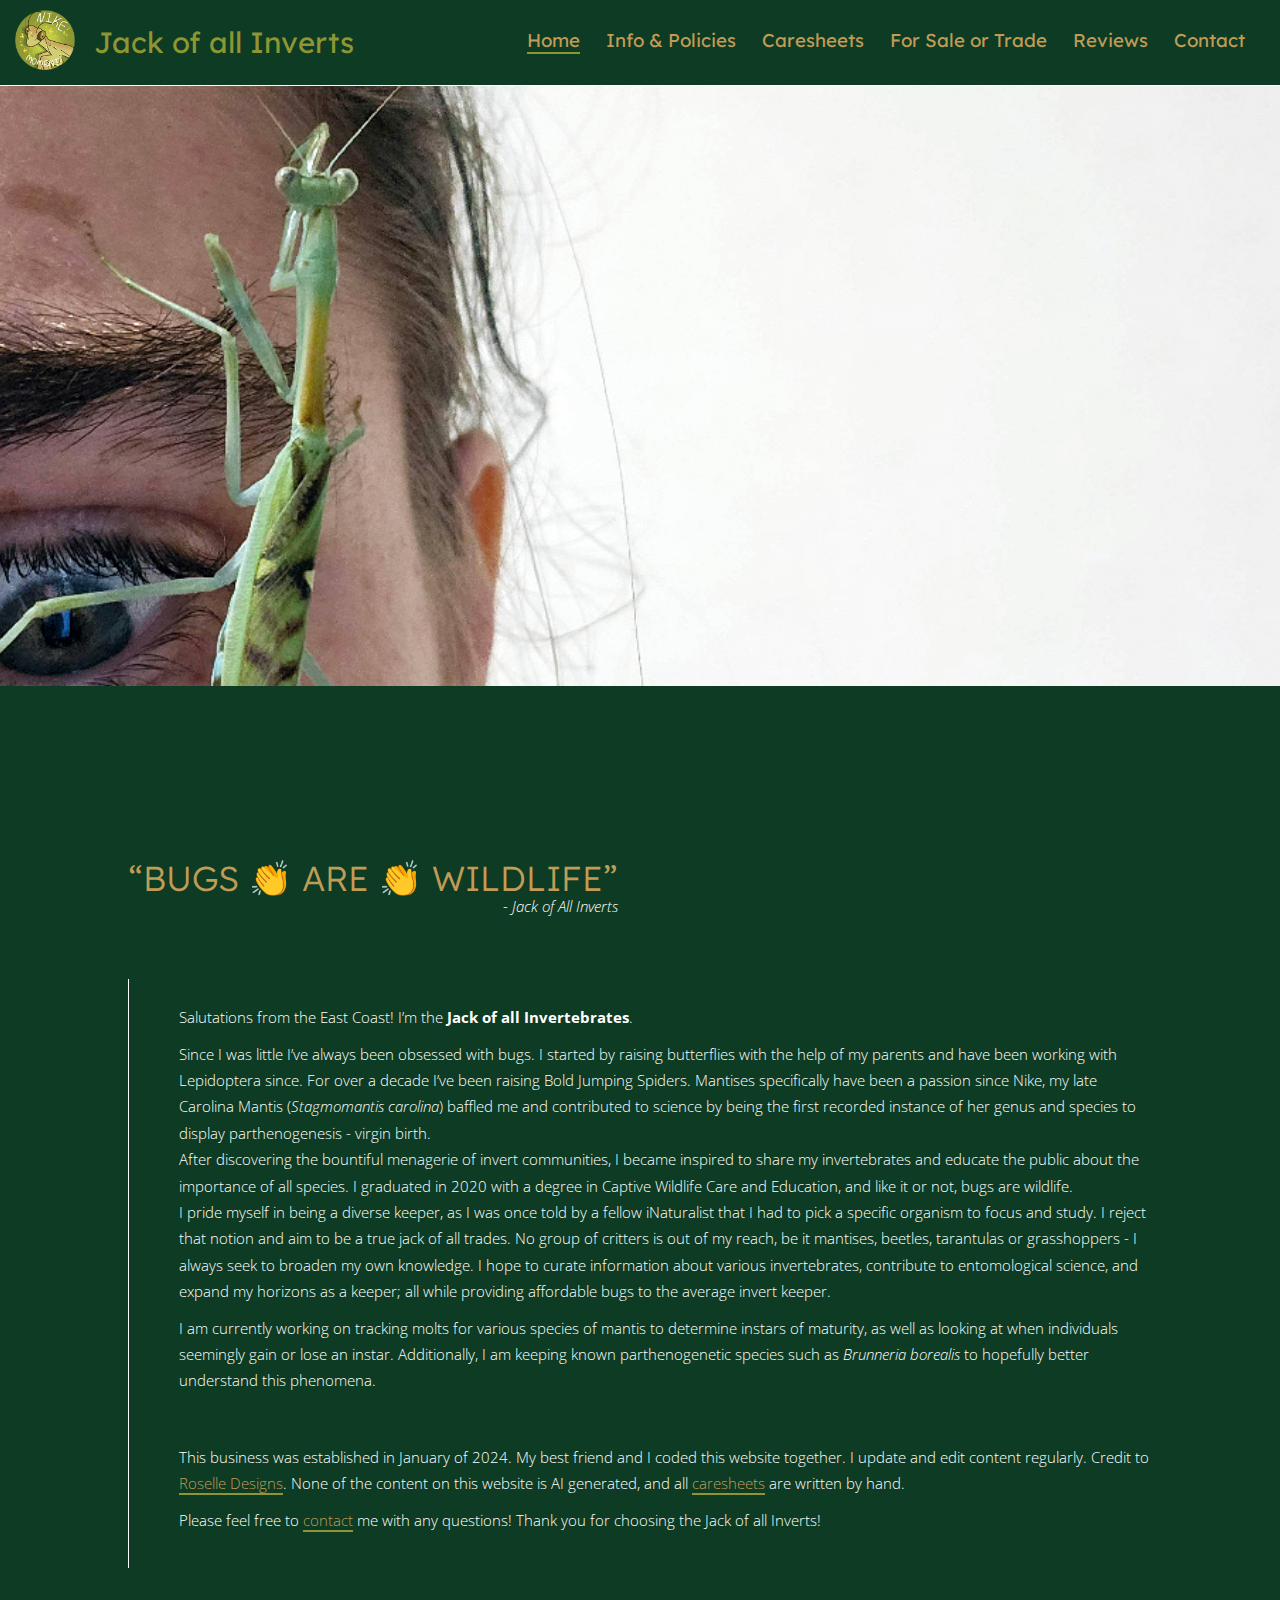
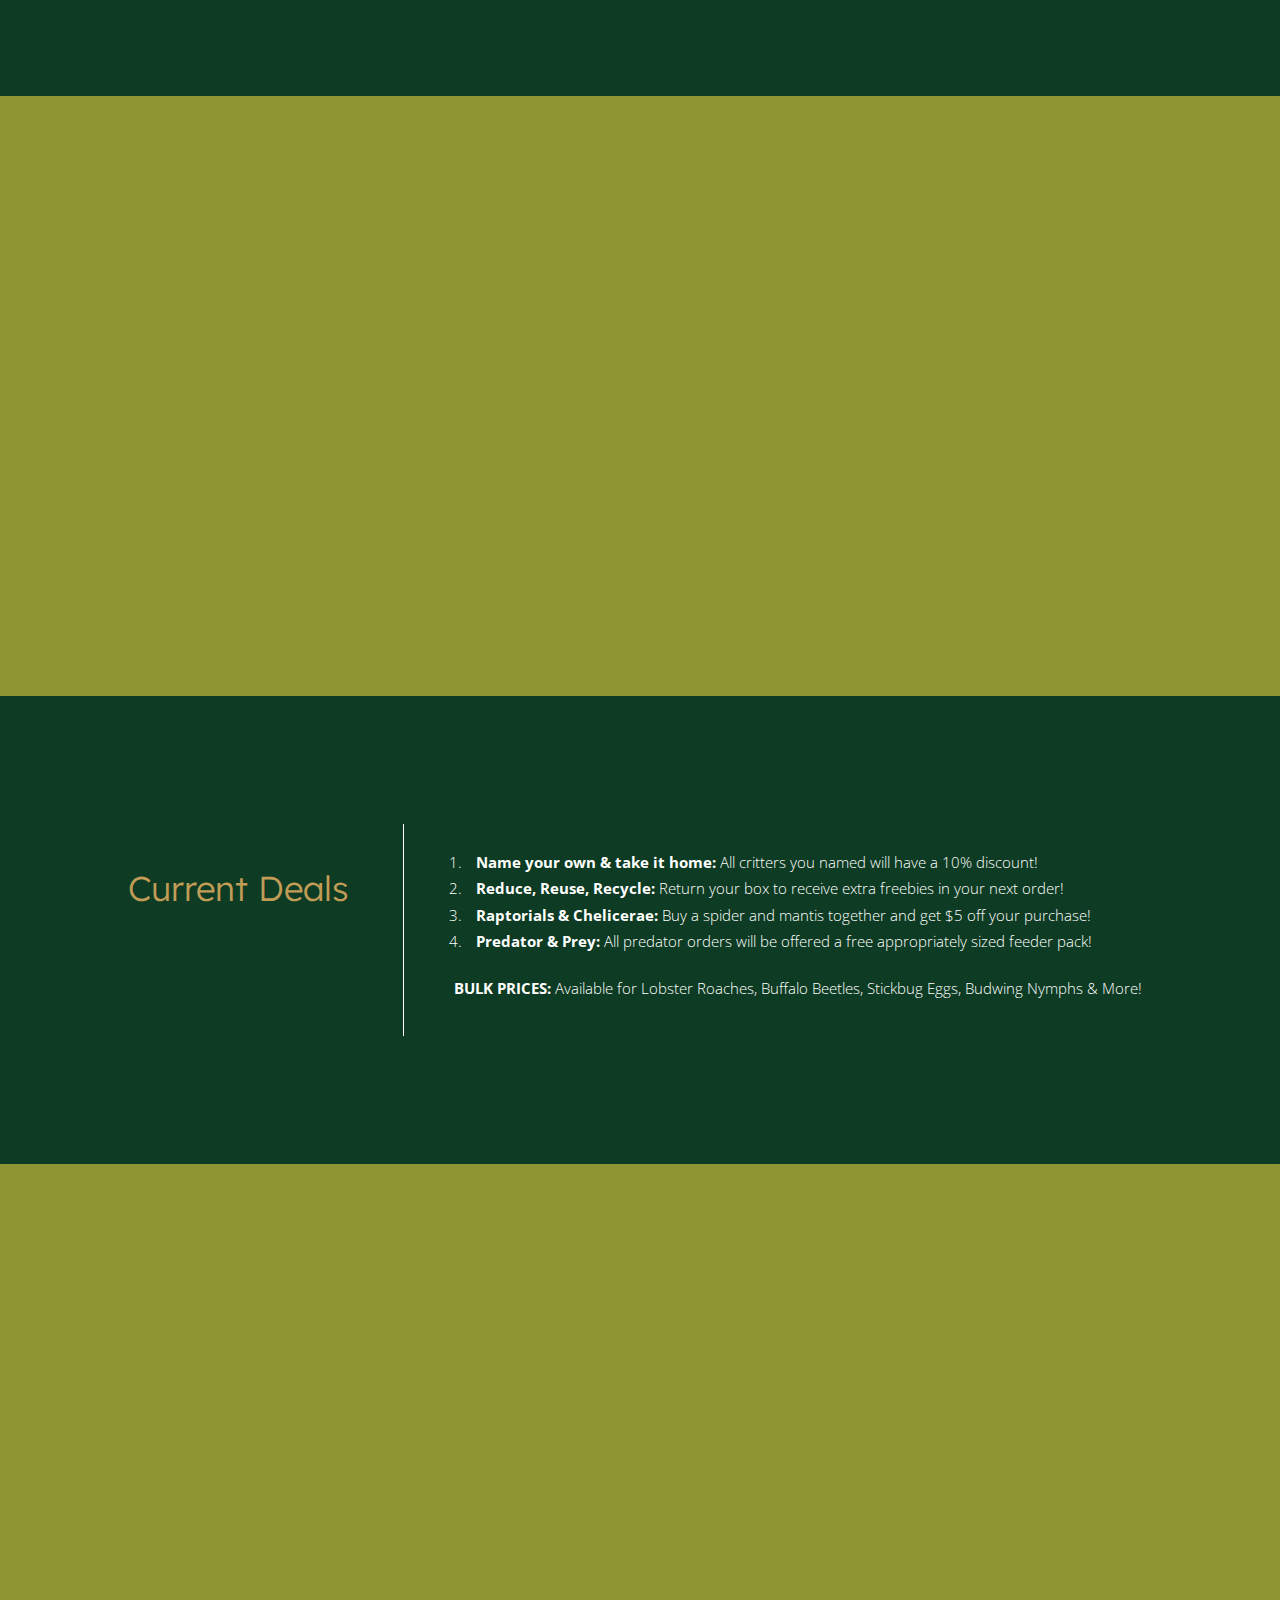
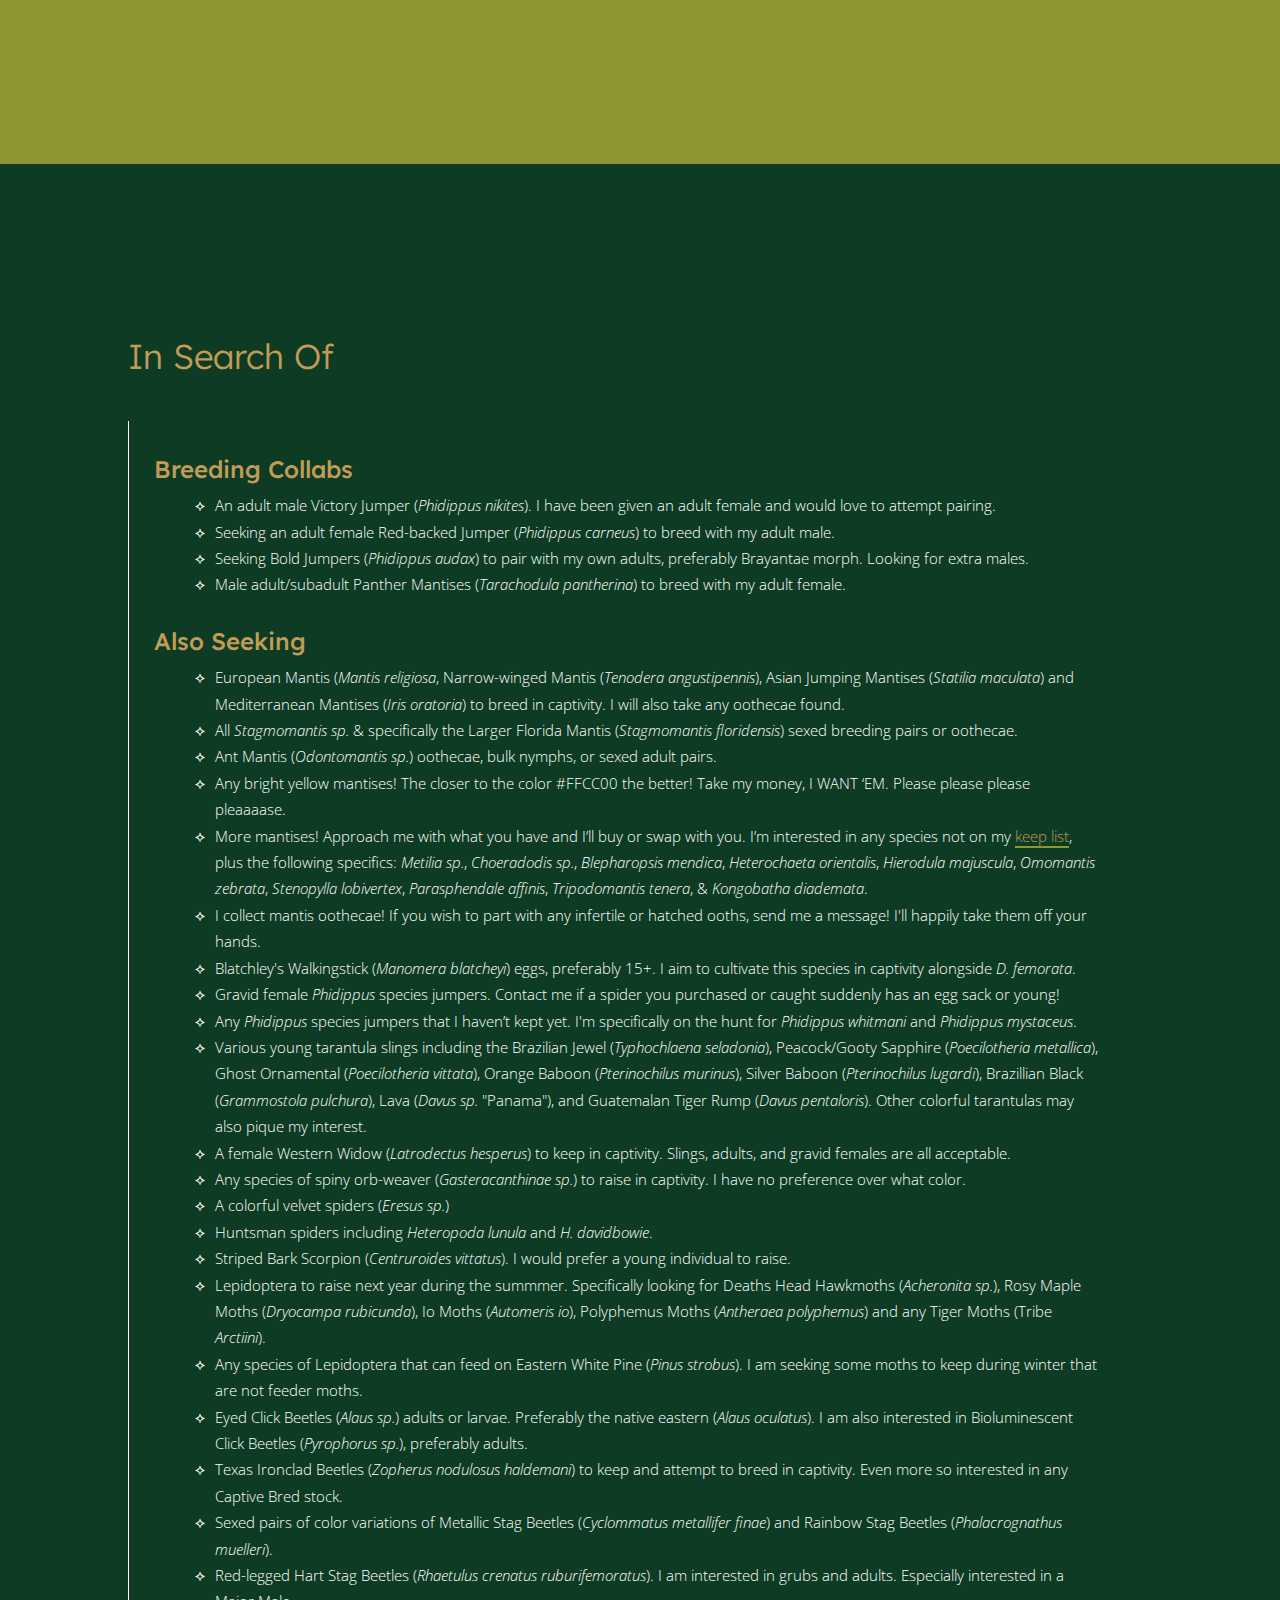
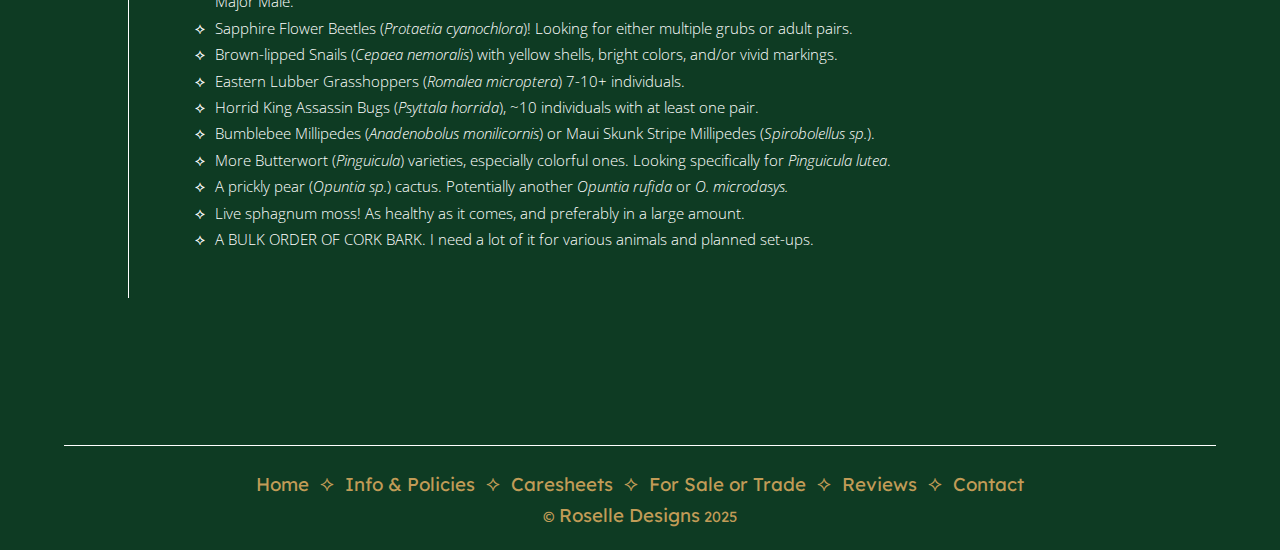
<file: index.html>
<!DOCTYPE html>
<html xmlns="http://www.w3.org/1999/xhtml" lang="en"><head>
<!-- Google tag (gtag.js) -->
<script async src="https://www.googletagmanager.com/gtag/js?id=G-YMGBQCGGQN"></script>
<script>
  window.dataLayer = window.dataLayer || [];
  function gtag(){dataLayer.push(arguments);}
  gtag('js', new Date());

  gtag('config', 'G-YMGBQCGGQN');
</script>
<link rel="icon" type="image/png" href="images/favicon.ico" />
<meta http-equiv="Content-Type" content="text/html; charset=utf-8" />
<meta name="keywords" content="entomology, mantis, mantids, praying mantis, invertebrates, stick insects, phasmids,  spiders, spider, jumping spider, arachnids, beetles, stag beetle, flower beetle, feeder insects, insects, moths, fruit flies, isopods, bugs, bugs for sale, insects for sale, mantis for sale, mantises for sale, invertebrates for sale, nymphs for sale, mantis breeding, insect breeding, spider breeding, mantis oothecae, oothecae, mantis egg case, mantis nymph, beetle for sale, beetles for sale, isopods for sale, feeder insects for sale, ghost mantis, Phyllocrania paradoxa, Parasphendale agrionina, budwing mantis, european mantis, Mantis religiosa, ant mantis, asian ant mantis, carolina mantis, Stagmomantis, dead leaf mantis, walking stick, moths for sale, butterflies for sale, bold jumping spider, regal jumping spider, black widow, spiders for sale, roaches, cockroaches, roaches for sale, flower mantis, pet insects, pet bugs, invertebrate curation, invert keeper, insect cups, JOAI, Jack of all Invertebrates, Jack of all Inverts"> 
<meta name="viewport" content="width=device-width, initial-scale=1.0" />
<title>Jack of all Inverts</title>
<link rel="stylesheet" href="scripts/styles.css" />
<link rel="stylesheet" href="https://maxcdn.bootstrapcdn.com/bootstrap/3.4.1/css/bootstrap.min.css">
  <script src="https://ajax.googleapis.com/ajax/libs/jquery/3.5.1/jquery.min.js"></script>
  <script src="https://maxcdn.bootstrapcdn.com/bootstrap/3.4.1/js/bootstrap.min.js"></script>
</head>
<body>
<script src="scripts/mobilenav.js"></script> 
<header>
<a href="index.html" style="border-bottom:0px solid transparent;"><div class="logo"><img src="images/nikemoment.png" alt="Nike moment!" /></div>
<h1>Jack of all Inverts</h1></a>
	<div class="menuicon">
	  <a href="#" onclick="navToggle()">
    	<div>
			<div class="menuiconbars"></div>
			<div class="menuiconbars"></div>
			<div class="menuiconbars"></div>
        </div>
      </a>
    </div>

<nav id="nav">
<ul>
<li><p><a class="active" href="index.html">Home</a></p></li>
<li><p><a href="info.html">Info &amp; Policies</a></p></li>
<li><p><a href="caresheets.html">Caresheets</a></p></li>
<li><p><a href="forsale.html">For Sale or Trade</a></p></li>
<!--<li><p><a href="vendor.html">Expo Vendor</a></p></li>-->
<li><p><a href="reviews.html">Reviews</a></p></li>
<li><p><a href="contact.html">Contact</a></p></li>
</ul>
</nav>
</header>

<main id="main" style="width:100%;">
<div class="content" style="padding:0px;">
<div class="parallax parallax-1"></div>
<div class="bigspace">
    <div class="title">
        <h2>“BUGS 👏 ARE 👏 WILDLIFE”</h2>
        <p style="text-align:right;"><em>- Jack of All Inverts</em></p>
    </div>
    <div class="smallspace">
    <p>Salutations from the East Coast! I’m the <b>Jack of all Invertebrates</b>.</p>
	<p>Since I was little I’ve always been obsessed with bugs. I started by raising butterflies with the help of my parents and have been working with Lepidoptera since. For over a decade I’ve been raising Bold Jumping Spiders. Mantises specifically have been a passion since Nike, my late Carolina Mantis (<em>Stagmomantis carolina</em>) baffled me and contributed to science by being the first recorded instance of her genus and species to display parthenogenesis - virgin birth.</br>After discovering the bountiful menagerie of invert communities, I became inspired to share my invertebrates and educate the public about the importance of all species. I graduated in 2020 with a degree in Captive Wildlife Care and Education, and like it or not, bugs are wildlife.</br>I pride myself in being a diverse keeper, as I was once told by a fellow iNaturalist that I had to pick a specific organism to focus and study. I reject that notion and aim to be a true jack of all trades. No group of critters is out of my reach, be it mantises, beetles, tarantulas or grasshoppers - I always seek to broaden my own knowledge. I hope to curate information about various invertebrates, contribute to entomological science, and expand my horizons as a keeper; all while providing affordable bugs to the average invert keeper.</p>
	<p>I am currently working on tracking molts for various species of mantis to determine instars of maturity, as well as looking at when individuals seemingly gain or lose an instar. Additionally, I am keeping known parthenogenetic species such as <em>Brunneria borealis</em> to hopefully better understand this phenomena.</p><br><br>
	<p>This business was established in January of 2024. My best friend and I coded this website together. I update and edit content regularly. Credit to <a href="https://jennasr123.github.io" target="_blank">Roselle Designs</a>. None of the content on this website is AI generated, and all <a href="caresheets.html">caresheets</a> are written by hand.</p>
	<p>Please feel free to <a href="contact.html">contact</a> me with any questions! Thank you for choosing the Jack of all Inverts!</p> 
    </div>
</div>

<div class="parallax parallax-2"></div>
<div class="bigspace">
    <div class="title">
    	<h2 id="deals">Current Deals</h2>
    </div>
    <div class="smallspace">
    	<ol>
		<li><b>Name your own &amp; take it home:</b> All critters you named will have a 10% discount!</li>
		<li><b>Reduce, Reuse, Recycle:</b> Return your box to receive extra freebies in your next order!</li>
		<li><b>Raptorials &amp; Chelicerae:</b> Buy a spider and mantis together and get $5 off your purchase!</li>
		<li><b>Predator &amp; Prey:</b> All predator orders will be offered a free appropriately sized feeder pack!</li>
		<!--<li><b>Anniversary Raffle:</b> Place an order to be entered into a raffle for two free budwing nymphs!</li>
		<li><b>All the Single Ladies:</b> Adult Female Budwing Mantises: 3 for $40, 5 for $60, or 10 for $100!</li>
		<li><b>Lobster Luncheon:</b> Lobster roach feeder packs will be doubled in number.</li>
		<li><b>Fall Favors:</b> Buy a bag of leaves for only $5, and a box of leaves for only $30! Happy Fall!</li>-->
		</ol>
		<p><b>BULK PRICES:</b> Available for Lobster Roaches, Buffalo Beetles, Stickbug Eggs, Budwing Nymphs & More!</p>
    </div>
</div>

<div class="parallax parallax-3"></div>
<div class="bigspace" id="iso">
    <div class="title">
		<h2>In Search Of</h2>
    </div>
    <div class="smallspace">
		<h4 class="home">Breeding Collabs</h4>
		<ul>
			<li>An adult male Victory Jumper (<em>Phidippus nikites</em>). I have been given an adult female and would love to attempt pairing. </li>
			<li>Seeking an adult female Red-backed Jumper (<em>Phidippus carneus</em>) to breed with my adult male.</li>
			<li>Seeking Bold Jumpers (<em>Phidippus audax</em>) to pair with my own adults, preferably Brayantae morph. Looking for extra males.</li>
			<li>Male adult/subadult Panther Mantises (<em>Tarachodula pantherina</em>) to breed with my adult female.</li>
			<!--<li>If you have a male budwing (<em>Parasphendale agrionina</em>) and wish to breed, I will send you one of my unpaired adult females.</li>
			<li>Seeking back-up adult male Ghost Mantises (<em>Phyllocrania paradoxa</em>) to breed with my adult females.</li>-->
			<!--<li></li>-->
		</ul>
		<h4 class="home">Also Seeking</h4>
		<ul>
			<li>European Mantis (<em>Mantis religiosa</em>, Narrow-winged Mantis (<em>Tenodera angustipennis</em>), Asian Jumping Mantises (<em>Statilia maculata</em>) and Mediterranean Mantises (<em>Iris oratoria</em>) to breed in captivity. I will also take any oothecae found.</li>
			<li>All <i>Stagmomantis sp.</i> &amp; specifically the Larger Florida Mantis (<em>Stagmomantis floridensis</em>) sexed breeding pairs or oothecae.</li>
			<li>Ant Mantis (<em>Odontomantis sp.</em>) oothecae, bulk nymphs, or sexed adult pairs.</li>
			<li>Any bright yellow mantises! The closer to the color #FFCC00 the better! Take my money, I WANT ‘EM. Please please please pleaaaase.</li>
			<li>More mantises! Approach me with what you have and I’ll buy or swap with you. I’m interested in any species not on my <a href="https://docs.google.com/document/d/1q2HhY3-uGEqWz6zS2XLzhXyWFi6TNfshbVwtmuZMn_8/edit">keep list</a>, plus the following specifics: <em>Metilia sp.</em>, <em>Choeradodis sp.</em>, <em>Blepharopsis mendica</em>, <em>Heterochaeta orientalis</em>, <em>Hierodula majuscula</em>, <em>Omomantis zebrata</em>, <em>Stenopylla lobivertex</em>, <em>Parasphendale affinis</em>, <em>Tripodomantis tenera</em>, &amp; <em>Kongobatha diademata</em>.</li>
			<li>I collect mantis oothecae! If you wish to part with any infertile or hatched ooths, send me a message! I'll happily take them off your hands.</li>
			<li>Blatchley's Walkingstick (<em>Manomera blatcheyi</em>) eggs, preferably 15+. I aim to cultivate this species in captivity alongside <em>D. femorata</em>.</li>
			<!--<li>More isopods for the collection! Specifically looking for more <em>Porcellionides pruniosus</em> "Red Koi" (20+ ct), <em>Armadillidium Badium</em> "BumbleBee", &amp; <em>Armadillidium vulgare</em> "Pennypack Gold”. I am also seeking more <em>Porcellio bolivari</em> to get mine breeding faster. I'd also take anything colorful or unique!</li>-->
			<li>Gravid female <em>Phidippus</em> species jumpers. Contact me if a spider you purchased or caught suddenly has an egg sack or young!</li>
			<li>Any <em>Phidippus</em> species jumpers that I haven’t kept yet. I'm specifically on the hunt for <em>Phidippus whitmani</em> and <em>Phidippus mystaceus</em>.</li>
			<li>Various young tarantula slings including the Brazilian Jewel (<em>Typhochlaena seladonia</em>), Peacock/Gooty Sapphire (<em>Poecilotheria metallica</em>), Ghost Ornamental (<em>Poecilotheria vittata</em>), Orange Baboon (<em>Pterinochilus murinus</em>), Silver Baboon (<em>Pterinochilus lugardi</em>), Brazillian Black (<em>Grammostola pulchura</em>),  Lava (<em>Davus sp.</em> "Panama"), and Guatemalan Tiger Rump (<em>Davus pentaloris</em>). Other colorful tarantulas may also pique my interest.</li>
			<li>A female Western Widow (<em>Latrodectus hesperus</em>) to keep in captivity. Slings, adults, and gravid females are all acceptable.</li>
			<li>Any species of spiny orb-weaver (<em>Gasteracanthinae sp.</em>) to raise in captivity. I have no preference over what color.</li>
			<li>A colorful velvet spiders (<em>Eresus sp.</em>)</li>
			<li>Huntsman spiders including <em>Heteropoda lunula</em> and <em>H. davidbowie</em>.</li>
			<li>Striped Bark Scorpion (<em>Centruroides vittatus</em>). I would prefer a young individual to raise.</li>
			<li>Lepidoptera to raise next year during the summmer. Specifically looking for Deaths Head Hawkmoths (<em>Acheronita sp.</em>), Rosy Maple Moths (<em>Dryocampa rubicunda</em>), Io Moths (<em>Automeris io</em>), Polyphemus Moths (<em>Antheraea polyphemus</em>) and any Tiger Moths (Tribe <em>Arctiini</em>).</li>
			<li>Any species of Lepidoptera that can feed on Eastern White Pine (<em>Pinus strobus</em>). I am seeking some moths to keep during winter that are not feeder moths.</li>
			<li>Eyed Click Beetles (<em>Alaus sp.</em>) adults or larvae. Preferably the native eastern (<em>Alaus oculatus</em>). I am also interested in Bioluminescent Click Beetles (<em>Pyrophorus sp.</em>), preferably adults.</li>
			<li>Texas Ironclad Beetles (<em>Zopherus nodulosus haldemani</em>) to keep and attempt to breed in captivity. Even more so interested in any Captive Bred stock.</li>
			<li>Sexed pairs of color variations of Metallic Stag Beetles (<em>Cyclommatus metallifer finae</em>) and Rainbow Stag Beetles (<em>Phalacrognathus muelleri</em>).</li>
			<li>Red-legged Hart Stag Beetles (<em>Rhaetulus crenatus ruburifemoratus</em>). I am interested in grubs and adults. Especially interested in a Major Male.</li>
			<li>Sapphire Flower Beetles (<em>Protaetia cyanochlora</em>)! Looking for either multiple grubs or adult pairs.</li>
			<li>Brown-lipped Snails (<em>Cepaea nemoralis</em>) with yellow shells, bright colors, and/or vivid markings.</li>
			<li>Eastern Lubber Grasshoppers (<em>Romalea microptera</em>) 7-10+ individuals.</li>
			<li>Horrid King Assassin Bugs (<em>Psyttala horrida</em>), ~10 individuals with at least one pair.</li>
			<li>Bumblebee Millipedes (<em>Anadenobolus monilicornis</em>) or Maui Skunk Stripe Millipedes (<em>Spirobolellus sp.</em>). 
			<li>More Butterwort (<em>Pinguicula</em>) varieties, especially colorful ones. Looking specifically for <em>Pinguicula lutea</em>.</li>
			<li>A prickly pear (<em>Opuntia sp.</em>) cactus. Potentially another <em>Opuntia rufida</em> or <em>O. microdasys.</em></li>
			<li>Live sphagnum moss! As healthy as it comes, and preferably in a large amount.</li>
			<li>A BULK ORDER OF CORK BARK. I need a lot of it for various animals and planned set-ups.</li>
		</ul>
    </div>
</div>


</div>
<footer>
<ul>
<li><p><a class="active" href="index.html">Home</a></p></li> &#10209;
<li><p><a href="info.html">Info &amp; Policies</a></p></li> &#10209;
<li><p><a href="caresheets.html">Caresheets</a></p></li> &#10209;
<li><p><a href="forsale.html">For Sale or Trade</a></p></li> &#10209;
<!--<li><p><a href="vendor.html">Expo Vendor</a></p></li> &#10209;-->
<li><p><a href="reviews.html">Reviews</a></p></li> &#10209;
<li><p><a href="contact.html">Contact</a></p></li>
</ul>
<p>&#169; <a href="https://jennasr123.github.io" target="_blank">Roselle Designs</a> 2025</p>
</footer>
</main>

</body>
</html>
</file>
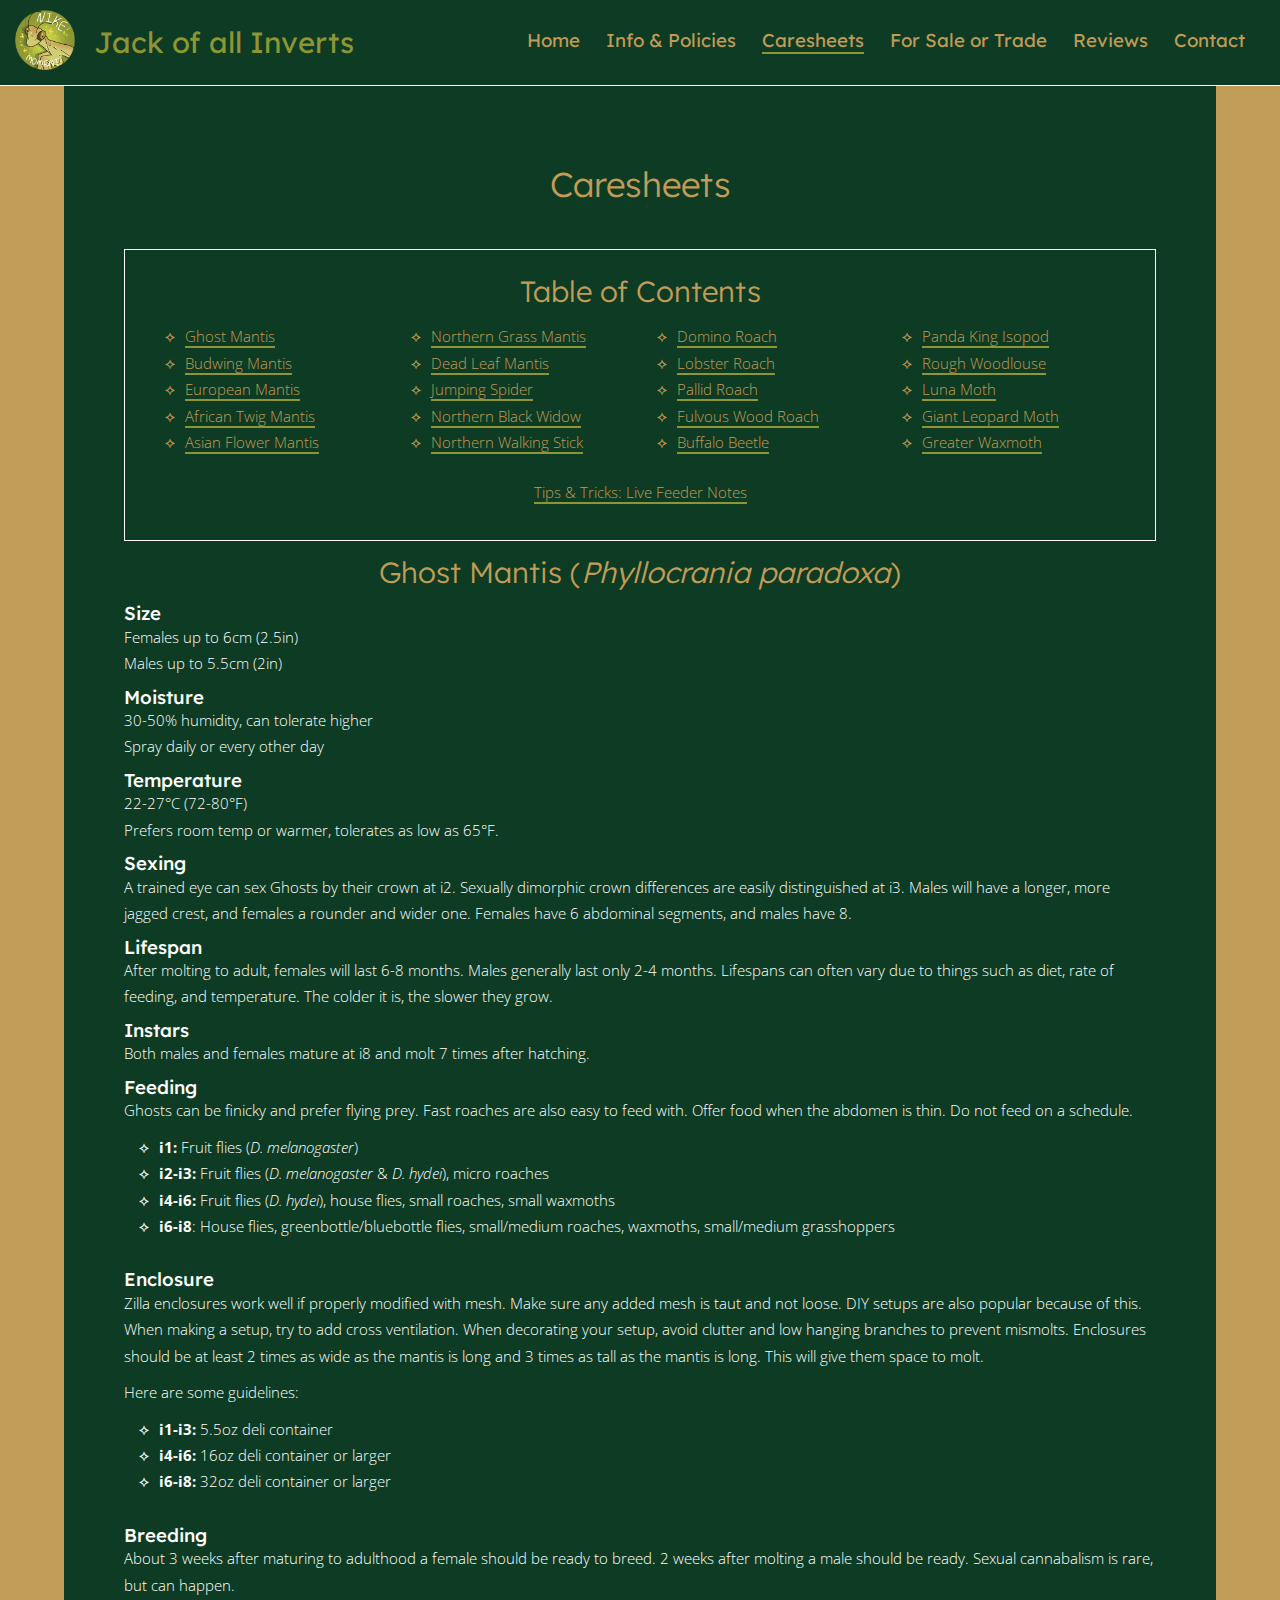
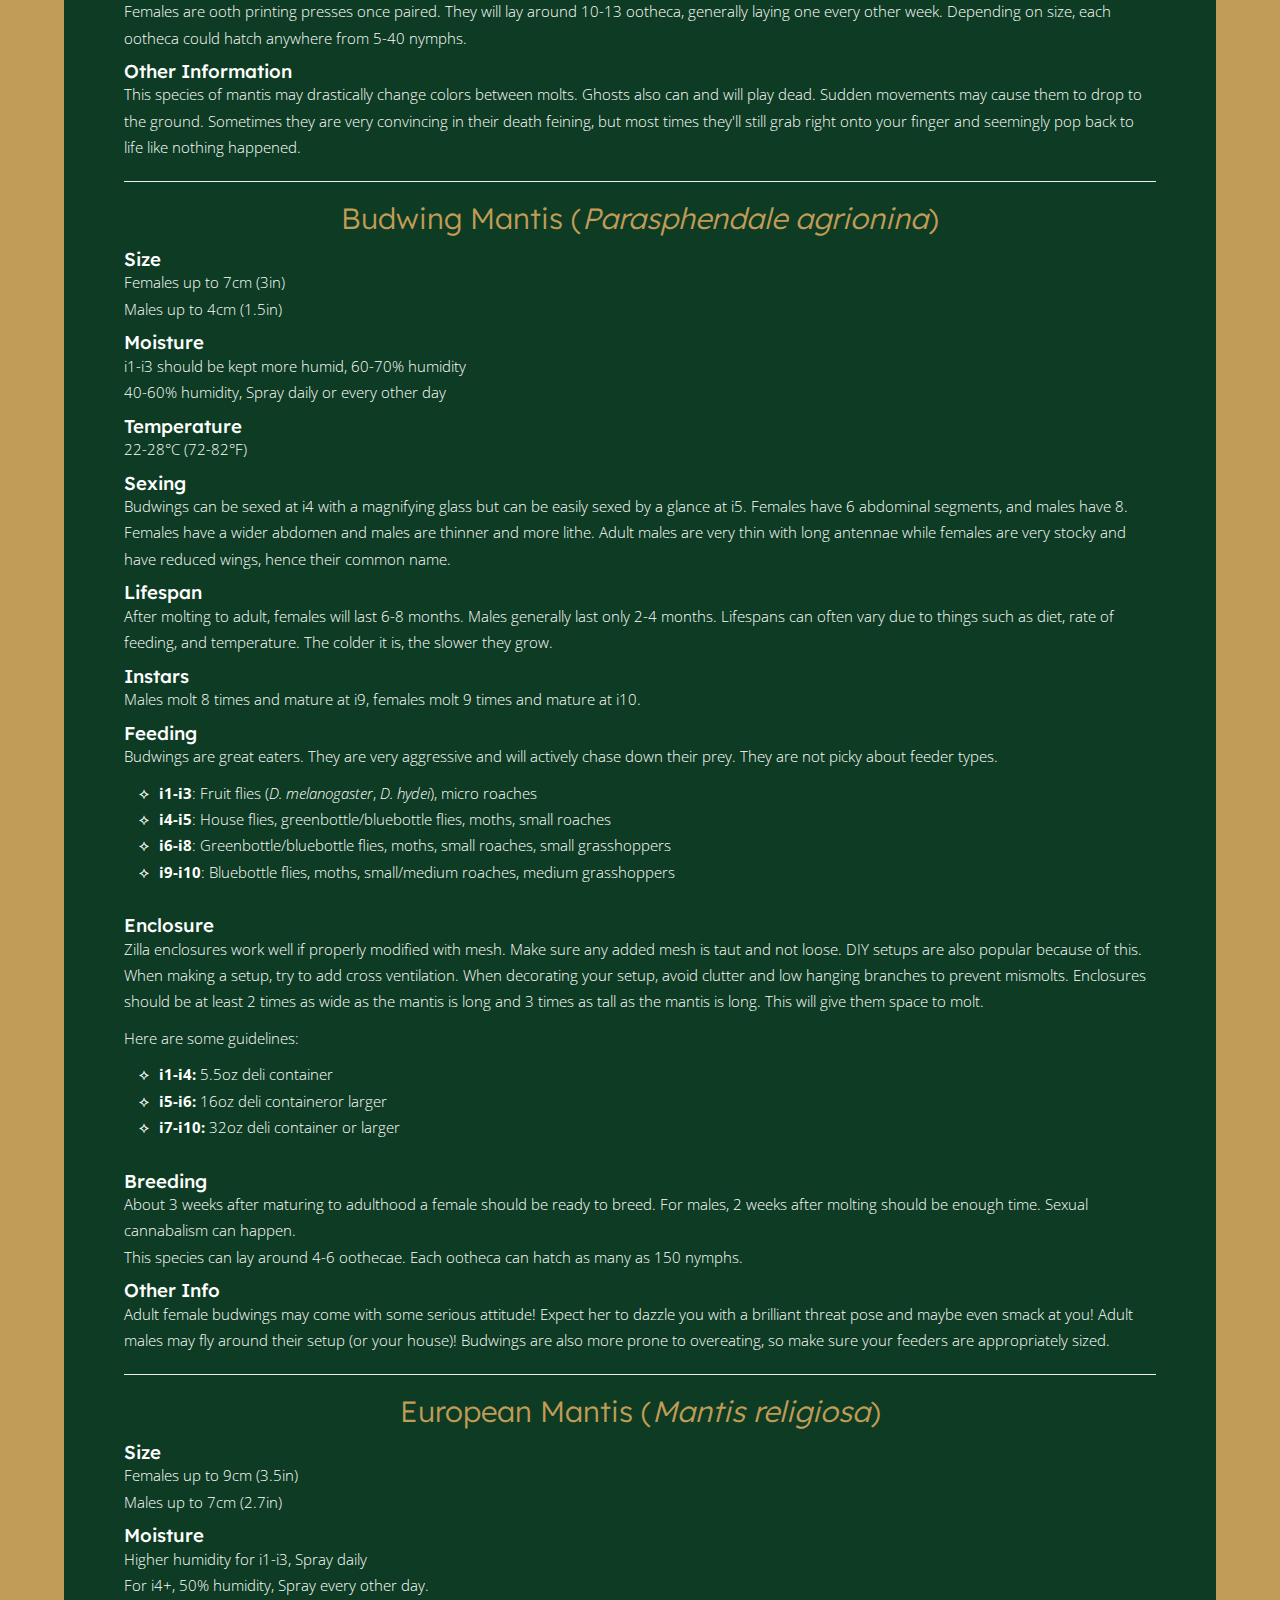
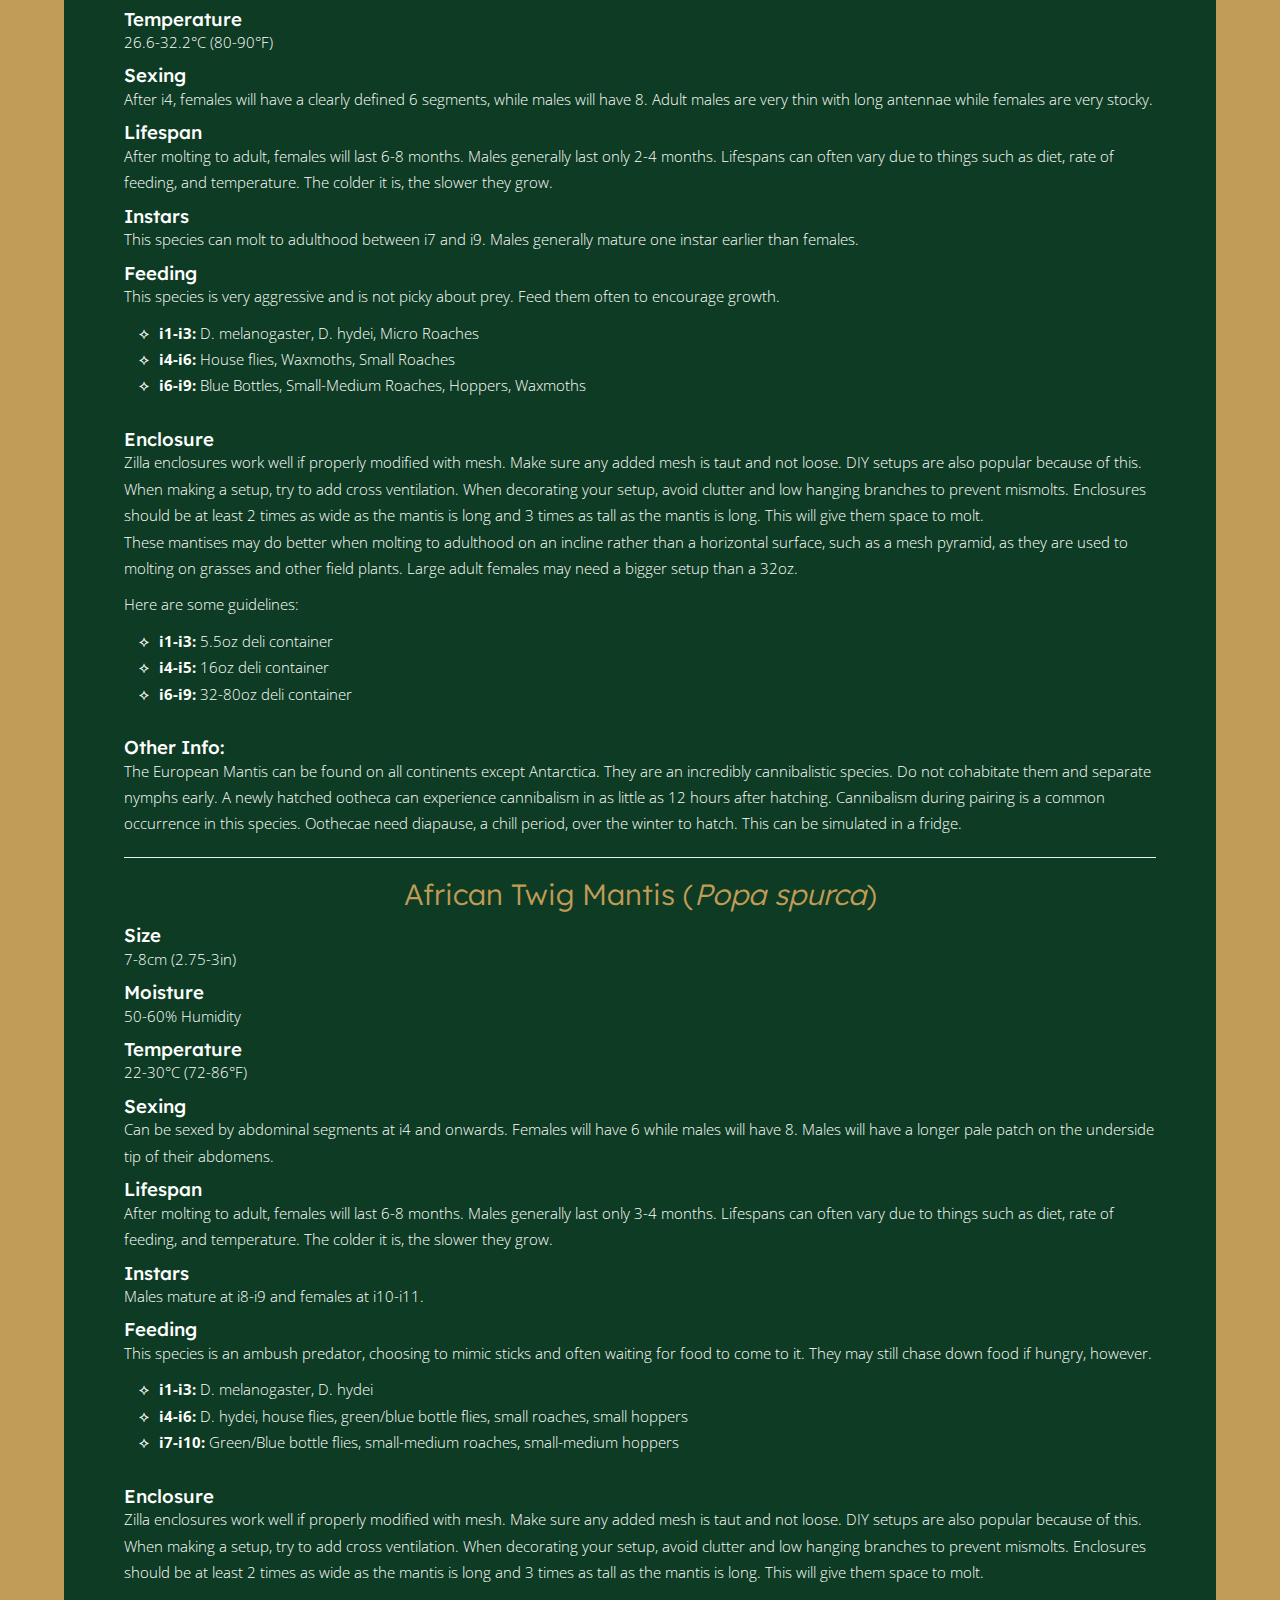
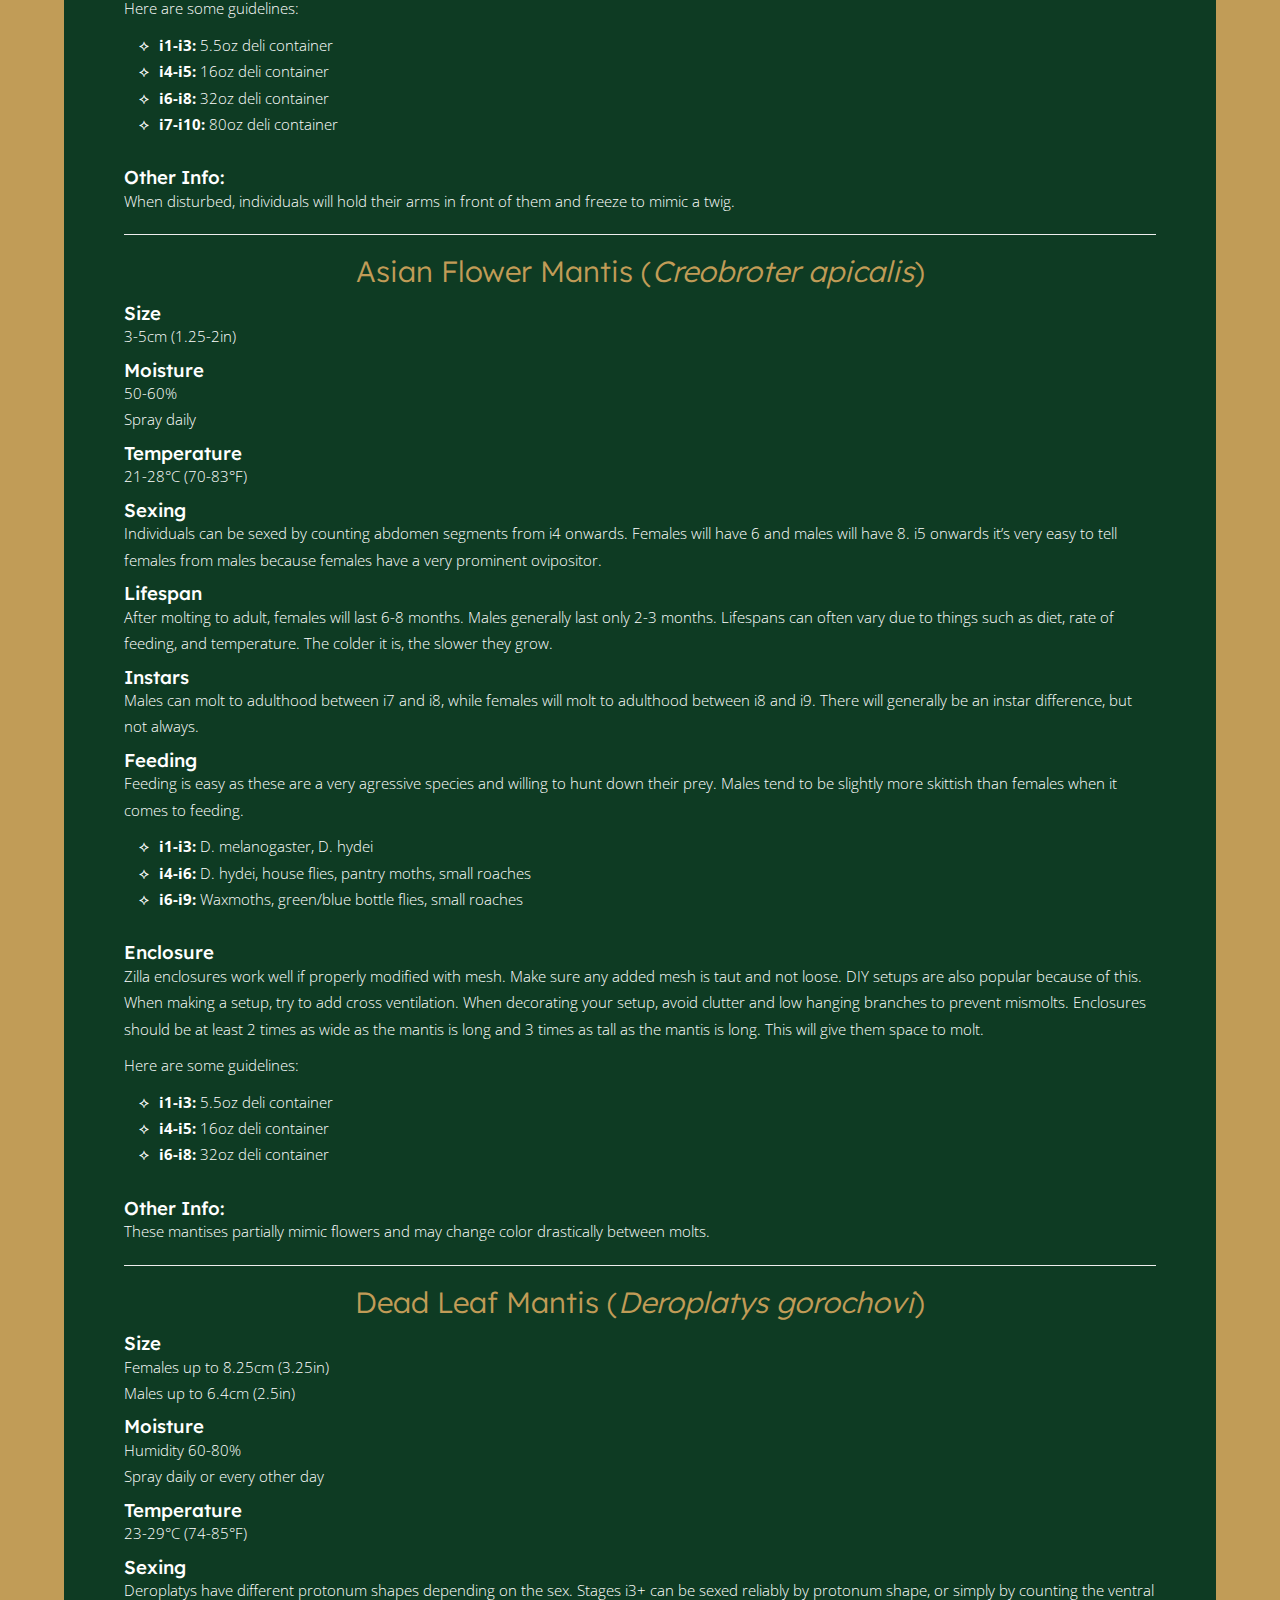
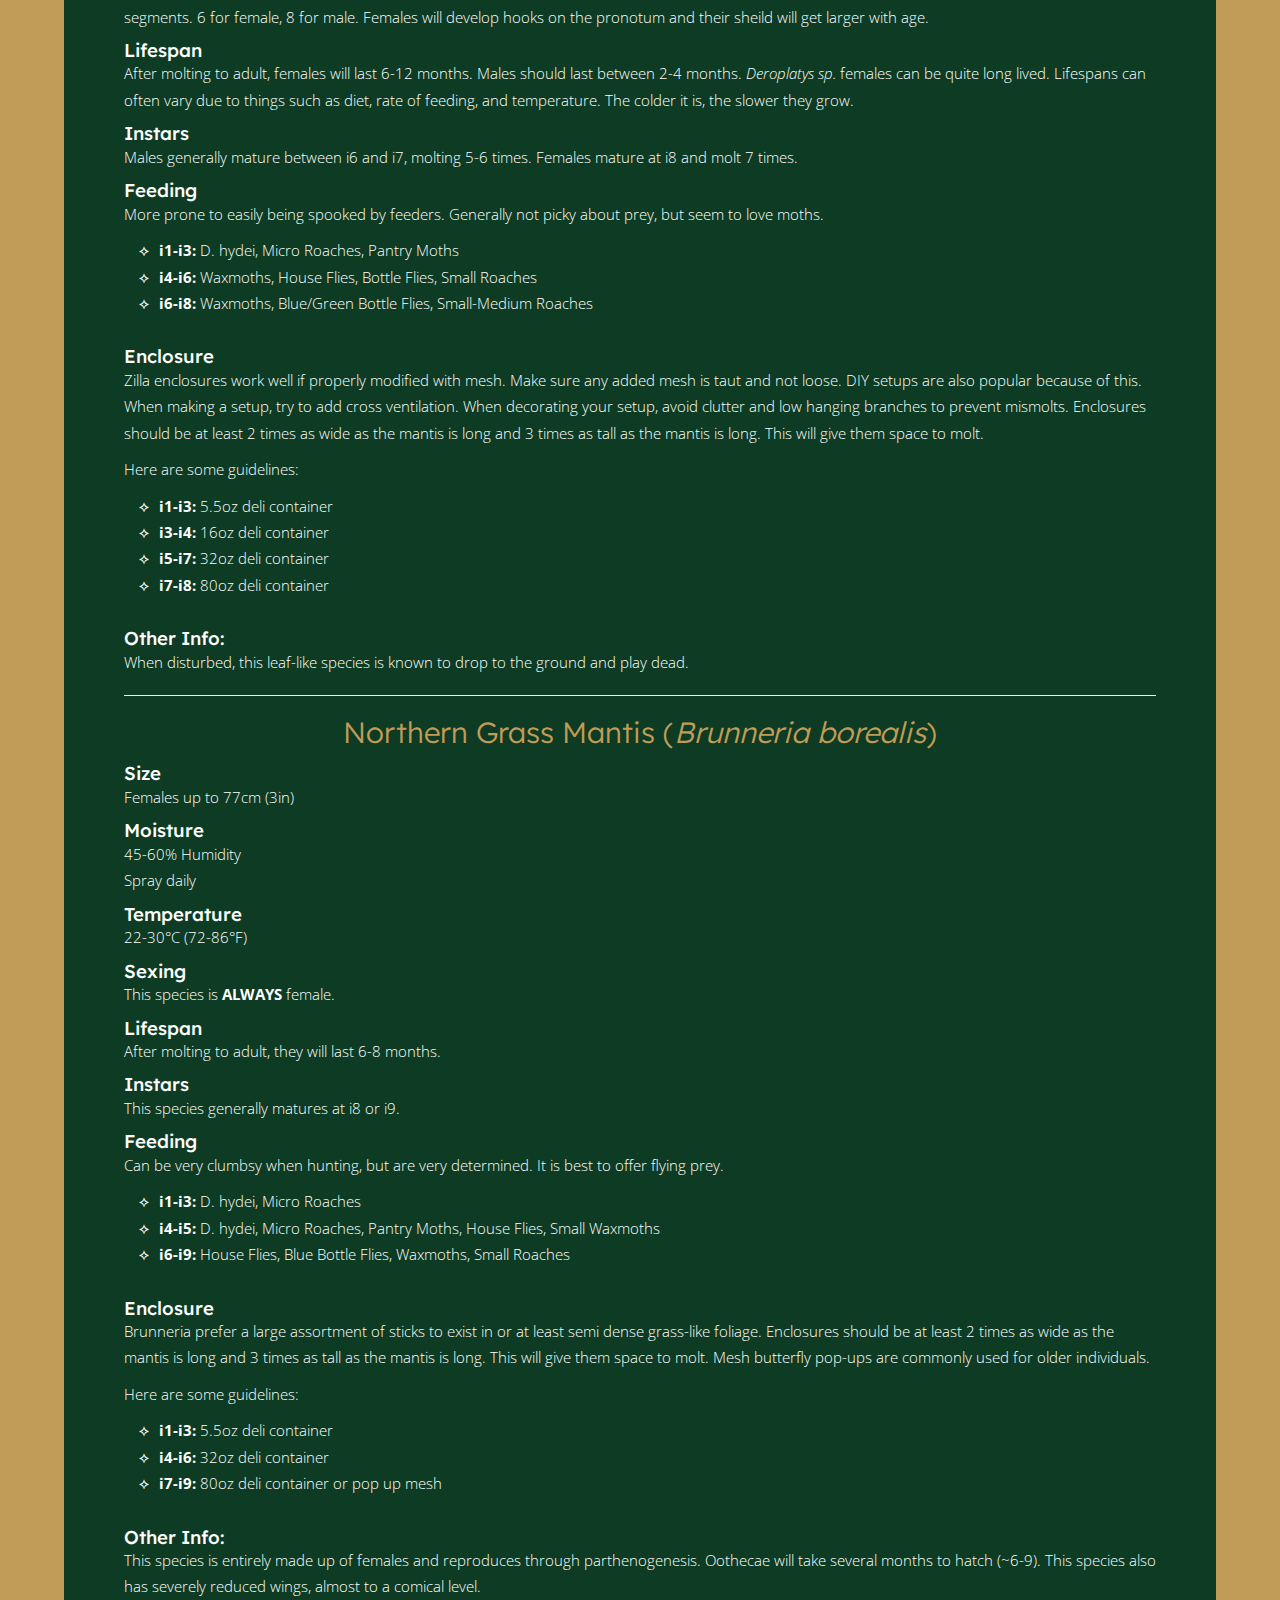
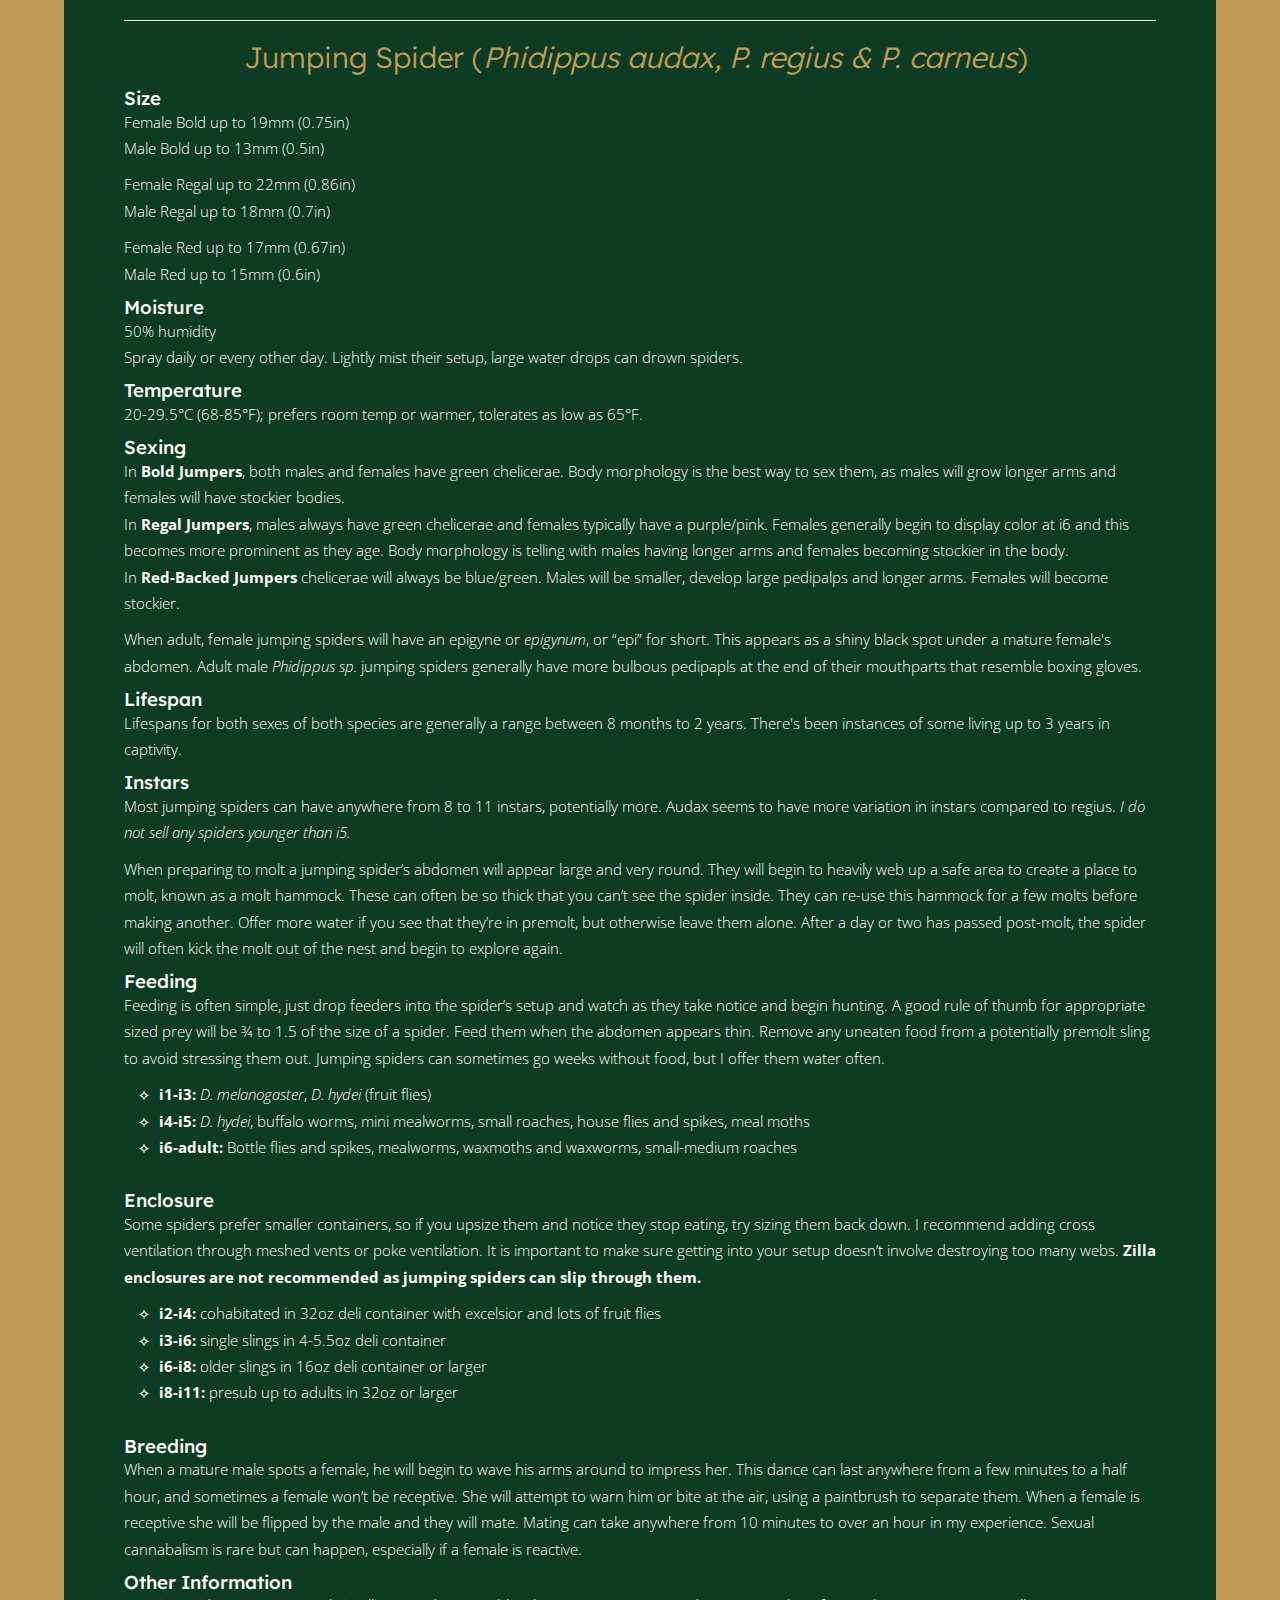
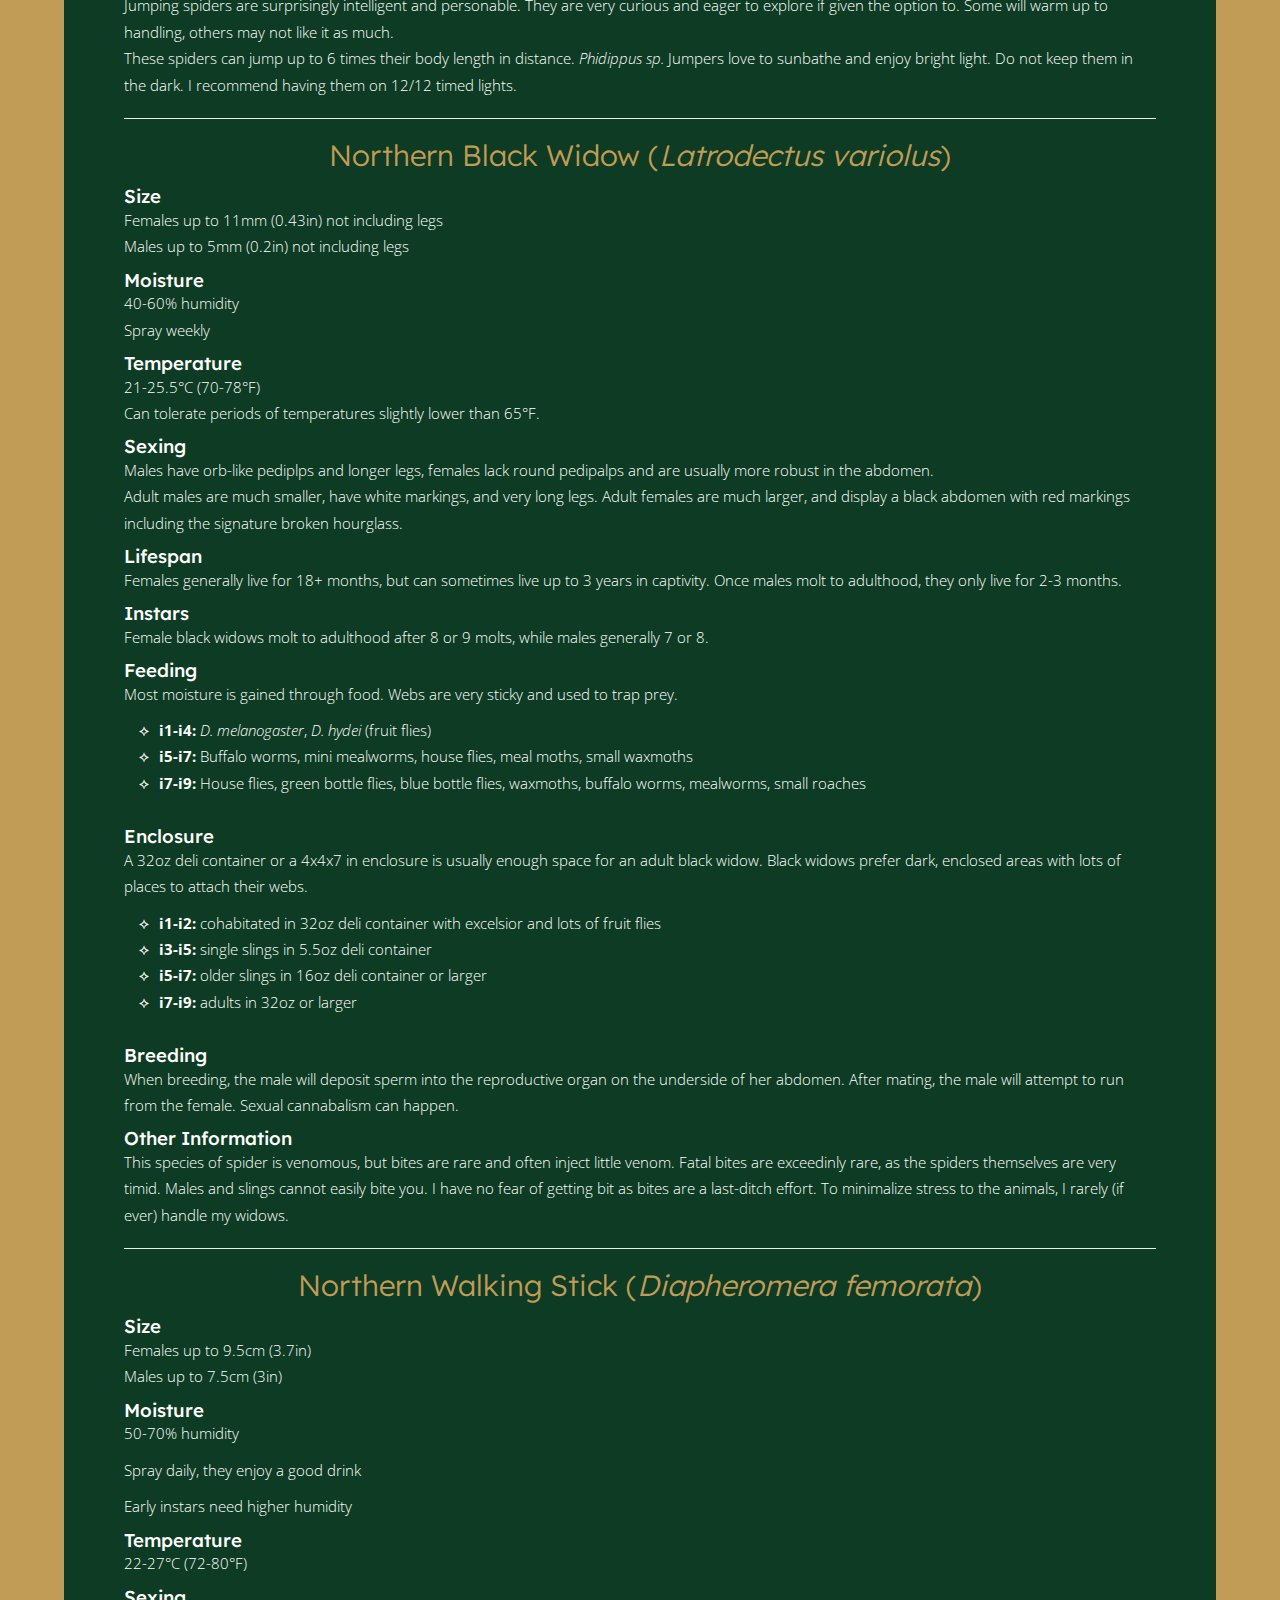
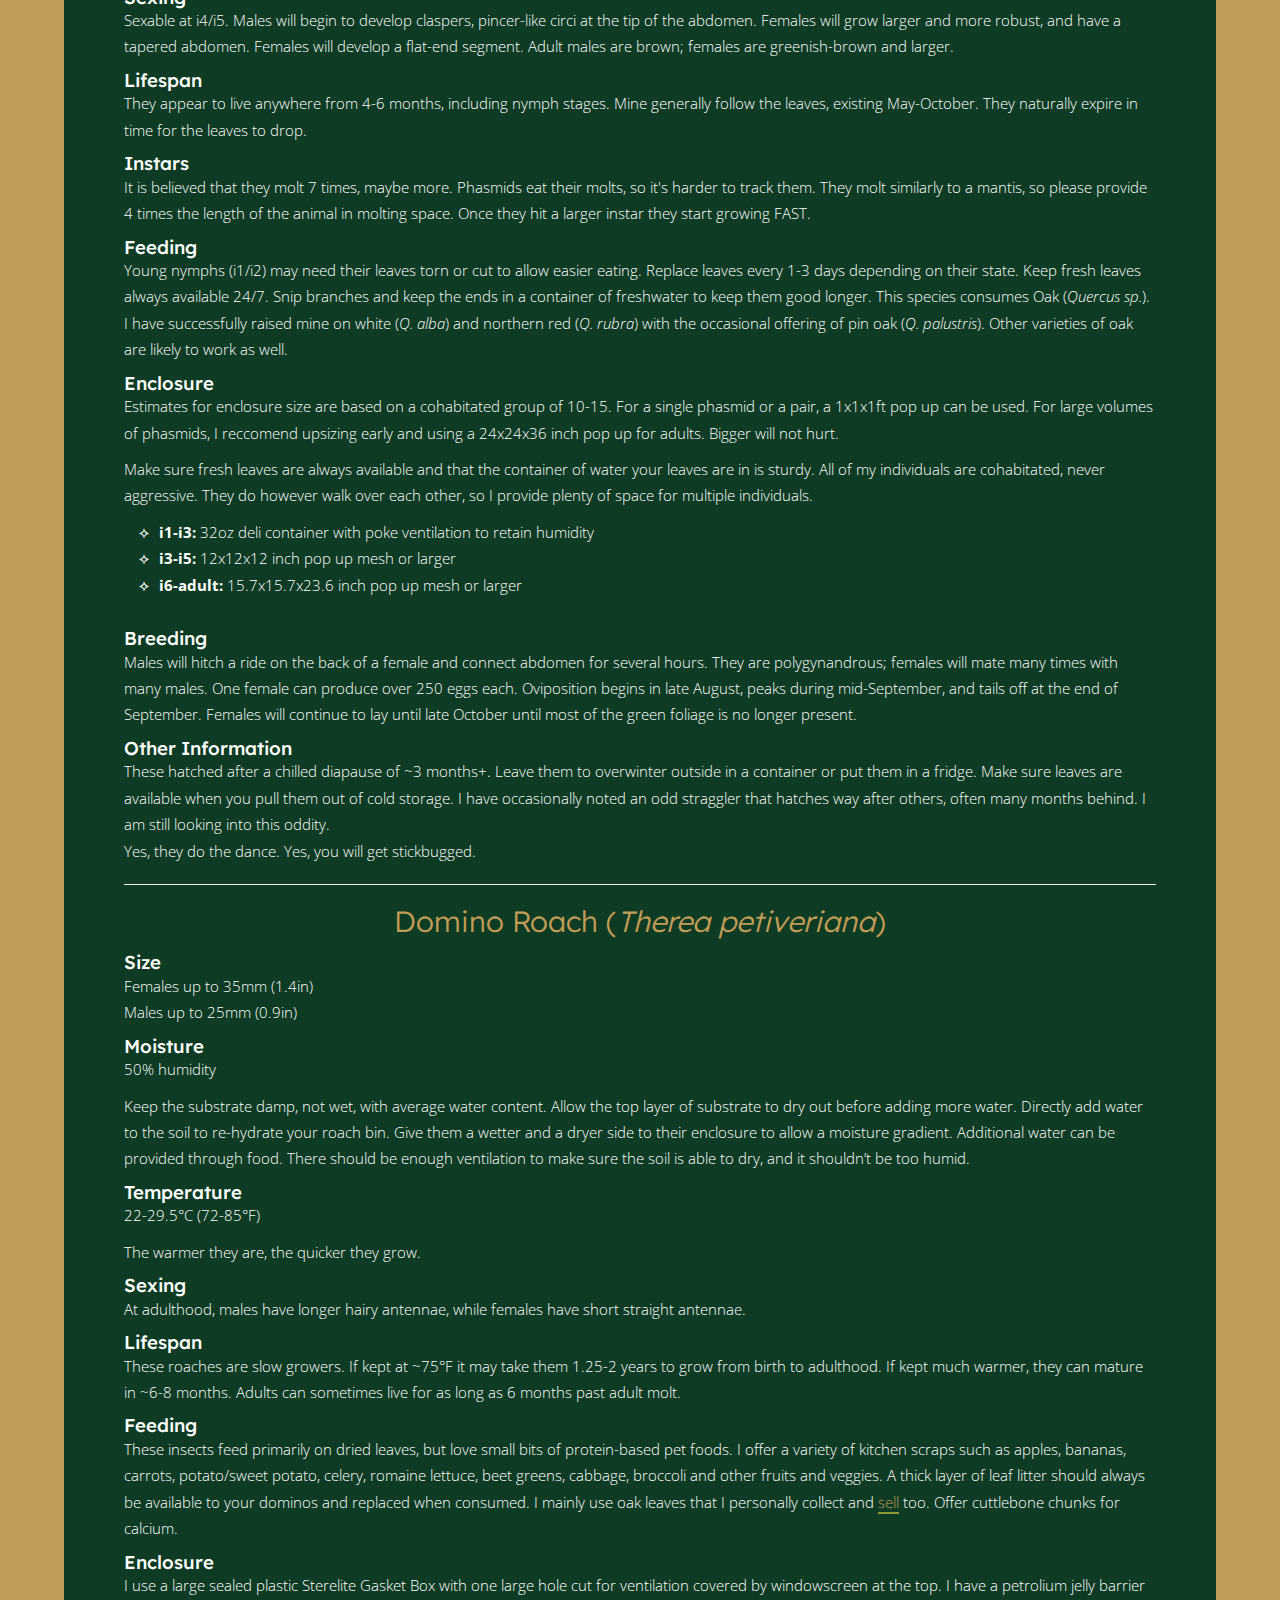
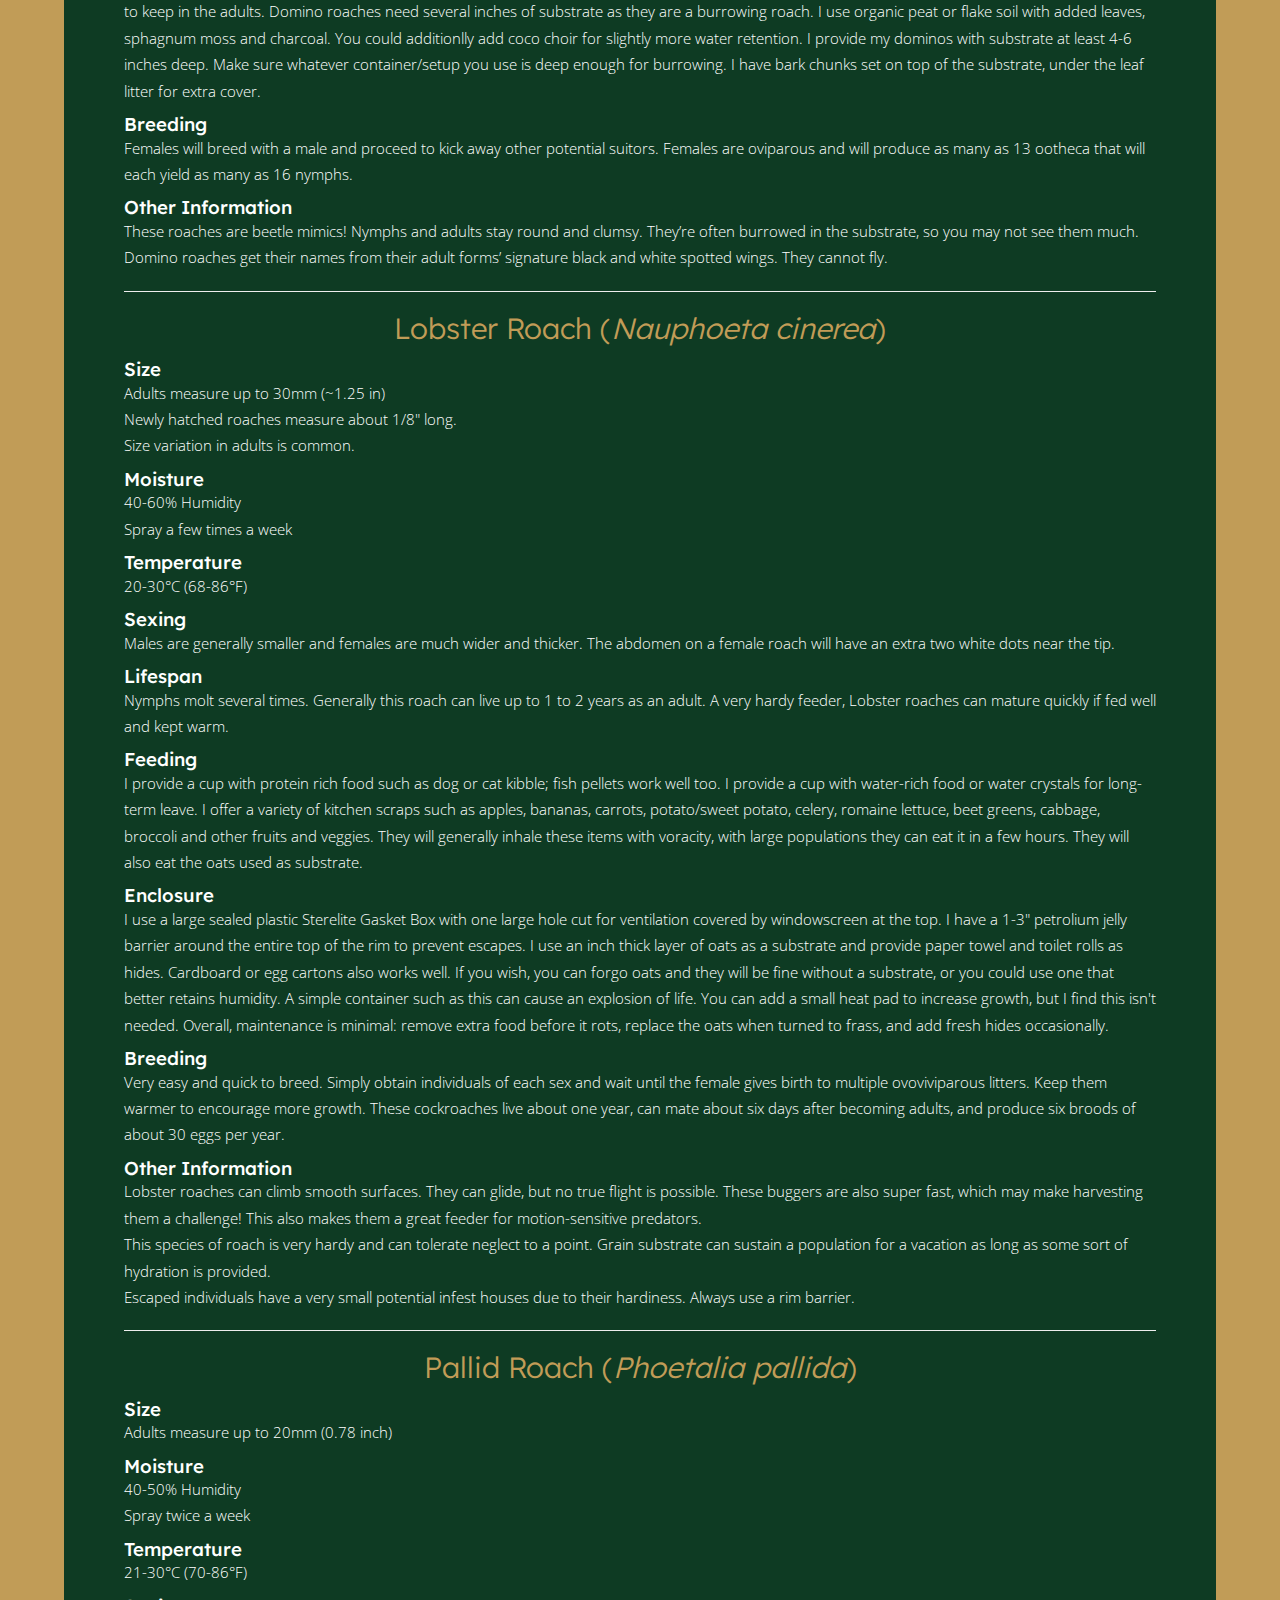
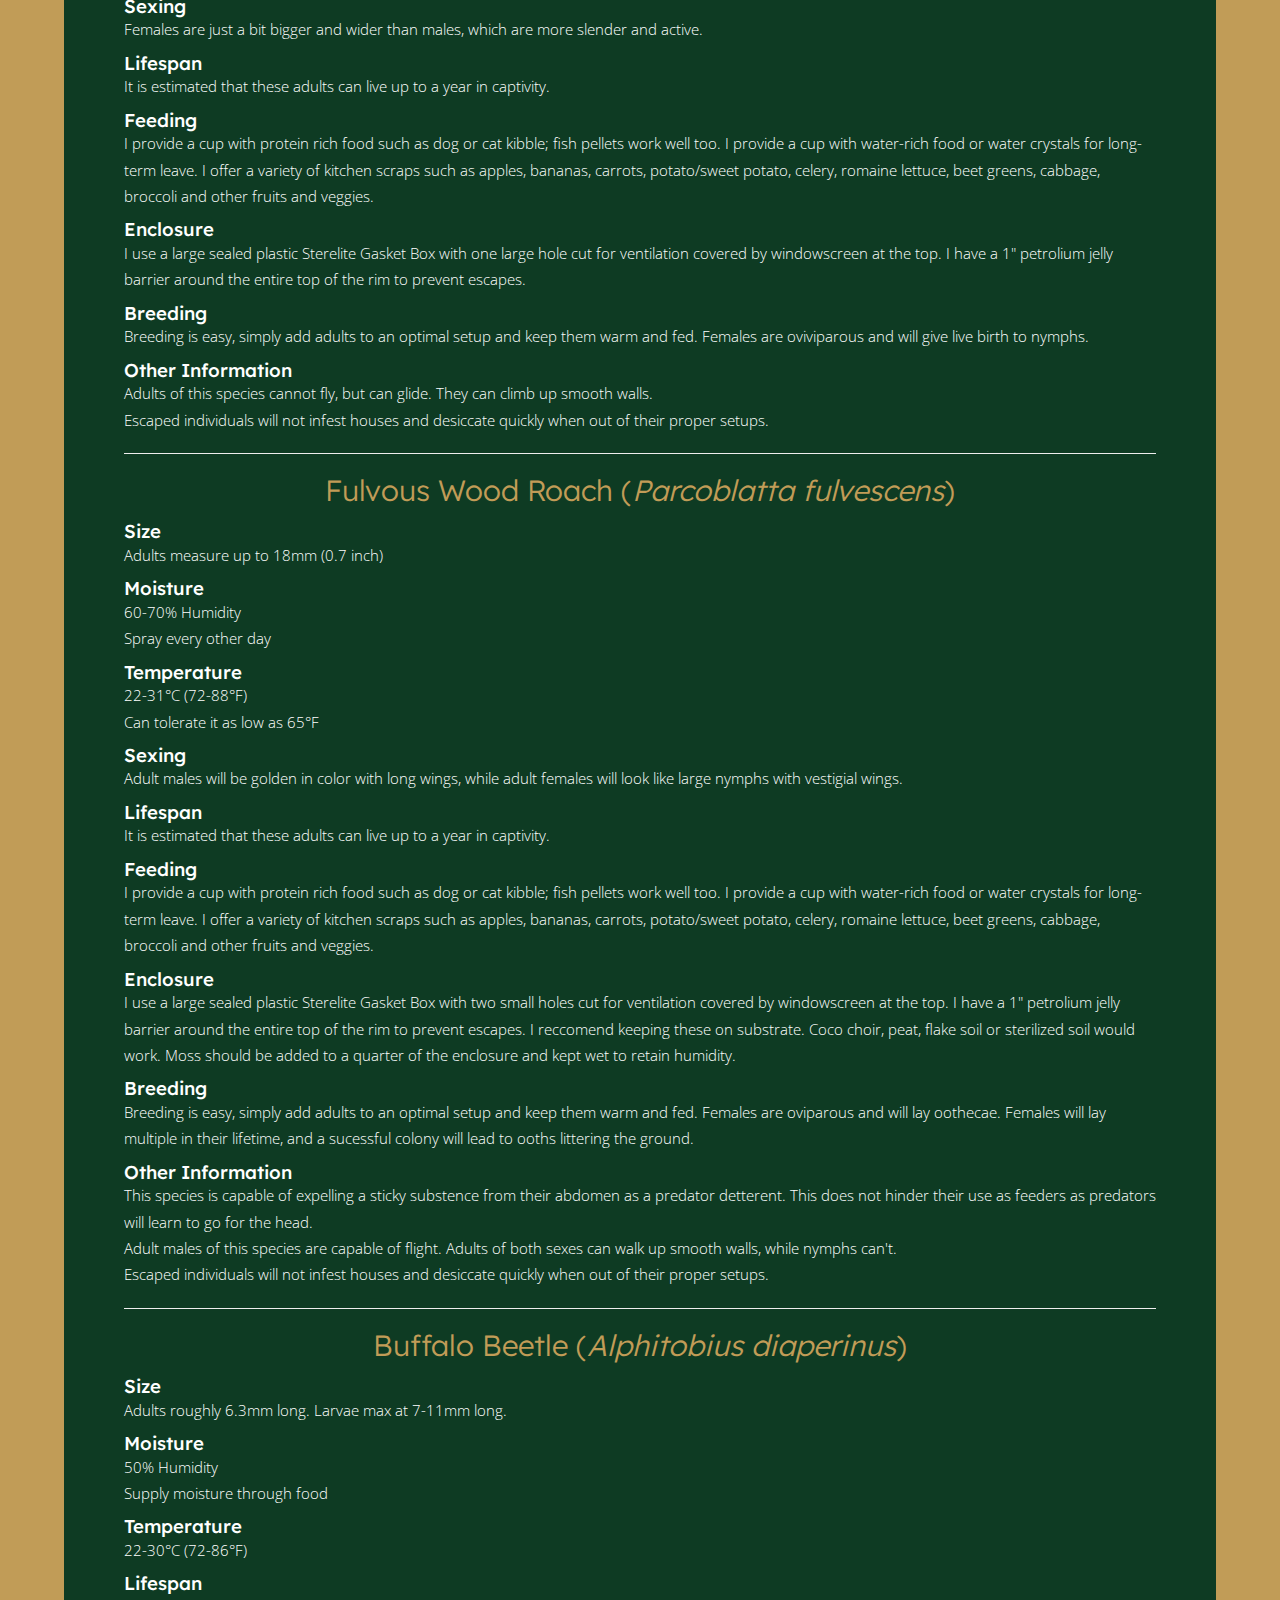
<file: caresheets.html>
<!DOCTYPE html>
<html xmlns="http://www.w3.org/1999/xhtml" lang="en">
<head>
<!-- Google tag (gtag.js) -->
<script async src="https://www.googletagmanager.com/gtag/js?id=G-YMGBQCGGQN"></script>
<script>
  window.dataLayer = window.dataLayer || [];
  function gtag(){dataLayer.push(arguments);}
  gtag('js', new Date());

  gtag('config', 'G-YMGBQCGGQN');
</script>
<link rel="icon" type="image/png" href="images/favicon.ico">
<meta http-equiv="Content-Type" content="text/html; charset=utf-8" />
<meta name="keywords" content="entomology, mantis, mantids, praying mantis, invertebrates, stick insects, phasmids,  spiders, spider, jumping spider, arachnids, beetles, stag beetle, flower beetle, feeder insects, insects, moths, fruit flies, isopods, bugs, bugs for sale, insects for sale, mantis for sale, mantises for sale, invertebrates for sale, nymphs for sale, mantis breeding, insect breeding, spider breeding, mantis oothecae, oothecae, mantis egg case, mantis nymph, beetle for sale, beetles for sale, isopods for sale, feeder insects for sale, ghost mantis, Phyllocrania paradoxa, Parasphendale agrionina, budwing mantis, european mantis, Mantis religiosa, ant mantis, asian ant mantis, carolina mantis, Stagmomantis, dead leaf mantis, walking stick, moths for sale, butterflies for sale, bold jumping spider, regal jumping spider, black widow, spiders for sale, roaches, cockroaches, roaches for sale, flower mantis, pet insects, pet bugs, invertebrate curation, invert keeper, insect cups, JOAI, Jack of all Invertebrates, Jack of all Inverts"> 
<meta name="viewport" content="width=device-width, initial-scale=1.0">
<title>Caresheets | Jack of all Inverts</title>
<link rel="stylesheet" href="scripts/styles.css">
<link rel="stylesheet" href="https://maxcdn.bootstrapcdn.com/bootstrap/3.4.1/css/bootstrap.min.css">
  <script src="https://ajax.googleapis.com/ajax/libs/jquery/3.5.1/jquery.min.js"></script>
  <script src="https://maxcdn.bootstrapcdn.com/bootstrap/3.4.1/js/bootstrap.min.js"></script>
	</head>
<body><script src="scripts/mobilenav.js"></script>
<header>
    <div class="logo"><a style="border-bottom:0px solid transparent;" href="index.html"><img src="images/nikemoment.png" alt="Nike Moment!"></a></div>
    <h1><a style="border-bottom:0px solid transparent;" href="index.html">Jack of all Inverts</a></h1>
    <div class="menuicon">
	  <a href="#" onclick="navToggle()">
    	<div>
			<div class="menuiconbars"></div>
			<div class="menuiconbars"></div>
			<div class="menuiconbars"></div>
        </div>
      </a>
    </div>
    <nav id="nav">
<ul>
<li><p><a href="index.html">Home</a></p></li>
<li><p><a href="info.html">Info &amp; Policies</a></p></li>
<li><p><a class="active" href="caresheets.html">Caresheets</a></p></li>
<li><p><a href="forsale.html">For Sale or Trade</a></p></li>
<!--<li><p><a href="vendor.html">Expo Vendor</a></p></li>-->
<li><p><a href="reviews.html">Reviews</a></p></li>
<li><p><a href="contact.html">Contact</a></p></li>
</ul>
    </nav>
</header>
<main id="main">
    <div class="content sidepage caresheets">
        <h2>Caresheets</h2>
        <div class="toc">
            <h3 style="text-align:center;">Table of Contents</h3>
            <div class="row">
                <div class="column">
                    <ul>
                        <li><a href="#ghost">Ghost Mantis</a></li>
                        <li><a href="#budwing">Budwing Mantis</a></li>
						<li><a href="#european">European Mantis</a></li>
						<li><a href="#twig">African Twig Mantis</a></li>
						<li><a href="#flower">Asian Flower Mantis</a></li>
                    </ul>
                </div>
                <div class="column">
                    <ul>
						<li><a href="#grass">Northern Grass Mantis</a></li>
						<li><a href="#deadleaf">Dead Leaf Mantis</a></li>
						<li><a href="#jumper">Jumping Spider</a></li>
						<li><a href="#blackwidow">Northern Black Widow</a></li>	
						<li><a href="#walkingstick">Northern Walking Stick</a></li>							
                    </ul>
                </div>
                <div class="column">
                    <ul>
						<li><a href="#domino">Domino Roach</a></li>
						<li><a href="#lobster">Lobster Roach</a></li>
						<li><a href="#pallid">Pallid Roach</a></li>	
						<li><a href="#fulvous">Fulvous Wood Roach</a></li>
						<li><a href="#buffalo">Buffalo Beetle</a></li>	
						
                    </ul>
                </div>
                <div class="column">
                    <ul>
						<li><a href="#pandaking">Panda King Isopod</a></li>
						<li><a href="#pscaber">Rough Woodlouse</a></li>	
						<li><a href="#luna">Luna Moth</a></li>
						<li><a href="#leopard">Giant Leopard Moth</a></li>
						<li><a href="#waxmoth">Greater Waxmoth</a></li>
                    </ul>
                </div>
            </div>
			<p align="center"><a href="#feedernotes">Tips & Tricks: Live Feeder Notes</a>
        </div>
<h3 id="ghost">Ghost Mantis (<i>Phyllocrania paradoxa</i>)</h3>
<h5>Size</h5>
<p>Females up to 6cm (2.5in)<br />Males up to 5.5cm (2in)</p>
<h5>Moisture</h5>
<p>30-50% humidity, can tolerate higher</br>Spray daily or every other day</p>
<h5>Temperature</h5>
<p>22-27°C (72-80°F)<br>Prefers room temp or warmer, tolerates as low as 65°F.</p>
<h5>Sexing</h5>
<p>A trained eye can sex Ghosts by their crown at i2. Sexually dimorphic crown differences are easily distinguished at i3. Males will have a longer, more jagged crest, and females a rounder and wider one. Females have 6 abdominal segments, and males have 8.</p>
<h5>Lifespan</h5>
<p>After molting to adult, females will last 6-8 months. Males generally last only 2-4 months. Lifespans can often vary due to things such as diet, rate of feeding, and temperature. The colder it is, the slower they grow.</p>
<h5>Instars</h5>
<p>Both males and females mature at i8 and molt 7 times after hatching.</p>
<h5>Feeding</h5>
<p>Ghosts can be finicky and prefer flying prey. Fast roaches are also easy to feed with. Offer food when the abdomen is thin. Do not feed on a schedule.&nbsp;</p>
<ul>
    <li><strong>i1:&nbsp;</strong>Fruit flies (<em>D. melanogaster</em>)</li>
    <li><strong>i2-i3:</strong> Fruit flies (<em>D. melanogaster</em> &amp; <em>D. hydei</em>), micro roaches</li>
    <li><strong>i4-i6:</strong> Fruit flies (<em>D. hydei</em>), house flies, small roaches, small waxmoths</li>
    <li><strong>i6-i8</strong>: House flies, greenbottle/bluebottle flies, small/medium roaches, waxmoths, small/medium grasshoppers</li>
</ul>
<h5>Enclosure</h5>
<p>Zilla enclosures work well if properly modified with mesh. Make sure any added mesh is taut and not loose. DIY setups are also popular because of this. When making a setup, try to add cross ventilation. When decorating your setup, avoid clutter and low hanging branches to prevent mismolts. Enclosures should be at least 2 times as wide as the mantis is long and 3 times as tall as the mantis is long. This will give them space to molt.</p>
<p>Here are some guidelines:</p>
<ul>
    <li><strong>i1-i3:&nbsp;</strong>5.5oz deli container</li>
    <li><strong>i4-i6:&nbsp;</strong>16oz deli container or larger</li>
    <li><strong>i6-i8:</strong> 32oz deli container or larger</li>
</ul>
<h5>Breeding</h5>
<p>About 3 weeks after maturing to adulthood a female should be ready to breed. 2 weeks after molting a male should be ready. Sexual cannabalism is rare, but can happen.<br>Females are ooth printing presses once paired. They will lay around 10-13 ootheca, generally laying one every other week. Depending on size, each ootheca could hatch anywhere from 5-40 nymphs.</p>
<h5>Other Information</h5>
<p>This species of mantis may drastically change colors between molts. Ghosts also can and will play dead. Sudden movements may cause them to drop to the ground. Sometimes they are very convincing in their death feining, but most times they'll still grab right onto your finger and seemingly pop back to life like nothing happened.</p>
		<hr>
<h3 id="budwing">Budwing Mantis (<i>Parasphendale agrionina</i>)</h3>
<h5>Size</h5>
<p>Females up to 7cm (3in)</br>Males up to 4cm (1.5in)</p>
<h5>Moisture</h5>
<p>i1-i3 should be kept more humid, 60-70% humidity</br>40-60% humidity, Spray daily or every other day</p>
<h5>Temperature</h5>
<p>22-28°C (72-82°F)</p>
<h5>Sexing</h5>
<p>Budwings can be sexed at i4 with a magnifying glass but can be easily sexed by a glance at i5. Females have 6 abdominal segments, and males have 8. Females have a wider abdomen and males are thinner and more lithe. Adult males are very thin with long antennae while females are very stocky and have reduced wings, hence their common name.</p>
<h5>Lifespan</h5>
<p>After molting to adult, females will last 6-8 months. Males generally last only 2-4 months. Lifespans can often vary due to things such as diet, rate of feeding, and temperature. The colder it is, the slower they grow.</p>
<h5>Instars</h5>
<p>Males molt 8 times and mature at i9, females molt 9 times and mature at i10.&nbsp;</p>
<h5>Feeding</h5>
<p>Budwings are great eaters. They are very aggressive and will actively chase down their prey. They are not picky about feeder types.</p>
<ul>
    <li><strong>i1-i3</strong>: Fruit flies (<em>D. melanogaster</em>, <em>D. hydei</em>), micro roaches</li>
    <li><strong>i4-i5</strong>: House flies, greenbottle/bluebottle flies, moths, small roaches</li>
    <li><strong>i6-i8</strong>: Greenbottle/bluebottle flies, moths, small roaches, small grasshoppers</li>
    <li><strong>i9-i10</strong>: Bluebottle flies, moths, small/medium roaches, medium grasshoppers</li>
</ul>
<h5>Enclosure</h5>
<p>Zilla enclosures work well if properly modified with mesh. Make sure any added mesh is taut and not loose. DIY setups are also popular because of this. When making a setup, try to add cross ventilation. When decorating your setup, avoid clutter and low hanging branches to prevent mismolts. Enclosures should be at least 2 times as wide as the mantis is long and 3 times as tall as the mantis is long. This will give them space to molt.</p>
<p>Here are some guidelines:</p>
<ul>
    <li><strong>i1-i4:</strong> 5.5oz deli container</li>
    <li><strong>i5-i6:</strong> 16oz deli containeror larger</li>
    <li><strong>i7-i10:</strong> 32oz deli container or larger</li>
</ul>
<h5>Breeding</h5>
<p>About 3 weeks after maturing to adulthood a female should be ready to breed. For males, 2 weeks after molting should be enough time. Sexual cannabalism can happen.</br>This species can lay around 4-6 oothecae. Each ootheca can hatch as many as 150 nymphs.</p>
<h5>Other Info</h5>
<p>Adult female budwings may come with some serious attitude! Expect her to dazzle you with a brilliant threat pose and maybe even smack at you! Adult males may fly around their setup (or your house)! Budwings are also more prone to overeating, so make sure your feeders are appropriately sized. </p>
<hr>
<h3 id="european">European Mantis (<i>Mantis religiosa</i>)</h3>
<h5>Size</h5>
<p>Females up to 9cm (3.5in)<br />Males up to 7cm (2.7in)</p>
<h5>Moisture</h5>
<p>Higher humidity for i1-i3, Spray daily </br>For i4+, 50% humidity, Spray every other day.</p>
<h5>Temperature</h5>
<p>26.6-32.2°C (80-90°F)</p>
<h5>Sexing</h5>
<p>After i4, females will have a clearly defined 6 segments, while males will have 8. Adult males are very thin with long antennae while females are very stocky.</p>
<h5>Lifespan</h5>
<p>After molting to adult, females will last 6-8 months. Males generally last only 2-4 months. Lifespans can often vary due to things such as diet, rate of feeding, and temperature. The colder it is, the slower they grow.</p>
<h5>Instars</h5>
<p>This species can molt to adulthood between i7 and i9. Males generally mature one instar earlier than females.</p>
<h5>Feeding</h5>
<p>This species is very aggressive and is not picky about prey. Feed them often to encourage growth.</p>
<ul>
    <li><strong>i1-i3:</strong> D. melanogaster, D. hydei, Micro Roaches</li>
    <li><strong>i4-i6:</strong> House flies, Waxmoths, Small Roaches</li>
    <li><strong>i6-i9:</strong> Blue Bottles, Small-Medium Roaches, Hoppers, Waxmoths</li>
</ul>
<h5>Enclosure</h5>
<p>Zilla enclosures work well if properly modified with mesh. Make sure any added mesh is taut and not loose. DIY setups are also popular because of this. When making a setup, try to add cross ventilation. When decorating your setup, avoid clutter and low hanging branches to prevent mismolts. Enclosures should be at least 2 times as wide as the mantis is long and 3 times as tall as the mantis is long. This will give them space to molt.</br>These mantises may do better when molting to adulthood on an incline rather than a horizontal surface, such as a mesh pyramid, as they are used to molting on grasses and other field plants. Large adult females may need a bigger setup than a 32oz.</p>
<p>Here are some guidelines:</p>
<ul>
    <li><strong>i1-i3:</strong> 5.5oz deli container</li>
    <li><strong>i4-i5:</strong> 16oz deli container</li>
    <li><strong>i6-i9:</strong> 32-80oz deli container</li>
</ul>
<h5>Other Info:</h5>
<p>The European Mantis can be found on all continents except Antarctica. They are an incredibly cannibalistic species. Do not cohabitate them and separate nymphs early. A newly hatched ootheca can experience cannibalism in as little as 12 hours after hatching. Cannibalism during pairing is a common occurrence in this species. Oothecae need diapause, a chill period, over the winter to hatch. This can be simulated in a fridge.</p>
<hr>
<h3 id="twig">African Twig Mantis (<i>Popa spurca</i>)</h3>
<h5>Size</h5>
<p>7-8cm (2.75-3in)</p>
<h5>Moisture</h5>
<p>50-60% Humidity</br></p>
<h5>Temperature</h5>
<p>22-30°C (72-86°F)</p>
<h5>Sexing</h5>
<p>Can be sexed by abdominal segments at i4 and onwards. Females will have 6 while males will have 8. Males will have a longer pale patch on the underside tip of their abdomens.</p>
<h5>Lifespan</h5>
<p>After molting to adult, females will last 6-8 months. Males generally last only 3-4 months. Lifespans can often vary due to things such as diet, rate of feeding, and temperature. The colder it is, the slower they grow.</p>
<h5>Instars</h5>
<p>Males mature at i8-i9 and females at i10-i11.</p>
<h5>Feeding</h5>
<p>This species is an ambush predator, choosing to mimic sticks and often waiting for food to come to it. They may still chase down food if hungry, however.</p>
<ul>
    <li><strong>i1-i3:</strong> D. melanogaster, D. hydei</li>
    <li><strong>i4-i6:</strong> D. hydei, house flies, green/blue bottle flies, small roaches, small hoppers</li>
    <li><strong>i7-i10:</strong> Green/Blue bottle flies, small-medium roaches, small-medium hoppers</li>
</ul>
<h5>Enclosure</h5>
<p>Zilla enclosures work well if properly modified with mesh. Make sure any added mesh is taut and not loose. DIY setups are also popular because of this. When making a setup, try to add cross ventilation. When decorating your setup, avoid clutter and low hanging branches to prevent mismolts. Enclosures should be at least 2 times as wide as the mantis is long and 3 times as tall as the mantis is long. This will give them space to molt.</p>
<p>Here are some guidelines:</p>
<ul>
    <li><strong>i1-i3:</strong> 5.5oz deli container</li>
	<li><strong>i4-i5:</strong> 16oz deli container</li>
    <li><strong>i6-i8:</strong> 32oz deli container</li>
    <li><strong>i7-i10:</strong> 80oz deli container</li>
</ul>
<h5>Other Info:</h5>
<p>When disturbed, individuals will hold their arms in front of them and freeze to mimic a twig.</p>
<hr>
<h3 id="flower">Asian Flower Mantis (<i>Creobroter apicalis</i>)</h3>
<h5>Size</h5>
<p>3-5cm (1.25-2in)</p>
<h5>Moisture</h5>
<p>50-60% </br> Spray daily</p>
<h5>Temperature</h5>
<p>21-28°C (70-83°F)</p>
<h5>Sexing</h5>
<p>Individuals can be sexed by counting abdomen segments from i4 onwards. Females will have 6 and males will have 8. i5 onwards it’s very easy to tell females from males because females have a very prominent ovipositor.</p>
<h5>Lifespan</h5>
<p>After molting to adult, females will last 6-8 months. Males generally last only 2-3 months. Lifespans can often vary due to things such as diet, rate of feeding, and temperature. The colder it is, the slower they grow.</p>
<h5>Instars</h5>
<p>Males can molt to adulthood between i7 and i8, while females will molt to adulthood between i8 and i9. There will generally be an instar difference, but not always.</p>
<h5>Feeding</h5>
<p>Feeding is easy as these are a very agressive species and willing to hunt down their prey. Males tend to be slightly more skittish than females when it comes to feeding. </p>
<ul>
    <li><strong>i1-i3:</strong> D. melanogaster, D. hydei</li>
    <li><strong>i4-i6:</strong> D. hydei, house flies, pantry moths, small roaches</li>
    <li><strong>i6-i9:</strong> Waxmoths, green/blue bottle flies, small roaches</li>
</ul>
<h5>Enclosure</h5>
<p>Zilla enclosures work well if properly modified with mesh. Make sure any added mesh is taut and not loose. DIY setups are also popular because of this. When making a setup, try to add cross ventilation. When decorating your setup, avoid clutter and low hanging branches to prevent mismolts. Enclosures should be at least 2 times as wide as the mantis is long and 3 times as tall as the mantis is long. This will give them space to molt.</p>
<p>Here are some guidelines:</p>
<ul>
    <li><strong>i1-i3:</strong> 5.5oz deli container</li>
    <li><strong>i4-i5:</strong> 16oz deli container</li>
    <li><strong>i6-i8:</strong> 32oz deli container</li>
</ul>
<h5>Other Info:</h5>
<p>These mantises partially mimic flowers and may change color drastically between molts.</p>
<hr>
<h3 id="deadleaf">Dead Leaf Mantis (<i>Deroplatys gorochovi</i>)</h3>
<h5>Size</h5>
<p>Females up to 8.25cm (3.25in)<br />Males up to 6.4cm (2.5in)</p>
<h5>Moisture</h5>
<p>Humidity 60-80% </br>Spray daily or every other day</p>
<h5>Temperature</h5>
<p>23-29°C (74-85°F)</p>
<h5>Sexing</h5>
<p>Deroplatys have different protonum shapes depending on the sex. Stages i3+ can be sexed reliably by protonum shape, or simply by counting the ventral segments. 6 for female, 8 for male. Females will develop hooks on the pronotum and their sheild will get larger with age.</p>
<h5>Lifespan</h5>
<p>After molting to adult, females will last 6-12 months. Males should last between 2-4 months. <em>Deroplatys sp.</em> females can be quite long lived. Lifespans can often vary due to things such as diet, rate of feeding, and temperature. The colder it is, the slower they grow.</p>
<h5>Instars</h5>
<p>Males generally mature between i6 and i7, molting 5-6 times. Females mature at i8 and molt 7 times. </p>
<h5>Feeding</h5>
<p>More prone to easily being spooked by feeders. Generally not picky about prey, but seem to love moths.</p>
<ul>
    <li><strong>i1-i3:</strong> D. hydei, Micro Roaches, Pantry Moths</li>
    <li><strong>i4-i6:</strong> Waxmoths, House Flies, Bottle Flies, Small Roaches</li>
    <li><strong>i6-i8:</strong> Waxmoths, Blue/Green Bottle Flies, Small-Medium Roaches</li>
</ul>
<h5>Enclosure</h5>
<p>Zilla enclosures work well if properly modified with mesh. Make sure any added mesh is taut and not loose. DIY setups are also popular because of this. When making a setup, try to add cross ventilation. When decorating your setup, avoid clutter and low hanging branches to prevent mismolts. Enclosures should be at least 2 times as wide as the mantis is long and 3 times as tall as the mantis is long. This will give them space to molt.</p>
<p>Here are some guidelines:</p>
<ul>
    <li><strong>i1-i3:</strong> 5.5oz deli container</li>
    <li><strong>i3-i4:</strong> 16oz deli container</li>
    <li><strong>i5-i7:</strong> 32oz deli container</li>
	<li><strong>i7-i8:</strong> 80oz deli container</li>
</ul>
<h5>Other Info:</h5>
<p>When disturbed, this leaf-like species is known to drop to the ground and play dead.</p>
<hr>
<h3 id="grass">Northern Grass Mantis (<i>Brunneria borealis</i>)</h3>
<h5>Size</h5>
<p>Females up to 77cm (3in)</p>
<h5>Moisture</h5>
<p>45-60% Humidity</br>Spray daily</p>
<h5>Temperature</h5>
<p>22-30°C (72-86°F)</p>
<h5>Sexing</h5>
<p>This species is <b>ALWAYS</b> female.</p>
<h5>Lifespan</h5>
<p>After molting to adult, they will last 6-8 months.</p>
<h5>Instars</h5>
<p>This species generally matures at i8 or i9.</p>
<h5>Feeding</h5>
<p>Can be very clumbsy when hunting, but are very determined. It is best to offer flying prey.</p>
<ul>
    <li><strong>i1-i3:</strong> D. hydei, Micro Roaches</li>
    <li><strong>i4-i5:</strong> D. hydei, Micro Roaches, Pantry Moths, House Flies, Small Waxmoths</li>
    <li><strong>i6-i9:</strong> House Flies, Blue Bottle Flies, Waxmoths, Small Roaches</li>
</ul>
<h5>Enclosure</h5>
<p>Brunneria prefer a large assortment of sticks to exist in or at least semi dense grass-like foliage. Enclosures should be at least 2 times as wide as the mantis is long and 3 times as tall as the mantis is long. This will give them space to molt. Mesh butterfly pop-ups are commonly used for older individuals.</p>
<p>Here are some guidelines:</p>
<ul>
    <li><strong>i1-i3:</strong> 5.5oz deli container</li>
	<li><strong>i4-i6:</strong> 32oz deli container</li>
    <li><strong>i7-i9:</strong> 80oz deli container or pop up mesh</li>
</ul>
<h5>Other Info:</h5>
<p>This species is entirely made up of females and reproduces through parthenogenesis. Oothecae will take several months to hatch (~6-9). This species also has severely reduced wings, almost to a comical level.</p>
<hr>
<h3 id="jumper">Jumping Spider (<i>Phidippus audax, P. regius & P. carneus</i>)<i>&nbsp;</i></h3>
<h5>Size</h5>
<p>Female Bold up to 19mm (0.75in)<br />Male Bold up to 13mm (0.5in)</p>
<p>Female Regal up to 22mm (0.86in)<br />Male Regal up to 18mm (0.7in)</p>
<p>Female Red up to 17mm (0.67in)<br />Male Red up to 15mm (0.6in)
<h5>Moisture</h5>
<p>50% humidity<br />Spray daily or every other day. Lightly mist their setup, large water drops can drown spiders.</p>
<h5>Temperature</h5>
<p>20-29.5°C (68-85°F); prefers room temp or warmer, tolerates as low as 65°F.</p>
<h5>Sexing</h5>
<p>In <strong>Bold Jumpers</strong>, both males and females have green chelicerae. Body morphology is the best way to sex them, as males will grow longer arms and females will have stockier bodies.</br>In <strong>Regal Jumpers</strong>, males always have green chelicerae and females typically have a purple/pink. Females generally begin to display color at i6 and this becomes more prominent as they age. Body morphology is telling with males having longer arms and females becoming stockier in the body.</br>In <b>Red-Backed Jumpers</b> chelicerae will always be blue/green. Males will be smaller, develop large pedipalps and longer arms. Females will become stockier.</p>
<p>When adult, female jumping spiders will have an epigyne or&nbsp;<i>epigynum</i>, or “epi” for short. This appears as a shiny black spot under a mature female's abdomen. Adult male <em>Phidippus sp.</em> jumping spiders generally have more bulbous pedipapls at the end of their mouthparts that resemble boxing gloves.</p>
<h5>Lifespan</h5>
<p>Lifespans for both sexes of both species are generally a range between 8 months to 2 years. There's been instances of some living up to 3 years in captivity.</p>
<h5>Instars</h5>
<p>Most jumping spiders can have anywhere from 8 to 11 instars, potentially more. Audax seems to have more variation in instars compared to regius.&nbsp;<i>I do not sell any spiders younger than i5.</i></p>
<p>When preparing to molt a jumping spider’s abdomen will appear large and very round. They will begin to heavily web up a safe area to create a place to molt, known as a molt hammock. These can often be so thick that you can’t see the spider inside. They can re-use this hammock for a few molts before making another. Offer more water if you see that they’re in premolt, but otherwise leave them alone. After a day or two has passed post-molt, the spider will often kick the molt out of the nest and begin to explore again.</p>
<h5>Feeding</h5>
<p>Feeding is often simple, just drop feeders into the spider’s setup and watch as they take notice and begin hunting. A good rule of thumb for appropriate sized prey will be ¾ to 1.5 of the size of a spider. Feed them when the abdomen appears thin. Remove any uneaten food from a potentially premolt sling to avoid stressing them out. Jumping spiders can sometimes go weeks without food, but I offer them water often.</p>
<ul>
    <li><strong>i1-i3:</strong>&nbsp;<i>D. melanogaster</i>,&nbsp;<i>D. hydei</i> (fruit flies)</li>
    <li><strong>i4-i5:&nbsp;</strong><i>D. hydei</i>,<strong>&nbsp;</strong>buffalo worms, mini mealworms, small roaches, house flies and spikes, meal moths</li>
    <li><strong>i6-adult:&nbsp;</strong>Bottle flies and spikes, mealworms, waxmoths and waxworms, small-medium roaches</li>
</ul>
<h5>Enclosure</h5>
<p>Some spiders prefer smaller containers, so if you upsize them and notice they stop eating, try sizing them back down. I recommend adding cross ventilation through meshed vents or poke ventilation. It is important to make sure getting into your setup doesn’t involve destroying too many webs.&nbsp;<strong>Zilla enclosures are not recommended as jumping spiders can slip through them.</strong></p>
<ul>
    <li><strong>i2-i4:</strong> cohabitated in 32oz deli container with excelsior and lots of fruit flies</li>
    <li><strong>i3-i6:</strong> single slings in 4-5.5oz deli container</li>
    <li><strong>i6-i8:</strong> older slings in 16oz deli container or larger</li>
    <li><strong>i8-i11:</strong> presub up to adults in 32oz or larger</li>
</ul>
<h5>Breeding</h5>
<p>When a mature male spots a female, he will begin to wave his arms around to impress her. This dance can last anywhere from a few minutes to a half hour, and sometimes a female won’t be receptive. She will attempt to warn him or bite at the air, using a paintbrush to separate them. When a female is receptive she will be flipped by the male and they will mate. Mating can take anywhere from 10 minutes to over an hour in my experience. Sexual cannabalism is rare but can happen, especially if a female is reactive.</p>
<h5>Other Information</h5>
<p>Jumping spiders are surprisingly intelligent and personable. They are very curious and eager to explore if given the option to. Some will warm up to handling, others may not like it as much.<br>These spiders can jump up to 6 times their body length in distance.&nbsp;<i>Phidippus sp.&nbsp;</i>Jumpers love to sunbathe and enjoy bright light. Do not keep them in the dark. I recommend having them on 12/12 timed lights.</p>
<hr>
<h3 id="blackwidow">Northern Black Widow (<i>Latrodectus variolus</i>)</h3>
<h5>Size</h5>
<p>Females up to 11mm (0.43in) not including legs</br>Males up to 5mm (0.2in) not including legs</p>
<h5>Moisture</h5>
<p>40-60% humidity </br> Spray weekly</p>
<h5>Temperature</h5>
<p>21-25.5°C (70-78°F)<br>Can tolerate periods of temperatures slightly lower than 65°F.</p>
<h5>Sexing</h5>
<p>Males have orb-like pediplps and longer legs, females lack round pedipalps and are usually more robust in the abdomen.<br>Adult males are much smaller, have white markings, and very long legs. Adult females are much larger, and display a black abdomen with red markings including the signature broken hourglass.</p>
<h5>Lifespan</h5>
<p>Females generally live for 18+ months, but can sometimes live up to 3 years in captivity. Once males molt to adulthood, they only live for 2-3 months.</p>
<h5>Instars</h5>
<p>Female black widows molt to adulthood after 8 or 9 molts, while males generally 7 or 8. </p>
<h5>Feeding</h5>
<p>Most moisture is gained through food. Webs are very sticky and used to trap prey.</p>
<ul>
    <li><strong>i1-i4:</strong>&nbsp;<i>D. melanogaster</i>,&nbsp;<i>D. hydei</i> (fruit flies)</li>
    <li><strong>i5-i7: </strong>Buffalo worms, mini mealworms, house flies, meal moths, small waxmoths</li>
    <li><strong>i7-i9: </strong>House flies, green bottle flies, blue bottle flies, waxmoths, buffalo worms, mealworms, small roaches</li>
</ul>
<h5>Enclosure</h5>
<p>A 32oz deli container or a 4x4x7 in enclosure is usually enough space for an adult black widow. Black widows prefer dark, enclosed areas with lots of places to attach their webs.</p>
<ul>
    <li><strong>i1-i2:</strong> cohabitated in 32oz deli container with excelsior and lots of fruit flies</li>
    <li><strong>i3-i5:</strong> single slings in 5.5oz deli container</li>
    <li><strong>i5-i7:</strong> older slings in 16oz deli container or larger</li>
    <li><strong>i7-i9:</strong> adults in 32oz or larger</li>
</ul>
<h5>Breeding</h5>
<p>When breeding, the male will deposit sperm into the reproductive organ on the underside of her abdomen. After mating, the male will attempt to run from the female. Sexual cannabalism can happen.</p>
<h5>Other Information</h5>
<p>This species of spider is venomous, but bites are rare and often inject little venom. Fatal bites are exceedinly rare, as the spiders themselves are very timid. Males and slings cannot easily bite you. I have no fear of getting bit as bites are a last-ditch effort. To minimalize stress to the animals, I rarely (if ever) handle my widows.</p>
<hr>
<h3 id="walkingstick">Northern Walking Stick (<i>Diapheromera femorata</i>)</h3>
<h5>Size</h5>
<p>Females up to 9.5cm (3.7in)<br />Males up to 7.5cm (3in)</p>
<h5>Moisture</h5>
<p>50-70% humidity</p>
<p>Spray daily, they enjoy a good drink</p>
<p>Early instars need higher humidity&nbsp;</p>
<h5>Temperature</h5>
<p>22-27°C (72-80°F)</p>
<h5>Sexing</h5>
<p>Sexable at i4/i5. Males will begin to develop claspers, pincer-like circi at the tip of the abdomen. Females will grow larger and more robust, and have a tapered abdomen. Females will develop a flat-end segment. Adult males are brown; females are greenish-brown and larger.</p>
<h5>Lifespan</h5>
<p>They appear to live anywhere from 4-6 months, including nymph stages. Mine generally follow the leaves, existing May-October. They naturally expire in time for the leaves to drop.</p>
<h5>Instars</h5>
<p>It is believed that they molt 7 times, maybe more. Phasmids eat their molts, so it's harder to track them. They molt similarly to a mantis, so please provide 4 times the length of the animal in molting space. Once they hit a larger instar they start growing FAST.</p>
<h5>Feeding</h5>
<p>Young nymphs (i1/i2) may need their leaves torn or cut to allow easier eating. Replace leaves every 1-3 days depending on their state. Keep fresh leaves always available 24/7. Snip branches and keep the ends in a container of freshwater to keep them good longer. This species consumes Oak (<i>Quercus sp.</i>). I have successfully raised mine on white (<i>Q. alba</i>) and northern red (<i>Q. rubra</i>) with the occasional offering of pin oak (<i>Q. palustris</i>). Other varieties of oak are likely to work as well.&nbsp;</p>
<h5>Enclosure</h5>
<p>Estimates for enclosure size are based on a cohabitated group of 10-15. For a single phasmid or a pair, a 1x1x1ft pop up can be used. For large volumes of phasmids, I reccomend upsizing early and using a 24x24x36 inch pop up for adults. Bigger will not hurt.</p>
<p>Make sure fresh leaves are always available and that the container of water your leaves are in is sturdy. All of my individuals are cohabitated, never aggressive. They do however walk over each other, so I provide plenty of space for multiple individuals.&nbsp;</p>
<ul>
    <li><strong>i1-i3:</strong> 32oz deli container with poke ventilation to retain humidity</li>
    <li><strong>i3-i5:</strong> 12x12x12 inch pop up mesh or larger</li>
    <li><strong>i6-adult:</strong> 15.7x15.7x23.6 inch pop up mesh or larger</li>
</ul>
<h5>Breeding</h5>
<p>Males will hitch a ride on the back of a female and connect abdomen for several hours. They are polygynandrous; females will mate many times with many males. One female can produce over 250 eggs each. Oviposition begins in late August, peaks during mid-September, and tails off at the end of September. Females will continue to lay until late October until most of the green foliage is no longer present.</p>
<h5>Other Information</h5>
<p>These hatched after a chilled diapause of ~3 months+. Leave them to overwinter outside in a container or put them in a fridge. Make sure leaves are available when you pull them out of cold storage. I have occasionally noted an odd straggler that hatches way after others, often many months behind. I am still looking into this oddity.<br>Yes, they do the dance. Yes, you will get stickbugged.</p>
<hr>
<h3 id="domino">Domino Roach (<i>Therea petiveriana</i>)</h3>
<h5>Size</h5>
<p>Females up to 35mm (1.4in)<br>Males up to 25mm (0.9in)</p>
<h5>Moisture</h5>
<p>50% humidity</p>
<p>Keep the substrate damp, not wet, with average water content. Allow the top layer of substrate to dry out before adding more water. Directly add water to the soil to re-hydrate your roach bin. Give them a wetter and a dryer side to their enclosure to allow a moisture gradient. Additional water can be provided through food. There should be enough ventilation to make sure the soil is able to dry, and it shouldn’t be too humid.</p>
<h5>Temperature</h5>
<p>22-29.5°C (72-85°F)</p>
<p>The warmer they are, the quicker they grow.</p>
<h5>Sexing</h5>
<p>At adulthood, males have longer hairy antennae, while females have short straight antennae.</p>
<h5>Lifespan</h5>
<p>These roaches are slow growers. If kept at ~75°F it may take them 1.25-2 years to grow from birth to adulthood. If kept much warmer, they can mature in ~6-8 months. Adults can sometimes live for as long as 6 months past adult molt.</p>
<h5>Feeding</h5>
<p>These insects feed primarily on dried leaves, but love small bits of protein-based pet foods. I offer a variety of kitchen scraps such as apples, bananas, carrots, potato/sweet potato, celery, romaine lettuce, beet greens, cabbage, broccoli and other fruits and veggies. A thick layer of leaf litter should always be available to your dominos and replaced when consumed. I mainly use oak leaves that I personally collect and <a href="forsale.html#supplies">sell</a> too. Offer cuttlebone chunks for calcium. </p>
<h5>Enclosure</h5>
<p>I use a large sealed plastic Sterelite Gasket Box with one large hole cut for ventilation covered by windowscreen at the top. I have a petrolium jelly barrier to keep in the adults. Domino roaches need several inches of substrate as they are a burrowing roach. I use organic peat or flake soil with added leaves, sphagnum moss and charcoal. You could additionlly add coco choir for slightly more water retention. I provide my dominos with substrate at least 4-6 inches deep. Make sure whatever container/setup you use is deep enough for burrowing. I have bark chunks set on top of the substrate, under the leaf litter for extra cover.</p>
<h5>Breeding</h5>
<p>Females will breed with a male and proceed to kick away other potential suitors. Females are oviparous and will produce as many as 13 ootheca that will each yield as many as 16 nymphs.</p>
<h5>Other Information</h5>
<p>These roaches are beetle mimics! Nymphs and adults stay round and clumsy. They’re often burrowed in the substrate, so you may not see them much. Domino roaches get their names from their adult forms’ signature black and white spotted wings. They cannot fly.</p>
<hr>
<h3 id="lobster">Lobster Roach (<i>Nauphoeta cinerea</i>)</h3>
<h5>Size</h5>
<p>Adults measure up to 30mm (~1.25 in)</br>Newly hatched roaches measure about 1/8" long.</br>Size variation in adults is common.</p>
<h5>Moisture</h5>
<p>40-60% Humidity</br>Spray a few times a week</p>
<h5>Temperature</h5>
<p>20-30°C (68-86°F)</p>
<h5>Sexing</h5>
<p>Males are generally smaller and females are much wider and thicker. The abdomen on a female roach will have an extra two white dots near the tip.</p>
<h5>Lifespan</h5>
<p>Nymphs molt several times. Generally this roach can live up to 1 to 2 years as an adult. A very hardy feeder, Lobster roaches can mature quickly if fed well and kept warm. </p>
<h5>Feeding</h5>
<p>I provide a cup with protein rich food such as dog or cat kibble; fish pellets work well too. I provide a cup with water-rich food or water crystals for long-term leave. I offer a variety of kitchen scraps such as apples, bananas, carrots, potato/sweet potato, celery, romaine lettuce, beet greens, cabbage, broccoli and other fruits and veggies. They will generally inhale these items with voracity, with large populations they can eat it in a few hours. They will also eat the oats used as substrate.</p>
<h5>Enclosure</h5>
<p>I use a large sealed plastic Sterelite Gasket Box with one large hole cut for ventilation covered by windowscreen at the top. I have a 1-3" petrolium jelly barrier around the entire top of the rim to prevent escapes. I use an inch thick layer of oats as a substrate and provide paper towel and toilet rolls as hides. Cardboard or egg cartons also works well. If you wish, you can forgo oats and they will be fine without a substrate, or you could use one that better retains humidity. A simple container such as this can cause an explosion of life. You can add a small heat pad to increase growth, but I find this isn't needed. Overall, maintenance is minimal: remove extra food before it rots, replace the oats when turned to frass, and add fresh hides occasionally.</p>
<h5>Breeding</h5>
<p>Very easy and quick to breed. Simply obtain individuals of each sex and wait until the female gives birth to multiple ovoviviparous litters. Keep them warmer to encourage more growth. These cockroaches live about one year, can mate about six days after becoming adults, and produce six broods of about 30 eggs per year.</p>
<h5>Other Information</h5>
<p>Lobster roaches can climb smooth surfaces. They can glide, but no true flight is possible. These buggers are also super fast, which may make harvesting them a challenge! This also makes them a great feeder for motion-sensitive predators.</br>This species of roach is very hardy and can tolerate neglect to a point. Grain substrate can sustain a population for a vacation as long as some sort of hydration is provided.</br>Escaped individuals have a very small potential infest houses due to their hardiness. Always use a rim barrier.</p>
<hr>
<h3 id="pallid">Pallid Roach (<i>Phoetalia pallida</i>)</h3>
<h5>Size</h5>
<p>Adults measure up to 20mm (0.78 inch)</p>
<h5>Moisture</h5>
<p>40-50% Humidity</br>Spray twice a week</p>
<h5>Temperature</h5>
<p>21-30°C (70-86°F)</p>
<h5>Sexing</h5>
<p>Females are just a bit bigger and wider than males, which are more slender and active.</p>
<h5>Lifespan</h5>
<p>It is estimated that these adults can live up to a year in captivity.</p>
<h5>Feeding</h5>
<p>I provide a cup with protein rich food such as dog or cat kibble; fish pellets work well too. I provide a cup with water-rich food or water crystals for long-term leave. I offer a variety of kitchen scraps such as apples, bananas, carrots, potato/sweet potato, celery, romaine lettuce, beet greens, cabbage, broccoli and other fruits and veggies.</p>
<h5>Enclosure</h5>
<p>I use a large sealed plastic Sterelite Gasket Box with one large hole cut for ventilation covered by windowscreen at the top. I have a 1" petrolium jelly barrier around the entire top of the rim to prevent escapes.</p>
<h5>Breeding</h5>
<p>Breeding is easy, simply add adults to an optimal setup and keep them warm and fed. Females are oviviparous and will give live birth to nymphs.</p>
<h5>Other Information</h5>
<p>Adults of this species cannot fly, but can glide. They can climb up smooth walls.</br>Escaped individuals will not infest houses and desiccate quickly when out of their proper setups.</p>
<hr>
<h3 id="fulvous">Fulvous Wood Roach (<i>Parcoblatta fulvescens</i>)</h3>
<h5>Size</h5>
<p>Adults measure up to 18mm (0.7 inch)</p>
<h5>Moisture</h5>
<p>60-70% Humidity</br>Spray every other day</p>
<h5>Temperature</h5>
<p>22-31°C (72-88°F)</br>Can tolerate it as low as 65°F</p>
<h5>Sexing</h5>
<p>Adult males will be golden in color with long wings, while adult females will look like large nymphs with vestigial wings.</p>
<h5>Lifespan</h5>
<p>It is estimated that these adults can live up to a year in captivity.</p>
<h5>Feeding</h5>
<p>I provide a cup with protein rich food such as dog or cat kibble; fish pellets work well too. I provide a cup with water-rich food or water crystals for long-term leave. I offer a variety of kitchen scraps such as apples, bananas, carrots, potato/sweet potato, celery, romaine lettuce, beet greens, cabbage, broccoli and other fruits and veggies.</p>
<h5>Enclosure</h5>
<p>I use a large sealed plastic Sterelite Gasket Box with two small holes cut for ventilation covered by windowscreen at the top. I have a 1" petrolium jelly barrier around the entire top of the rim to prevent escapes. I reccomend keeping these on substrate. Coco choir, peat, flake soil or sterilized soil would work. Moss should be added to a quarter of the enclosure and kept wet to retain humidity.</p>
<h5>Breeding</h5>
<p>Breeding is easy, simply add adults to an optimal setup and keep them warm and fed. Females are oviparous and will lay oothecae. Females will lay multiple in their lifetime, and a sucessful colony will lead to ooths littering the ground.</p>
<h5>Other Information</h5>
<p>This species is capable of expelling a sticky substence from their abdomen as a predator detterent. This does not hinder their use as feeders as predators will learn to go for the head.<br>Adult males of this species are capable of flight. Adults of both sexes can walk up smooth walls, while nymphs can't.</br>Escaped individuals will not infest houses and desiccate quickly when out of their proper setups.</p>
<hr>
<h3 id="buffalo">Buffalo Beetle (<i>Alphitobius diaperinus</i>)</h3>
<h5>Size</h5>
<p>Adults roughly 6.3mm long. Larvae max at 7-11mm long.</p>
<h5>Moisture</h5>
<p>50% Humidity</br>Supply moisture through food</p>
<h5>Temperature</h5>
<p>22-30°C (72-86°F)</p>
<h5>Lifespan</h5>
<p>Adults may live from 3 months up to a year. Larvae may take 40-100 dys to mature depending on conditions.</p>
<h5>Instars</h5>
<p>There are believed to be between 6 and 11 larval instars.</p>
<h5>Feeding</h5>
<p>I keep them on oats, but often provide fruits and veggies, pet kibble/fish food. Remove uneaten food before it molds. They will eat the corpses of dead inverts.</p>
<h5>Enclosure</h5>
<p>I keep them alone in a ventilated plastic shoebox with oat substrate and various layers of carboard for larvae and pupae to live in. I also keep these in my Lobster and Pallid roach enclosures, and plan to keep them with Dubia too. These guys help eat up uneaten food, insect corpses and fungi.</p>
<h5>Breeding</h5>
<p>Adult femlales will lay roughly 200 eggs. Young will be produced fast in optimal conditions. Feed them often or simply forget about them as CUC in a setup and wait for millions of worms.</p>
<h5>Other Information</h5>
<p>This species is a great clean up crew for oviviparious (live birth) roaches. Do <b>NOT</b> use with oviparious (ooth-bearing) roaches, as buffalo worms will eat oothecae.</br>This species is versitle and has been found in a variety of environments. It has even been found living in bat caves.</p>
<hr>
<h3 id="pandaking">Panda King Isopod (<i>Cubaris sp.&nbsp;</i>“Panda King”)</h3>
<h5>Size</h5>
<p>1-2 cm</p>
<h5>Moisture</h5>
<p>80% humidity, allow a gradient of moisture from wet to dry soil</p>
<h5>Temperature</h5>
<p>22-26°C (72-78°F)</p>
<h5>Sexing</h5>
<p>Females will have a brood pouch and when pregnant, young can easily be seen from within.</p>
<h5>Lifespan</h5>
<p>It is estimated that the full life of an isopod can be between 2-3 years.</p>
<h5>Instars</h5>
<p>Isopods molt in two parts, and will keep growing and molting until death. Young isopods will molt quicker than older individuals. They will eat their molts after.</p>
<h5>Feeding</h5>
<p>I always provide my isopods with leaves and rotting wood as a staple, but often provide fruits and veggies, pet kibble, fish food, and sometimes dried fish or shrimp. I offer cuttlebone chunks or ground eggshells for calcium. Remove uneaten food before it molds. You don’t need to feel isopods daily, but it’s a good idea to add supplemental foods other than leaf litter at least once a week.&nbsp;</p>
<h5>Enclosure</h5>
<p>For all of my isopods, I generally use a mix of organic peat, decayed wood, flake soil, sphagnum moss, garden compost, chopped and whole leaves, as well as calcium carbohydrate or eggshells. Coco coir can be used as a filler for water retention, but is mostly inedible fiber. Ensure that your isopods have access to moist hides and substrate to provide the necessary moisture. For hides, I use chunks of cork or oak bark. Ventilation should be present but minimal to maintain proper moisture.</p>
<h5>Breeding</h5>
<p>If kept warm and wet enough, panda kings will produce steadily. They are a quicker breeding Cubaris and can quickly proliferate. In a year I went from 35 to 300 individuals.</p>
<h5>Other Information</h5>
<p>The best beginner cubaris, in my opinion. This is a popular species in the hobby due to its panda-like markings, cute face, and its ability to conglobate (roll into a ball!)&nbsp;<br>I keep these with my fulvous roaches. They share a bin, and both are very prolific.</p>
<hr>
<h3 id="pscaber">Common Rough Woodlouse (<i>Porcellio scaber</i>)</h3>
<h5>Size</h5>
<p>Up to 20mm (0.79in) in length</p>
<h5>Moisture</h5>
<p>50-60% Humidity</br>Drought tolerent</p>
<h5>Temperature</h5>
<p>18.3-26.6°C (65-80°F)</p>
<h5>Sexing</h5>
<p>Females will have a brood pouch and when pregnant, young can easily be seen from within. Calico individuals are often female due to genetics.</p>
<h5>Lifespan</h5>
<p>Young of this species can mature in as little as 3 months. Adult individuals may live for 2-3 years in captivity.</p>
<h5>Instars</h5>
<p>Isopods molt in two parts, and will keep growing and molting until death. Young isopods will molt quicker than older individuals. They eat their molts.</p>
<h5>Feeding</h5>
<p>This is a <b>very</b> protein hungry species. They may very well prefer animal products to plant ones. I always provide my isopods with leaves and rotting wood as a staple, but often provide fruits and veggies, pet kibble, fish food, and sometimes dried fish or shrimp. Particuarly robust colonies could even be used to skeletonize small mammals.</p>
<h5>Enclosure</h5>
<p>For all of my isopods, I generally use a mix of organic peat, decayed wood, flake soil, sphagnum moss, garden compost, chopped and whole leaves, as well as calcium carbohydrate or eggshells. Coco coir can be used as a filler for water retention, but is mostly inedible fiber. Ensure that your isopods have access to moist hides and substrate to provide the necessary moisture. For hides, I use chunks of cork or oak bark. Ventilation should be present.</p>
<h5>Breeding</h5>
<p>If kept well fed, <em>P. scaber</em> will produce quickly. In 2 years from keeping ~40 individuals I had surpassed counts of 600. Females carry 25-90 fertilized eggs in a pouch on their abdomen. When the babies have developed, they will leave the pouch and huddle around the parent.</p>
<h5>Other Information</h5>
<p>This species is great for beginners due to their hardiness. It is easy to cultivate and available in a wide variety of color morphs. Research is still being done into their genetics and new combinations are discovered often. This is a cosmopolitan species that has found its way around much of the globe.</p>
<hr>
<h3 id="luna">Luna Moth (<i>Actias luna</i>)</h3>
<h5>Size</h5>
<p>Caterpillars up to 90mm (3.5in)</br>Moth wingspan up to 114mm (4.5in)</p>
<h5>Moisture</h5>
<p>50% humidity</br>No spraying needed, all moisture needed is provided through fresh leaves.</p>
<h5>Temperature</h5>
<p>65-77°F (18-25°C)</p>
<h5>Sexing</h5>
<p>You cannot sex a caterpillar, but can sex a pupae with effort and a trained eye. Males will have bigger antennae and females will have a notch on the abdomen.</br>Sexual dimorphism in adults is present as males will have fuzzier antenna and a thinner frame while females will appear very rotund.</p>
<h5>Lifespan</h5>
<p>The life cycle of a Luna moth can be between 6 months to 1 year, depending on if diapaused. Luna moth adults only live for about one week and do not eat.</p>
<h5>Instars</h5>
<p>Slow growing, molting 5 times as a caterpillar throughout the year until fall. Prepupal caterpillars will show a proment line down the center and may often pick up a reddish tone. Fully grown caterpillars will spin a silk cocoon between leaves, go dormant for winter, and eclose the following spring.</p>
<h5>Feeding</h5>
<p>From hatch they will devour host species such as Sweet Gum, Hickory, Black Walnut , Sumac, and Persimmon. Clean any buildup of waste when you add new feed. Replace feed every 1-2 days. Try to stick to one host species as they can be finniky about transitioning.</p>
<h5>Enclosure</h5>
<p>Eggs can be hatched in a sealed container. Browse should be introduced once caterpillars hatch. Young caterpillars can be housed in a 32oz deli container, but once they start to rapidly gain mass, it's time to move them into a mesh pop up. Avoid overcrowding in later instars. Ends of branches can be snipped and placed in water to remain fresh.</p>
<h5>Breeding</h5>
<p>Males will fly to find females sniffing with their antennae as the females remain seditary and call for a mate. He will connect to her, abdomen to abdomen and remain often for several hours. Then the female will lay several hundred blood-cell like eggs.</p>
<h5>Other Information</h5>
<p>Pupae can be overwintered to hatch the following season by exposing the pupae to temperatures under 40°F.</p>
<hr>
<h3 id="leopard">Giant Leopard Moth (<i>Hypercompe scribonia</i>)</h3>
<h5>Size</h5>
<p>Caterpillars up to 7.6cm (3in)</br>Male moths up to 51mm (2 in)</br>Female moths up to 30mm (1.2 in)</p>
<h5>Moisture</h5>
<p>50% humidity</br>No spraying needed, all moisture needed is provided through fresh leaves.</p>
<h5>Temperature</h5>
<p>72-78°F (22-26°C)</p>
<h5>Sexing</h5>
<p>You cannot sex a caterpillar, but can sex a pupae with effort and a trained eye. Sexual dimorphism in adults is mainly in size, but males will have fuzzier antenna and a thinner frame.</p>
<h5>Lifespan</h5>
<p>In total: 8 months-2 years, including potential winter diapause. Caterpillars will eat speadily for several months. Adult moths generally live only 8–10 days and do not feed.</p>
<h5>Instars</h5>
<p>Slow growing, molting many times as a caterpillar throughout the year until fall. Nearly grown caterpillars will overwinter, then pupate and eclose the following spring.</p>
<h5>Feeding</h5>
<p>From hatch they will devour various species of plants as they are polyphagous. I have offered them dandelion, plantain, wild lettuce, maple, and willow. There are many available host species, see&nbsp;<a target="_blank" rel="noopener noreferrer" href="https://entnemdept.ufl.edu/creatures/MISC/MOTHS/Hypercompe_scribonia.htm">here</a>. Clean any buildup of waste when you add new feed. Replace feed every 1-2 days.</p>
<h5>Enclosure</h5>
<p>Young caterpillars can be housed in a 32oz deli container, but once they start to lose their orange banding it's time to move them into a mesh pop up. Avoid overcrowding in later instars. Ends of branches can be snipped and placed in water to remain fresh.</p>
<h5>Breeding</h5>
<p>This species can remain in copulation for periods of over 24 hours. After this, the female will lay several hundred small pearly eggs.</p>
<h5>Other Information</h5>
<p>Also known as the giant wooly bear, this species’ caterpillars are black and fuzzy with red bands. The adults of this species do not eat, they simply seek females/call males, mate and lay eggs. Every year there is one brood of this species in the north, and two in the south.</p>
<hr>
<h3 id="waxmoth">Greater Waxmoth (<i>Galleria mellonella</i>)</h3>
<h5>Size</h5>
<p>Caterpillars range from 3 to 30mm long</br>Moths range from 10 to 19mm long</br>Size of moths is dependent on amount of diet consumed</p>
<h5>Moisture</h5>
<p>29-33%</br>Do not add additional moisture</p>
<h5>Temperature</h5>
<p>85-91°F (29-33°C)</br>Do not chill or heat past 105°F (40.5°C)</br>Room temperature (73°F/23°C) cultures may not grow properly</p>
<h5>Sexing</h5>
<p>Female moths are typically larger than males, and males are usually lighter in color. Male moths have an indentation on the front of the wing</p>
<p>Pupae can be sexed near the tip of their abdomen by either a small slit (female) or a pair of rounded knobs (male)</p>
<h5>Lifespan</h5>
<p>Males live for an average of 21 days while females live for 12 days on average. Time spent as a caterpillar depends on temperature, but they can mature in as little as 28 days.</p>
<h5>Instars</h5>
<p>Caterpillars will grow and molt several times. Pupae can develop in as little as 8 days in a warm climate.</p>
<h5>Feeding</h5>
<p>Keep food constantly present to grow the biggest feeders</p>
<p>Adult moths do not eat as they have reduced mouthparts</p>
<h5>Growth</h5>
<p>If kept hot, these moths can go from egg to moth in about a month with the larval stage only being 20 days</p>
<h5>Enclosure</h5>
<p>A 32oz deli container with a metal mesh lid, packed half way with substrate with added egg cartons, paper towel rolls, or waxpaper</p>
<h5>Breeding</h5>
<p>Male moths will beat their wings to attract females, calling with sound waves. They will remain connected often for several hours. One gravid female can lay over 1000 eggs, but more often somewhere around 500</p>
<h5>Other Information</h5>
<p>In the wild, <em>G. mellonella</em> larvae parasitize the honeybee, living inside of the hive and feeding off the bee's resources. Despite the opportunity to, they never eat bee larvae.</p>
<h5>Waxworm Diet Recipe</h5>
<p><b>Ingredients:</b> Rolled Oats, Gerber Rice Baby Food, Wheat Germ, Beeswax, Bee Pollen, Corn Syrup, Honey</p>
<p><b>Directions:</b></p>
<ol>
	<li>Mix your dry ingredients in equal parts (Rolled Oats, Wheat Germ, and Rice Baby Food).</li>
	<li>Add optional additives to your liking. Beeswax and Bee Pollen are what I add.</li>
	<li>Stir until everything is evenly mixed.</li>
	<li>Add both wet ingredients and stir in or mash in until the consistency can pack down, but doesn&#39;t tightly cling to your hands. It should be faintly sticky and clumping, but not dripping.</li>
	<li>Move medium into a 32oz deli container with a METAL mesh lid, or another DIY plastic container. I&#39;ve found the hard way that waxworms can eat through fabric lids and even mesh pop ups.</li>
	<li>Pack it down and poke holes into it with a toothpick. This allows the moths to lay eggs easier.</li>
	<li>Add paper towel rolls, egg cartons or wax paper to provide places for caterpillars to cocoon.</li>
	<li>Add 10+ or so moths/pupae of both sexes to your cup. If you have larvae, you can add those instead.</li>
	<li>Set your 32oz on a heat pad set at ~85-95&deg;F. They are designed to live inside beehives. Note that 114&deg;F is too hot and will begin to kill them and that temperatures too low will stunt growth. Temperatures 65&deg;F and under should be avoided. Do <strong>NOT</strong> put your waxworms in the fridge if you intend to raise moths.</li>
	<li>Keep feeding your waxworms constantly to get the biggest moths (&frac34; an inch), or cut them off of food early to get miniature moths &frac14; the size. This allows them to be diverse feeders for various predators of many instars.</li>
</ol><hr>
<h3 id="feedernotes">TIPS & TRICKS: LIVE FEEDER NOTES</h3>
<ul>
    <li><strong>DO NOT FEED YOUR MANTISES RAW/COOKED MEAT, DAIRY, FRUIT, DRIED INSECTS OR INEDIBLE OBJECTS.</strong> Mantises are <u>obligate insectivores</u> and will only eat pre-killed or live insects.</li>
	<li><strong>I do not approve of wild caught food as it carries a risk of parasites, pesticides and illness.</strong> In my opinion, it is not ever worth the risk.</li>
    <li><strong>I recommend offering a varied diet to any animal you care for.&nbsp;</strong>For my own feeders, I use 3 different species of roaches, 2 species of moth, and the occasional larvae. For very young slings or nymphs I use both species of fruit flies. My spiders will have mealworms in dietary rotation as well.</li>
	<li><strong>If you care for over 20+ predatory inverts, I recommend owning a small roach colony.</strong> I also recommend making your own fruit fly cultures if you have plans to breed or own multiple young nymphs or slings.</li>
	<li><strong>I recommend using a ketchup bottle to dispense fruit flies</strong> when feeding many young slings or mantis nymphs. It cuts down on escapees, makes distribution easier, and overall makes the endeavor much faster.</li>
	<li><strong>Flies (House or Bottle) are a lovely feeder choice for most predatory inverts</strong>, but I personally dislike them escaping on me. Pupae can be fridged for >1 Month. Feed emerged flies a 1:1 powdered milk and sugar mix alongside water.</li>
	<li><strong>If you hate flies but need flying feeders, buy some waxmoths.</strong> Just remember to keep them warm, fed, and out of the fridge at all times. In comparison to flies, they smell fantastic.</li>
	<li><strong>Certain species/individuals may take to different feeders better.</strong> Personally I have noted that the faster a roach is, the more enticing it is to predators. Dubia roaches can be sedentary and thus unappetizing.</li>
	<li><strong>In the event you have a picky mantis, you may need to try gut feeding.</strong> To do so, rip a feeder in half and expose the white of the guts to your mantis's mouth. After a moment they will realize its food, and will likely grab the prey item.</li>
	<li><strong>Roaches can be kept inside containers with a 1" petroleum jelly rim.</strong> Use this trick against roaches that can climb smooth surfaces. Remember to evenly coat it around the rim of the container!</li>
    <li><strong>I do not recommend using crickets as a feeder</strong>. Crickets purchased from pet stores are often unclean and carry bacteria or other illness due to improper housing and cannibalistic corpse consumption. I do not approve of using them as feeders&nbsp;<strong>unless you breed the crickets yourself and can ensure they’re clean.</strong></li>
    <li><strong>I do not approve of black soldier flies (aka calciworms) as feeders, as they are often fed compost including coffee grounds.</strong> Coffee contains caffeine which is toxic to most invertebrates. There have been several reports of mantises getting sick after consuming them.</li>
	<li>Spiders eat by liquifing the insides of prey while mantises consume prey more like a blender. Because of this, higher chitin prey items are not reccomended for mantises as they may lead to blockages.</li>
	<li><strong>Isopods are not good feeders</strong>. They are low in nutrients and very high in chitin.</li>
    <li><strong>I do not approve of using mealworms, buffalo worms or spikes/maggots as a long term feeder for mantises.</strong> They are too fatty to be considered a balanced diet on their own. Imagine eating only McDonald's your whole life. If you offer these items, use them sparingly like a treat or use them when in a pinch.&nbsp;
	<ul><li><i>Note: Mealworms are perfectly fine when used long-term for spiders, but I still recommend feeder variation.</i></li></ul></li>
</ul>
    </div>
    <footer>
        <ul>
<li><p><a href="index.html">Home</a></p></li> &#10209;
<li><p><a href="info.html">Info &amp; Policies</a></p></li> &#10209;
<li><p><a class="active" href="caresheets.html">Caresheets</a></p></li> &#10209;
<li><p><a href="forsale.html">For Sale or Trade</a></p></li> &#10209;
<!--<li><p><a href="vendor.html">Expo Vendor</a></p></li> &#10209;-->
<li><p><a href="reviews.html">Reviews</a></p></li> &#10209;
<li><p><a href="contact.html">Contact</a></p></li>
</ul>
<p>&#169; <a href="https://jennasr123.github.io" target="_blank">Roselle Designs</a> 2025</p>
    </footer>
</main>
</body>
</html>
</file>
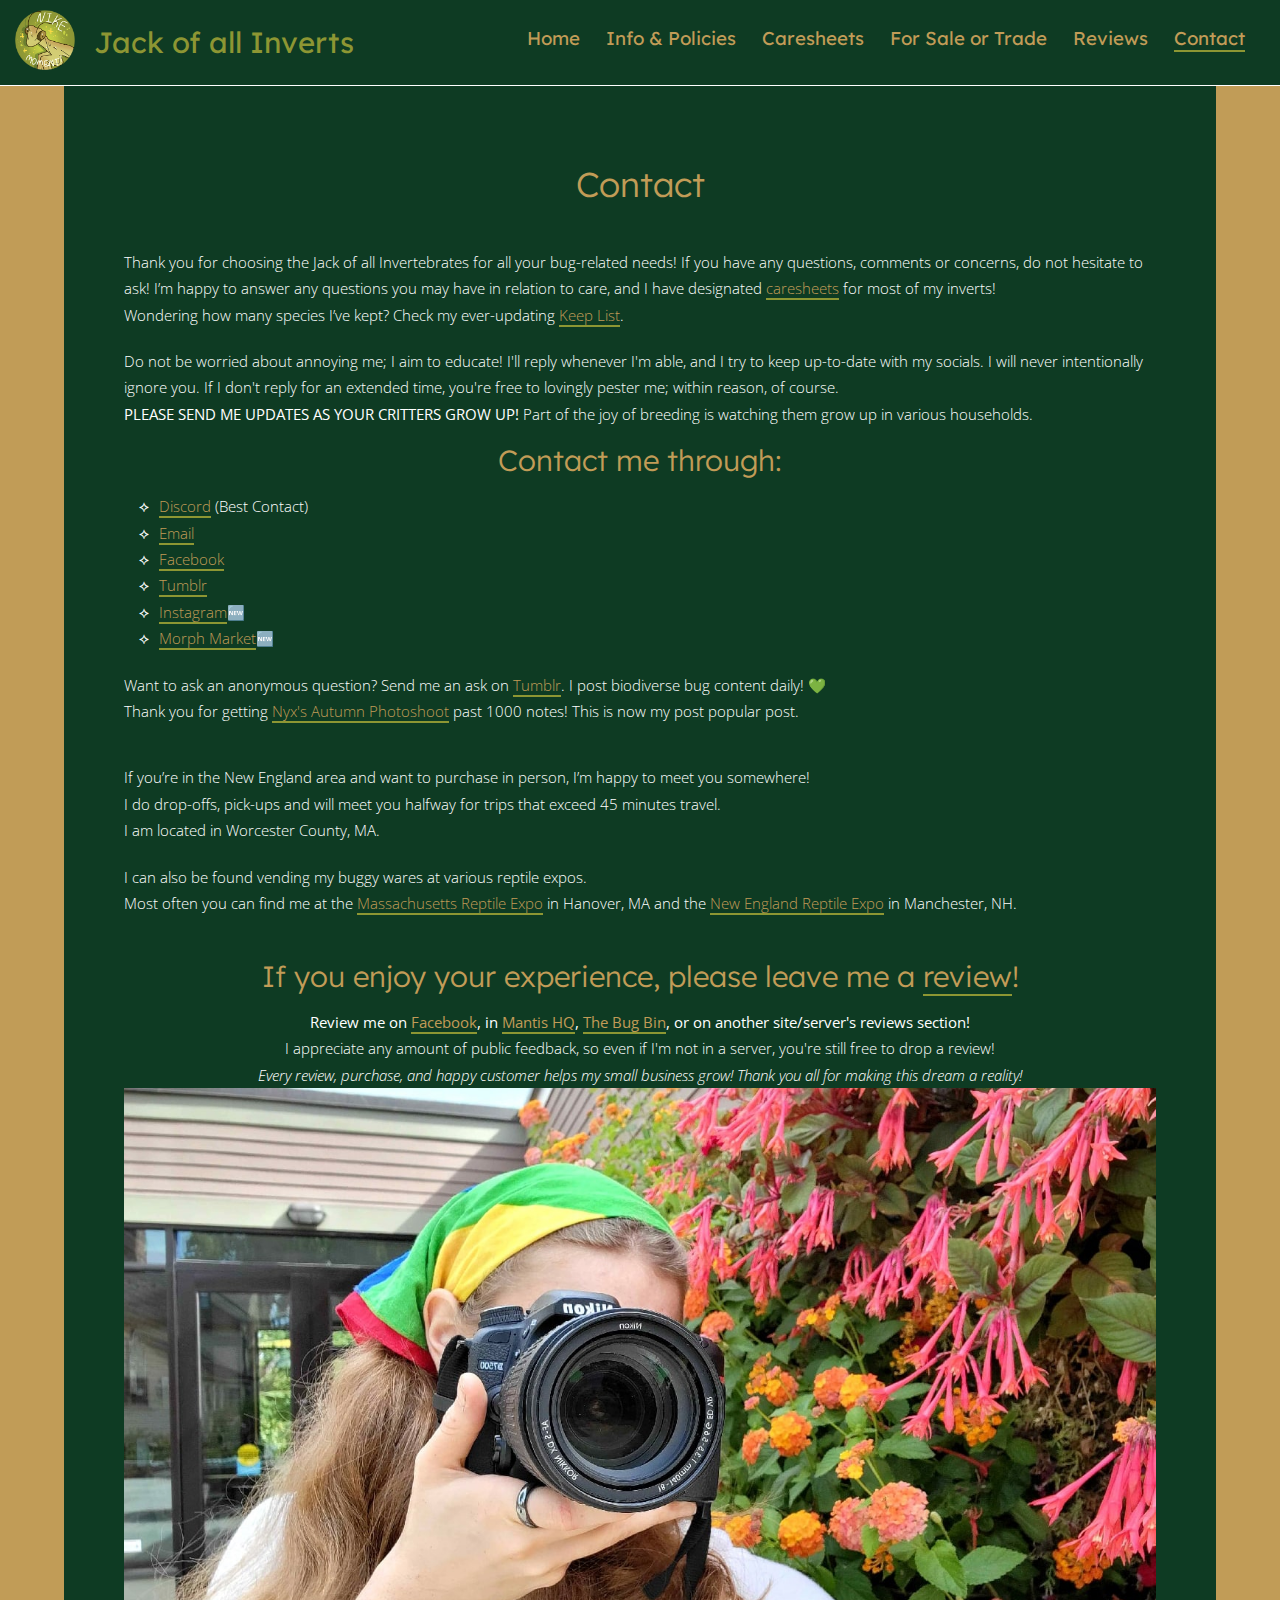
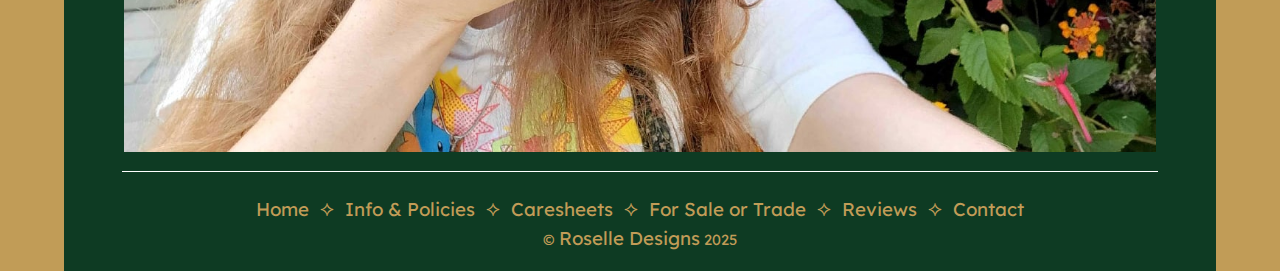
<file: contact.html>
<!DOCTYPE html>
<html xmlns="http://www.w3.org/1999/xhtml" lang="en">
<head>
<!-- Google tag (gtag.js) -->
<script async src="https://www.googletagmanager.com/gtag/js?id=G-YMGBQCGGQN"></script>
<script>
  window.dataLayer = window.dataLayer || [];
  function gtag(){dataLayer.push(arguments);}
  gtag('js', new Date());

  gtag('config', 'G-YMGBQCGGQN');
</script>
<link rel="icon" type="image/png" href="images/favicon.ico">
<meta http-equiv="Content-Type" content="text/html; charset=utf-8" />
<meta name="keywords" content="entomology, mantis, mantids, praying mantis, invertebrates, stick insects, phasmids,  spiders, spider, jumping spider, arachnids, beetles, stag beetle, flower beetle, feeder insects, insects, moths, fruit flies, isopods, bugs, bugs for sale, insects for sale, mantis for sale, mantises for sale, invertebrates for sale, nymphs for sale, mantis breeding, insect breeding, spider breeding, mantis oothecae, oothecae, mantis egg case, mantis nymph, beetle for sale, beetles for sale, isopods for sale, feeder insects for sale, ghost mantis, Phyllocrania paradoxa, Parasphendale agrionina, budwing mantis, european mantis, Mantis religiosa, ant mantis, asian ant mantis, carolina mantis, Stagmomantis, dead leaf mantis, walking stick, moths for sale, butterflies for sale, bold jumping spider, regal jumping spider, black widow, spiders for sale, roaches, cockroaches, roaches for sale, flower mantis, pet insects, pet bugs, invertebrate curation, invert keeper, insect cups, JOAI, Jack of all Invertebrates, Jack of all Inverts"> 
<meta name="viewport" content="width=device-width, initial-scale=1.0">
<title>Contact | Jack of all Inverts</title>
<link rel="stylesheet" href="scripts/styles.css">
</head>
<body>
<script src="scripts/mobilenav.js"></script> 
<header>
<a href="index.html" style="border-bottom:0px solid transparent;"><div class="logo"><img src="images/nikemoment.png" alt="Nike Moment!"/></div>
<h1>Jack of all Inverts</h1></a>
	<div class="menuicon">
	  <a href="#" onclick="navToggle()">
    	<div>
		<div class="menuiconbars"></div>
		<div class="menuiconbars"></div>
		<div class="menuiconbars"></div>
        </div>
      </a>
    </div>

<nav id="nav">
<ul>
<li><p><a href="index.html">Home</a></p></li>
<li><p><a href="info.html">Info &amp; Policies</a></p></li>
<li><p><a href="caresheets.html">Caresheets</a></p></li>
<li><p><a href="forsale.html">For Sale or Trade</a></p></li>
<!--<li><p><a href="vendor.html">Expo Vendor</a></p></li>-->
<li><p><a href="reviews.html">Reviews</a></p></li>
<li><p><a class="active" href="contact.html">Contact</a></p></li>
</ul>
</nav>
</header>

<main id="main">
<div class="content sidepage">
	<h2>Contact</h2>
    <p>Thank you for choosing the Jack of all Invertebrates for all your bug-related needs! If you have any questions, comments or concerns, do not hesitate to ask! I’m happy to answer any questions you may have in relation to care, and I have designated <a href="caresheets.html">caresheets</a> for most of my inverts!</p>
	<p>Wondering how many species I’ve kept? Check my ever-updating <a target="_blank" rel="noopener noreferrer" href="https://docs.google.com/document/u/0/d/1q2HhY3-uGEqWz6zS2XLzhXyWFi6TNfshbVwtmuZMn_8/edit">Keep List</a>.</p><br>
	<p>Do not be worried about annoying me; I aim to educate! I'll reply whenever I'm able, and I try to keep up-to-date with my socials. I will never intentionally ignore you. If I don't reply for an extended time, you're free to lovingly pester me; within reason, of course.<br><b>PLEASE SEND ME UPDATES AS YOUR CRITTERS GROW UP!</b> Part of the joy of breeding is watching them grow up in various households.</p>
	<h3>Contact me through:</h3>
	<ul>
    <li><a target="_blank" href="https://discordapp.com/users/898269923581788181">Discord</a> (Best Contact)</li>
	<li><a href="mailto:jackofallinverts@gmail.com">Email</a></li>
	<li><a target="_blank" href="https://www.facebook.com/profile.php?id=61556781502294">Facebook</a></li>
	<li><a target="_blank" href="https://www.tumblr.com/jack-of-all-inverts">Tumblr</a></li>
	<li><a target="_blank" href="https://www.instagram.com/jackofallinverts/">Instagram</a>🆕</li>
	<li><a target="_blank" href="https://www.morphmarket.com/stores/jackofallinverts/">Morph Market</a>🆕</li>
	<!--<li><a target="_blank" href="https://www.inaturalist.org/people/flamingninetales77">iNaturalist</a></li>-->
</ul>
<p>Want to ask an anonymous question? Send me an ask on <a target="_blank" rel="noopener noreferrer" href="https://www.tumblr.com/jack-of-all-inverts">Tumblr</a>. I post biodiverse bug content daily! 💚</br>Thank you for getting <a target="_blank" rel="noopener noreferrer" href="https://www.tumblr.com/jack-of-all-inverts/763202036013645825/autumn-photoshoot-featuring-nyx-my-subadult-darth">Nyx's Autumn Photoshoot</a> past 1000 notes! This is now my post popular post.</p></br>
<br>
<p>If you’re in the New England area and want to purchase in person, I’m happy to meet you somewhere!</br>I do drop-offs, pick-ups and will meet you halfway for trips that exceed 45 minutes travel.</br>I am located in Worcester County, MA.</p></br>
	<p>I can also be found vending my buggy wares at various reptile expos.</br>Most often you can find me at the <a target="_blank" rel="noopener noreferrer" href="https://www.massreptileexpo.com/"> Massachusetts Reptile Expo</a> in Hanover, MA and the <a target="_blank" rel="noopener noreferrer" href="https://reptileexpo.com/all-shows/newhampshire/">New England Reptile Expo</a> in Manchester, NH.<br><!--<b>➡️ My next expo is planned for Sunday, February 2nd, 2025 at the Doubletree Hotel in Manchester, NH.</b>--><br></p>
	<h3>If you enjoy your experience, please leave me a <a href="reviews.html">review</a>!</h3>
	<p align="center"><strong>Review me on <a target="_blank" rel="noopener noreferrer" href="https://www.facebook.com/JackofallInverts/">Facebook</a>, in <a target="_blank" rel="noopener noreferrer" href="https://discord.gg/mantis">Mantis HQ</a>, <a target="_blank" rel="noopener noreferrer" href="http://discord.gg/bugs">The Bug Bin</a>, or on another site/server's reviews section! </strong></p>
<p align="center">I appreciate any amount of public feedback, so even if I'm not in a server, you're still free to drop a review!</p>
<p align="center"><i>Every review, purchase, and happy customer helps my small business grow! Thank you all for making this dream a reality!</i></p>
<p align="center"><img src="images/Photogenicphotographer.jpg" alt="Summer">
</div>
<footer>
<ul>
<li><p><a href="index.html">Home</a></p></li> &#10209;
<li><p><a href="info.html">Info &amp; Policies</a></p></li> &#10209;
<li><p><a href="caresheets.html">Caresheets</a></p></li> &#10209;
<li><p><a href="forsale.html">For Sale or Trade</a></p></li> &#10209;
<!--<li><p><a href="vendor.html">Expo Vendor</a></p></li> &#10209;-->
<li><p><a href="reviews.html">Reviews</a></p></li> &#10209;
<li><p><a class="active" href="contact.html">Contact</a></p></li>
</ul>
<p>&#169; <a href="https://jennasr123.github.io" target="_blank">Roselle Designs</a> 2025</p>
</footer>
</main>
</body>
</html>
</file>
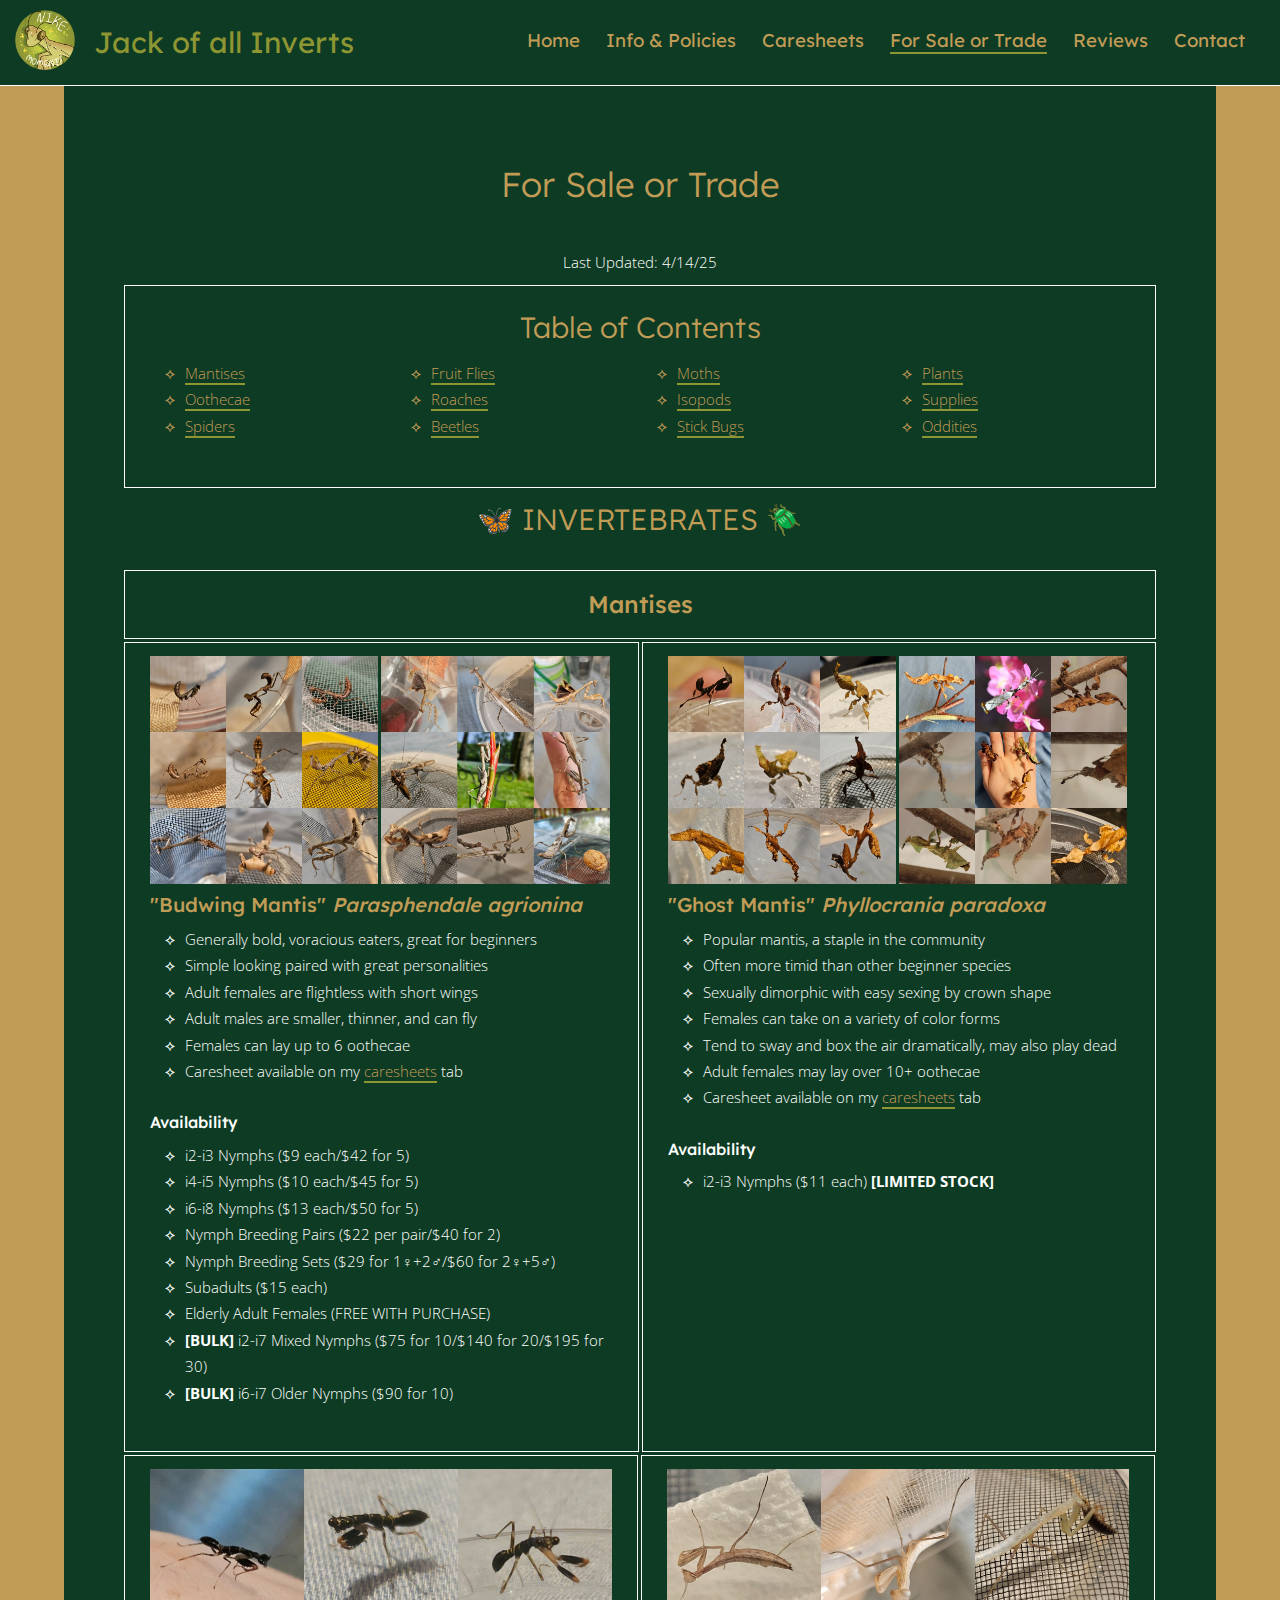
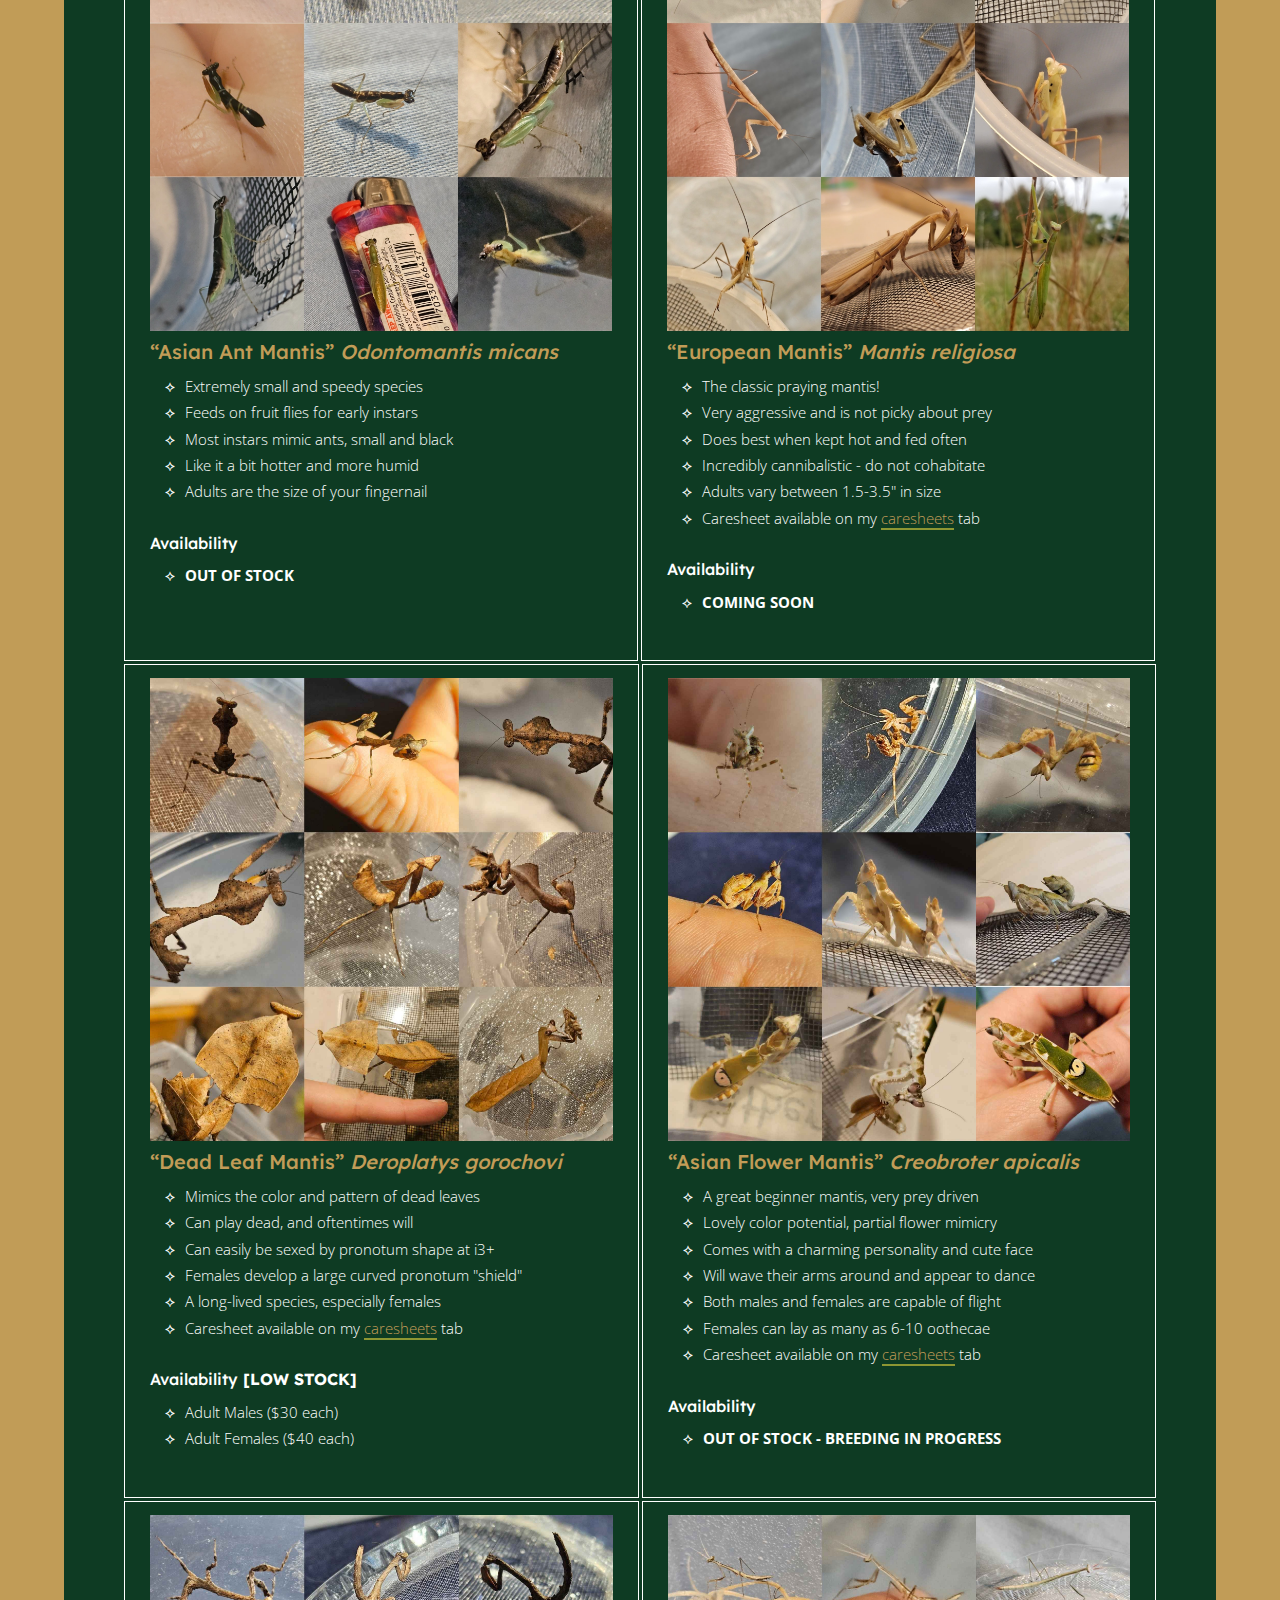
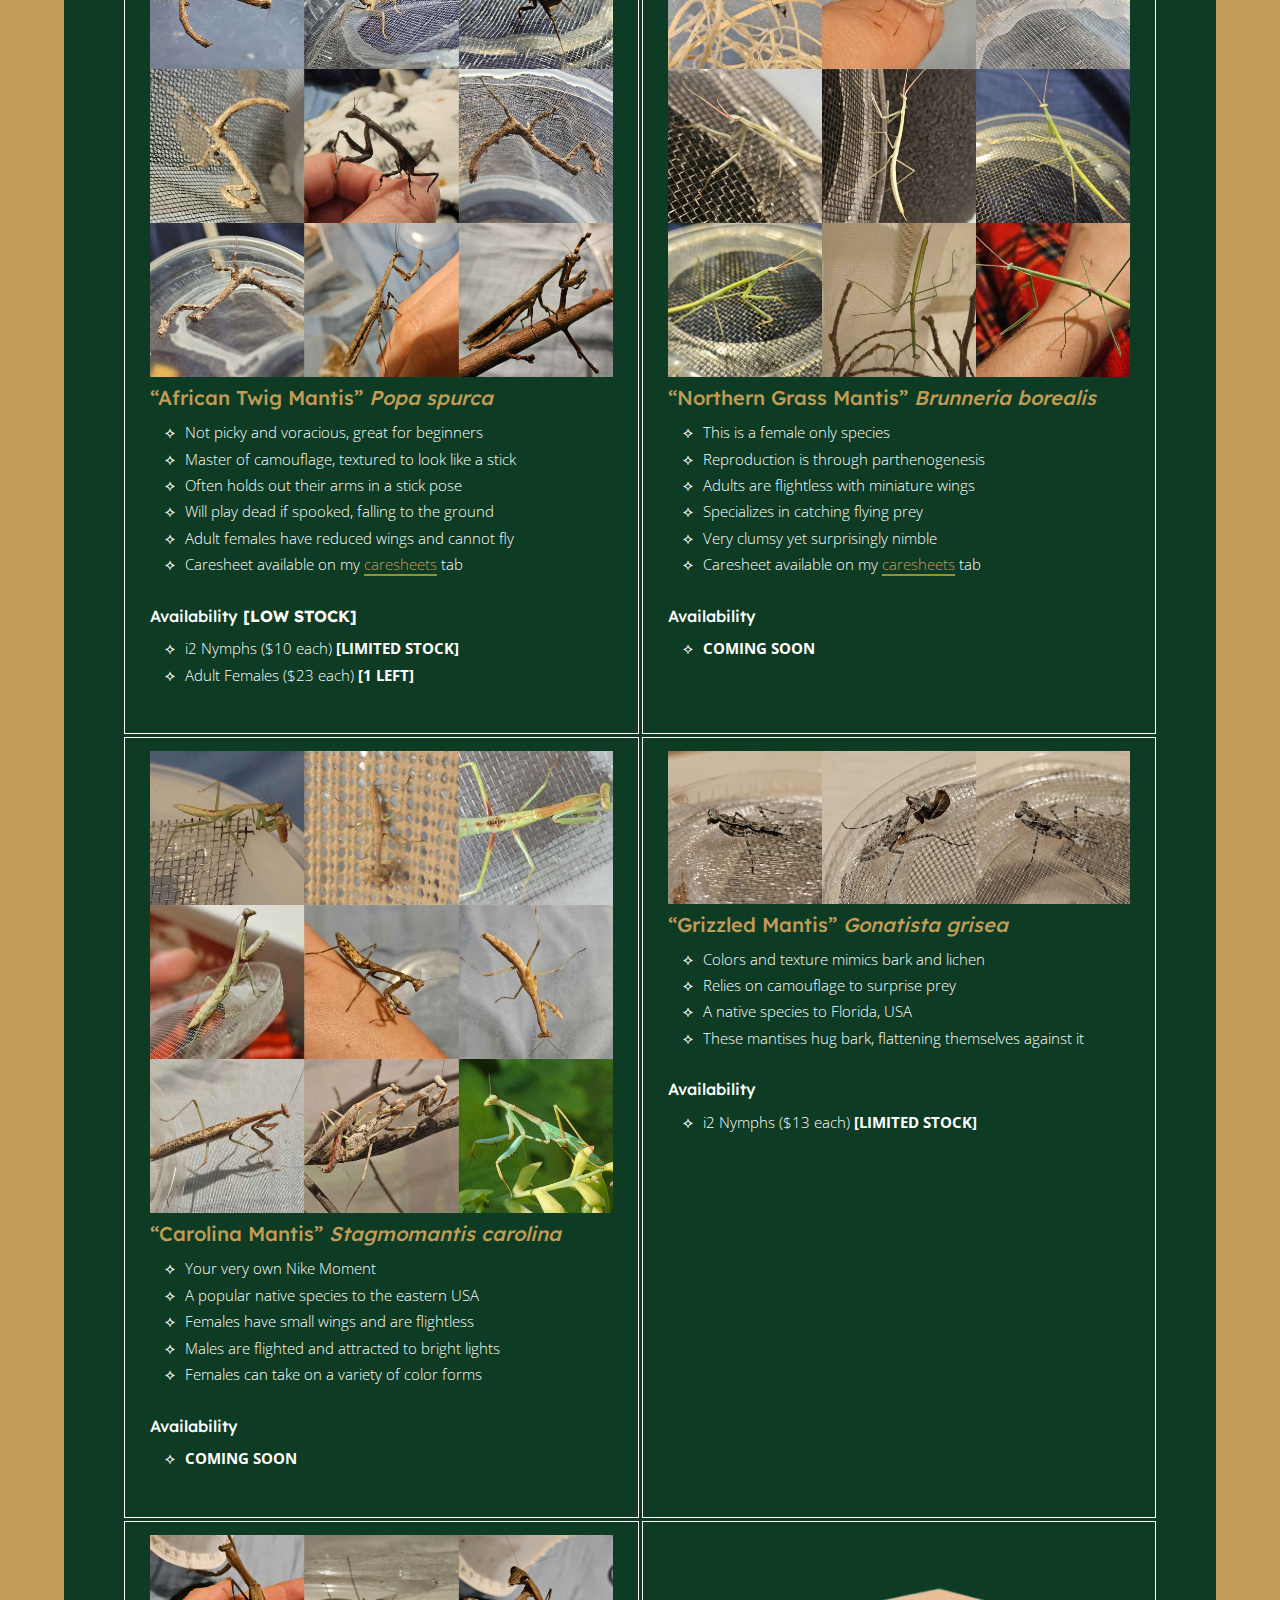
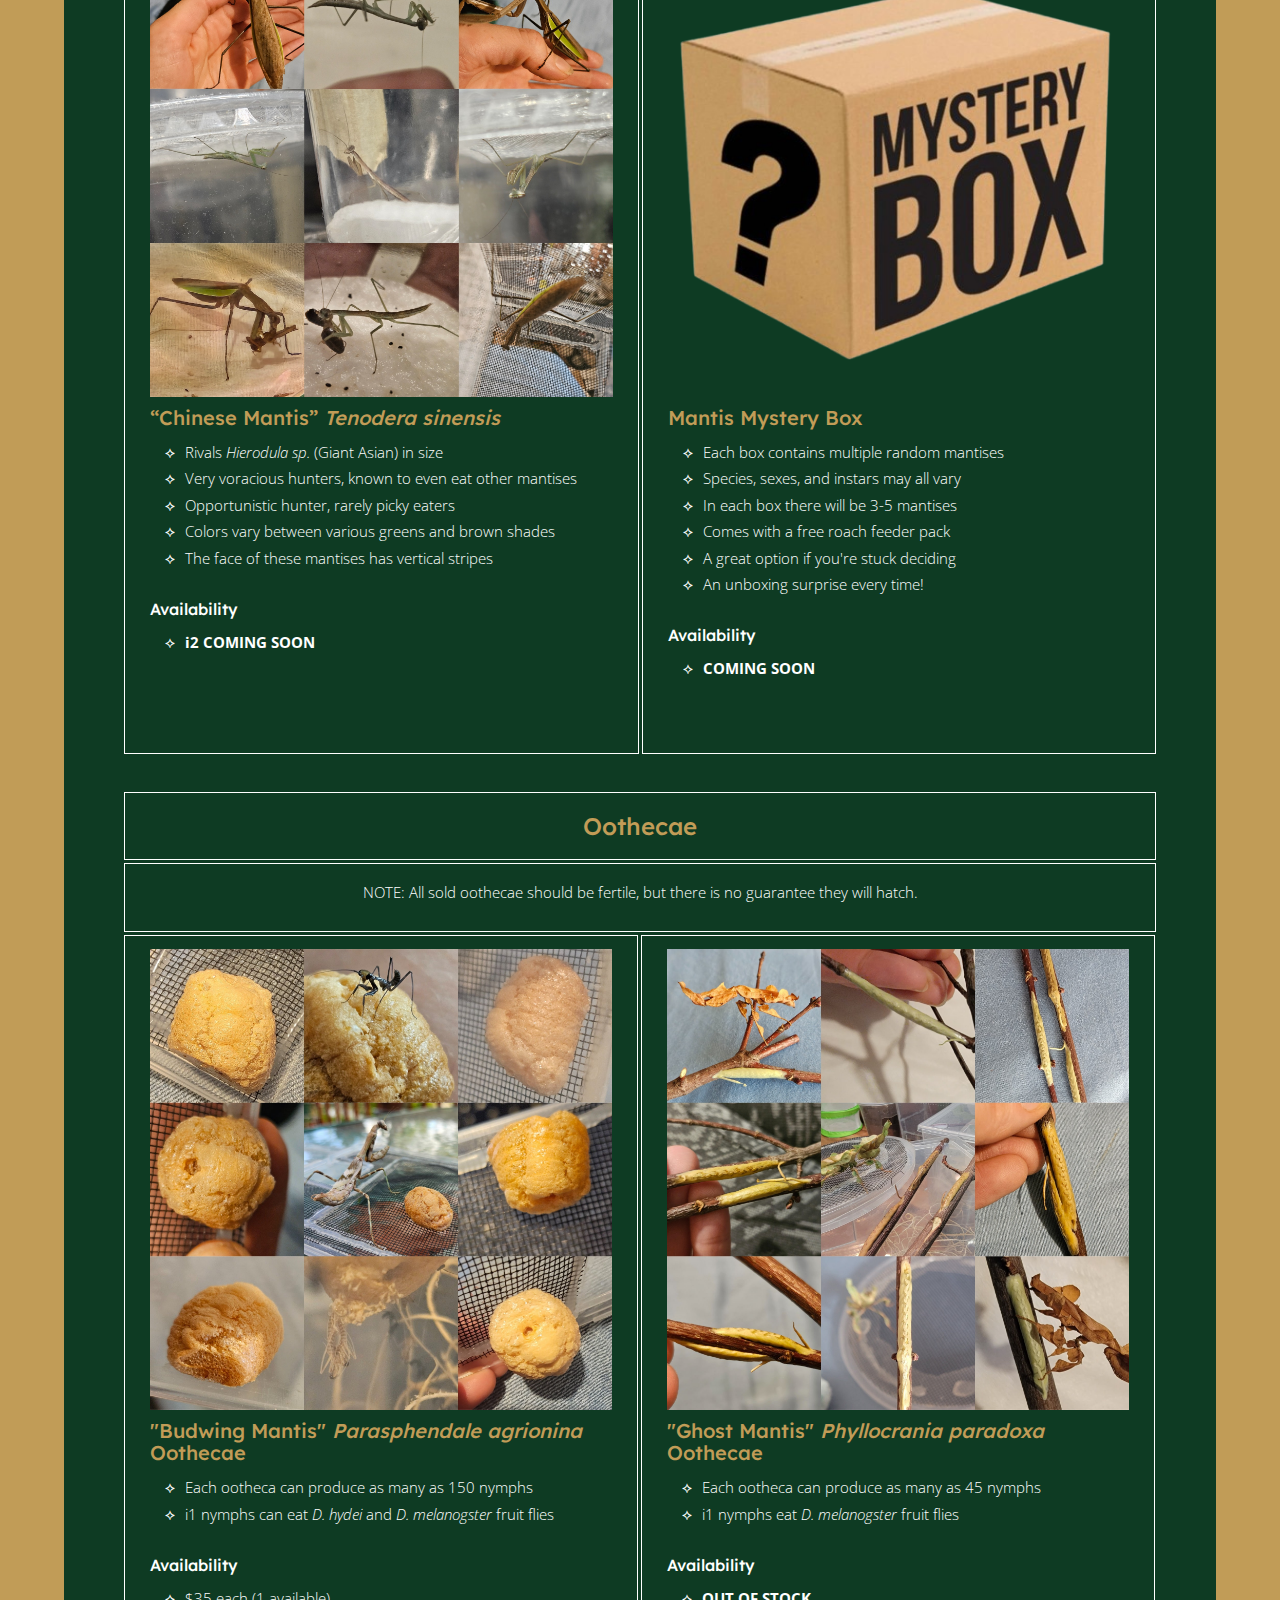
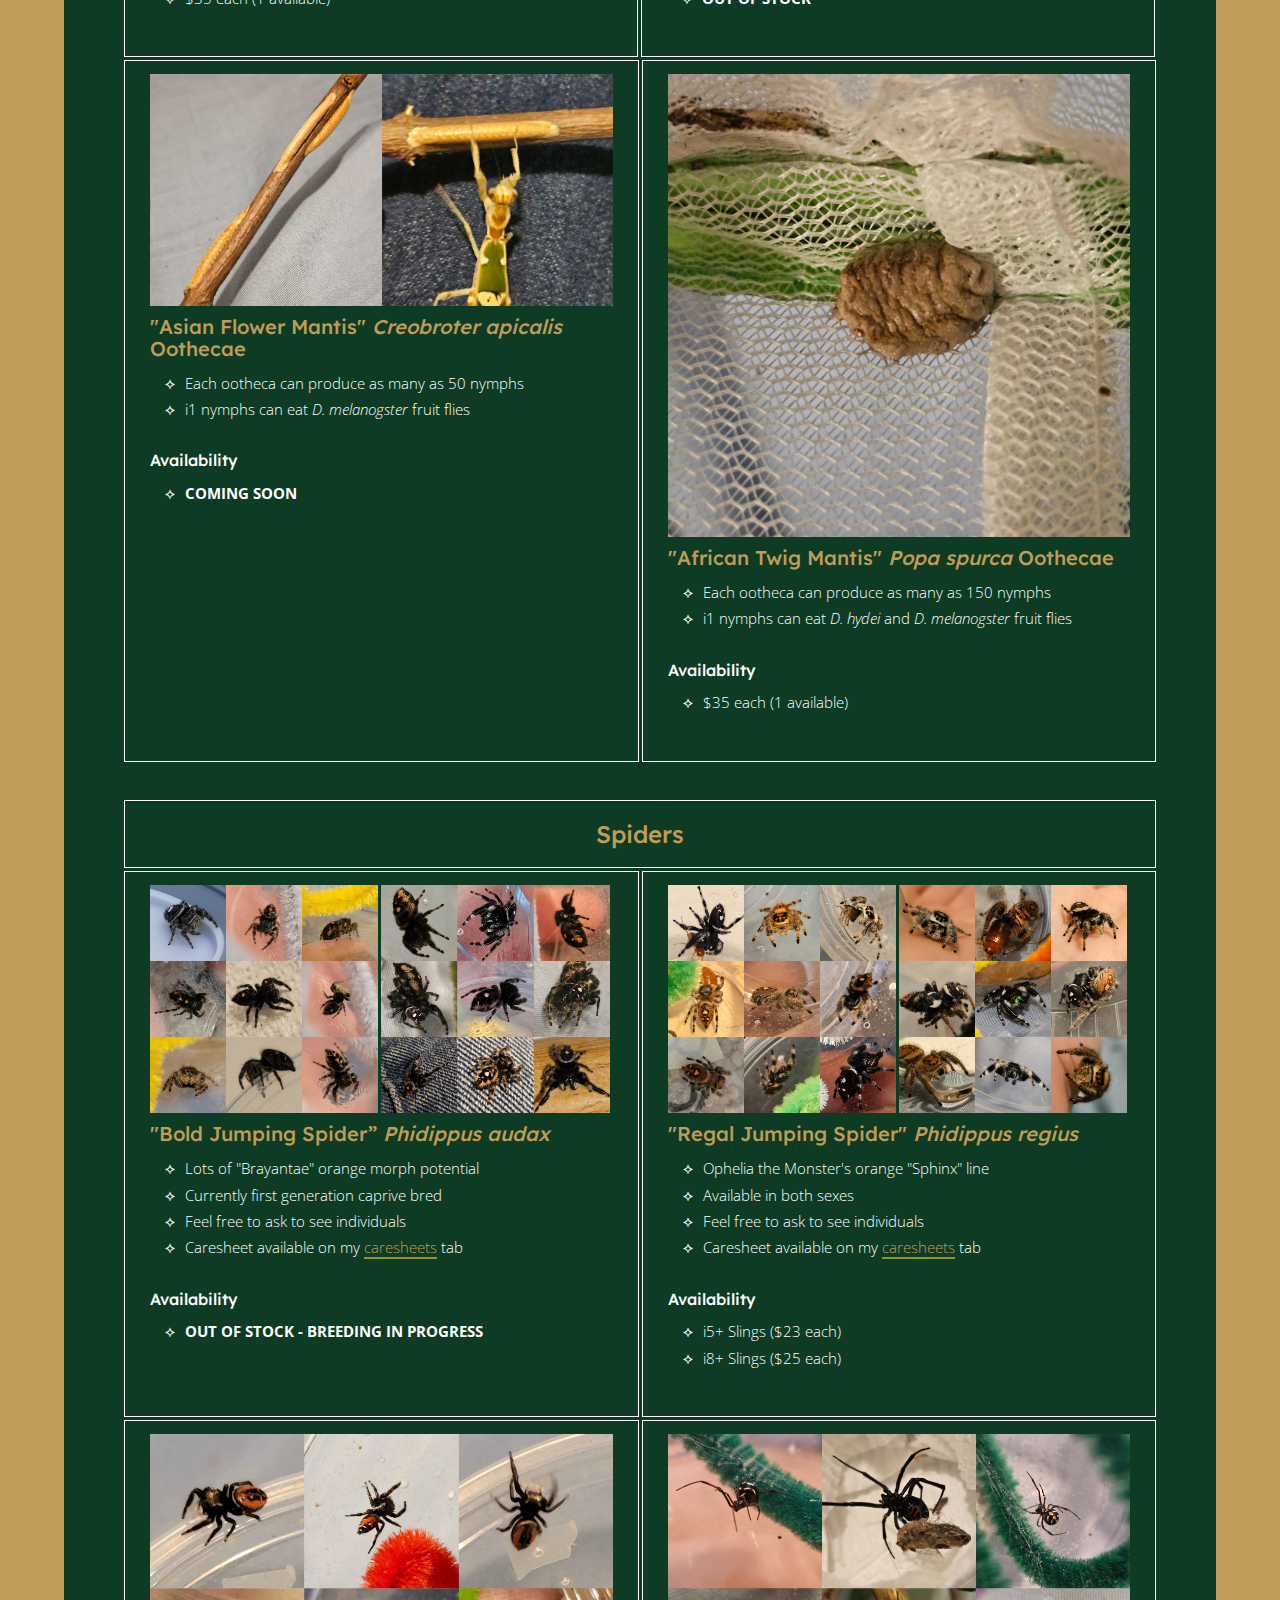
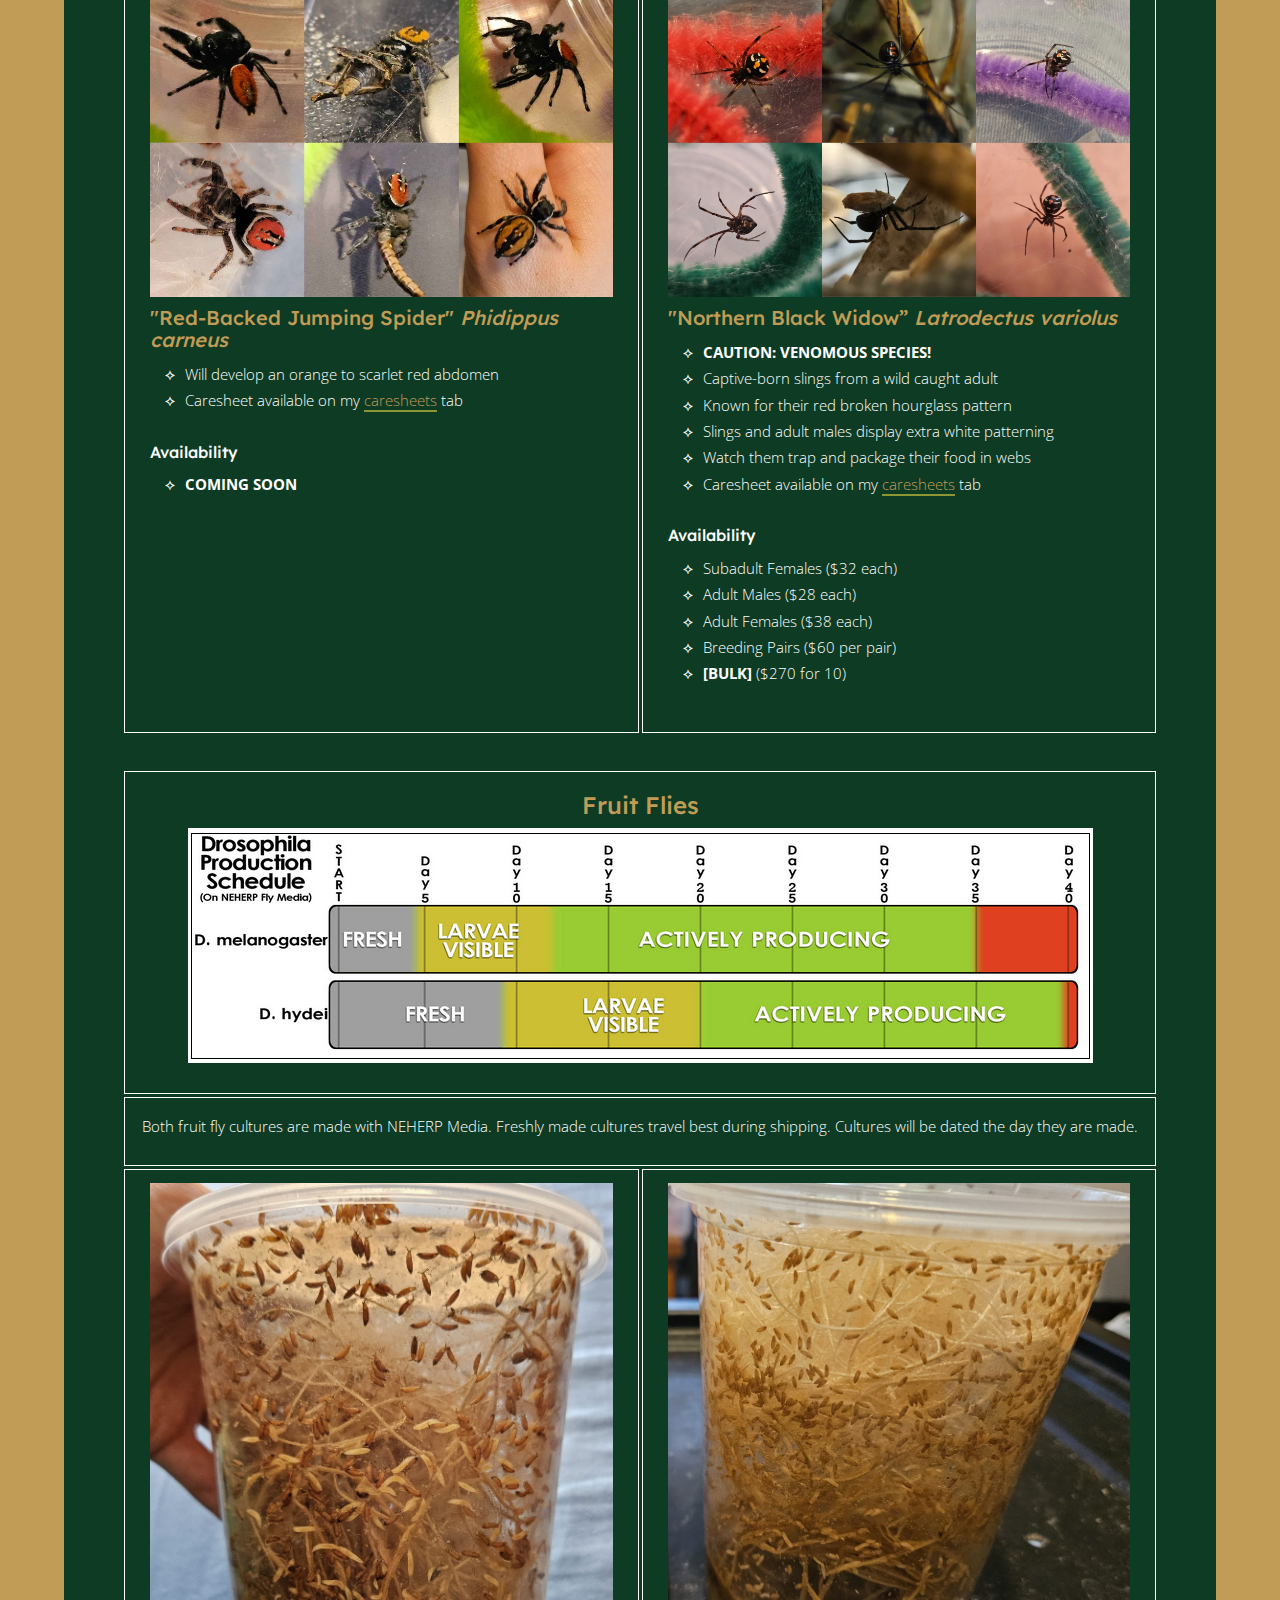
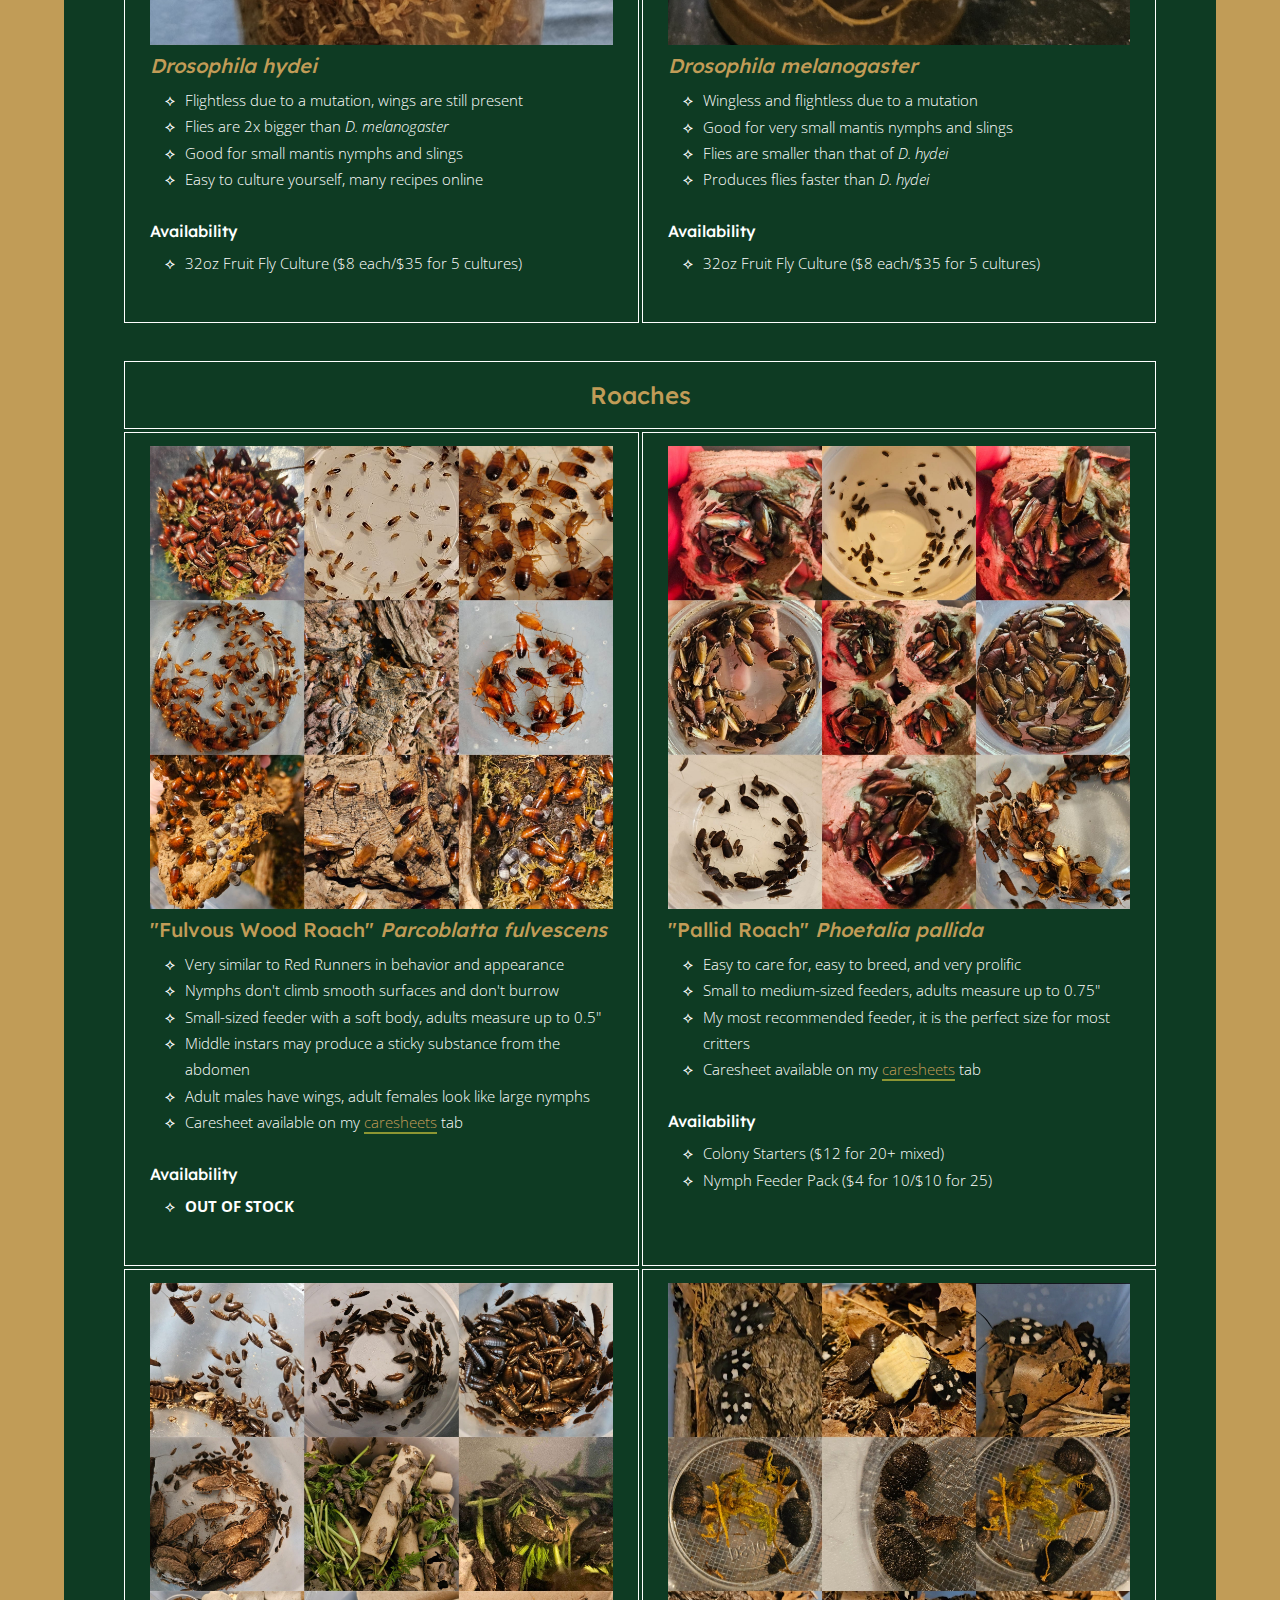
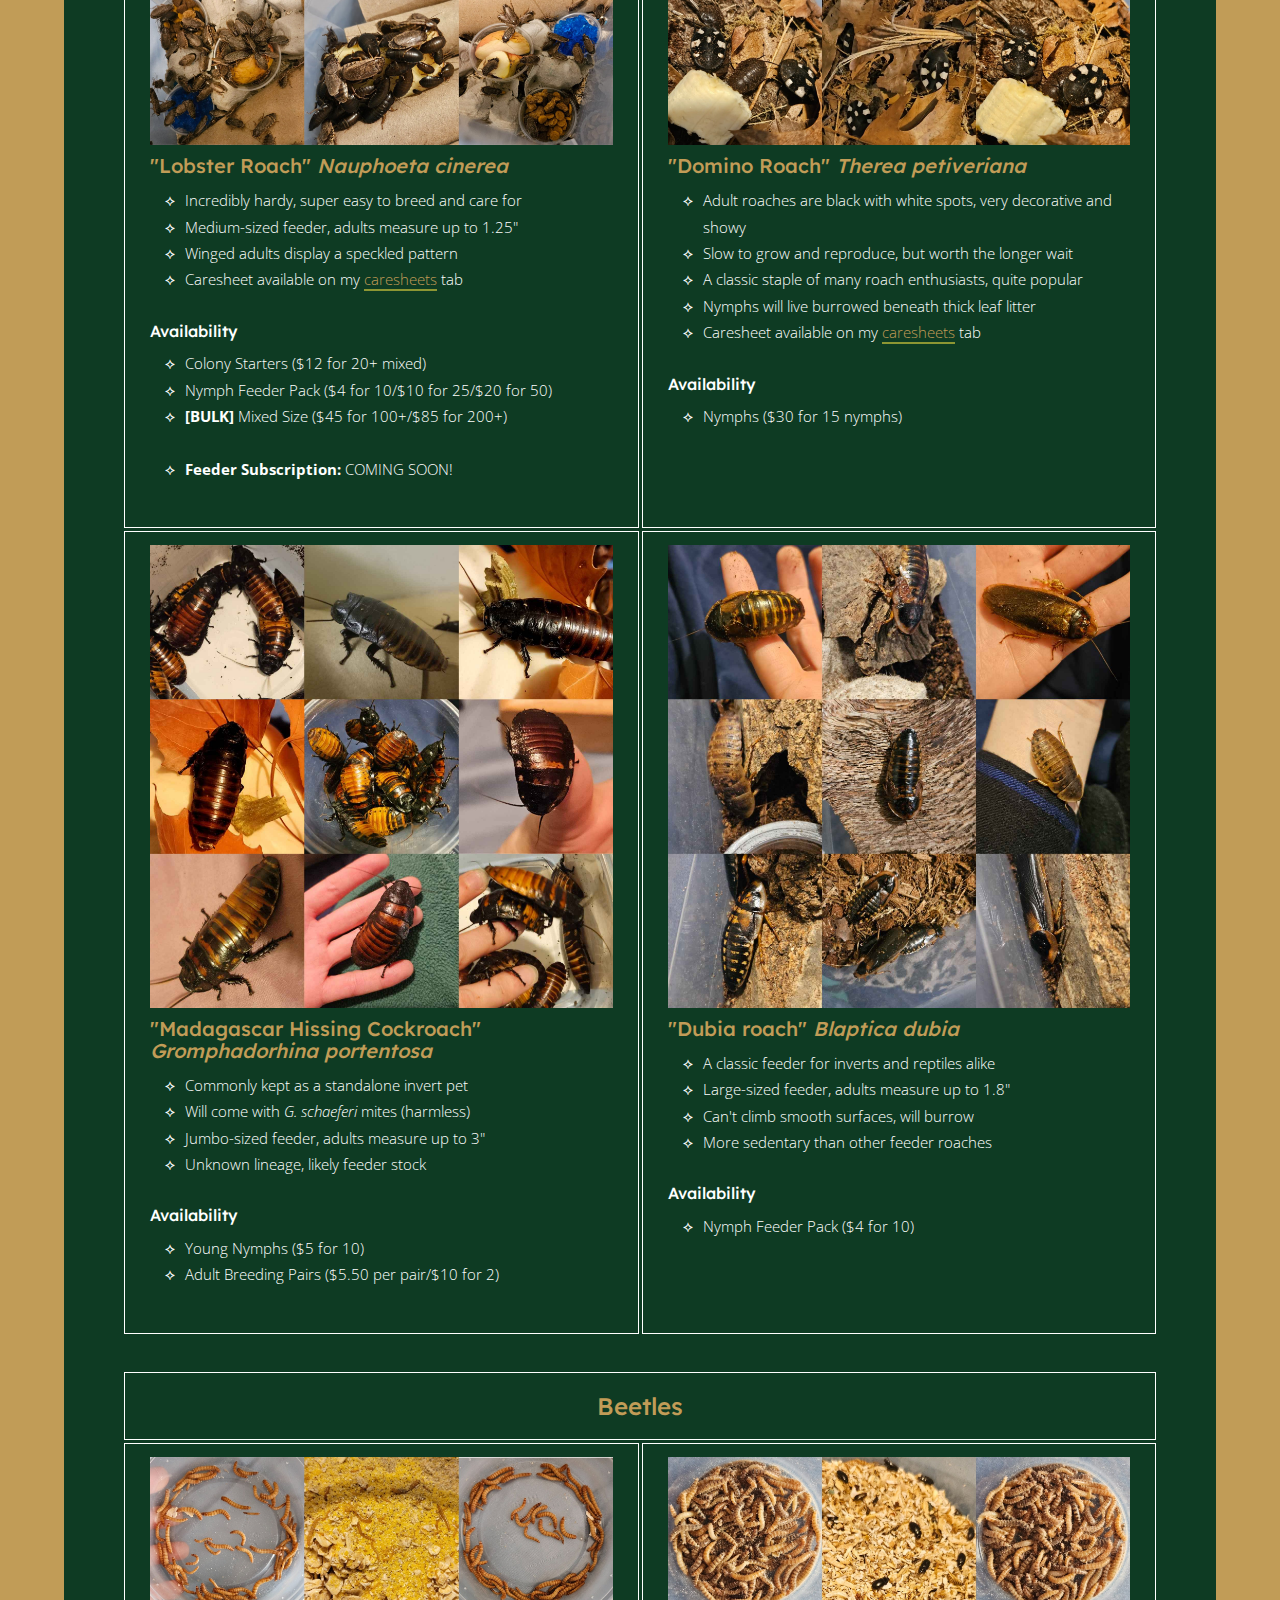
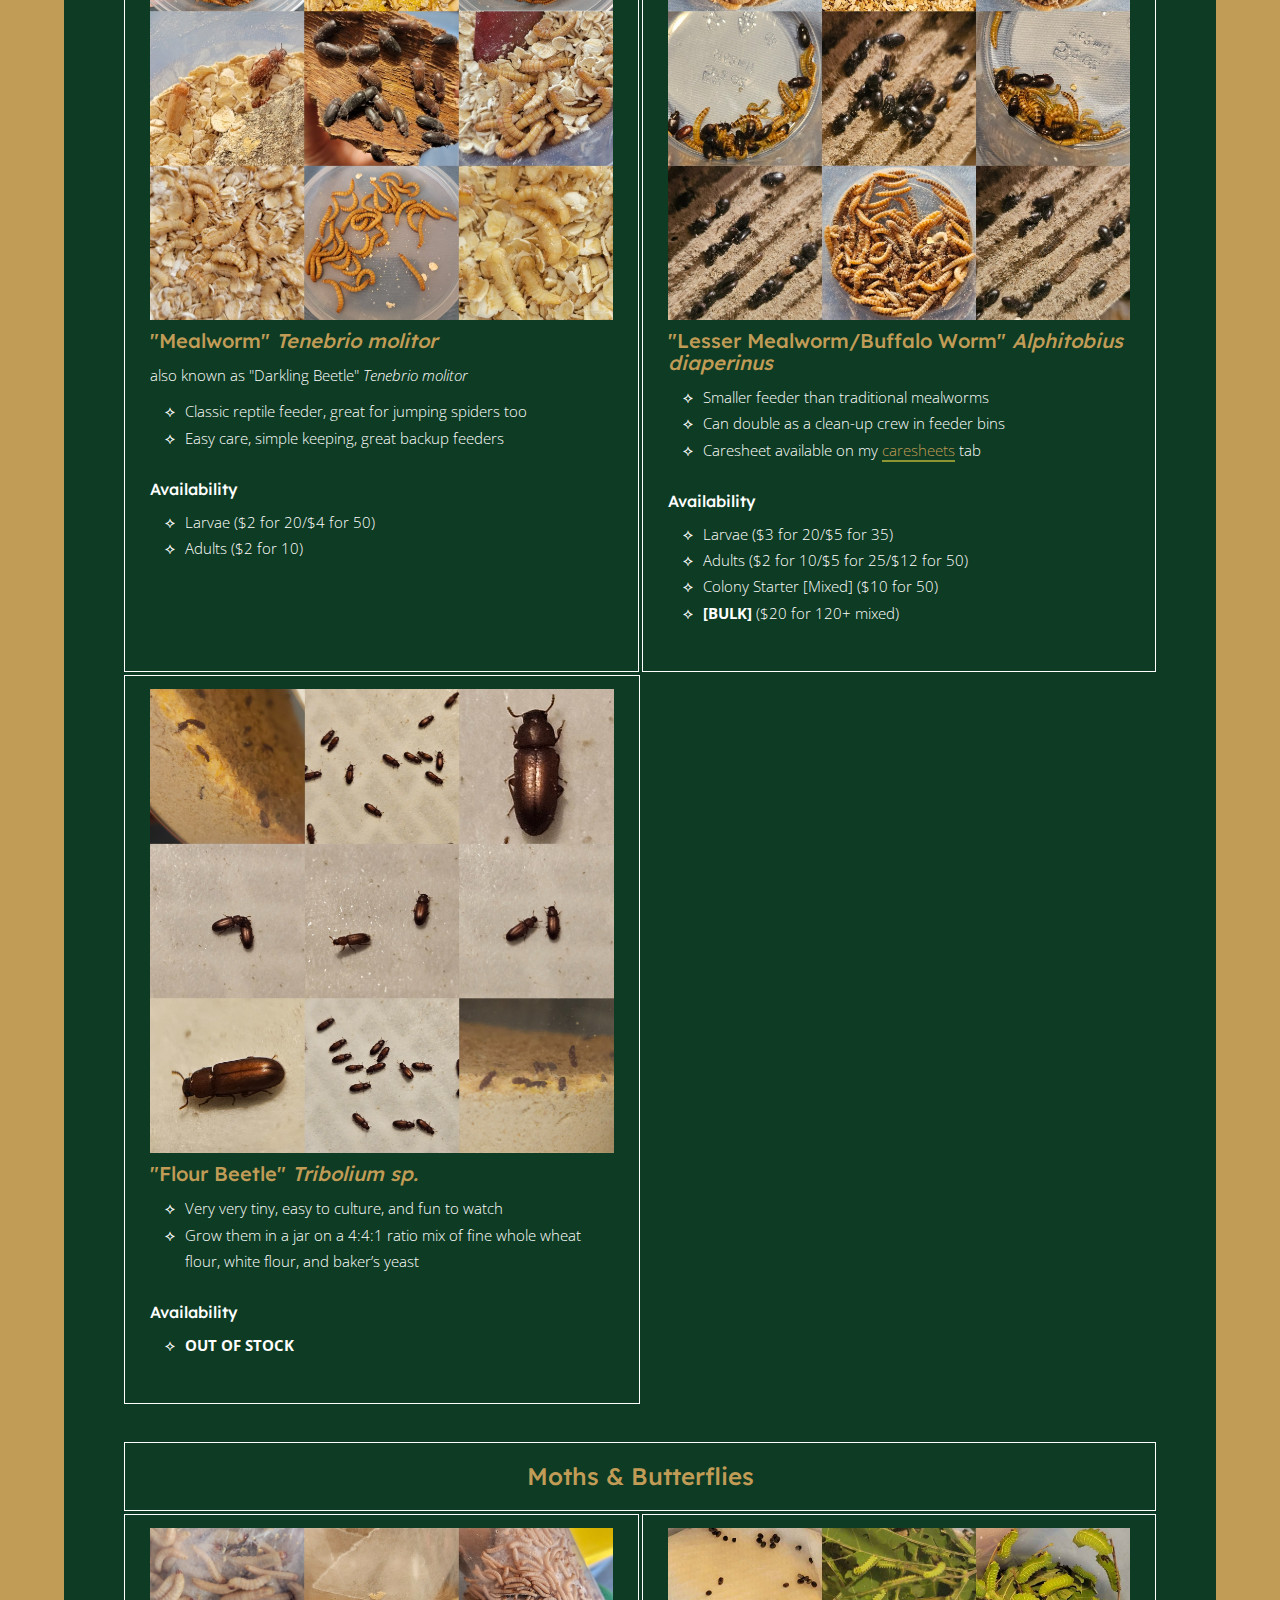
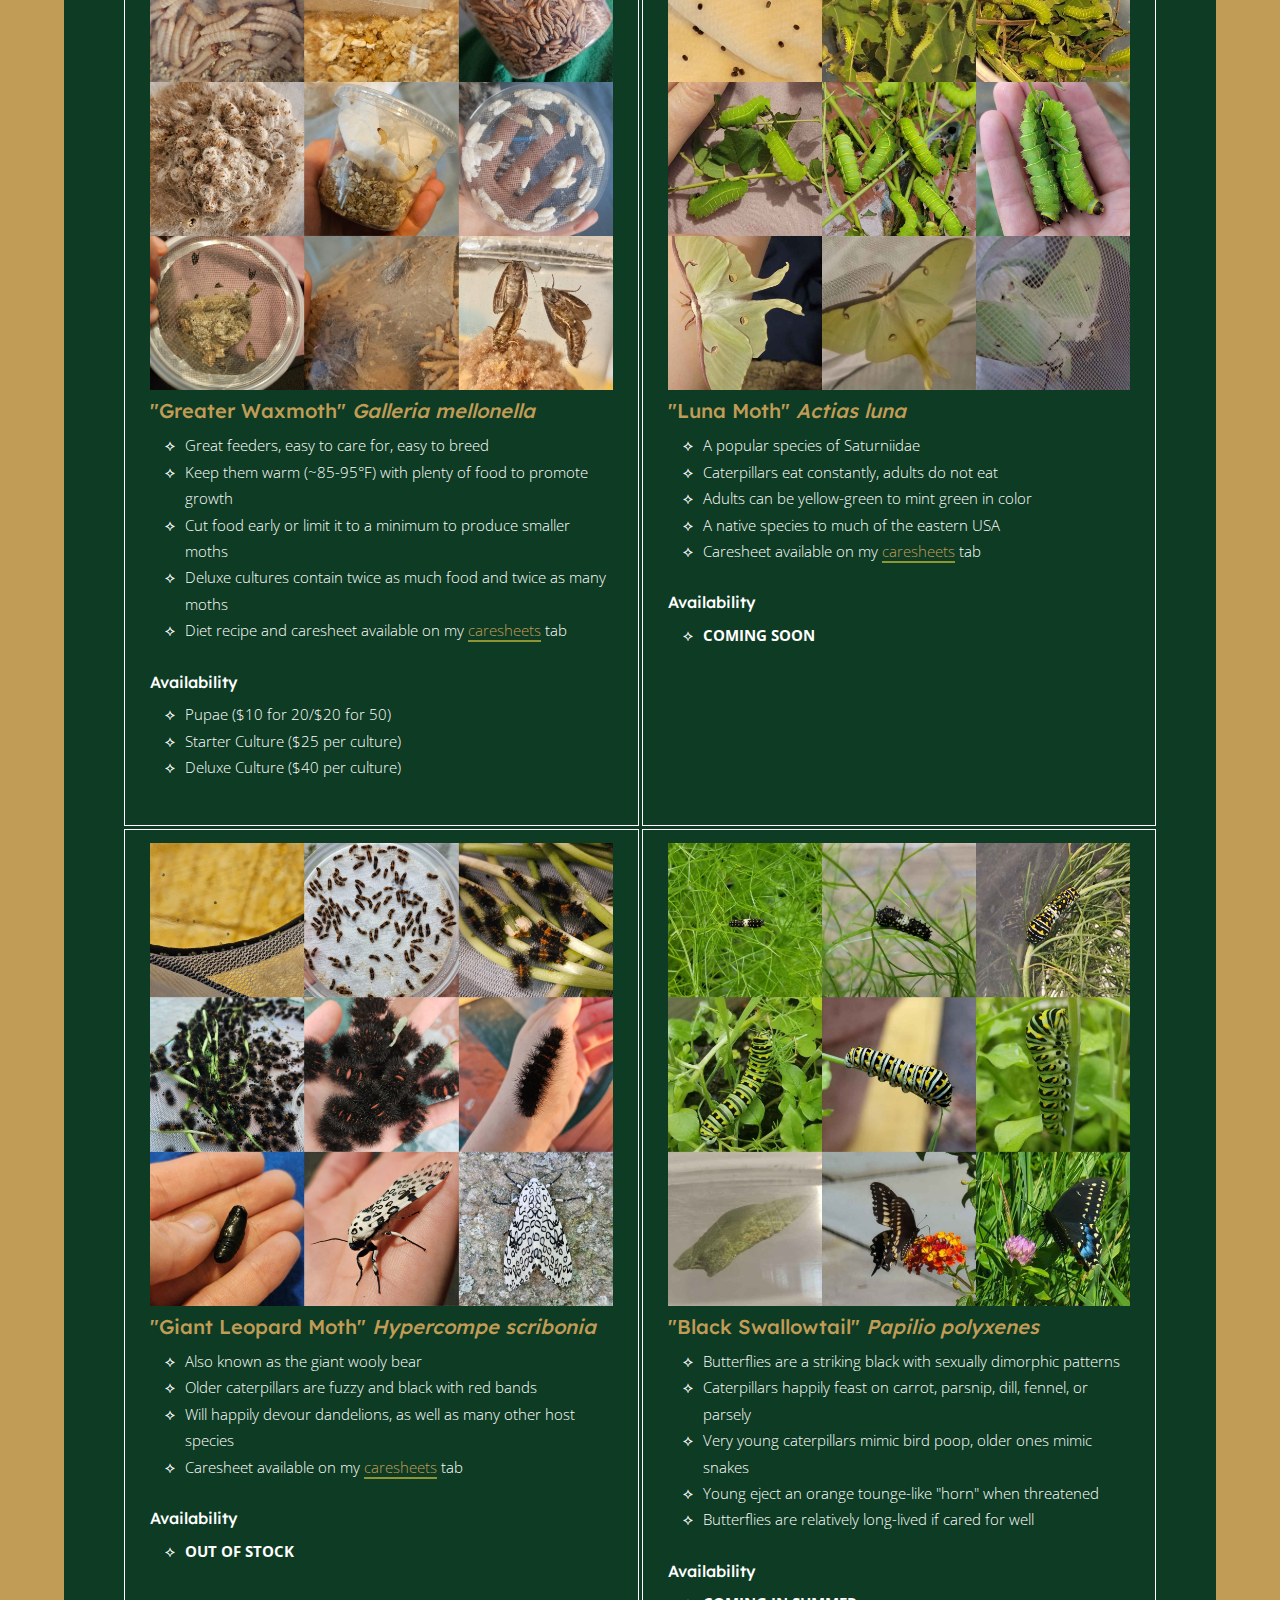
<file: forsale.html>
<!DOCTYPE html>
<html xmlns="http://www.w3.org/1999/xhtml" lang="en">
<head>
<!-- Google tag (gtag.js) -->
<script async src="https://www.googletagmanager.com/gtag/js?id=G-YMGBQCGGQN"></script>
<script>
  window.dataLayer = window.dataLayer || [];
  function gtag(){dataLayer.push(arguments);}
  gtag('js', new Date());

  gtag('config', 'G-YMGBQCGGQN');
</script>
<link rel="icon" type="image/png" href="images/favicon.ico">
<meta http-equiv="Content-Type" content="text/html; charset=utf-8" />
<meta name="keywords" content="entomology, mantis, mantids, praying mantis, invertebrates, stick insects, phasmids,  spiders, spider, jumping spider, arachnids, beetles, stag beetle, flower beetle, feeder insects, insects, moths, fruit flies, isopods, bugs, bugs for sale, insects for sale, mantis for sale, mantises for sale, invertebrates for sale, nymphs for sale, mantis breeding, insect breeding, spider breeding, mantis oothecae, oothecae, mantis egg case, mantis nymph, beetle for sale, beetles for sale, isopods for sale, feeder insects for sale, ghost mantis, Phyllocrania paradoxa, Parasphendale agrionina, budwing mantis, european mantis, Mantis religiosa, ant mantis, asian ant mantis, carolina mantis, Stagmomantis, dead leaf mantis, walking stick, moths for sale, butterflies for sale, bold jumping spider, regal jumping spider, black widow, spiders for sale, roaches, cockroaches, roaches for sale, flower mantis, pet insects, pet bugs, invertebrate curation, invert keeper, insect cups, JOAI, Jack of all Invertebrates, Jack of all Inverts"> 
<meta name="viewport" content="width=device-width, initial-scale=1.0">
<title>For Sale or Trade | Jack of all Inverts</title>
<link rel="stylesheet" href="scripts/styles.css">
<link rel="stylesheet" href="https://maxcdn.bootstrapcdn.com/bootstrap/3.4.1/css/bootstrap.min.css">
  <script src="https://ajax.googleapis.com/ajax/libs/jquery/3.5.1/jquery.min.js"></script>
  <script src="https://maxcdn.bootstrapcdn.com/bootstrap/3.4.1/js/bootstrap.min.js"></script>
	</head>
<body><script src="scripts/mobilenav.js"></script>
<header>
    <div class="logo"><a style="border-bottom:0px solid transparent;" href="index.html"><img src="images/nikemoment.png" alt="Nike Moment!"></a></div>
    <h1><a style="border-bottom:0px solid transparent;" href="index.html">Jack of all Inverts</a></h1>
    <div class="menuicon">
	  <a href="#" onclick="navToggle()">
        <div>
            <div class="menuiconbars">&nbsp;</div>
            <div class="menuiconbars">&nbsp;</div>
            <div class="menuiconbars">&nbsp;</div>
        </div>
	  </a>
    </div>
    <nav id="nav">
<ul>
<li><p><a href="index.html">Home</a></p></li>
<li><p><a href="info.html">Info &amp; Policies</a></p></li>
<li><p><a href="caresheets.html">Caresheets</a></p></li>
<li><p><a class="active" href="forsale.html">For Sale or Trade</a></p></li>
<!--<li><p><a href="vendor.html">Expo Vendor</a></p></li>-->
<li><p><a href="reviews.html">Reviews</a></p></li>
<li><p><a href="contact.html">Contact</a></p></li>
</ul>
    </nav>
</header>
<main id="main">
    <div class="content sidepage for-sale">
        <h2>For Sale or Trade</h2>
		<p align="center">Last Updated: 4/14/25</p>
        <div class="toc">
            <h3 style="text-align:center;">Table of Contents</h3>
            <div class="row">
                <div class="column">
                    <ul>
                        <li><a href="#mantises">Mantises</a></li>
                        <li><a href="#oothecae">Oothecae</a></li>
						<li><a href="#spiders">Spiders</a></li>
                    </ul>
                </div>
                <div class="column">
                    <ul>
                        <li><a href="#fruitflies">Fruit Flies</a></li>
                        <li><a href="#roaches">Roaches</a></li>
                        <li><a href="#beetles">Beetles</a></li>
                    </ul>
                </div>
                <div class="column">
                    <ul>
                        <li><a href="#mothsbutterflies">Moths</a></li>
						<li><a href="#isopods">Isopods</a></li>
                        <li><a href="#phasmids">Stick Bugs</a></li>
                    </ul>
                </div>
                <div class="column">
                    <ul>
                        <li><a href="#plants">Plants</a></li>
                        <li><a href="#supplies">Supplies</a></li>
                        <li><a href="#oddities">Oddities</a></li>
                    </ul>
                </div>
            </div>
        </div>
        <h3>🦋 INVERTEBRATES 🪲</h3>
        <h4 id="mantises">Mantises</h4>
        <div class="row">
            <div class="column half box">
                <div class="two"><img src="images/forsale/BudwingNymph.jpg" alt=""><img src="images/forsale/BudwingAdult.jpg" alt=""></div>
                <h5>"Budwing Mantis" <em>Parasphendale agrionina</em></h5>
                <ul>
                    <li>Generally bold, voracious eaters, great for beginners</li>
					<li>Simple looking paired with great personalities</li>
                    <li>Adult females are flightless with short wings</li>
					<li>Adult males are smaller, thinner, and can fly</li>
					<li>Females can lay up to 6 oothecae</li>
					<li>Caresheet available on my <a href="caresheets.html#budwing">caresheets</a> tab</li>
                </ul>
                <h6>Availability</h6>
                <ul>
                    <li>i2-i3 Nymphs ($9 each/$42 for 5)</li>
					<li>i4-i5 Nymphs ($10 each/$45 for 5)</li>
					<li>i6-i8 Nymphs ($13 each/$50 for 5)</li>
					<li>Nymph Breeding Pairs ($22 per pair/$40 for 2)</li>
					<li>Nymph Breeding Sets ($29 for 1♀+2♂/$60 for 2♀+5♂)</li>
                    <li>Subadults ($15 each)</li>
					<!--<li>Adults ($17 each/$45 for 3/$62 for 5/$100 for 10)</li>-->
					<li>Elderly Adult Females (FREE WITH PURCHASE)</li>
                    <!--<li>Adult Breeding Pairs ($30 per pair)</li>
					<li>Adult Breeding Sets ($37 for 1♀+2♂)</li>
					<li>Paired/Gravid Females ($45 per female/$80 for 2)</li>-->
					<li><strong>[BULK]</strong> i2-i7 Mixed Nymphs ($75 for 10/$140 for 20/$195 for 30<!--/$300 for 50-->)</li>
					<li><strong>[BULK]</strong> i6-i7 Older Nymphs ($90 for 10<!--/$170 for 20-->)</li>
				</ul>
            </div>
            <div class="column half box">
                <div class="two"><img src="images/forsale/GhostNymph.jpg" alt=""><img src="images/forsale/GhostAdult.jpg" alt=""></div>
                <h5>"Ghost Mantis" <em>Phyllocrania paradoxa</em></h5>
               <ul>
                    <li>Popular mantis, a staple in the community</li>
                    <li>Often more timid than other beginner species</li>
					<li>Sexually dimorphic with easy sexing by crown shape</li>
					<li>Females can take on a variety of color forms</li>
                    <li>Tend to sway and box the air dramatically, may also play dead</li>
				   	<li>Adult females may lay over 10+ oothecae</li>
					<li>Caresheet available on my <a href="caresheets.html#ghost">caresheets</a> tab</li>
				   
                </ul>
                <h6>Availability</h6>
                <ul>
					<!--<li><b>RETURNING SOON</b></li>-->
                    <li>i2-i3 Nymphs ($11<!--$9--> each) <b>[LIMITED STOCK]</b></li>
					<!--<li>i4-i6 Nymphs ($10 each)</li>
					<li>Subadult Nymphs ($13 each)</li>
					<li>Adults ($25 each)</li>
                    <li>Nymph Breeding Pairs ($20 per pair/$55 for 3 pairs)</li>
					<li>Subadult Breeding Pairs ($27 per pair)</li>
					<li>Adult Breeding Pairs ($35 per pair)</li>
					<li>Paired/Gravid Females ($50 per female)</li>
                    <li><strong>[BULK]</strong> i2-i3 Nymphs ($70 for 10/$130 for 20)</li>
					<li><strong>[BULK]</strong> Mixed Nymphs ($80 for 10/$150 for 20)</li>-->
                </ul>
            </div>
		</div>
        <div class="row">
            <div class="column half box">
				<div class="one"><img src="images/forsale/Antmantis.jpg" alt=""></div>
                <h5>“Asian Ant Mantis” <em>Odontomantis micans</em></h5>
                <ul>
                    <li>Extremely small and speedy species</li>
                    <li>Feeds on fruit flies for early instars</li>
					<li>Most instars mimic ants, small and black</li>
                    <li>Like it a bit hotter and more humid</li>
                    <li>Adults are the size of your fingernail</li>
                </ul>
				<h6>Availability</h6>
				<ul><!--<li>i2-i4 Nymphs ($10 each)</li>
					<li>Subadults ($13 each)</li>
					<li>Adults ($15 each)</li>-->
					<li><b>OUT OF STOCK</b></li>
				</ul>
            </div>
			<div class="column half box">
                <div class="one"><img src="images/forsale/Europeanmantis.jpg" alt=""></div>
                <h5>“European Mantis” <em>Mantis religiosa</em></h5>
                <ul>
					<li>The classic praying mantis!</li>
                    <li>Very aggressive and is not picky about prey</li>
					<li>Does best when kept hot and fed often</li>
					<li>Incredibly cannibalistic - do not cohabitate</li>
                    <li>Adults vary between 1.5-3.5" in size</li>
					<li>Caresheet available on my <a href="caresheets.html#european">caresheets</a> tab</li>
                </ul>
				<h6>Availability</h6>
				<ul><!--<li>i2-i3 Nymphs ($9 each)</li>
					<li>i4-i6 Nymphs ($10 each)</li>
					<li>Nymph Breeding Pairs ($22 per pair)</li>
					<li>Subadult Nymphs ($13 each)</li>
					<li>Adults ($15 each)</li>
					<li>Adult Breeding Pairs ($32 per pair)-->
					<li><b>COMING SOON</b></li></ul>
            </div>
			<div class="row">
			<div class="column half box">
                <div class="one"><img src="images/forsale/Gorochovi.jpg" alt=""></div>
                <h5>“Dead Leaf Mantis” <em>Deroplatys gorochovi</em></h5>
                <ul>
					<li>Mimics the color and pattern of dead leaves</li>
					<li>Can play dead, and oftentimes will</li>
					<li>Can easily be sexed by pronotum shape at i3+</li>
					<li>Females develop a large curved pronotum "shield"</li>
					<li>A long-lived species, especially females</li>
					<li>Caresheet available on my <a href="caresheets.html#deadleaf">caresheets</a> tab</li>
                </ul>
				<h6>Availability <b>[LOW STOCK]</b></h6>
				<ul>
				<!--<li>i2-i3 Nymphs ($15 each)</li>
				<li>i4-i5 Nymphs ($18 each)</li>
				<li>Nymph Breeding Pairs ($35 per pair)</li>
				<li>Nymph Breeding Sets ($50 for 1♀+2♂)</li>
				<li>Presub Females ($20 each)</li>
				<li>Subadult Males ($23 each)</li>
				<li>Subadult Females ($25 each)</li>
				<li>Subadult Breeding Pairs ($45 per pair)</li>
				<!--<li>Subadult Breeding Sets ($65 for for 1♀+2♂)</li>-->
				<li>Adult Males ($30 each)</li>
				<li>Adult Females ($40 each)</li>
				<!--<li><strong>[BULK]</strong> i2-i3 Nymphs ($95 for 10)</li>-->
				</ul>
            </div>
			<div class="column half box">
                <div class="one"><img src="images/forsale/Creobroter.jpg" alt=""></div>
                <h5>“Asian Flower Mantis” <em>Creobroter apicalis</em></h5>
                <ul>
					<li>A great beginner mantis, very prey driven</li>
					<li>Lovely color potential, partial flower mimicry</li>
					<li>Comes with a charming personality and cute face</li>
					<li>Will wave their arms around and appear to dance</li>
                    <li>Both males and females are capable of flight</li>
					<li>Females can lay as many as 6-10 oothecae</li>
					<li>Caresheet available on my <a href="caresheets.html#flower">caresheets</a> tab</li>
                </ul>
				<h6>Availability</h6>
				<ul>
				<li><b>OUT OF STOCK - BREEDING IN PROGRESS</b>
				<!--<li>i2 Nymphs <b>[COMING SOON]</b></li>
				<li>i2 Nymphs ($10 each)</li>
				<li>i3-i4 Nymphs ($13 each)</li>
				<li>i5-i6 Nymphs ($15 each)</li>
				<li>Nymph Breeding Pairs ($28 per pair)</li>
				<li>Nymph Breeding Sets ($37 for 1♀+2♂)</li>
				<li>Presub Males ($15 each)</li>
				<li>Subadult Females ($18 each)</li>
				<li>Subadult Breeding Pairs ($35 per pair)</li>
				<li>Adult Females ($25 each)</li>
				<li>Adult Breeding Pairs ($42 per pair)</li>
				<li>Paired/Gravid Females ($50 each)</li>
				<li><strong>[BULK]</strong> i2-i3 Nymphs ($ for 10/$ for 20)</li>-->
				</ul>
            </div>
			</div>
			<div class="row">
			<div class="column half box">
                <div class="one"><img src="images/forsale/Popaspurca.jpg" alt=""></div>
                <h5>“African Twig Mantis” <em>Popa spurca</em></h5>
                <ul>
					<li>Not picky and voracious, great for beginners</li>
					<li>Master of camouflage, textured to look like a stick</li>
					<li>Often holds out their arms in a stick pose</li>
					<li>Will play dead if spooked, falling to the ground</li>
					<li>Adult females have reduced wings and cannot fly</li>
					<li>Caresheet available on my <a href="caresheets.html#twig">caresheets</a> tab</li>
                </ul>
				<h6>Availability <b>[LOW STOCK]</b></h6>
				<ul>
				<!--<li>i2 Nymphs <b>[COMING SOON]</b></li>-->
				<li>i2<!---i3---> Nymphs ($10 each) <b>[LIMITED STOCK]</b></li>
				<!--<li>i4-i5 Nymphs ($13 each)</li>
				<li>i6-i8 Nymphs ($15 each)</li>
				<li>Nymph Breeding Pairs ($27 per pair)</li>
				<li>Subadults ($18 each)</li>
				<li>Subadult Breeding Pairs ($35 per pair)</li>-->
				<li>Adult Females ($23 each) <b>[1 LEFT]</b></li>
				<!--<li>Adult Breeding Pairs ($40 per pair)</li>
				<li>Paired/Gravid Females ($45 each) <b>[1 LEFT]</b></li>-->
				</ul>
            </div>
			<div class="column half box">
                <div class="one"><img src="images/forsale/Brunneria.jpg" alt=""></div>
                <h5>“Northern Grass Mantis” <em>Brunneria borealis</em></h5>
                <ul>
					<li>This is a female only species</li>
					<li>Reproduction is through parthenogenesis</li>
					<li>Adults are flightless with miniature wings</li>
					<li>Specializes in catching flying prey</li>
                    <li>Very clumsy yet surprisingly nimble</li>
					<li>Caresheet available on my <a href="caresheets.html#grass">caresheets</a> tab</li>
                </ul>
				<h6>Availability</h6>
				<ul><li><b>COMING SOON</b></li>
				<!--<li>i2-i3 Nymphs ($12 each)</li>
				<li>i4-i6 Nymphs ($15 each)</li>
				<li>Subadults ($20 each)</li>
				<li>Adults ($30 each)</li>-->
				</ul>
            </div>
			</div>
			<div class="row">
			<div class="column half box">
                <div class="one"><img src="images/forsale/Carolina.jpg" alt=""></div>
                <h5>“Carolina Mantis” <em>Stagmomantis carolina</em></h5>
                <ul>
					<li>Your very own Nike Moment</li>
					<li>A popular native species to the eastern USA</li>
					<li>Females have small wings and are flightless</li>
					<li>Males are flighted and attracted to bright lights</li>
                    <li>Females can take on a variety of color forms</li>
                </ul>
				<h6>Availability</h6>
				<ul>
				<li><b>COMING SOON</b></li>
				<!--<li>i2 Nymphs ($10 each)</li>-->
				</ul>
            </div>
			<div class="column half box">
                <div class="one"><img src="images/forsale/Grizzled.jpg" alt=""></div>
                <h5>“Grizzled Mantis” <em>Gonatista grisea</em></h5>
                <ul>
					<li>Colors and texture mimics bark and lichen</li>
					<li>Relies on camouflage to surprise prey</li>
					<li>A native species to Florida, USA</li>
					<li>These mantises hug bark, flattening themselves against it</li>
                </ul>
				<h6>Availability</h6>
				<ul>
				<!--<li>i2 Nymphs <b>[COMING SOON]</b></li>-->
				<li>i2 Nymphs ($13 each) <b>[LIMITED STOCK]</b></li>
				</ul>
            </div>
			</div>
			<div class="row">
			<div class="column half box">
                <div class="one"><img src="images/forsale/Chinese.jpg" alt=""></div>
                <h5>“Chinese Mantis” <em>Tenodera sinensis</em></h5>
                <ul>
					<li>Rivals <em>Hierodula sp.</em> (Giant Asian) in size</li>
					<li>Very voracious hunters, known to even eat other mantises</li>
					<li>Opportunistic hunter, rarely picky eaters</li>
					<li>Colors vary between various greens and brown shades</li>
					<li>The face of these mantises has vertical stripes</li>
                </ul>
				<h6>Availability</h6>
				<ul>
				<li><b>i2 COMING SOON</b></li>
				<!--<li>i2 Nymphs ($7 each)</li>-->
				</ul>
            </div>
			<div class="column half box">
                <div class="one"><img src="images/forsale/mysterybox.png" alt=""></div>
                <h5>Mantis Mystery Box</h5>
                <ul>
					<li>Each box contains multiple random mantises</li>
					<li>Species, sexes, and instars may all vary</li>
					<li>In each box there will be 3-5 mantises</li>
					<li>Comes with a free roach feeder pack</li>
					<li>A great option if you're stuck deciding</li>
					<li>An unboxing surprise every time!</li>
                </ul>
				<h6>Availability</h6>
				<ul>
				<li><b>COMING SOON</b></li><br>
				<!--<li>All Mantises ($ each)</li>
				<li>Nymphs Only ($ each)</li>-->
				</ul>
            </div>
        </div>
		</div>
        <h4 id="oothecae">Oothecae</h4>
			<div class="row"><div class="column whole box" style="margin:0; padding: 15px;"><p style="text-align:center">NOTE: All sold oothecae should be fertile, but there is no guarantee they will hatch.</p></div></div>
        <div class="row">
            <div class="column half box">
                <div class="one"><img src="images/forsale/Budwingooth.jpg" alt=""></div>				
                <h5>"Budwing Mantis" <i>Parasphendale agrionina</i> Oothecae</h5>
                <ul>
                    <li>Each ootheca can produce as many as 150 nymphs</li>
                    <li>i1 nymphs can eat <i>D. hydei</i> and <i>D. melanogster</i> fruit flies</li>
					<!--<li>These oothecae are the first after pairing, so they are not confirmed fertile</li>-->
                </ul>
				<h6>Availability</h6>
                <ul>
                    <!--<li><b>OUT OF STOCK</b></li>
					<li>SOLD, MORE SOON</li>
					<li>BREEDING IN PROGRESS</li>-->
					<li>$35 each (1 available)</li>
                    <!--<li><b>[BULK]</b> ($100 for 3)</li>-->
                </ul>
            </div>
			<div class="column half box">
                <div class="one"><img src="images/forsale/Ghostooth.jpg" alt=""></div>
                <h5>"Ghost Mantis" <i>Phyllocrania paradoxa</i> Oothecae</h5>
                <ul>
                    <li>Each ootheca can produce as many as 45 nymphs</li>
                    <li>i1 nymphs eat <i>D. melanogster</i> fruit flies</li>
					<!--<li>These oothecae are the first after pairing, so they are not confirmed fertile</li>-->
                </ul>
				<h6>Availability</h6>
                <ul>
					<li><b>OUT OF STOCK</b></li>
					<!--<li>BREEDING IN PROGRESS</li>
					<li>$30 each (4 available)</li>
                    <li><b>[BULK]</b> ($85 for 3)</li>-->
                </ul>
            </div>
			<div class="row">
            <div class="column half box">
                <div class="one"><img src="images/forsale/Creoooth.jpg" alt=""></div>				
                <h5>"Asian Flower Mantis" <i>Creobroter apicalis</i> Oothecae</h5>
                <ul>
                    <li>Each ootheca can produce as many as 50 nymphs</li>
                    <li>i1 nymphs can eat <i>D. melanogster</i> fruit flies</li>
					<!--<li>These oothecae are the first after pairing, so they are not confirmed fertile</li>-->
                </ul>
				<h6>Availability</h6>
                <ul>
                    <li><b>COMING SOON</b></li>
					<!--<li>$ each (X available)</li>
                    <li><b>[BULK]</b> ($ for 3)</li>-->
                </ul>
            </div>
			<div class="column half box">
                <div class="one"><img src="images/forsale/Popaooth.jpg" alt=""></div>				
                <h5>"African Twig Mantis" <i>Popa spurca</i> Oothecae</h5>
                <ul>
                    <li>Each ootheca can produce as many as 150 nymphs</li>
                    <li>i1 nymphs can eat <i>D. hydei</i> and <i>D. melanogster</i> fruit flies</li>
					<!--<li>These oothecae are the first after pairing, so they are not confirmed fertile</li>-->
                </ul>
				<h6>Availability</h6>
                <ul>
                    <!--<li><b>COMING SOON</b></li>-->
					<li>$35 each (1 available)</li>
                    <!--<li><b>[BULK]</b> ($ for 3)</li>-->
                </ul>
            </div>
        </div>
		</div>
		<h4 id="spiders">Spiders</h4>
        <div class="row">
            <div class="column half box">
                <div class="two"><img src="images/forsale/BoldSling.jpg" alt=""><img src="images/forsale/BoldAdult.jpg" alt=""></div>
                <h5>"Bold Jumping Spider” <em>Phidippus audax</em></h5>
                <ul>
                    <li>Lots of "Brayantae" orange morph potential</li>
                    <li>Currently first generation caprive bred</li>
					<li>Feel free to ask to see individuals</li>
					<li>Caresheet available on my <a href="caresheets.html#jumper">caresheets</a> tab</li>
                </ul>
                <h6>Availability</h6>
                <ul>
					<li><b>OUT OF STOCK - BREEDING IN PROGRESS</b></li>
                    <!--<li>i6+ Slings ($23 each<!--/$65 for 3/$100 for 5)</li>
                    <li>i8+ Slings ($25 each)</li>
					<li>Presub and Subadults ($27 each)</li>
                    <li>Adult Individuals ($30 each/$80 for 3/$150 for 10)</li>
					<li>Adult Breeding Pairs ($50 per pair)</li>
                    <li>Paired/Gravid Females ($45 each/$130 for 3)</li>-->
                </ul>
            </div>
            <div class="column half box">
                <div class="two"><img src="images/forsale/Regalsling.jpg" alt=""><img src="images/forsale/Regaladult.jpg" alt=""></div>
                <h5>"Regal Jumping Spider" <em>Phidippus regius</em></h5>
                <ul>
                    <li>Ophelia the Monster's orange "Sphinx" line</li>
                    <li>Available in both sexes</li>
					<li>Feel free to ask to see individuals</li>
					<li>Caresheet available on my <a href="caresheets.html#jumper">caresheets</a> tab</li>
                </ul>
                <h6>Availability</h6>
                <ul>
					<li>i5+ Slings ($23 each<!--/$65 for 3/$100 for 5-->)</li>
					<li>i8+ Slings ($25 each)</li>
					<!--<li>Subadults ($27 each)</li>
                    <li>Adults ($30 each/$80 for 3/$150 for 10)</li>
					<li>Adult Breeding Pairs ($50 per pair)</li>
                    <li>Paired/Gravid Females ($45 each/$130 for 3)</li>-->
                </ul>
            </div>
		</div>
		<div class="row">
		<div class="column half box">
                <div class="one"><img src="images/forsale/Carneus.jpg" alt=""></div>
                <h5>"Red-Backed Jumping Spider" <em>Phidippus carneus</em></h5>
                <ul>
					<li>Will develop an orange to scarlet red abdomen</li>
					<!--<li>Feel free to ask to see individuals</li>-->
					<li>Caresheet available on my <a href="caresheets.html#jumper">caresheets</a> tab</li>
                </ul>
                <h6>Availability</h6>
                <ul>
					<li><b>COMING SOON</b></li>
					<!--<li>i5+ Slings ($23 each/$65 for 3/$100 for 5)</li>
					<li>i8+ Slings ($25 each)</li>
					<li>Subadults ($27 each)</li>
					<li>Adults ($30 each)/$80 for 3/$150 for 10)</li>
					<li>Adult Breeding Pairs ($50 per pair)</li>
                    <li>Paired/Gravid Females ($45 each)</li>-->
                </ul>
			</div>
            <div class="column half box">
                <div class="one"><img src="images/forsale/blackwidow.jpg" alt=""></div>
                <h5>"Northern Black Widow” <em>Latrodectus variolus</em></h5>
                <ul>
                    <li><strong>CAUTION: VENOMOUS SPECIES!</strong></li>
					<li>Captive-born slings from a wild caught adult</li>
					<li>Known for their red broken hourglass pattern</li>
					<li>Slings and adult males display extra white patterning</li>
					<li>Watch them trap and package their food in webs</li>
					<li>Caresheet available on my <a href="caresheets.html#blackwidow">caresheets</a> tab</li>
                </ul>
                <h6>Availability</h6>
                <ul>
                    <!--<li>Unsexed Slings ($25 each)</li>
					<li>Juvenile Males ($22 each)</li>
					<li>Juvenile Females ($30 each/$80 for 3/$130 for 5)</li>
					<li>Juvenile Breeding Pairs ($50 per pair/$90 for 2)</li>
					<li>Subadult Males ($25 each)</li>-->
					<li>Subadult Females ($32 each)</li>
					<li>Adult Males ($28 each)</li>
					<li>Adult Females ($38 each)</li>
					<li>Breeding Pairs ($60 per pair)</li>
					<li><strong>[BULK]</strong> ($270 for 10)</li>
				</ul>
        </div>
		</div>
        <h4 id="fruitflies">Fruit Flies<img src="images/forsale/chart.png" style="margin: 10px auto;" alt=""></h4>
			<div class="row"><div class="column whole box" style="margin:0; padding: 15px;"><p style="text-align:center">Both fruit fly cultures are made with NEHERP Media. Freshly made cultures travel best during shipping. Cultures will be dated the day they are made.</p></div></div>
        <div class="row">
            <div class="column half box">
                <div class="one"><img src="images/forsale/Hydei.jpg" alt=""></div>
                <h5><em>Drosophila hydei</em></h5>
                <ul>
                    <li>Flightless due to a mutation, wings are still present</li>
					<li>Flies are 2x bigger than <em>D. melanogaster</em>
                    <li>Good for small mantis nymphs and slings</li>
					<li>Easy to culture yourself, many recipes online</li>
                </ul>           
				<h6>Availability</h6>
				<ul><li>32oz Fruit Fly Culture ($8 each/$35 for 5 cultures)</li></ul>
            </div>
			<div class="column half box">
                <div class="one"><img src="images/forsale/Melanogaster.jpg" alt=""></div>
                <h5><em>Drosophila melanogaster</em> </h5>
                <ul>
                    <li>Wingless and flightless due to a mutation</li>
                    <li>Good for very small mantis nymphs and slings</li>
					<li>Flies are smaller than that of <em>D. hydei</em></li>
					<li>Produces flies faster than <em>D. hydei</em></li>
                </ul>
				<h6>Availability</h6>
				<ul><li>32oz Fruit Fly Culture ($8 each/$35 for 5 cultures)</li></ul>
            </div>
        </div>
        <h4 id="roaches">Roaches</h4>
        <div class="row">
            <div class="column half box">
                <div class="one"><img src="images/forsale/Fulvousroach.jpg" alt=""></div>
                <h5>"Fulvous Wood Roach" <em>Parcoblatta fulvescens</em></h5>
                <ul>
                    <li>Very similar to Red Runners in behavior and appearance</li>
                    <li>Nymphs don't climb smooth surfaces and don't burrow</li>
                    <li>Small-sized feeder with a soft body, adults measure up to 0.5"</li>
                    <li>Middle instars may produce a sticky substance from the abdomen</li>
                    <li>Adult males have wings, adult females look like large nymphs</li>
					<li>Caresheet available on my <a href="caresheets.html#fulvous">caresheets</a> tab</li>
                </ul>
                <h6>Availability</h6>
                <ul>
					<li><b>OUT OF STOCK</b></li>
                    <!--<li>Colony Starters ($12 for 20+ mixed)</li>
					<li>Nymph Feeder Pack ($4 for 10/$10 for 25/$20 for 50)</li>
                    <li>Oothecae ($15 for 20 ooths)</li>
					<li><strong>[BULK]</strong> Mixed Size ($45 for 100+)</li>-->
                </ul>
            </div>
            <div class="column half box">
                <div class="one"><img src="images/forsale/Pallidroach.jpg" alt=""></div>
                <h5>"Pallid Roach" <em>Phoetalia pallida</em></h5>
                <ul>
                    <li>Easy to care for, easy to breed, and very prolific</li>
                    <li>Small to medium-sized feeders, adults measure up to 0.75"</li>
                    <li>My most recommended feeder, it is the perfect size for most critters</li>
					<li>Caresheet available on my <a href="caresheets.html#pallid">caresheets</a> tab</li>
                </ul>
                <h6>Availability</h6>
                <ul>
                    <!--<li>RETURNING SOON</li>-->
					<li>Colony Starters ($12 for 20+ mixed)</li>
                    <li>Nymph Feeder Pack ($4 for 10/$10 for 25<!--/$20 for 50-->)</li>
                    <!--<li><strong>[BULK]</strong> Mixed Size ($40 for 100+)</li>-->
                </ul>
            </div>
		</div>        
		<div class="row">
            <div class="column half box">
                <div class="one"><img src="images/forsale/Lobsterroach.jpg" alt=""></div>
                <h5>"Lobster Roach" <em>Nauphoeta cinerea</em></h5>
                <ul>
                    <li>Incredibly hardy, super easy to breed and care for</li>
                    <li>Medium-sized feeder, adults measure up to 1.25"</li>
                    <li>Winged adults display a speckled pattern</li>
					<li>Caresheet available on my <a href="caresheets.html#lobster">caresheets</a> tab</li>
                </ul>
                <h6>Availability</h6>
                <ul>
                    <li>Colony Starters ($12 for 20+ mixed)</li>
                    <li>Nymph Feeder Pack ($4 for 10/$10 for 25/$20 for 50)</li>
                    <li><strong>[BULK]</strong> Mixed Size ($45 for 100+/$85 for 200+)</li><br>
					<li><b>Feeder Subscription:</b> COMING SOON!</li>
					<!--<li><b>Feeder Subscription:</b> 6 Months - Only shipping costs, 1 time payment of $70</li>-->
                </ul>
            </div>
            <div class="column half box">
                <div class="one"><img src="images/forsale/Dominoroach.jpg" alt=""></div>
                <h5>"Domino Roach" <em>Therea petiveriana</em></h5>
                <ul>
                    <li>Adult roaches are black with white spots, very decorative and showy</li>
                    <li>Slow to grow and reproduce, but worth the longer wait</li>
                    <li>A classic staple of many roach enthusiasts, quite popular</li>
                    <li>Nymphs will live burrowed beneath thick leaf litter</li>
					<li>Caresheet available on my <a href="caresheets.html#domino">caresheets</a> tab</li>
                </ul>
				<h6>Availability</h6>
				<ul>
					<!--<li>Colony Starters ($60 for 20+ mixed)</li>-->
					<li>Nymphs ($30 for 15 nymphs)</li>
					<!--<li><strong>[BULK]</strong> Mixed Size ($ for 50)</li>-->
				</ul>
            </div>
        </div>
		<div class="row">
            <div class="column half box">
                <div class="one"><img src="images/forsale/Hissingroach.jpg" alt=""></div>
                <h5>"Madagascar Hissing Cockroach" <em>Gromphadorhina portentosa</em></h5>
                <ul>
                    <!--<li>Do best when kept between 77°-82°F</li>-->
					<li>Commonly kept as a standalone invert pet</li>
					<li>Will come with <em>G. schaeferi</em> mites (harmless)</li>
					<li>Jumbo-sized feeder, adults measure up to 3"</li>
                    <li>Unknown lineage, likely feeder stock</li>
					<!--<li>Caresheet available on my <a href="caresheets.html#hisser">caresheets</a> tab</li>-->
                </ul>
                <h6>Availability</h6>
                <ul>
					<li>Young Nymphs ($5 for 10)</li>
					<li>Adult Breeding Pairs ($5.50 per pair/$10 for 2)</li>
					<!--<li>Colony Starters ($25 for 20+ mixed)</li>
					<li>Nymphs ($6 for 10/$15 for 25)</li>-->
				</ul>
                </div>
				<div class="column half box">
                <div class="one"><img src="images/forsale/Dubiaroach.jpg" alt=""></div>
                <h5>"Dubia roach" <em>Blaptica dubia</em></h5>
                <ul>
                    <li>A classic feeder for inverts and reptiles alike</li>
                    <li>Large-sized feeder, adults measure up to 1.8"</li>
                    <li>Can't climb smooth surfaces, will burrow</li>
					<li>More sedentary than other feeder roaches</li>
					<!--<li>Caresheet available on my <a href="caresheets.html#dubia">caresheets</a> tab</li>-->
                </ul>
                <h6>Availability</h6>
                <ul>
                    <!--<li><b>COMING SOON</b></li>
					<li>Colony Starters ($12 for 20+ mixed)</li>-->
					<li>Nymph Feeder Pack ($4 for 10<!--/$10 for 25/$20 for 50-->)</li>
				</ul>
                </div>
			</div>
        <h4 id="beetles">Beetles</h4>
        <div class="row">
            <div class="column half box">
                <div class="one"><img src="images/forsale/Mealworm.jpg" alt=""></div>
                <h5>"Mealworm" <em>Tenebrio molitor</em></h5>
                <p>also known as "Darkling Beetle" <em>Tenebrio molitor</em></p>
                <ul>
                    <li>Classic reptile feeder, great for jumping spiders too</li>
                    <li>Easy care, simple keeping, great backup feeders</li>
                </ul>
				<h6>Availability</h6>
				<ul>
					<li>Larvae ($2 for 20/$4 for 50<!--/$8 for 100-->)</li>
					<li>Adults ($2 for 10<!--/$5 for 30-->)</li>
					<!--<li><b>[BULK]</b> Larvae ($8 for 100+)</li>-->
				</ul>
            </div>
            <div class="column half box">
                <div class="one"><img src="images/forsale/Buffaloworm.jpg" alt=""></div>
                <h5>"Lesser Mealworm/Buffalo Worm" <em>Alphitobius diaperinus</em></h5>
                <ul>
                    <li>Smaller feeder than traditional mealworms</li>
                    <li>Can double as a clean-up crew in feeder bins</li>
					<li>Caresheet available on my <a href="caresheets.html#buffalo">caresheets</a> tab</li>
                </ul>
                <h6>Availability</h6>
                <ul>
					<li>Larvae ($3 for 20/$5 for 35<!--/$8 for 50+-->)</li>
                    <li>Adults ($2 for 10/$5 for 25/$12 for 50)</li>
                    <li>Colony Starter [Mixed] ($10 for 50)</li>
					<li><b>[BULK]</b> ($20 for 120+ mixed<!--$? for 300/$? for 500-->)</li>
                </ul>
            </div>
		</div>
        <div class="row">
            <div class="column half box">
                <div class="one"><img src="images/forsale/Flourbeetle.jpg" alt=""></div>
                <h5>"Flour Beetle" <em>Tribolium sp.</em></h5>
                <ul>
                    <li>Very very tiny, easy to culture, and fun to watch</li>
                    <li>Grow them in a jar on a 4:4:1 ratio mix of fine whole wheat flour, white flour, and baker’s yeast</li>
                </ul>
				<h6>Availability</h6>
				<ul>
					<li><b>OUT OF STOCK</b></li>
				<!--<li>Adults ($1 for 10)</li>
				<li>Culture Starter ($5 a culture)</li>--></ul>
            </div>
			<!--<div class="column half box">
                <div class="one"><img src="images/forsale/CMF.jpg" alt=""></div>
                <h5>"Metallic Stag Beetle" <em>Cyclommatus metallifer finae</em></h5>
                <ul>
                    <li></li>
                    <li></li>
                </ul>
				<h6>Availability</h6>
				<ul>
					<li>WIP</li>
				<li>Larvae ($ each)</li>
				<li>Adults ($ each)</li></ul>
            </div>
			<div class="column half box">
                <div class="one"><img src="images/forsale/rainbowstag.jpg" alt=""></div>
                <h5>"Rainbow Stag Beetle" <em>Phalacrognathus muelleri</em></h5>
                <ul>
                    <li></li>
                    <li></li>
                </ul>
				<h6>Availability</h6>
				<ul>
					<li>WIP</li>
				<li>Larvae ($ each)</li>
				<li>Adults ($ each)</li></ul>
            </div>
			<div class="column half box">
                <div class="one"><img src="images/forsale/harlequinflower.jpg" alt=""></div>
                <h5>"Harlequin Flower Beetle" <em>Gymnetis thula</em></h5>
                <ul>
                    <li></li>
                    <li></li>
                </ul>
				<h6>Availability</h6>
				<ul>
					<li>WIP</li>
				<li>Larvae ($ each)</li>
				<li>Adults ($ each)</li></ul>
            </div>-->
        </div>
        <h4 id="mothsbutterflies">Moths & Butterflies</h4>
        <div class="row">
            <div class="column half box">
                <div class="one"><img src="images/forsale/Waxmoth.jpg" alt=""></div>
                <h5>"Greater Waxmoth" <em>Galleria mellonella</em> </h5>
                <ul>
                    <li>Great feeders, easy to care for, easy to breed</li>
                    <li>Keep them warm (~85-95°F) with plenty of food to promote growth</li>
                    <li>Cut food early or limit it to a minimum to produce smaller moths</li>
					<li>Deluxe cultures contain twice as much food and twice as many moths</li>
					<li>Diet recipe and caresheet available on my <a href="caresheets.html#waxmoth">caresheets</a> tab</li>
                </ul>
				<h6>Availability</h6>
				<ul>
				<!--<li>BREEDING IN PROGRESS - RETURNING SOON</li>-->
				<li><!--Larvae or -->Pupae ($10 for 20/$20 for 50)</li>
				<li>Starter Culture ($25 per culture)</li>
				<li>Deluxe Culture ($40 per culture)</li>
				</ul>
            </div>
			<div class="column half box">
                <div class="one"><img src="images/forsale/Lunamoth.jpg" alt=""></div>
                <h5>"Luna Moth" <em>Actias luna</em></h5>
                <ul>
                    <li>A popular species of Saturniidae</li>
                    <li>Caterpillars eat constantly, adults do not eat</li>
                    <li>Adults can be yellow-green to mint green in color</li>
					<li>A native species to much of the eastern USA</li>
					<li>Caresheet available on my <a href="caresheets.html#luna">caresheets</a> tab</li>
                </ul>
				<h6>Availability</h6>
				<ul>
				<!--<li>Eggs ($ for X eggs)</li>
				<li>Larvae ($ each)</li>
				<li>Pupae ($ each/$ per pair)</li>-->
				<li><b>COMING SOON</b></li></ul>
            </div>
			</div>
			<div class="row">
			<div class="column half box">
                <div class="one"><img src="images/forsale/Leopardmoth.jpg" alt=""></div>
                <h5>"Giant Leopard Moth" <em>Hypercompe scribonia</em></h5>
                <ul>
                    <li>Also known as the giant wooly bear</li>
                    <li>Older caterpillars are fuzzy and black with red bands</li>
                    <li>Will happily devour dandelions, as well as many other host species</li>
					<li>Caresheet available on my <a href="caresheets.html#leopard">caresheets</a> tab</li>
                </ul>
				<h6>Availability</h6>
				<ul>
				<!--<li>Eggs ($13 for 30+ eggs)</li>
				<li>Larvae ($15 for 10)</li>
				<li>Pupae ($5 each/$10 per pair)</li>-->
				<li><b>OUT OF STOCK</b></li></ul>
            </div>
			<div class="column half box">
                <div class="one"><img src="images/forsale/Blackswallowtail.jpg" alt=""></div>
                <h5>"Black Swallowtail" <em>Papilio polyxenes</em></h5>
                <ul>
                    <li>Butterflies are a striking black with sexually dimorphic patterns</li>
                    <li>Caterpillars happily feast on carrot, parsnip, dill, fennel, or parsely</li>
					<li>Very young caterpillars mimic bird poop, older ones mimic snakes</li>
                    <li>Young eject an orange tounge-like "horn" when threatened</li>
					<li>Butterflies are relatively long-lived if cared for well</li>
					<!--<li>Caresheet available on my <a href="caresheets.html#blackswallow">caresheets</a> tab</li>-->
                </ul>
				<h6>Availability</h6>
				<ul>
				<!--<li>Eggs ($ for X eggs)</li>
				<li>Larvae ($ for )</li>
				<li>Pupae ($ each/$ per pair)</li>-->
				<li><b>COMING IN SUMMER</b></li>
				</ul>
            </div>
        </div>
        <h4 id="isopods">Isopods</h4>
        <div class="row">
            <div class="column half box">
                <div class="one"><img src="images/forsale/Roughisopod.jpg" alt=""></div>
                <h5>"Rough Common Woodlouse" <em>Porcellio scaber</em></h5>
                <ul>
                    <li>Wild Type &amp; Calico [Mix] - Worcester Co. Locale</li>
                    <li>Very hardy, able to survive a wide range of conditions</li>
                    <li>Quick to breed, easy to care for, and diverse in color</li>
                    <li>Captive-bred, descendants of local wild-caught parents</li>
                    <li>Lots of various colors are present, from lava-like to lemonade-like</li>
					<li>Caresheet available on my <a href="caresheets.html#pscaber">caresheets</a> tab</li>
                </ul>
				<h6>Availability</h6>
                <ul>
					<li><b>RETURNING SOON</b></li>
					<!--<li>Mixed Size ($5 for 15)</li>-->
                    <!--<li><strong>[BULK]</strong> ($33 for 100 mixed)</li>-->
                </ul>
				<p><b>COLONY SPLIT</b> - SELECTIVE BREEDING</p>
            </div>
            <div class="column half box">
                <div class="one"><img src="images/forsale/Pandaking.jpg" alt=""></div>
                <h5>“Panda King” Isopod <em>Cubaris sp. </em></h5>
                <ul>
                    <li>Signature black and white banding</li>
                    <li>A staple among isopod enthusiasts</li>
                    <li>Can roll into a ball (aka conglobation)</li>
                    <li>Likes it warmer and wetter (~75°F)</li>
                    <li>Easier to breed than other Cubaris species</li>
					<li>Caresheet available on my <a href="caresheets.html#pandaking">caresheets</a> tab</li>
                </ul>
				<h6>Availability</h6>
                <ul>
                    <li>Mixed Size ($17 for 15/$32 for 30)</li>
					<!--<li><strong>[BULK]</strong> ($45 for 50 mixed/$80 for 100 mixed)</li>-->
                </ul>
            </div>
			</div>
			<div class="row">
            <div class="column half box">
                <div class="one"><img src="images/forsale/Gestroi.jpg" alt=""></div>
                <h5>"Yellow Spotted Isopod" <em>Armadillidium gestroi</em></h5>
                <ul>
                    <li>Prominent yellow spots make this species popular</li>
				</ul>
				<h6>Availability</h6>
                <ul>
                    <li>Mixed Size ($17 for 15<!--/$32 for 30-->)</li>
				</ul>
			<!--</div>
			<div class="column half box">
                <div class="one"><img src="images/forsale/isopod.jpg" alt=""></div>
                <h5>"Isopod" <em>isopod</em></h5>
                <ul>
                    <li>isopod</li>
				</ul>
				<h6>Availability</h6>
                <ul>
                    <li>Mixed Size ($17 for 15/$32 for 30)</li>
				</ul>-->
		</div>
        </div>
        <h4 id="phasmids">Stick Bugs</h4>
        <div class="row">
            <div class="column half box">
                <div class="one"><img src="images/forsale/Walkingstick.jpg" alt=""></div>
                <h5>"Northern Walking Stick" <em>Diapheromera femorata</em> ⚠️</h5>
                <ul>
                    <li><strong>All non-native phasmids are ILLEGAL!</strong> YOU MUST BE IN THEIR NATIVE RANGE!</li>
                    <li>These WILL breed like crazy if you keep them right, they eat lots of oak (<em>Quercus sp.</em>)</li>
                    <li>I mainly raise mine on Northern Red (<em>Q. rubra</em>) and White Oak (<em>Q. alba</em>) but they will eat other species</li>
                    <li>Young nymphs may need their leaves torn or cut to allow them to eat properly</li>
                    <li>Both sexes of adults and several nymphs are pictured</li>
					<li>All adults sold have been paired and are likely fertile</li>
					<li>To hatch, eggs will need to be diapaused (chilled) at 40°F or below for a few months</li>
					<li>Caresheet available on my <a href="caresheets.html#walkingstick">caresheets</a> tab</li>
                </ul>
				<h6>Availability</h6>
                <ul>
					<li>Eggs ($6 for 10/$10 for 20/$20 for 50)</li>
					<li><strong>[BULK]</strong> Eggs ($35 for 100/$90 for 300/$130 for 500)</li><br>
					<li><strong>ADULTS OUT OF SEASON</strong></li>
                    <!--<li>Nymphs/Adults ($7 per individual/$65 for a group of 10)</li>-->
                </ul>
            </div>
        </div>
        <h3 id="plants">🌱 PLANTS 🌺</h3>
        <div class="row">
            <div class="column half box">
                <div class="one"><img src="images/forsale/Pothos.jpg" alt=""></div>
				<h5>“Pothos/Devil's Ivy” <em>Epipremnum aureum</em></h5>
                <ul>
                    <li>Variegated leaves with white and yellow streaks</li>
                    <li>Two cultivars available: “Golden” &amp; “Pearls and Jade”</li>
                    <li>A classic staple for all households, and easy to care for</li>
                </ul>
                <h6>Availability</h6>
                <ul>
                    <li>Cuttings ($5 per 6-inch cutting/$20 for 5)</li>
					<!--<li>Established Plants ($10 each)</li>-->
                </ul>
            </div>
            <div class="column half box">
                <div class="one"><img src="images/forsale/Donkeytail.jpg" alt=""></div>
				<h5>"Donkey Tail Succulent” <em>Sedum morganianum</em></h5>
                <ul>
                    <li>Known for its long, trailing stems covered in fleshy bluish-green leaves</li>
                    <li>If left undisrupted during care, these delicate plants will form magnificent strings</li>
                    <li>Broken pieces can germinate a new plant</li>
                </ul>
                <h6>Availability</h6>
                <ul>
                    <li>Cuttings ($5 each)</li>
                    <li>Pieces ($3 for 10/$15 for 50)</li>
					<!--<li>Established Plants ($10 each)</li>-->
                </ul>
               
            </div>
		</div>
        <div class="row">
            <div class="column half box">
			<div class="one"><img src="images/forsale/Snakeplant.jpg" alt=""></div>
                <h5>"Snake Plant" <em>Dracaena trifasciata</em></h5>
                <ul>
                    <li>Also known as St. George’s Sword, Mother-in-law’s Tongue, and Viper’s Bowstring</li>
                    <li>Low light compatible and very drought resistant</li>
					<li>These plants sport flat, blade-like leaves</li>
                    <li>Each plant sold consists of a rhizome chunk with attached leaves.</li>
                </ul>
                <h6>Availability</h6>
                <ul>
					<li>Cuttings ($7 each)
					<!--<li>Bare Root Plants ($10 each)</li>
					<li>Established Plants ($15 each)</li>-->
                </ul>
            </div>
            <div class="column half box">
			<div class="one"><img src="images/forsale/Spiderplant.jpg" alt=""></div>
                <h5>"Spider Plant" <em>Chlorophytum comosum</em></h5>
                <ul>
                    <li>Available in variegated and solid green varieties</li>
					<li>A common household hanging potted plant</li>
					<li>Mature plants sprout small wite spindly flowers</li>
					<li>Replicates mainly by sprouting plantlets</li>
                </ul>
                <h6>Availability</h6>
                <ul>
                    <li>Plantlets ($5 each/$22 for 5)</li>
					<!--<li>Established Plants ($10 each)</li>-->
                </ul>
            </div>
		</div>
        <div class="row">
			<div class="column half box">
                <div class="one"><img src="images/forsale/Datura.jpg" alt=""></div>
                <h5>"Moonflower" <em>Datura innoxia</em></h5>
                <ul>
                    <li><b>CAUTION:</b> DO NOT CONSUME. THIS PLANT IS TOXIC.</li>
					<li>Also known as the "Downy Thorn-Apple", due to their spiky seed pods</li>
					<li>Flowers are white, trumpet-shaped, 12–19 cm (4.5–7.5 in) long</li>
					<li>It flowers from early summer until late fall, and is an anual</li>
					<li>These flowers open in the evening and close come morning</li>
                </ul>
                <h6>Availability</h6>
                <ul>
				<li>Seeds ($5 for 10<!--/$23 for 30)</li>
				<li>Established Plants ($15 each)</li>-->
				</ul>
            </div>
			<div class="column half box">
                <div class="one"><img src="images/forsale/Butterwort.jpg" alt=""></div>
                <h5>"Butterwort" <em>Pinguicula jaumavensis x emarginata</em></h5>
                <ul>
					<li>A carnivorous plant with sticky leaves that trap small inverts</li>
					<li>These plants are particularly good at trapping fungus gnats</li>
					<li>A well fed plant will produce dozens upon dozens of pink flowers</li>
					<li>Water carnivorous plants with distilled water, NO ADDED MINERALS</li>
                </ul>
                <h6>Availability</h6>
				<p><b>- SEEKING TEST SHIPPERS</b></p>
                <ul>
					<li>Plants ($10 each<!--/$45 for 5-->)</li>
                </ul>
            </div>
			</div>
			<div class="row">
			<div class="column half box">
                <div class="one"><img src="images/forsale/Cannalily.jpg" alt=""></div>
                <h5>"Canna Lily" <em>Canna sp.</em></h5>
                <ul>
					<li>Not true to seed, seeds produced by mixing 6+ cultivars</li>
					<li>Well known for their lovely flowers and gorgeous foliage</li>
					<li>Generally grown from rhisomes, but can be grown from seed</li>
					<li>Seeds are coated in a very durable and hard outer shell</li>
					<li>These seeds will need to be scarified to germinate</li>
                </ul>
                <h6>Availability</h6>
                <ul>
					<li>Seeds ($7 for 10)</li>
					<!--<li>Rhisomes ($? each/$? for 5)</li>
					<li>Small Plants ($10 each/$45 for 5)</li>
					<li>Large Plants ($25 each)</li>-->
                </ul>
            </div>
			<div class="column half box">
                <div class="one"><img src="images/forsale/Motheromillions.jpg" alt=""></div>
                <h5>"Mother of Millions" <em>Kalanchoe × houghtonii</em></h5>
                <ul>
					<li>Reproduces asexually by dropping clones</li>
					<li>Plantlets grow upon the leaves of the mother plant</li>
                </ul>
                <h6>Availability</h6>
                <ul>
					<li>Plantlets ($5 for 10)</li>
                </ul>
            </div>
        </div>
        <h3 id="supplies">🍂 SUPPLIES 🪨</h3>
        <div class="row">
		<div class="column half box">
                <div class="one"><img src="images/forsale/Mantisdelicups.jpg" alt=""></div>			
        <h5>Modified Mantis Deli Cups</h5>
        <ul>
            <li>Tulle or Fiberglass windowscreen cross-ventilation</li>
			<li>Mantis cups come with a modified mesh lid</li>
            <li>Unmodified cups with lids are also offered</li>
			<li>Fully-meshed cups can be made, but will cost more</li>
            <li>Decreased cost if you buy materials</li>
		</ul>
		<h6>Availability</h6>
            <ul>
				<li>Price is size and amount dependent, DM with inquiries</li>
				<li>Available in 5.5oz, 16oz, 32oz, and 80oz sizes</li>
				<li>'Lids Only' option in 5.5oz and 16/32oz sizes</li>
        	</ul>
		</div>
		<div class="column half box">
				<div class="one"><img src="images/forsale/Spiderdelicups.jpg" alt=""></div>
        <h5>Modified Spider Deli Cups</h5>
        <ul>
            <li>Available in 5.5oz, 16oz and 32oz sizes</li>
            <li>Fiberglass windowscreen cross-ventilation</li>
			<li>Spider cups come with pipe cleaners and a hide</li>
			<li>Cup is inverted with lid on bottom for easy access</li>
			<li>Decreased cost if you buy materials</li>
		</ul>
 		<h6>Availability</h6>
                <ul>
				<li>Price is size and amount dependent, DM with inquiries</li>
				<li>Available in 5.5oz, 16oz, and 32oz sizes</li>
        </ul>
		</div>
		</div>
		<div class="row">
        <div class="column half box">
			<div class="one"><img src="images/forsale/AMAC.jpg" alt=""></div>
        <h5>Modified AMAC Spider Enclosure</h5>
        <ul>
            <li>Currently available in size 105C (4x4x7.25")</li>
			<li>Made of clear, food safe (and bug safe) polystyrene</li>
			<li>The enclosure is divided and opens in the middle</li>
            <li>Fiberglass windowscreen cross-ventilation</li>
			<li>Available in unfurnished or furnished options</li>
			<li>Choose a theme/color and I'll decorate it accordingly</li>
 		<h6>Availability</h6>
                <ul>
				<li><strong>PREORDER AVAILABLE (DM)</strong></li>
				<li>Unfurnished (Will be ~$12 each)</li>
				<li>Furnished (Will be ~$77 each)</li>
        </ul>
	</div>
		<div class="column half box">
		<div class="one"><img src="images/forsale/Leaves.jpg" alt=""></div>
        <h5>Untreated Leaves</h5>
        <ul>
            <li>A bag is a filled 1 gallon ziplock, a box (8x8x8) contains 6 bags</li>
            <li>Good for isopods and millipedes</li>
			<li>All leaves are untreated ad thus may come with dirt, natural microbes, and/or fungi</li>
			<li>Available in "Oaks Only" and "Mixed Leaf" varieties</li>
        </ul>
        <h6>Availability</h6>
        <ul>
             <li>Bag ($7 for 1 bag)</li>
             <li>Box ($35 for 6 bags)</li>
        </ul>
		</div>
		</div>
		<div class="row">
		<div class="column half box">
		<div class="one"><img src="images/forsale/Oakbark.jpg" alt=""></div>
        <h5>Baked Oak Bark</h5>
        <ul>
			<li>Price is size-dependent, the item may be heavy</li>
			<li>$10-30 per chunk, multiples available in each size</li>
            <li>Heat treated to remove any organisms</li>
			<li>Lightly rotted, good for detritavores</li>
            <li>Sourced from a naturally fallen tree on my property</li>
        </ul>
		<h6>Availability</h6>
                <ul>
					<li>Small Chunk ($10 each/$25 for 3)</li>
					<li>Medium Chunk ($15 each/$40 for 3)</li>
					<li>Large Chunk ($25-30 each/$80 for 3)</li></ul>
        </div>
		</div>

        <h3 id="oddities">🎨ODDITIES 🦴</h3>
        <div class="row">
		<div class="column half box">
               <div class="one"><img src="images/forsale/Wetspecimen.jpg" alt=""></div>
		<h5>Preserved Wet Specimens</h5>
		<ul>
			<li>Preserved in 70% Isopropyl Alcohol</li>
			<li>All specimens are preserved upon natural death</li>
			<li>Will be contained in glass, leak-proof jars/vials</li>
			<li>Some specimens may be damaged, others not</li>
			</ul>
		<h6>Availability</h6>
		<p><b>- SEEKING TEST SHIPPERS</b></p>
		</br>
		<h7>Tier 1 (No Damage)</h7>
		<ul>
			<li>i1-i5 Budwing Nymphs ($8 for a group)</li>
			<!--<li>i7-i9 Budwing Nymphs ($8 each)</li>-->
			<li>Adult Male/Female Budwings ($15 each)</li>
			<li>Adult Male/Female Ghosts ($15 each)</li>
			<li>Adult Male Popa ($17 each)</li>
			<li>Adult Female Europeans ($15 each)</li>
			<li>Adult Female Bold Jumper ($17 each)</li>
			<li>Adult Female Regal Jumper ($17 each)</li>
		</ul>
		<h7>Tier 2 (Minimal Damage)</h7>
		<ul>
			<li>Adult Male/Female Budwings ($13 each)</li>
			<li>Adult Male/Female Ghosts ($13 each)</li>
			<li>Adult Male Europeans ($13 each)</li>
		</ul>
		<h7>Tier 3 (Damaged)</h7>
		<ul>
			<li>Adult Male/Female Budwing ($10 each/$40 for 5)</li>
			<li>Adult Male Ghost ($10 each/$17 for 2)</li>
		</ul>
		</div>
		<!--<div class="column half box">
               <div class="one"><img src="images/placeholder" alt=""></div>
		<h5>Preserved Dry Specimens</h5>
		<ul>
			<li>Dry are dessicated in silicone packets</li>
			<li>All specimens are preserved upon natural death</li>
			<li>Some specimens may be damaged, others not</li>
			<li>Quality will be marked between T1 and T3</li>
			</ul>
		<h6>Availability</h6>
			<ul>
			<li>Luna Moth</li>
			<li>Northern Walking Stick</li>
			</ul>
		</div>-->
		 <!--<div class="row">-->
		 <div class="column half box">
              <div class="one"><img src="images/forsale/mysterybox.png" alt=""></div>
		<h5>Specimen Mystery Boxes</h5>
		<ul>
			<li>All specimens are preserved upon natural death</li>
			<li>Some specimens may be damaged, others not</li>
			<li>You will receive a mix of various species</li>
			<li>Ages, species, sexes and quality will vary</li>
			</ul>
		<h6>Availability</h6>
			<ul>
			<li><b>COMING SOON</b></li>
			<!--<li>Mystery Mantis Specimens ($ for )</li>
			<li>Random Mystery Specimens ($ for )</li>-->
			</ul>
		</div>
		<div class="column half box">
               <div class="one"><img src="images/nikemomentHD.png" alt=""></div>
		<h5>Nike Moment Sticker</h5>
		<ul>
			<li>In loving memory of Nike</li>
			<li>The original JOAI sticker</li>
			<li>Art by Divbits</li>
			<li>Vinyl 2x2" Sticker</li>
			</ul>
		<h6>Availability</h6>
			<ul><li>75¢ each / $5 for 10</li>
			<li>One <strong>FREE</strong> in every order!</li></ul>
		</div>
		<!--</div>
		<div class="row">
		<div class="column half box">
               <div class="one"><img src="images/spicybudwing" alt=""></div>
		<h5>Spicy Budwing Sticker</h5>
		<ul>
			<li>A sassy threat pose</li>
			<li>Art by</li>
			<li>Vinyl 2x2" Sticker</li>
			</ul>
		<h6>Availability</h6>
			<ul><li>75¢ each / $5 for 10</li></ul>
		</div>
		<div class="column half box">
               <div class="one"><img src="images/isopodpourri" alt=""></div>
		<h5>Isopodpourri Sticker</h5>
		<ul>
			<li>An assortment of various popular isopods</li>
			<li><em>Armadillidium, Porcellio, & Cubaris</em> Oh My!
			<li>Art by</li>
			<li>Vinyl 2x2" Sticker</li>
			</ul>
		<h6>Availability</h6>
			<ul><li>75¢ each / $5 for 10</li></ul>
		</div>
		</div>
		<div class="row">
		<div class="column half box">
               <div class="one"><img src="images/stickbugged" alt=""></div>
		<h5>Get Stickbugged Sticker</h5>
		<ul>
			<li>You thought this meme was dead, think again</li>
			<li>Based on a male <em>D. femorata</em></li>
			<li>Vinyl 2x2" Sticker</li>
			</ul>
		<h6>Availability</h6>
			<ul><li>75¢ each / $5 for 10</li></ul>
		</div>
		<div class="column half box">
               <div class="one"><img src="images/poolparty" alt=""></div>
		<h5>Pool Party Sticker</h5>
		<ul>
			<li>Jumping spider with an inner tube</li>
			<li>In loving memory of Floaty</li>
			<li>Art by</li>
			<li>Vinyl 2x2" Sticker</li>
			</ul>
		<h6>Availability</h6>
			<ul><li>75¢ each / $5 for 10</li></ul>
		</div>
		</div>
		<div class="row">
		<div class="column half box">
               <div class="one"><img src="images/greenthumb" alt=""></div>
		<h5>Green Thumb Sticker</h5>
		<ul>
			<li>To show your gardening prowess</li>
			<li>Art by</li>
			<li>Vinyl 2x2" Sticker</li>
			</ul>
		<h6>Availability</h6>
			<ul><li>75¢ each / $5 for 10</li></ul>
		</div>
		<div class="column half box">
               <div class="one"><img src="images/placeholder" alt=""></div>
		<h5>Sticker Bundle</h5>
		<ul>
			<li>Contains:</li>
			- Nike Moment, Pool Party, Green Thumb, Spicy Budwing, Get Stickbugged, and a BONUS !
			<li>.</li>
			<li>.</li>
			</ul>
		<h6>Availability</h6>
			<ul><li></li></ul>
		</div>
		</div>
		<div class="row">
		<div class="column half box">
               <div class="one"><img src="images/placeholder" alt=""></div>
		<h5>Nike Moment</h5>
		<ul>
			<li>.</li>
			<li>.</li>
			<li>.</li>
			</ul>
		<h6>Availability</h6>
			<ul><li></li></ul>
		</div>
		<div class="column half box">
               <div class="one"><img src="images/placeholder" alt=""></div>
		<h5>Nike Moment T-Shirt</h5>
		<ul>
			<li>.</li>
			<li>.</li>
			<li>.</li>
			</ul>
		<h6>Availability</h6>
			<ul><li></li></ul>
		</div>-->
		</div>
        <h3 id="comingsoon">Coming Soon…</h3><br>
		<p>- Mystery Boxes for both Live Mantises & Wet Specimens</p>
		<p>- An official JOAI Banner, hand-drawn by commission</p>
		<p><strong>- NEW STICKERS IN PROGRESS</strong></p>
		<li>Pool Party, Green Thumb, Spicy Budwing & Stickbugged!</li>
		
    </div>
<footer>
<ul>
<li><p><a href="index.html">Home</a></p></li> &#10209;
<li><p><a href="info.html">Info &amp; Policies</a></p></li> &#10209;
<li><p><a href="caresheets.html">Caresheets</a></p></li> &#10209;
<li><p><a class="active" href="forsale.html">For Sale or Trade</a></p></li> &#10209;
<!--<li><p><a href="vendor.html">Expo Vendor</a></p></li> &#10209;-->
<li><p><a href="reviews.html">Reviews</a></p></li> &#10209;
<li><p><a href="contact.html">Contact</a></p></li>
</ul>
<p>&#169; <a href="https://jennasr123.github.io" target="_blank">Roselle Designs</a> 2025</p>
</footer>
</main>
</body>
</html>
</file>
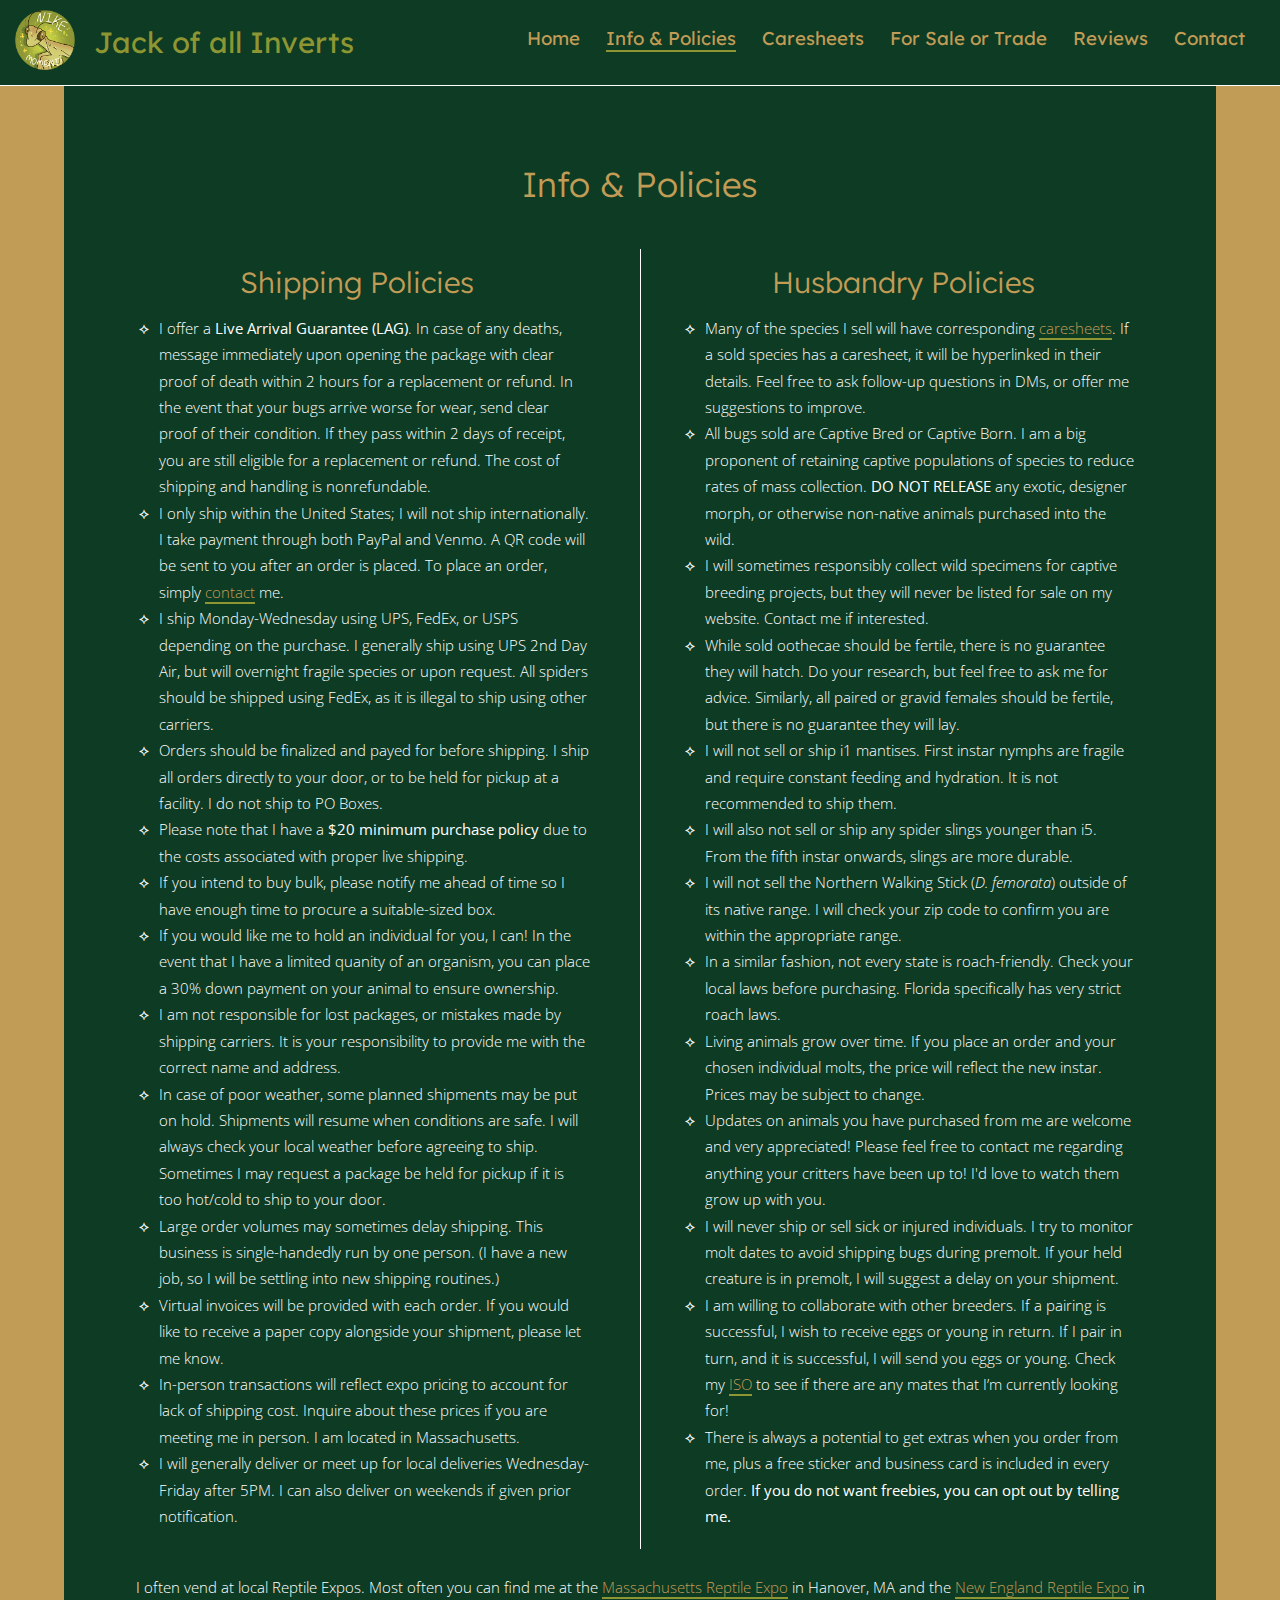
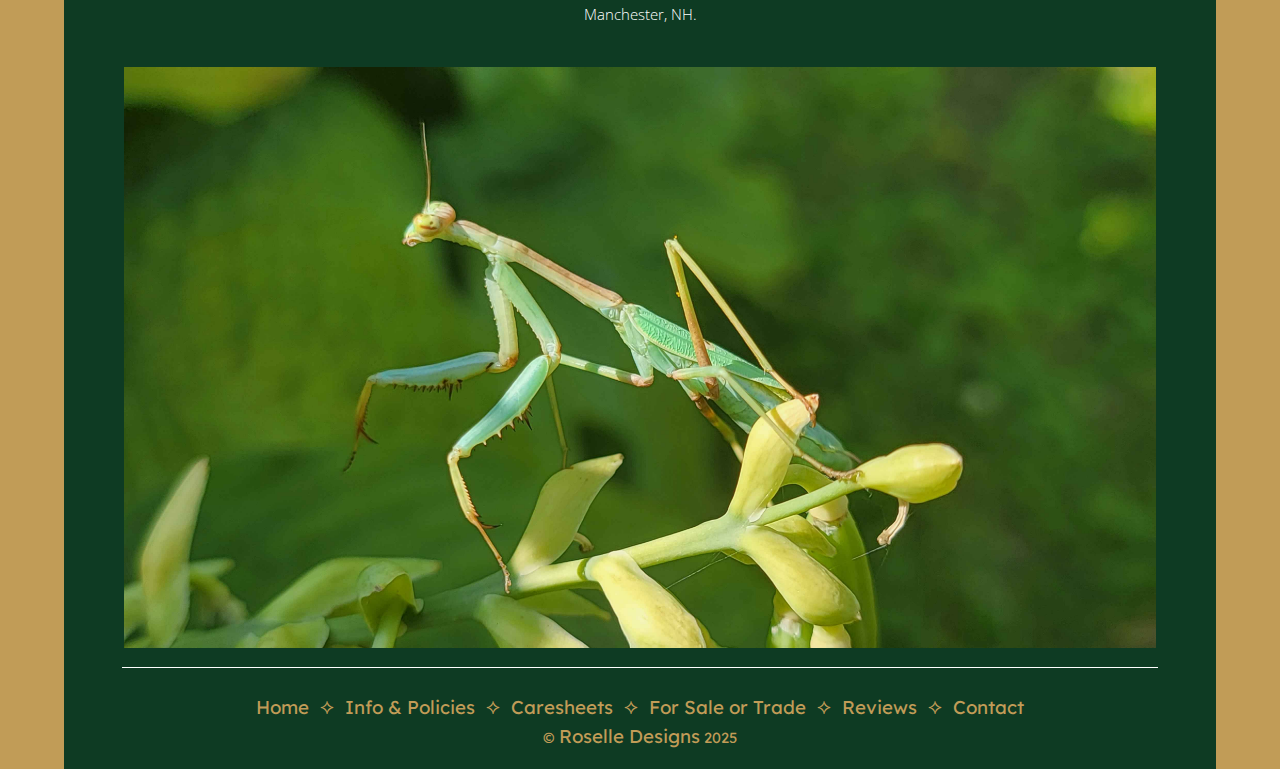
<file: info.html>
<!DOCTYPE html>
<html xmlns="http://www.w3.org/1999/xhtml" lang="en">
<head>
<!-- Google tag (gtag.js) -->
<script async src="https://www.googletagmanager.com/gtag/js?id=G-YMGBQCGGQN"></script>
<script>
  window.dataLayer = window.dataLayer || [];
  function gtag(){dataLayer.push(arguments);}
  gtag('js', new Date());

  gtag('config', 'G-YMGBQCGGQN');
</script>
<link rel="icon" type="image/png" href="images/favicon.ico">
<meta http-equiv="Content-Type" content="text/html; charset=utf-8" />
<meta name="keywords" content="entomology, mantis, mantids, praying mantis, invertebrates, stick insects, phasmids,  spiders, spider, jumping spider, arachnids, beetles, stag beetle, flower beetle, feeder insects, insects, moths, fruit flies, isopods, bugs, bugs for sale, insects for sale, mantis for sale, mantises for sale, invertebrates for sale, nymphs for sale, mantis breeding, insect breeding, spider breeding, mantis oothecae, oothecae, mantis egg case, mantis nymph, beetle for sale, beetles for sale, isopods for sale, feeder insects for sale, ghost mantis, Phyllocrania paradoxa, Parasphendale agrionina, budwing mantis, european mantis, Mantis religiosa, ant mantis, asian ant mantis, carolina mantis, Stagmomantis, dead leaf mantis, walking stick, moths for sale, butterflies for sale, bold jumping spider, regal jumping spider, black widow, spiders for sale, roaches, cockroaches, roaches for sale, flower mantis, pet insects, pet bugs, invertebrate curation, invert keeper, insect cups, JOAI, Jack of all Invertebrates, Jack of all Inverts"> 
<meta name="viewport" content="width=device-width, initial-scale=1.0">
<title>Info &amp; Policies | Jack of all Inverts</title>
<link rel="stylesheet" href="scripts/styles.css">
</head>
<body>
<script src="scripts/mobilenav.js"></script> 
<header>
<a href="index.html" style="border-bottom:0px solid transparent;"><div class="logo"><img src="images/nikemoment.png" alt="Nike Moment!"/></div>
<h1>Jack of all Inverts</h1></a>
	<div class="menuicon">
	  <a href="#" onclick="navToggle()">
    	<div>
		<div class="menuiconbars"></div>
		<div class="menuiconbars"></div>
		<div class="menuiconbars"></div>
        </div>
      </a>
    </div>

<nav id="nav">
<ul>
<li><p><a href="index.html">Home</a></p></li>
<li><p><a class="active" href="info.html">Info &amp; Policies</a></p></li>
<li><p><a href="caresheets.html">Caresheets</a></p></li>
<li><p><a href="forsale.html">For Sale or Trade</a></p></li>
<!--<li><p><a href="vendor.html">Expo Vendor</a></p></li>-->
<li><p><a href="reviews.html">Reviews</a></p></li>
<li><p><a href="contact.html">Contact</a></p></li>
</ul>
</nav>
</header>

<main id="main">
    <div class="content sidepage">
	<!--<p align="center" style="font-size:15pt;"><b>WINTER WEATHER: SHIPPING PERIODS WILL BE SPORADIC.</b><br>Contact me if you've placed an order and haven't recieved it yet.</p>-->
        <h2>Info &amp; Policies</h2>
   <div class="infoleft">   
	<h3>Shipping Policies</h3>   
	<ul>
    <li>I offer a <strong>Live Arrival Guarantee (LAG)</strong>. In case of any deaths, message immediately upon opening the package with clear proof of death within 2 hours for a replacement or refund. In the event that your bugs arrive worse for wear, send clear proof of their condition. If they pass within 2 days of receipt, you are still eligible for a replacement or refund. The cost of shipping and handling is nonrefundable.</li>
	<li>I only ship within the United States; I will not ship internationally. I take payment through both PayPal and Venmo. A QR code will be sent to you after an order is placed. To place an order, simply <a href="contact.html">contact</a> me.</li>
    <li>I ship Monday-Wednesday using UPS, FedEx, or USPS depending on the purchase. I generally ship using UPS 2nd Day Air, but will overnight fragile species or upon request. All spiders should be shipped using FedEx, as it is illegal to ship using other carriers.</li>
	<li>Orders should be finalized and payed for<!-- the weekend--> before shipping. I ship all orders directly to your door, or to be held for pickup at a facility. I do not ship to PO Boxes.</li>
    <li>Please note that I have a <strong>$20 minimum purchase policy</strong> due to the costs associated with proper live shipping.</li>
	<li>If you intend to buy bulk, please notify me ahead of time so I have enough time to procure a suitable-sized box.</li>
	<li>If you would like me to hold an individual for you, I can! In the event that I have a limited quanity of an organism, you can place a 30% down payment on your animal to ensure ownership.</li>
    <li>I am not responsible for lost packages, or mistakes made by shipping carriers. It is your responsibility to provide me with the correct name and address.</li>
    <li>In case of poor weather, some planned shipments may be put on hold. Shipments will resume when conditions are safe. I will always check your local weather before agreeing to ship. Sometimes I may request a package be held for pickup if it is too hot/cold to ship to your door.</li>    
    <li>Large order volumes may sometimes delay shipping. This business is single-handedly run by one person. (I have a new job, so I will be settling into new shipping routines.)</li>
	<li>Virtual invoices will be provided with each order. If you would like to receive a paper copy alongside your shipment, please let me know.</li>
    <li>In-person transactions will reflect expo pricing to account for lack of shipping cost. Inquire about these prices if you are meeting me in person. I am located in Massachusetts.</li>
	<li>I will generally deliver or meet up for local deliveries Wednesday-Friday after 5PM. I can also deliver on weekends if given prior notification.</li>
</ul>
</div>
<div class="inforight">
		<h3>Husbandry Policies</h3>  
<ul>
    <li>Many of the species I sell will have corresponding <a href="caresheets.html">caresheets</a>. If a sold species has a caresheet, it will be hyperlinked in their details. Feel free to ask follow-up questions in DMs, or offer me suggestions to improve.</li>
	<li>All bugs sold are Captive Bred or Captive Born. I am a big proponent of retaining captive populations of species to reduce rates of mass collection. <strong>DO NOT RELEASE</strong> any exotic, designer morph, or otherwise non-native animals purchased into the wild.</li>
	<li>I will sometimes responsibly collect wild specimens for captive breeding projects, but they will never be listed for sale on my website. Contact me if interested.</li>
    <li>While sold oothecae should be fertile, there is no guarantee they will hatch. Do your research, but feel free to ask me for advice. Similarly, all paired or gravid females should be fertile, but there is no guarantee they will lay.</li>
    <li>I will not sell or ship i1 mantises. First instar nymphs are fragile and require constant feeding and hydration. It is not recommended to ship them.</li>
	<li>I will also not sell or ship any spider slings younger than i5. From the fifth instar onwards, slings are more durable.</li>
    <li>I will not sell the Northern Walking Stick (<i>D. femorata</i>) outside of its native range. I will check your zip code to confirm you are within the appropriate range.</li>
	<li>In a similar fashion, not every state is roach-friendly. Check your local laws before purchasing. Florida specifically has very strict roach laws.</li>
	<li>Living animals grow over time. If you place an order and your chosen individual molts, the price will reflect the new instar. Prices may be subject to change.</li>	
	<li>Updates on animals you have purchased from me are welcome and very appreciated! Please feel free to contact me regarding anything your critters have been up to! I'd love to watch them grow up with you.</li>
	<li>I will never ship or sell sick or injured individuals. I try to monitor molt dates to avoid shipping bugs during premolt. If your held creature is in premolt, I will suggest a delay on your shipment.</li>
    <li>I am willing to collaborate with other breeders. If a pairing is successful, I wish to receive eggs or young in return. If I pair in turn, and it is successful, I will send you eggs or young. Check my <a href="index.html#iso">ISO</a> to see if there are any mates that I’m currently looking for!</li>
    <li>There is always a potential to get extras when you order from me, plus a free sticker and business card is included in every order. <b>If you do not want freebies, you can opt out by telling me.</b></li>
</ul></div>
	<p align="center">I often vend at local Reptile Expos. Most often you can find me at the <a target="_blank" rel="noopener noreferrer" href="https://www.massreptileexpo.com/"> Massachusetts Reptile Expo</a> in Hanover, MA and the <a target="_blank" rel="noopener noreferrer" href="https://reptileexpo.com/all-shows/newhampshire/">New England Reptile Expo</a> in Manchester, NH.</p></br></br>
	<p align="center"><img src="images/NikeGreen.jpg" alt="Nike">
    </div>
    <footer>
        <ul>
            <li><a href="index.html">Home</a></li> &#10209;
            <li><a class="active" href="info.html">Info &amp; Policies</a></li> &#10209;
            <li><a href="caresheets.html">Caresheets</a></li> &#10209;
            <li><a href="forsale.html">For Sale or Trade</a></li> &#10209;
			<!--<li><p><a href="vendor.html">Expo Vendor</a></p></li> &#10209;-->
            <li><a href="reviews.html">Reviews</a></li> &#10209;
            <li><a href="contact.html">Contact</a></li>
        </ul>
<p>&#169; <a href="https://jennasr123.github.io" target="_blank">Roselle Designs</a> 2025</p>
    </footer>
</main>
</body>
</html>
</file>
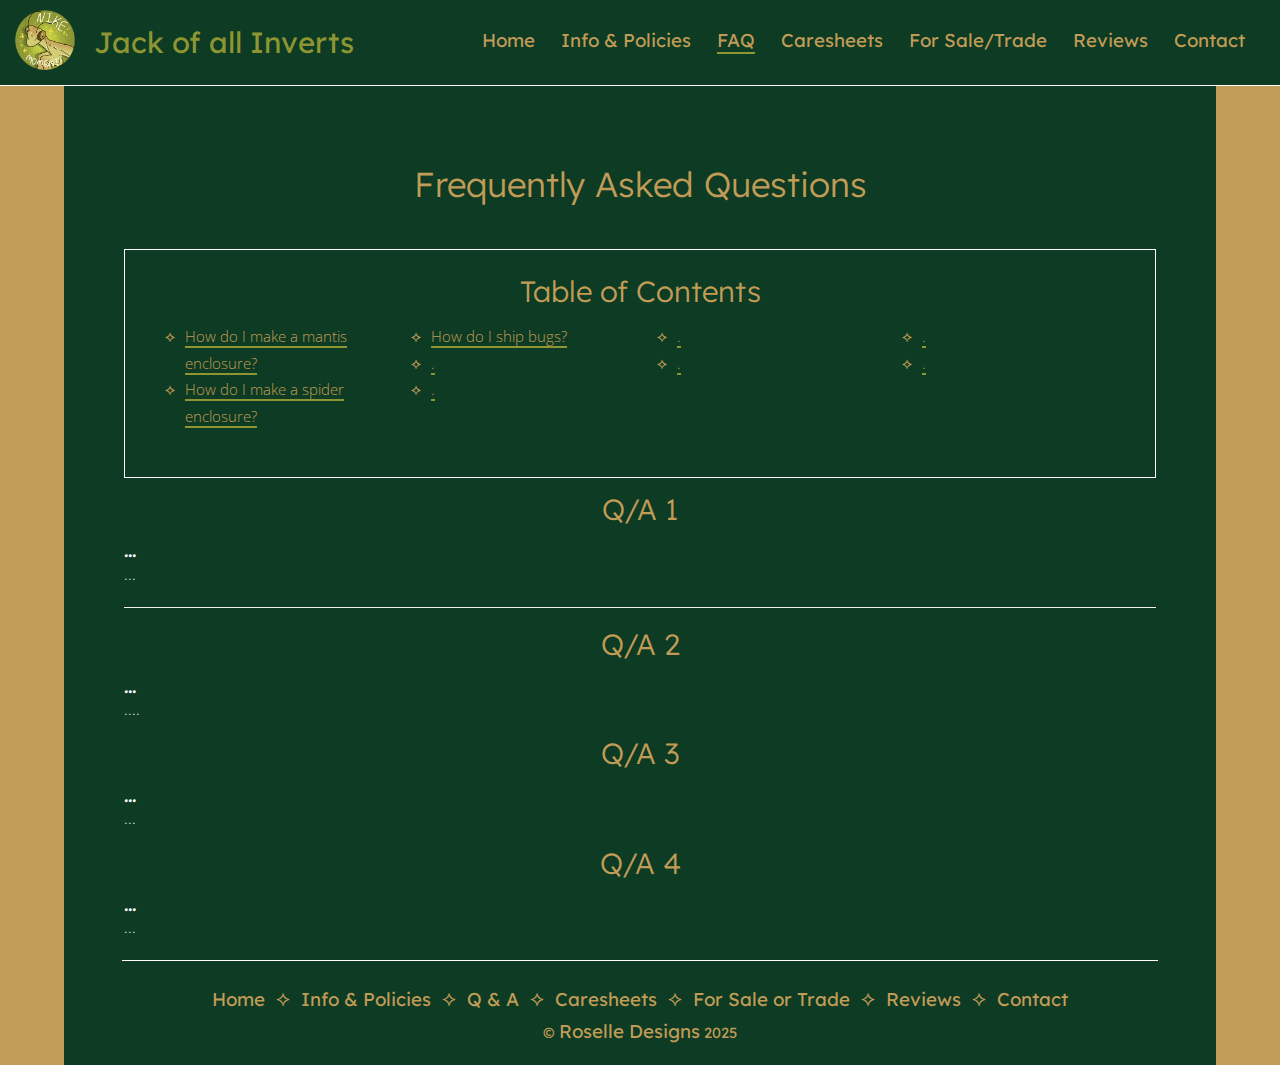
<file: questions.html>
<!DOCTYPE html>
<html xmlns="http://www.w3.org/1999/xhtml" lang="en">
<head>
<!-- Google tag (gtag.js) -->
<script async src="https://www.googletagmanager.com/gtag/js?id=G-YMGBQCGGQN"></script>
<script>
  window.dataLayer = window.dataLayer || [];
  function gtag(){dataLayer.push(arguments);}
  gtag('js', new Date());

  gtag('config', 'G-YMGBQCGGQN');
</script>
<link rel="icon" type="image/png" href="images/favicon.ico">
<meta http-equiv="Content-Type" content="text/html; charset=utf-8" />
<meta name="keywords" content="entomology, mantis, mantids, praying mantis, invertebrates, stick insects, phasmids,  spiders, spider, jumping spider, arachnids, beetles, stag beetle, flower beetle, feeder insects, insects, moths, fruit flies, isopods, bugs, bugs for sale, insects for sale, mantis for sale, mantises for sale, invertebrates for sale, nymphs for sale, mantis breeding, insect breeding, spider breeding, mantis oothecae, oothecae, mantis egg case, mantis nymph, beetle for sale, beetles for sale, isopods for sale, feeder insects for sale, ghost mantis, Phyllocrania paradoxa, Parasphendale agrionina, budwing mantis, european mantis, Mantis religiosa, ant mantis, asian ant mantis, carolina mantis, Stagmomantis, dead leaf mantis, walking stick, moths for sale, butterflies for sale, bold jumping spider, regal jumping spider, black widow, spiders for sale, roaches, cockroaches, roaches for sale, flower mantis, pet insects, pet bugs, invertebrate curation, invert keeper, insect cups, JOAI, Jack of all Invertebrates, Jack of all Inverts"> 
<meta name="viewport" content="width=device-width, initial-scale=1.0">
<title>Question & Answer | Jack of all Inverts</title>
<link rel="stylesheet" href="scripts/styles.css">
<link rel="stylesheet" href="https://maxcdn.bootstrapcdn.com/bootstrap/3.4.1/css/bootstrap.min.css">
  <script src="https://ajax.googleapis.com/ajax/libs/jquery/3.5.1/jquery.min.js"></script>
  <script src="https://maxcdn.bootstrapcdn.com/bootstrap/3.4.1/js/bootstrap.min.js"></script>
	</head>
<body><script src="scripts/mobilenav.js"></script>
<header>
    <div class="logo"><a style="border-bottom:0px solid transparent;" href="index.html"><img src="images/nikemoment.png" alt="Nike Moment!"></a></div>
    <h1><a style="border-bottom:0px solid transparent;" href="index.html">Jack of all Inverts</a></h1>
    <div class="menuicon">
	  <a href="#" onclick="navToggle()">
    	<div>
			<div class="menuiconbars"></div>
			<div class="menuiconbars"></div>
			<div class="menuiconbars"></div>
        </div>
      </a>
    </div>
    <nav id="nav">
<ul>
<li><p><a href="index.html">Home</a></p></li>
<li><p><a href="info.html">Info &amp; Policies</a></p></li>
<li><p><a class="active" href="questions.html">FAQ</a></p></li>
<li><p><a href="caresheets.html">Caresheets</a></p></li>
<li><p><a href="forsale.html">For Sale/Trade</a></p></li>
<!--<li><p><a href="vendor.html">Expo Vendor</a></p></li>-->
<li><p><a href="reviews.html">Reviews</a></p></li>
<li><p><a href="contact.html">Contact</a></p></li>
</ul>
    </nav>
</header>
<main id="main">
    <div class="content sidepage caresheets">
        <h2>Frequently Asked Questions</h2>
        <div class="toc">
            <h3 style="text-align:center;">Table of Contents</h3>
            <div class="row">
                <div class="column">
                    <ul>
                        <li><a href="#mantissetup">How do I make a mantis enclosure?</a></li>
						<li><a href="#sidersetup">How do I make a spider enclosure?</a></li>
                    </ul>
                </div>
                <div class="column">
                    <ul>
						
                        <li><a href="#shipping">How do I ship bugs?</a></li>
						<li><a href="#.">.</a></li>
						<li><a href="#.">.</a></li>						
                    </ul>
                </div>
                <div class="column">
                    <ul>
						<li><a href="#.">.</a></li>
						<li><a href="#.">.</a></li>
						
                    </ul>
                </div>
                <div class="column">
                    <ul>
						<li><a href="#.">.</a></li>
						<li><a href="#.">.</a></li>	
                    </ul>
                </div>
            </div>
        </div>
<h3 id="shipping">Q/A 1</h3>
<h5>...</h5>
<p>...</p>
<hr>
<h3 id="mantissetup">Q/A 2</h3>
<h5>...</h5>
<p>....</p>
<h3 id="spidersetup">Q/A 3</h3>
<h5>...</h5>
<p>...</p>
<h3 id="enclosure">Q/A 4</h3>
<h5>...</h5>
<p>...</p>
    </div>
    <footer>
        <ul>
<li><p><a href="index.html">Home</a></p></li> &#10209;
<li><p><a href="info.html">Info &amp; Policies</a></p></li> &#10209;
<li><p><a class="active" href="questions.html">Q &amp; A</a></p></li> &#10209;
<li><p><a href="caresheets.html">Caresheets</a></p></li> &#10209;
<li><p><a href="forsale.html">For Sale or Trade</a></p></li> &#10209;
<!--<li><p><a href="vendor.html">Expo Vendor</a></p></li> &#10209;-->
<li><p><a href="reviews.html">Reviews</a></p></li> &#10209;
<li><p><a href="contact.html">Contact</a></p></li>
</ul>
<p>&#169; <a href="https://jennasr123.github.io" target="_blank">Roselle Designs</a> 2025</p>
    </footer>
</main>
</body>
</html>
</file>
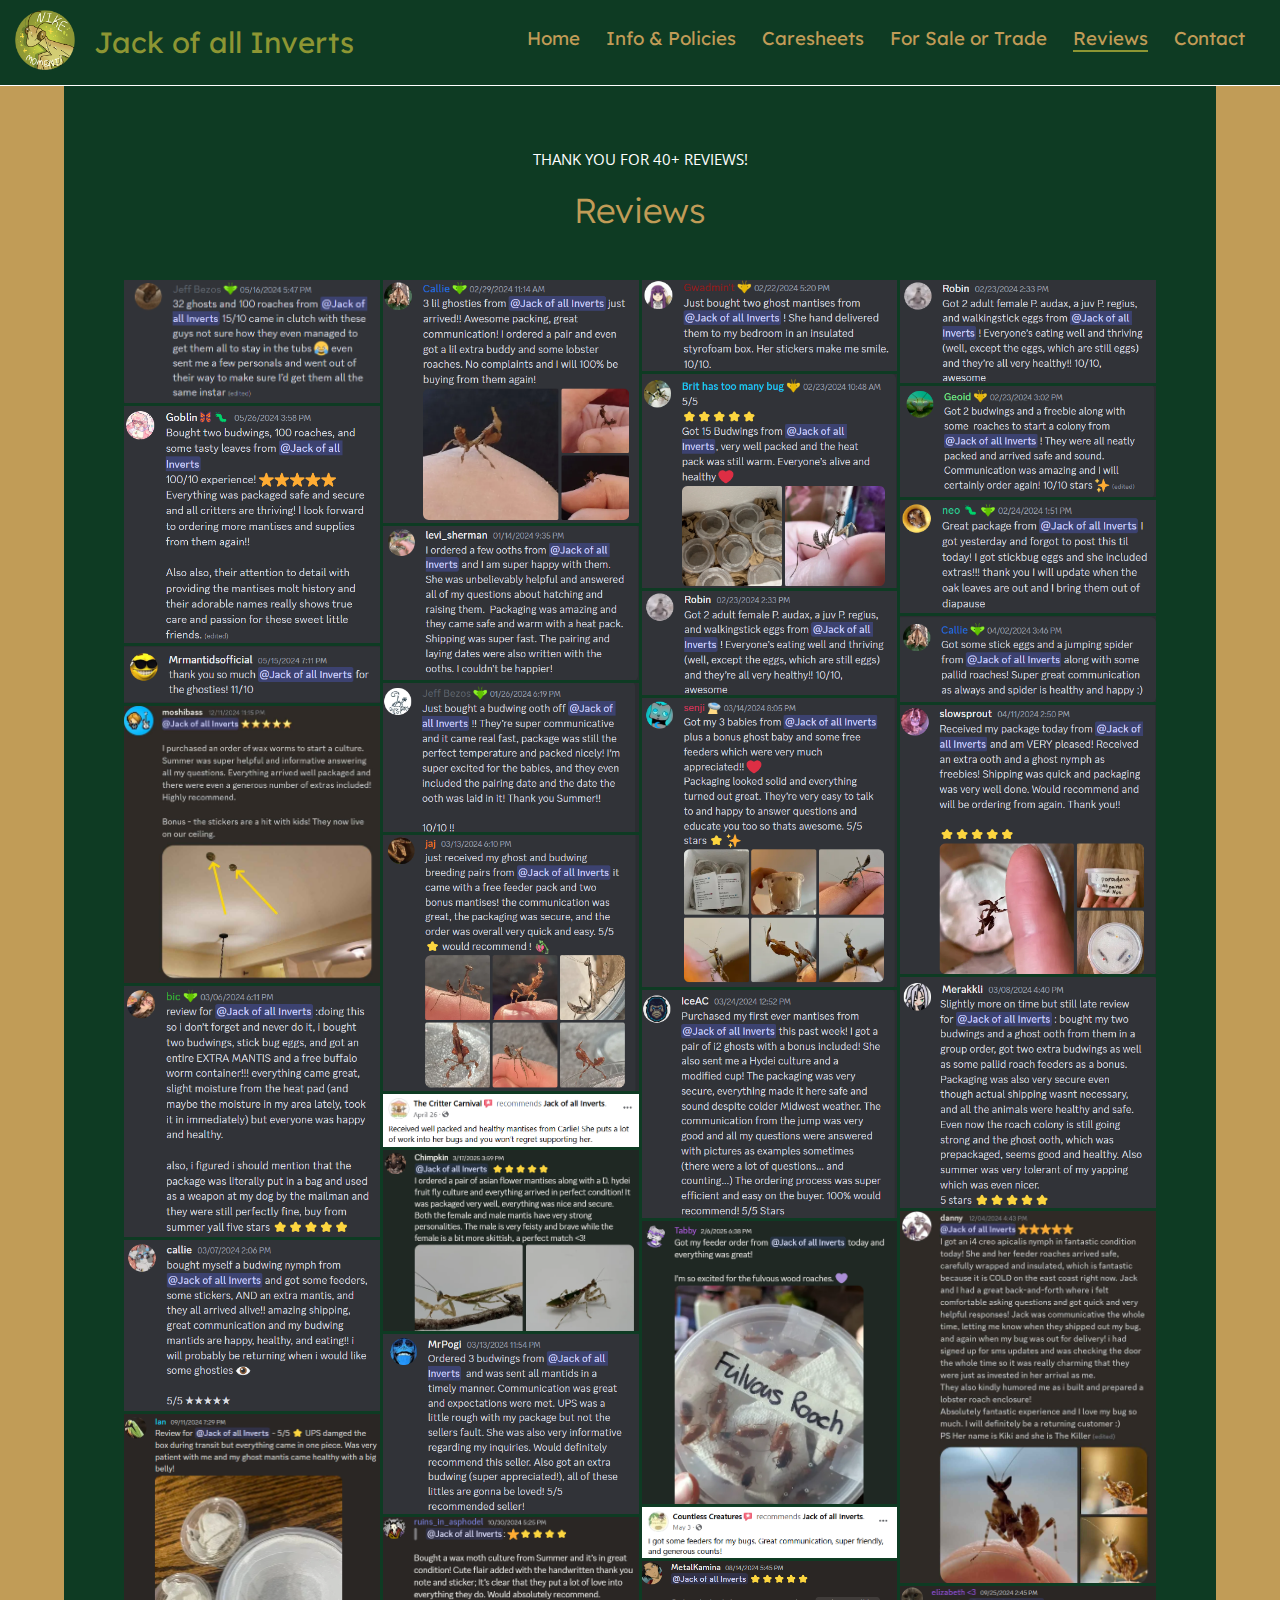
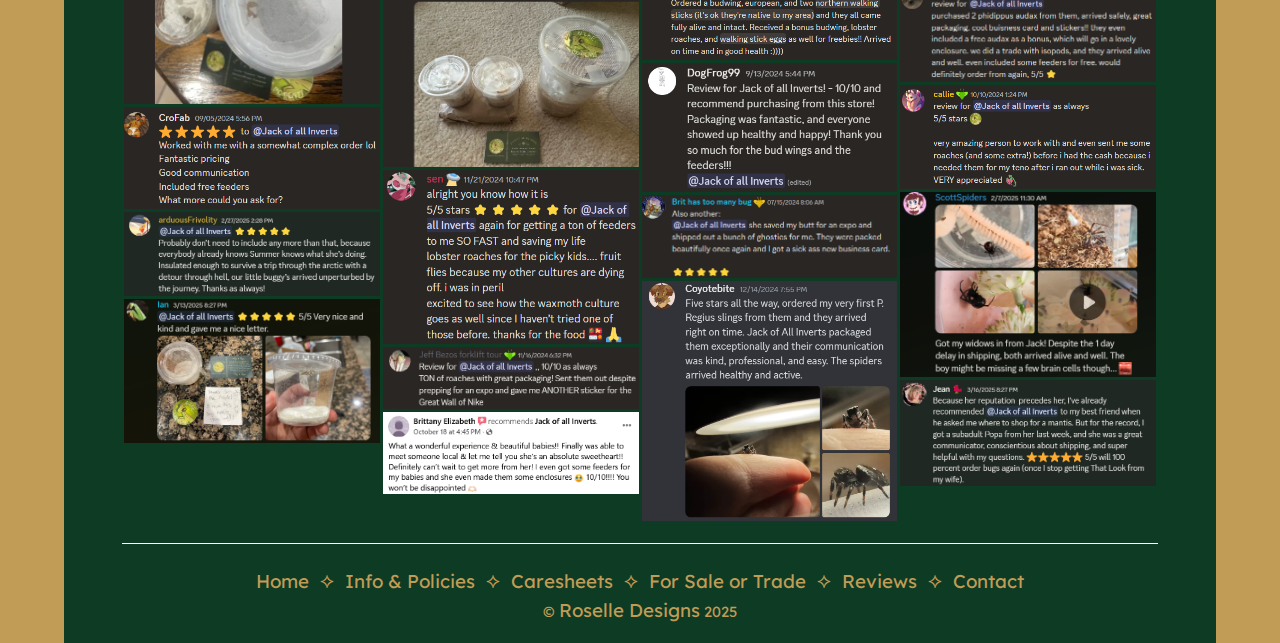
<file: reviews.html>
<!DOCTYPE html>
<html xmlns="http://www.w3.org/1999/xhtml" lang="en">
<head>
<!-- Google tag (gtag.js) -->
<script async src="https://www.googletagmanager.com/gtag/js?id=G-LG71F2M3NN"></script>
<script>
  window.dataLayer = window.dataLayer || [];
  function gtag(){dataLayer.push(arguments);}
  gtag('js', new Date());

  gtag('config', 'G-LG71F2M3NN');
</script>
<link rel="icon" type="image/png" href="images/favicon.ico">
<meta http-equiv="Content-Type" content="text/html; charset=utf-8" />
<meta name="keywords" content="entomology, mantis, mantids, praying mantis, invertebrates, stick insects, phasmids,  spiders, spider, jumping spider, arachnids, beetles, stag beetle, flower beetle, feeder insects, insects, moths, fruit flies, isopods, bugs, bugs for sale, insects for sale, mantis for sale, mantises for sale, invertebrates for sale, nymphs for sale, mantis breeding, insect breeding, spider breeding, mantis oothecae, oothecae, mantis egg case, mantis nymph, beetle for sale, beetles for sale, isopods for sale, feeder insects for sale, ghost mantis, Phyllocrania paradoxa, Parasphendale agrionina, budwing mantis, european mantis, Mantis religiosa, ant mantis, asian ant mantis, carolina mantis, Stagmomantis, dead leaf mantis, walking stick, moths for sale, butterflies for sale, bold jumping spider, regal jumping spider, black widow, spiders for sale, roaches, cockroaches, roaches for sale, flower mantis, pet insects, pet bugs, invertebrate curation, invert keeper, insect cups, JOAI, Jack of all Invertebrates, Jack of all Inverts"> 
<meta name="viewport" content="width=device-width, initial-scale=1.0">
<title>Reviews | Jack of all Inverts</title>
<link rel="stylesheet" href="scripts/styles.css">
</head>

<body>
<script src="scripts/mobilenav.js"></script> 
<header>
<a href="index.html" style="border-bottom:0px solid transparent;"><div class="logo"><img src="images/nikemoment.png" alt="Nike Moment!"/></div>
<h1>Jack of all Inverts</h1></a>
	<div class="menuicon">
	  <a href="#" onclick="navToggle()">
    	<div>
		<div class="menuiconbars"></div>
		<div class="menuiconbars"></div>
		<div class="menuiconbars"></div>
        </div>
      </a>
    </div>

<nav id="nav">
<ul>
<li><p><a href="index.html">Home</a></p></li>
<li><p><a href="info.html">Info &amp; Policies</a></p></li>
<li><p><a href="caresheets.html">Caresheets</a></p></li>
<li><p><a href="forsale.html">For Sale or Trade</a></p></li>
<!--<li><p><a href="vendor.html">Expo Vendor</a></p></li>-->
<li><p><a class="active" href="reviews.html">Reviews</a></p></li>
<li><p><a href="contact.html">Contact</a></p></li>
</ul>
</nav>
</header>

<main id="main">
<div class="content sidepage">
	<p align="center"><b>THANK YOU FOR 40+ REVIEWS!</b></p>
	<h2>Reviews</h2>
	  <div class="artgallery">
    <div class="row">
      <div class="column">
        <img  alt="" src="images/reviews/review2.png"  />
        <img  alt="" src="images/reviews/review3.png" />
        <img  alt="" src="images/reviews/review4.png" />
		<img  alt="" src="images/reviews/review36.png" />
	    <img  alt="" src="images/reviews/review15.png"  />
	    <img  alt="" src="images/reviews/review16.png" />
		<img  alt="" src="images/reviews/review29.png" />
		<img  alt="" src="images/reviews/review24.png" />
		<img  alt="" src="images/reviews/review38.png" />
		<img  alt="" src="images/reviews/review41.png" />
		
      </div>
      <div class="column">
        <img  alt="" src="images/reviews/review14.png" />
        <img  alt="" src="images/reviews/review6.png" />
        <img  alt="" src="images/reviews/review7.png" />
		<img  alt="" src="images/reviews/review18.png" />
		<img  alt="" src="images/reviews/review5.png" />
		<img  alt="" src="images/reviews/review42.png" />
		<img  alt="" src="images/reviews/review19.png" />
		<img  alt="" src="images/reviews/review31.png" />
		<img  alt="" src="images/reviews/review34.png" />
		<img  alt="" src="images/reviews/review33.png" />
		<img  alt="" src="images/reviews/review32.png" />
		
      </div>
      <div class="column">
        <img  alt="" src="images/reviews/review8.png" />
        <img  alt="" src="images/reviews/review9.png" />
        <img  alt="" src="images/reviews/review10.png" />
		<img  alt="" src="images/reviews/review20.png" />
		<img  alt="" src="images/reviews/review21.png" />
		<img  alt="" src="images/reviews/review39.png" />
		<img  alt="" src="images/reviews/review1.png" />
		<img  alt="" src="images/reviews/review25.png" />
	    <img  alt="" src="images/reviews/review28.png" />
		<img  alt="" src="images/reviews/review26.png" />
		<img  alt="" src="images/reviews/review37.png" />
		
		  
      </div>
      <div class="column">
        <img  alt="" src="images/reviews/review11.png" />
        <img  alt="" src="images/reviews/review12.png" />
        <img  alt="" src="images/reviews/review13.png" />
		<img  alt="" src="images/reviews/review22.png" />
		<img  alt="" src="images/reviews/review23.png" />
		<img  alt="" src="images/reviews/review17.png" />
		<img  alt="" src="images/reviews/review35.png" />
		<img  alt="" src="images/reviews/review27.png" />
		<img  alt="" src="images/reviews/review30.png" />
		<img  alt="" src="images/reviews/review40.png" />
		<img  alt="" src="images/reviews/review43.png" />
      </div>
    </div>
    </div>

</div>
<footer>
<ul>
<li><p><a href="index.html">Home</a></p></li> &#10209;
<li><p><a href="info.html">Info &amp; Policies</a></p></li> &#10209;
<li><p><a href="caresheets.html">Caresheets</a></p></li> &#10209;
<li><p><a href="forsale.html">For Sale or Trade</a></p></li> &#10209;
<!--<li><p><a href="vendor.html">Expo Vendor</a></p></li> &#10209;-->
<li><p><a class="active" href="reviews.html">Reviews</a></p></li> &#10209;
<li><p><a href="contact.html">Contact</a></p></li>
</ul>
<p>&#169; <a href="https://jennasr123.github.io" target="_blank">Roselle Designs</a> 2025</p>
</footer>
</main>
</body>
</html>
</file>
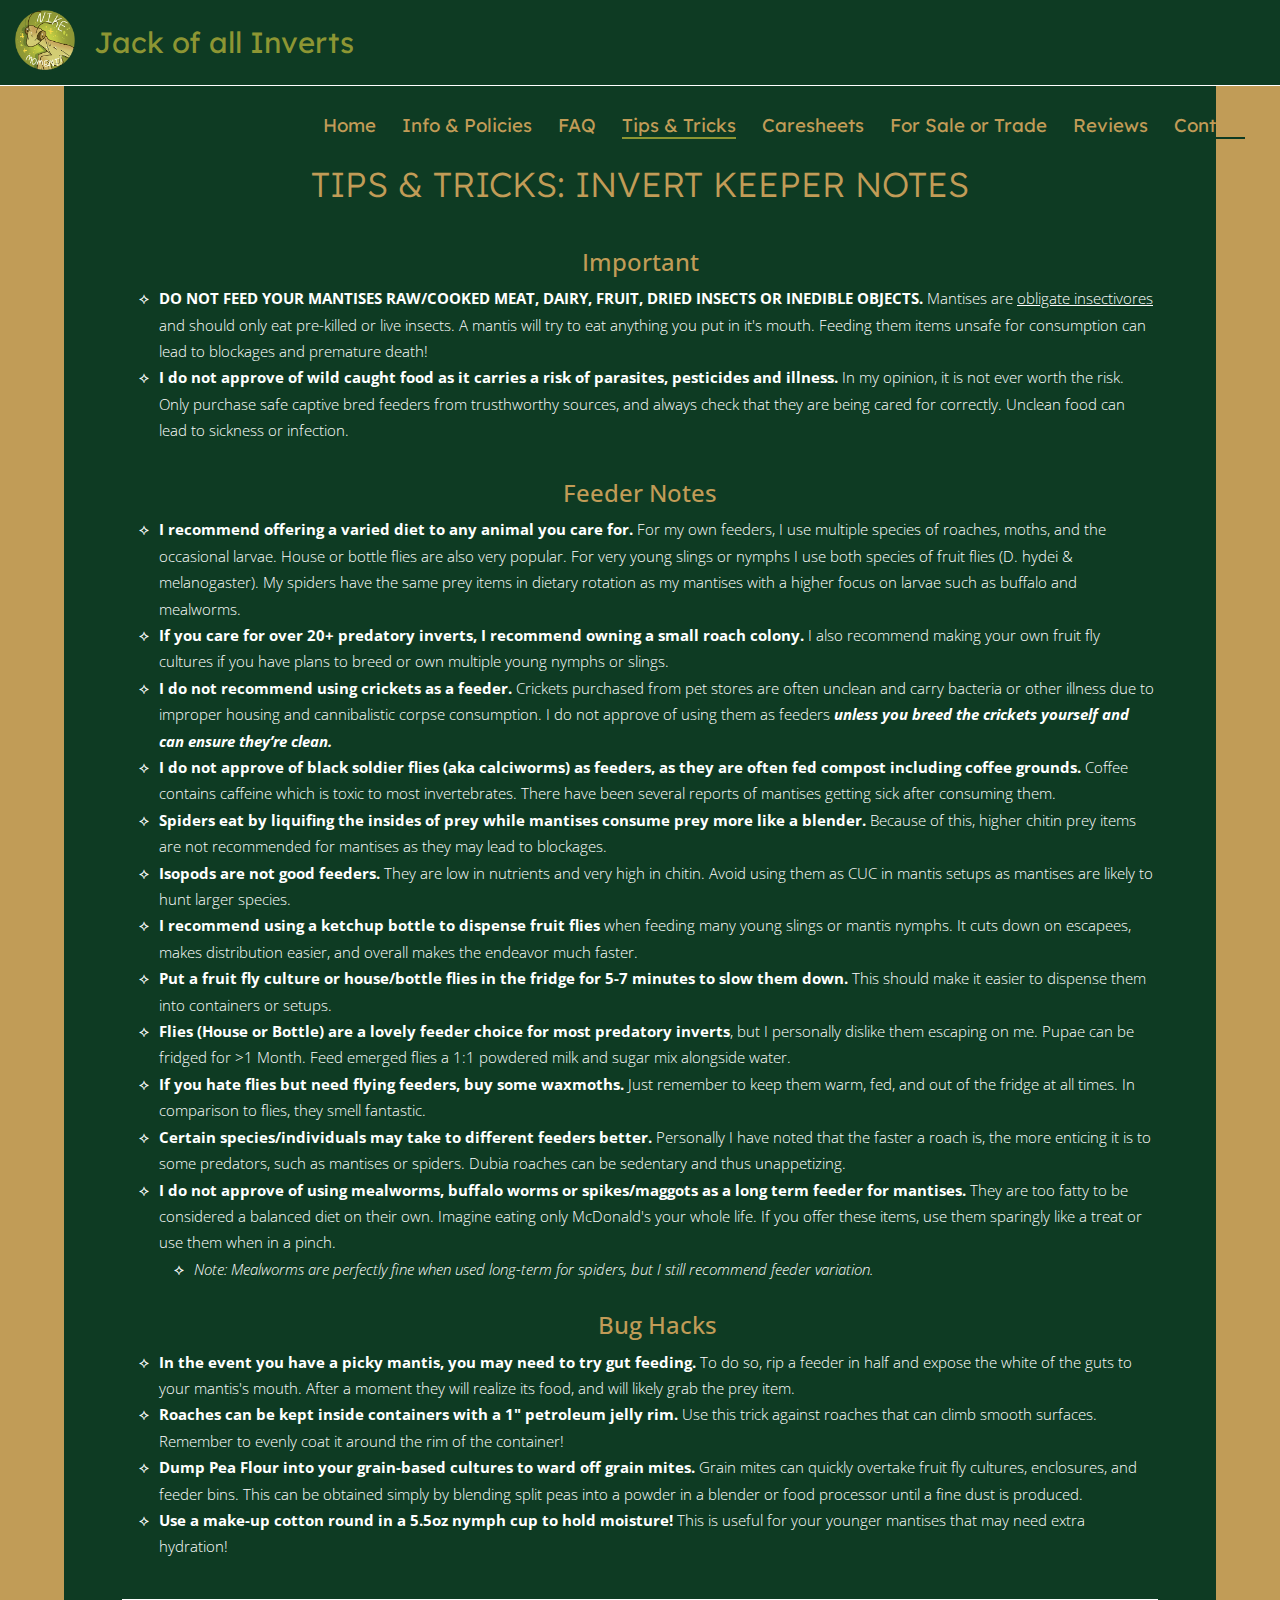
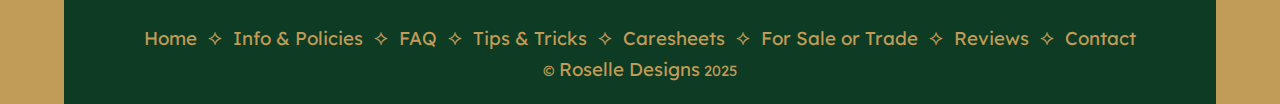
<file: tips.html>
<!DOCTYPE html>
<html xmlns="http://www.w3.org/1999/xhtml" lang="en">
<head>
<!-- Google tag (gtag.js) -->
<script async src="https://www.googletagmanager.com/gtag/js?id=G-YMGBQCGGQN"></script>
<script>
  window.dataLayer = window.dataLayer || [];
  function gtag(){dataLayer.push(arguments);}
  gtag('js', new Date());

  gtag('config', 'G-YMGBQCGGQN');
</script>
<link rel="icon" type="image/png" href="images/favicon.ico">
<meta http-equiv="Content-Type" content="text/html; charset=utf-8" />
<meta name="keywords" content="entomology, mantis, mantids, praying mantis, invertebrates, stick insects, phasmids,  spiders, spider, jumping spider, arachnids, beetles, stag beetle, flower beetle, feeder insects, insects, moths, fruit flies, isopods, bugs, bugs for sale, insects for sale, mantis for sale, mantises for sale, invertebrates for sale, nymphs for sale, mantis breeding, insect breeding, spider breeding, mantis oothecae, oothecae, mantis egg case, mantis nymph, beetle for sale, beetles for sale, isopods for sale, feeder insects for sale, ghost mantis, Phyllocrania paradoxa, Parasphendale agrionina, budwing mantis, european mantis, Mantis religiosa, ant mantis, asian ant mantis, carolina mantis, Stagmomantis, dead leaf mantis, walking stick, moths for sale, butterflies for sale, bold jumping spider, regal jumping spider, black widow, spiders for sale, roaches, cockroaches, roaches for sale, flower mantis, pet insects, pet bugs, invertebrate curation, invert keeper, insect cups, JOAI, Jack of all Invertebrates, Jack of all Inverts"> 
<meta name="viewport" content="width=device-width, initial-scale=1.0">
<title>Tips & Tricks | Jack of all Inverts</title>
<link rel="stylesheet" href="scripts/styles.css">
<link rel="stylesheet" href="https://maxcdn.bootstrapcdn.com/bootstrap/3.4.1/css/bootstrap.min.css">
  <script src="https://ajax.googleapis.com/ajax/libs/jquery/3.5.1/jquery.min.js"></script>
  <script src="https://maxcdn.bootstrapcdn.com/bootstrap/3.4.1/js/bootstrap.min.js"></script>
	</head>
<body><script src="scripts/mobilenav.js"></script>
<header>
    <div class="logo"><a style="border-bottom:0px solid transparent;" href="index.html"><img src="images/nikemoment.png" alt="Nike Moment!"></a></div>
    <h1><a style="border-bottom:0px solid transparent;" href="index.html">Jack of all Inverts</a></h1>
    <div class="menuicon">
	  <a href="#" onclick="navToggle()">
    	<div>
			<div class="menuiconbars"></div>
			<div class="menuiconbars"></div>
			<div class="menuiconbars"></div>
        </div>
      </a>
    </div>
    <nav id="nav">
<ul>
<li><p><a href="index.html">Home</a></p></li>
<li><p><a href="info.html">Info &amp; Policies</a></p></li>
<li><p><a href="faq.html">FAQ</a></p></li>
<li><p><a class="active" href="tips.html">Tips & Tricks</a></p></li>
<li><p><a href="caresheets.html">Caresheets</a></p></li>
<li><p><a href="forsale.html">For Sale or Trade</a></p></li>
<!--<li><p><a href="vendor.html">Next Expo</a></p></li>-->
<li><p><a href="reviews.html">Reviews</a></p></li>
<li><p><a href="contact.html">Contact</a></p></li>
</ul>
    </nav>
</header>
<main id="main">
    <div class="content sidepage caresheets">
<h2 id="tips">TIPS & TRICKS: INVERT KEEPER NOTES</h3>
<ul>
   <h4>Important</h4>
   <li><strong>DO NOT FEED YOUR MANTISES RAW/COOKED MEAT, DAIRY, FRUIT, DRIED INSECTS OR INEDIBLE OBJECTS.</strong> Mantises are <u>obligate insectivores</u> and should only eat pre-killed or live insects. A mantis will try to eat anything you put in it's mouth. Feeding them items unsafe for consumption can lead to blockages and premature death!</li>
	<li><strong>I do not approve of wild caught food as it carries a risk of parasites, pesticides and illness.</strong> In my opinion, it is not ever worth the risk. Only purchase safe captive bred feeders from trusthworthy sources, and always check that they are being cared for correctly. Unclean food can lead to sickness or infection.</li><br>
   <h4>Feeder Notes</h4>
   <li><strong>I recommend offering a varied diet to any animal you care for.&nbsp;</strong>For my own feeders, I use multiple species of roaches, moths, and the occasional larvae. House or bottle flies are also very popular. For very young slings or nymphs I use both species of fruit flies (D. hydei & melanogaster). My spiders have the same prey items in dietary rotation as my mantises with a higher focus on larvae such as buffalo and mealworms.</li>
	<li><strong>If you care for over 20+ predatory inverts, I recommend owning a small roach colony.</strong> I also recommend making your own fruit fly cultures if you have plans to breed or own multiple young nymphs or slings.</li>
	<li><strong>I do not recommend using crickets as a feeder.</strong> Crickets purchased from pet stores are often unclean and carry bacteria or other illness due to improper housing and cannibalistic corpse consumption. I do not approve of using them as feeders&nbsp;<strong><i>unless you breed the crickets yourself and can ensure they’re clean.</i></strong></li>
    <li><strong>I do not approve of black soldier flies (aka calciworms) as feeders, as they are often fed compost including coffee grounds.</strong> Coffee contains caffeine which is toxic to most invertebrates. There have been several reports of mantises getting sick after consuming them.</li>
	<li><strong>Spiders eat by liquifing the insides of prey while mantises consume prey more like a blender.</strong> Because of this, higher chitin prey items are not recommended for mantises as they may lead to blockages.</li>
	<li><strong>Isopods are not good feeders.</strong> They are low in nutrients and very high in chitin. Avoid using them as CUC in mantis setups as mantises are likely to hunt larger species.</li>
	<li><strong>I recommend using a ketchup bottle to dispense fruit flies</strong> when feeding many young slings or mantis nymphs. It cuts down on escapees, makes distribution easier, and overall makes the endeavor much faster.</li>
	<li><strong>Put a fruit fly culture or house/bottle flies in the fridge for 5-7 minutes to slow them down.</strong> This should make it easier to dispense them into containers or setups.</li>
	<li><strong>Flies (House or Bottle) are a lovely feeder choice for most predatory inverts</strong>, but I personally dislike them escaping on me. Pupae can be fridged for >1 Month. Feed emerged flies a 1:1 powdered milk and sugar mix alongside water.</li>
	<li><strong>If you hate flies but need flying feeders, buy some waxmoths.</strong> Just remember to keep them warm, fed, and out of the fridge at all times. In comparison to flies, they smell fantastic.</li>
	<li><strong>Certain species/individuals may take to different feeders better.</strong> Personally I have noted that the faster a roach is, the more enticing it is to some predators, such as mantises or spiders. Dubia roaches can be sedentary and thus unappetizing.</li>
	<li><strong>I do not approve of using mealworms, buffalo worms or spikes/maggots as a long term feeder for mantises.</strong> They are too fatty to be considered a balanced diet on their own. Imagine eating only McDonald's your whole life. If you offer these items, use them sparingly like a treat or use them when in a pinch.&nbsp;
	<ul><li><i>Note: Mealworms are perfectly fine when used long-term for spiders, but I still recommend feeder variation.</i></li></ul>
   <h4>Bug Hacks</h4>
	<li><strong>In the event you have a picky mantis, you may need to try gut feeding.</strong> To do so, rip a feeder in half and expose the white of the guts to your mantis's mouth. After a moment they will realize its food, and will likely grab the prey item.</li>
	<li><strong>Roaches can be kept inside containers with a 1" petroleum jelly rim.</strong> Use this trick against roaches that can climb smooth surfaces. Remember to evenly coat it around the rim of the container!</li>
	<li><strong>Dump Pea Flour into your grain-based cultures to ward off grain mites.</strong> Grain mites can quickly overtake fruit fly cultures, enclosures, and feeder bins. This can be obtained simply by blending split peas into a powder in a blender or food processor until a fine dust is produced.</li>
	<li><strong>Use a make-up cotton round in a 5.5oz nymph cup to hold moisture!</strong> This is useful for your younger mantises that may need extra hydration!</li>
	<!--<li><strong></strong></li>-->
</ul>
    </div>
    <footer>
        <ul>
<li><p><a href="index.html">Home</a></p></li> &#10209;
<li><p><a href="info.html">Info &amp; Policies</a></p></li> &#10209;
<li><p><a href="faq.html">FAQ</a></p></li> &#10209;
<li><p><a class="active" href="tips.html">Tips & Tricks</a></p></li> &#10209;
<li><p><a href="caresheets.html">Caresheets</a></p></li> &#10209;
<li><p><a href="forsale.html">For Sale or Trade</a></p></li> &#10209;
<!--<li><p><a href="vendor.html">Next Expo</a></p></li> &#10209;-->
<li><p><a href="reviews.html">Reviews</a></p></li> &#10209;
<li><p><a href="contact.html">Contact</a></p></li>
</ul>
<p>&#169; <a href="https://jennasr123.github.io" target="_blank">Roselle Designs</a> 2025</p>
    </footer>
</main>
</body>
</html>
</file>
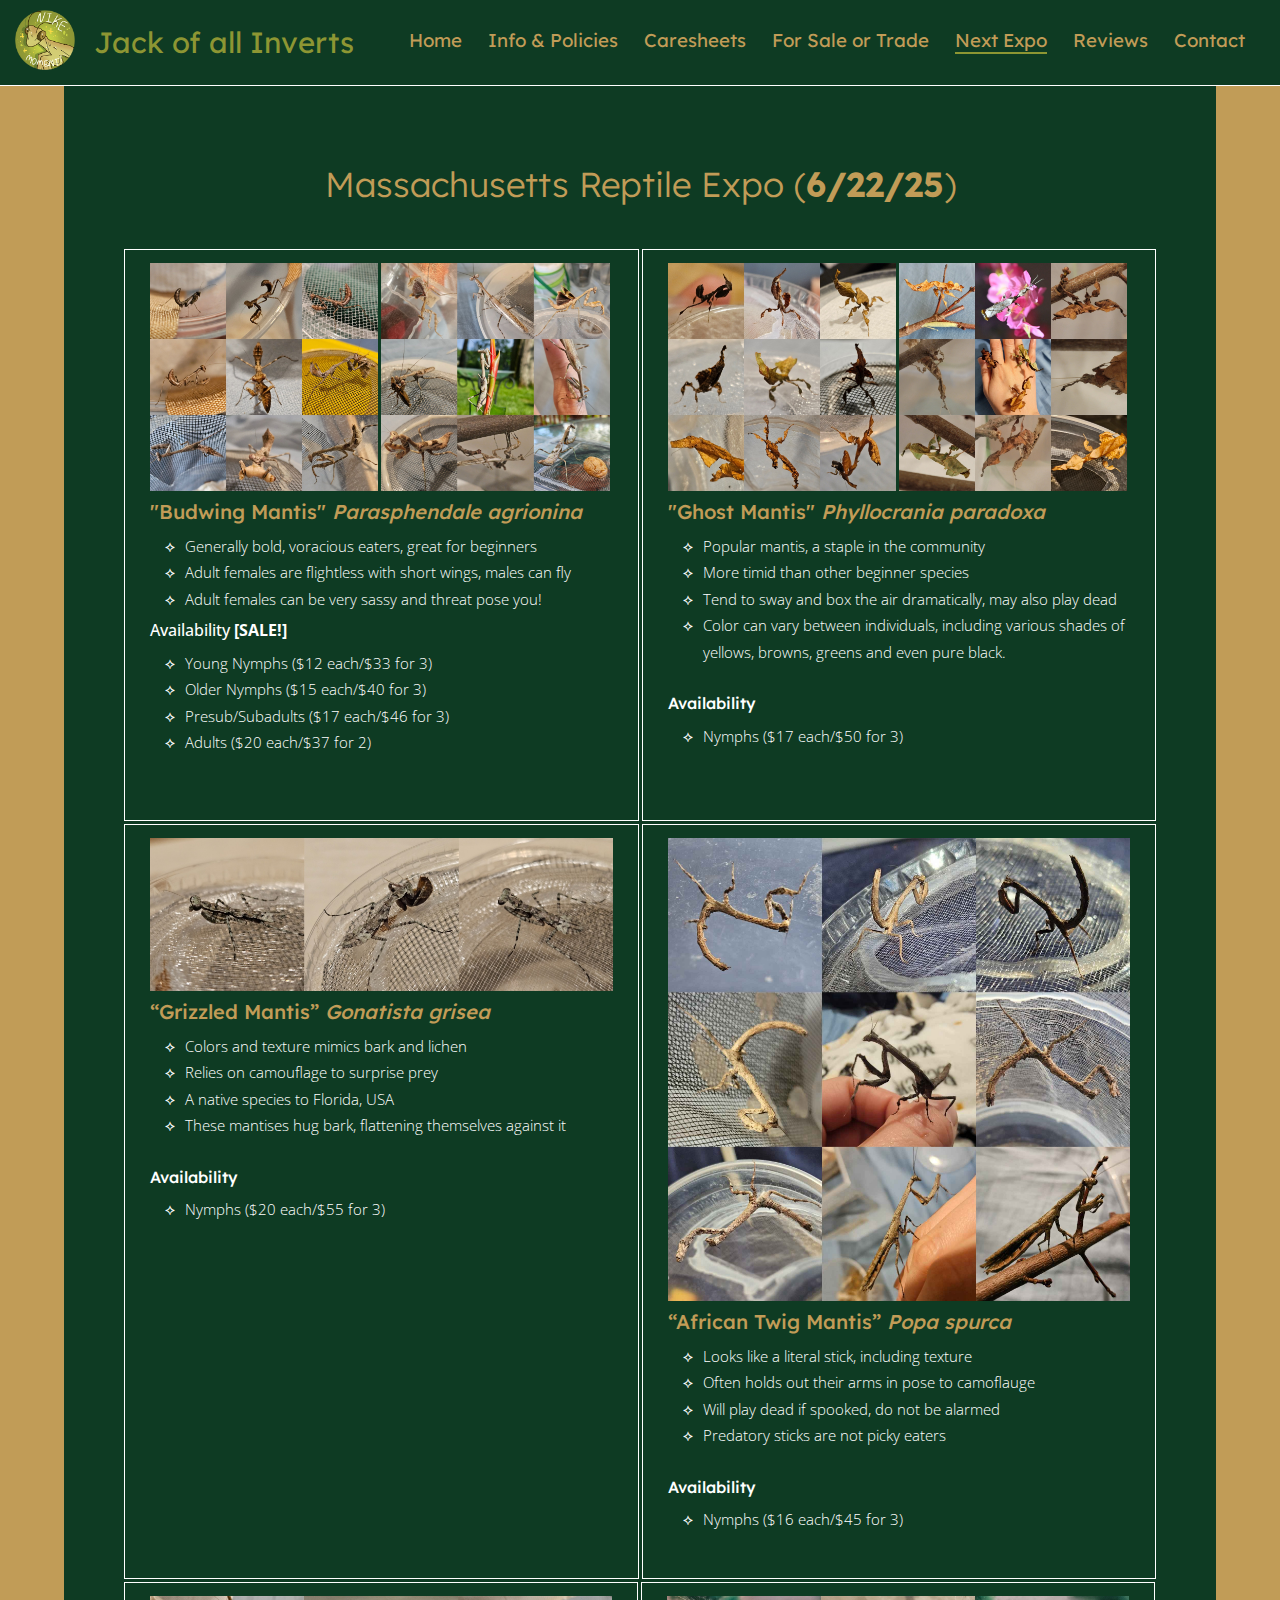
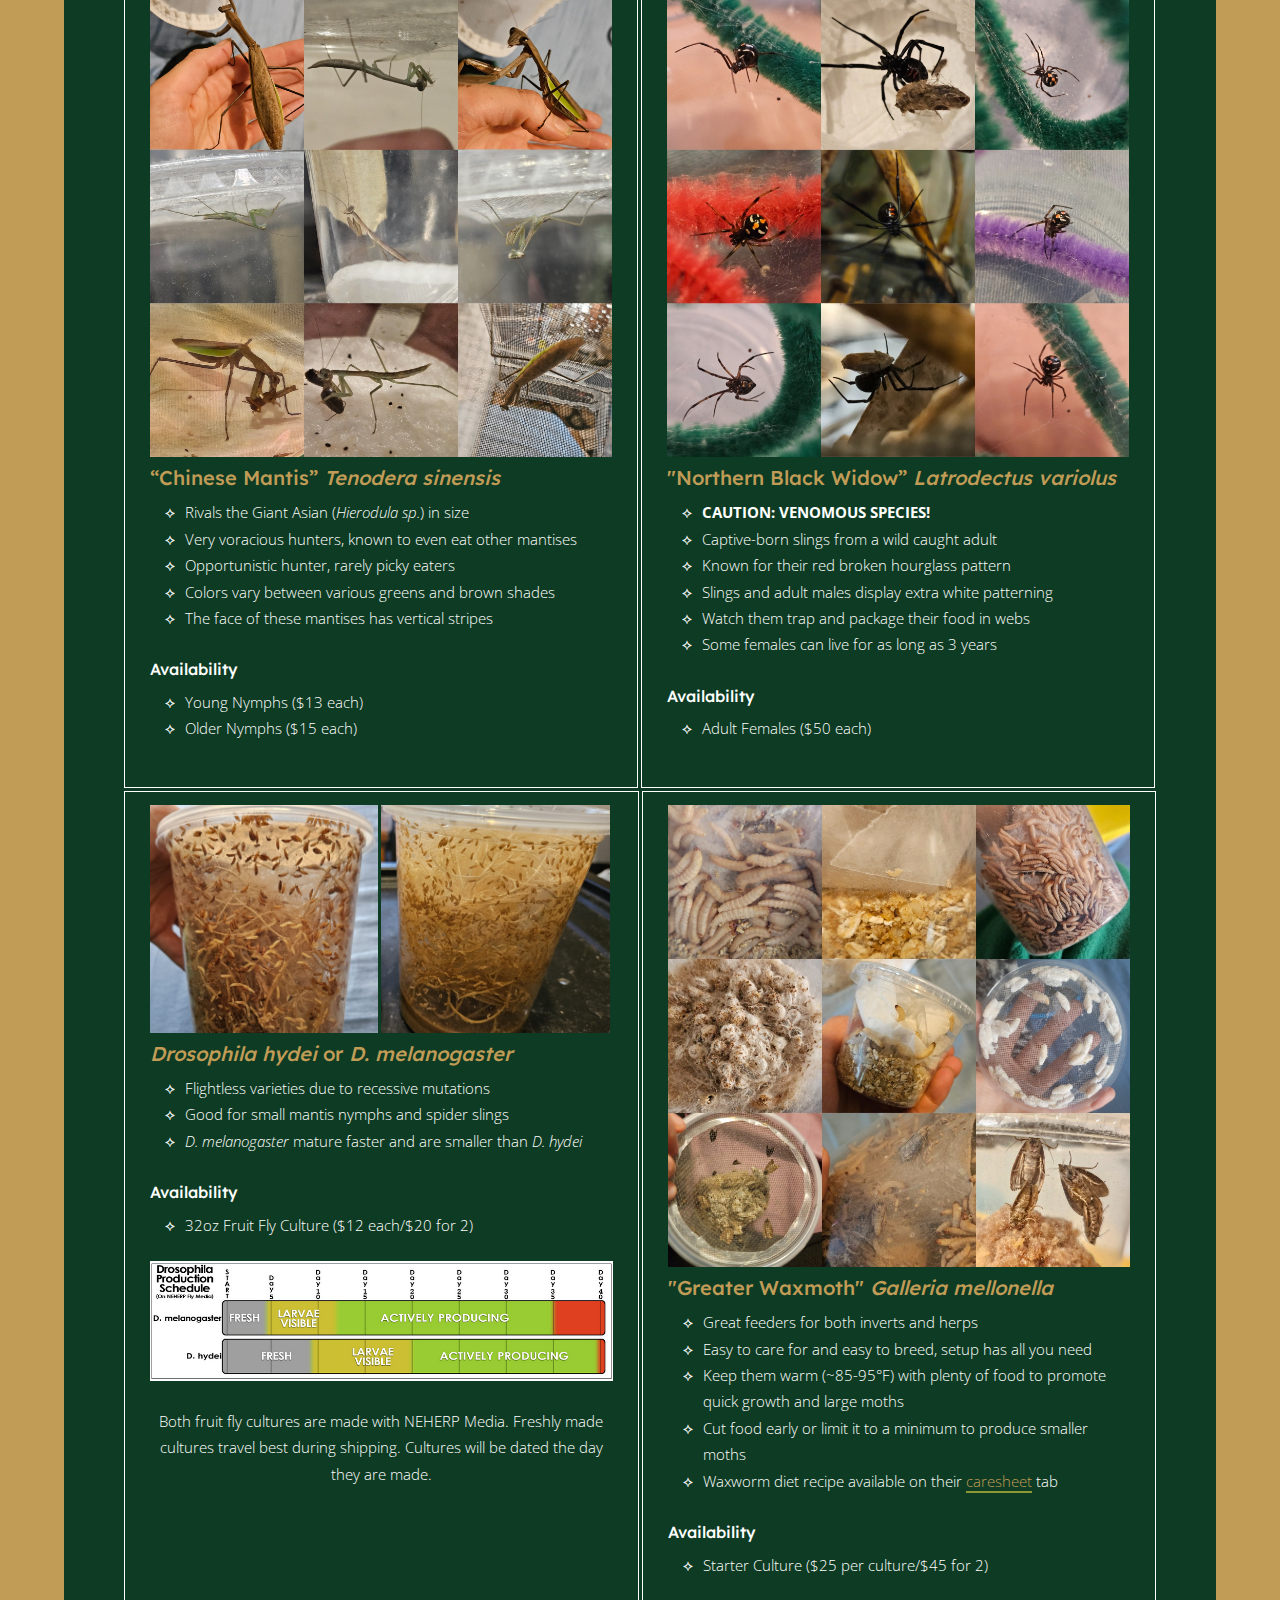
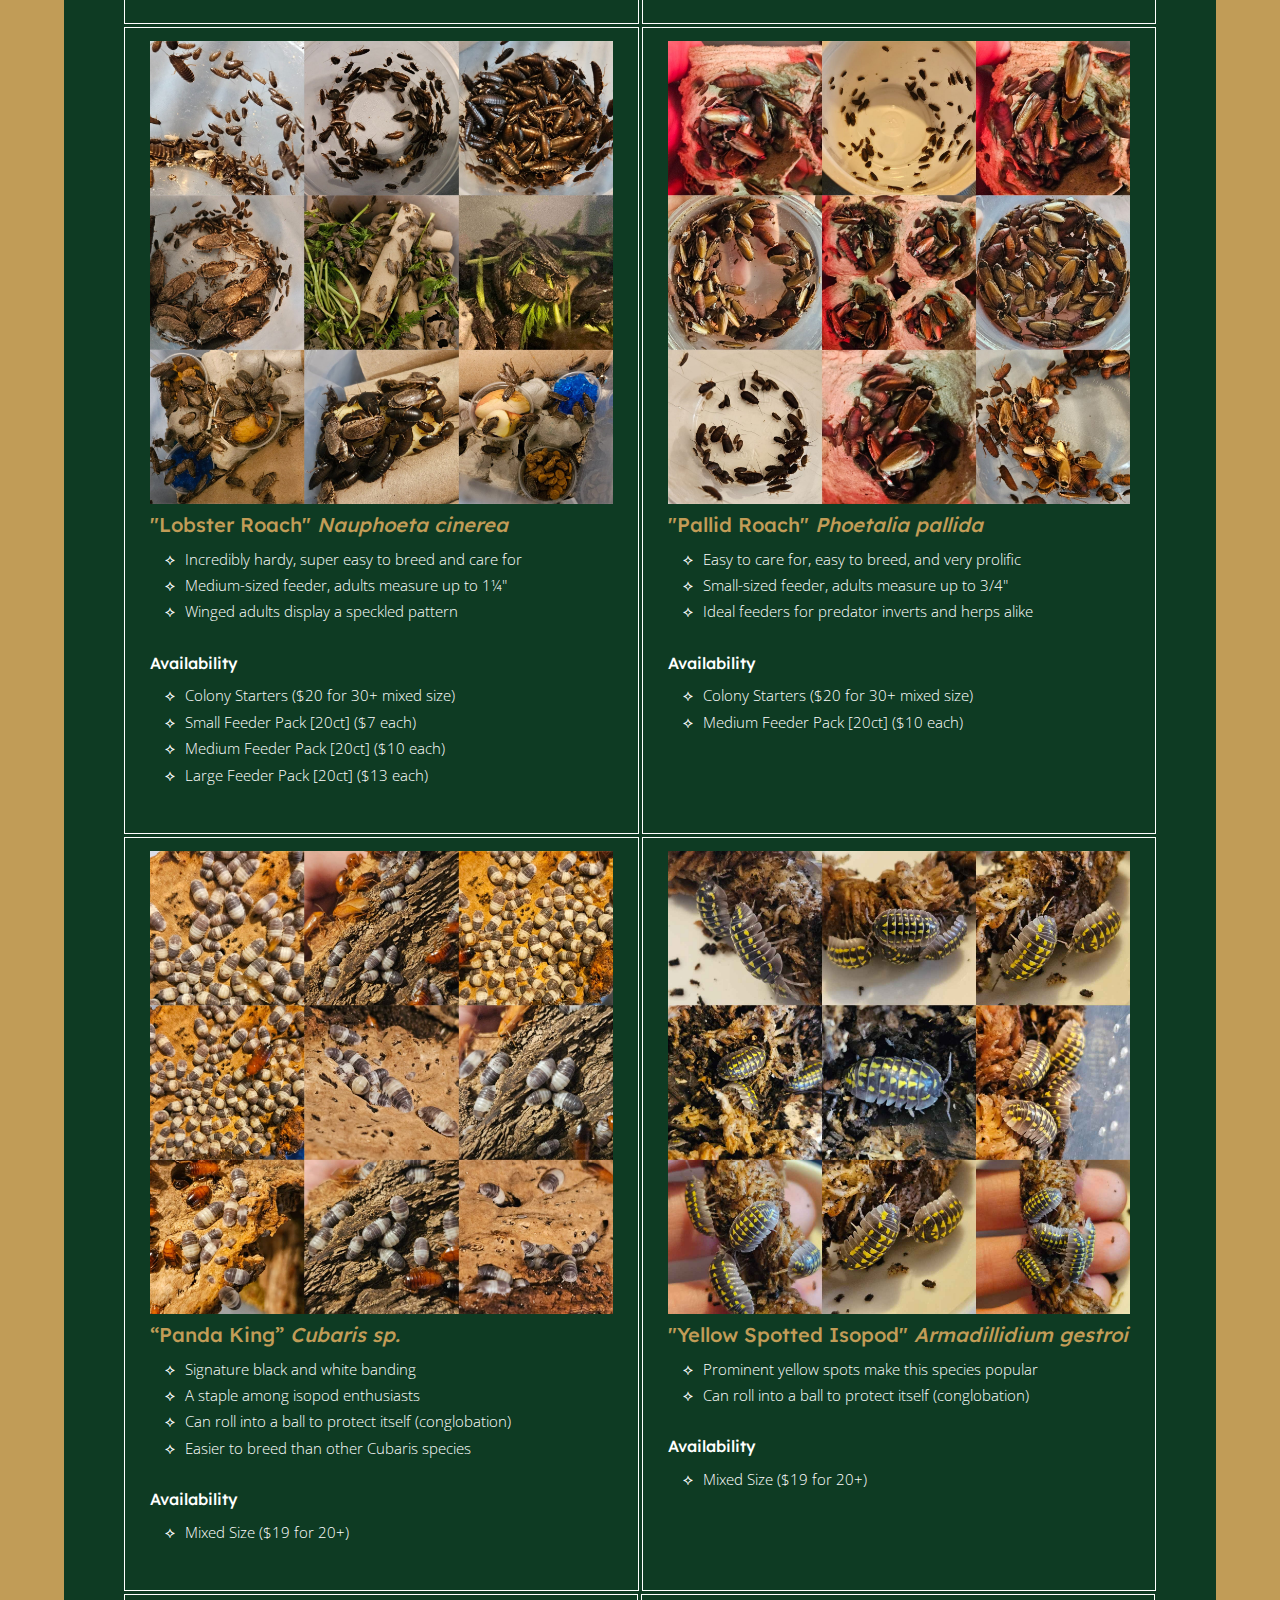
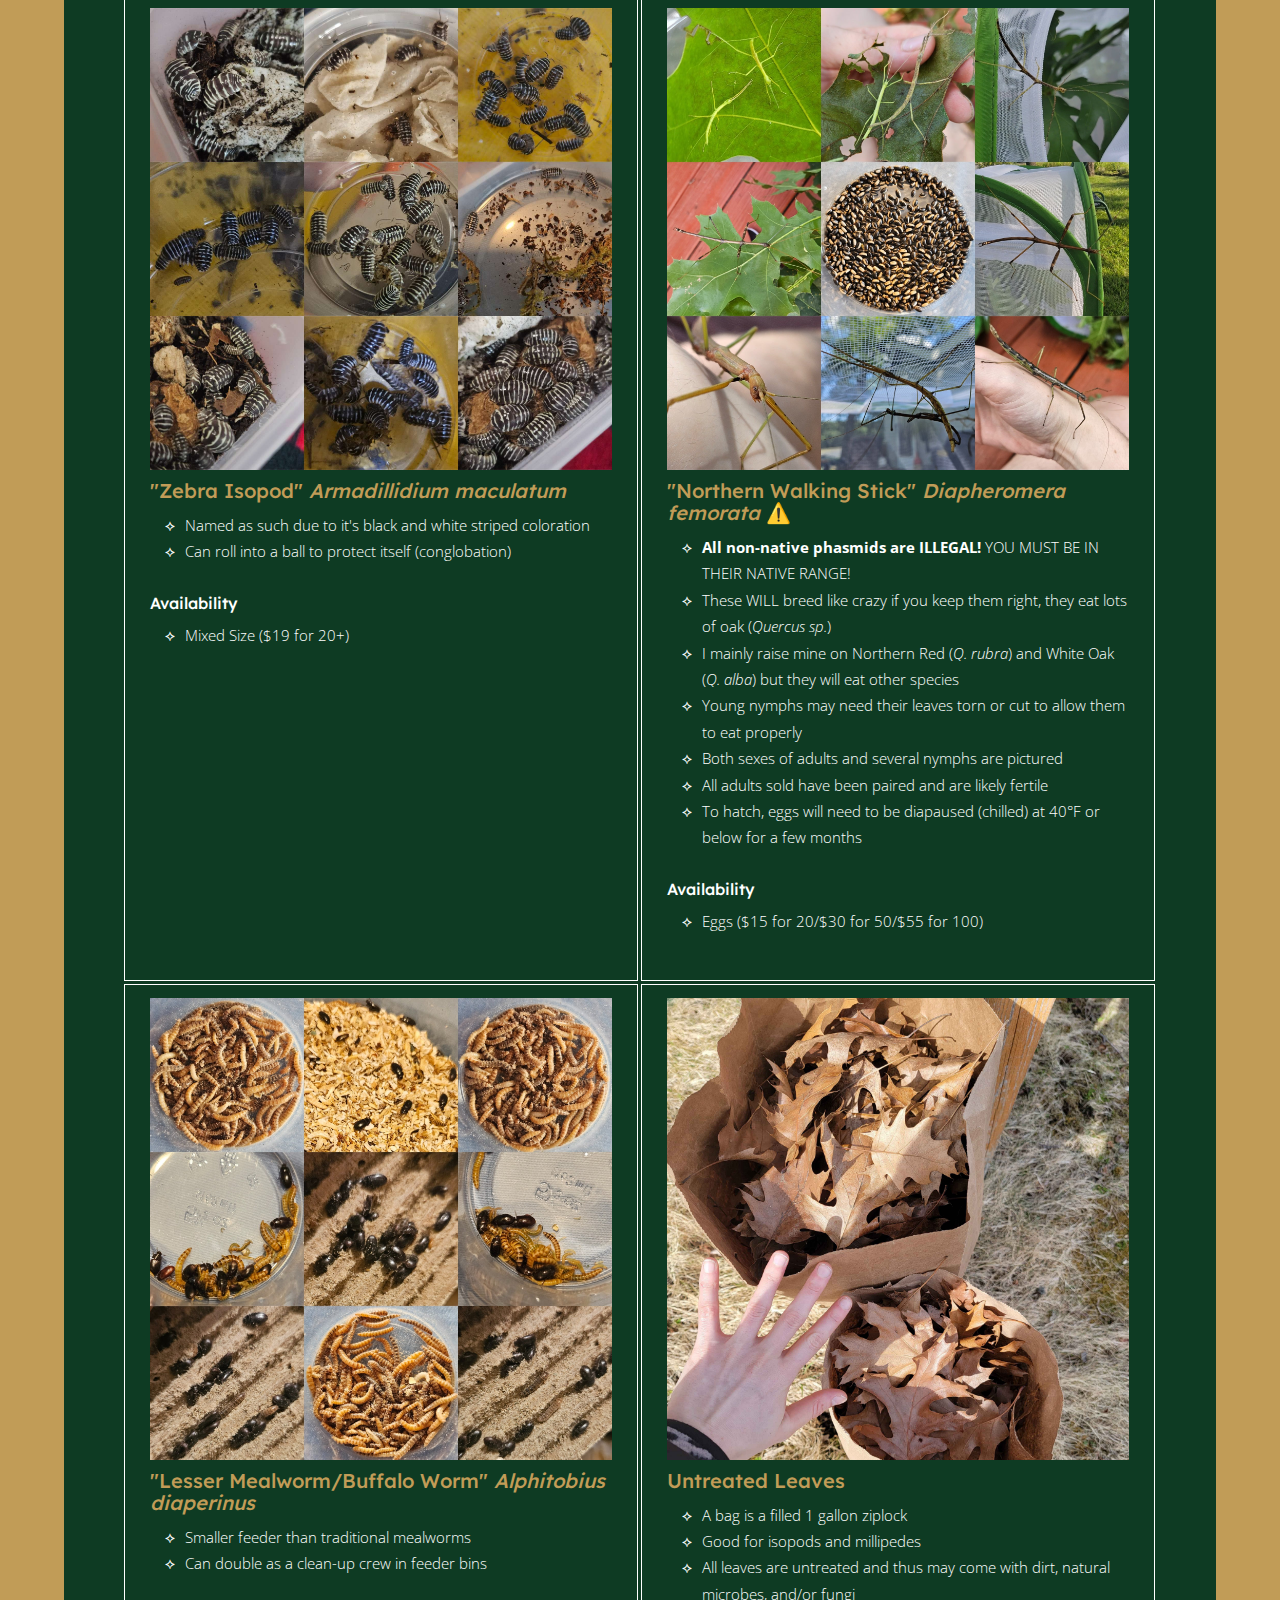
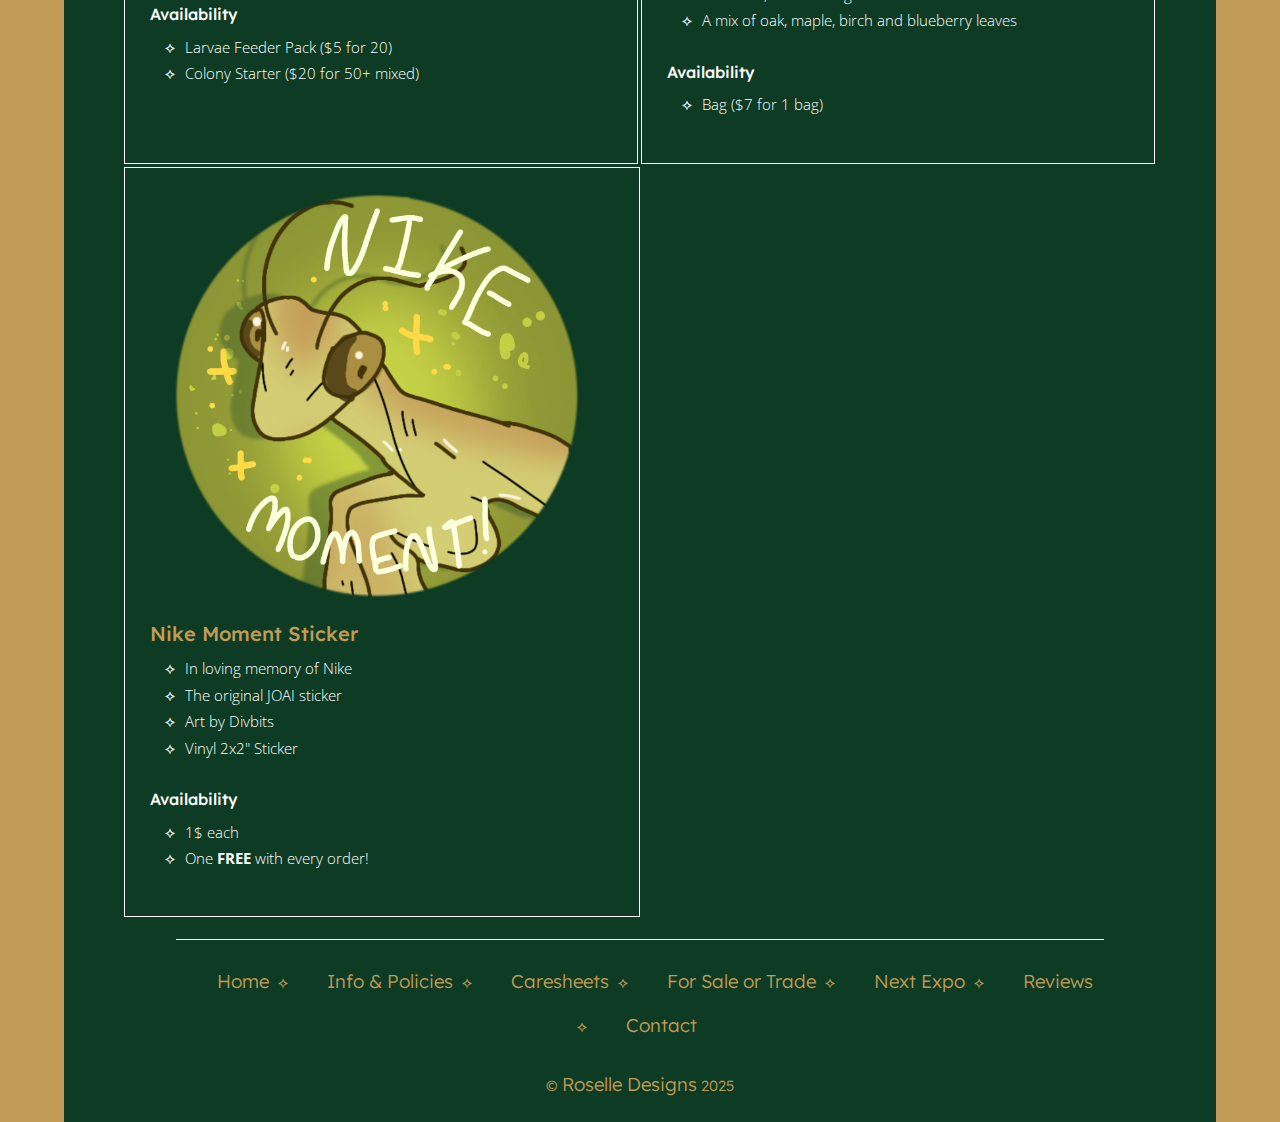
<file: vendor.html>
<!DOCTYPE html>
<html xmlns="http://www.w3.org/1999/xhtml" lang="en">
<head>
<!-- Google tag (gtag.js) -->
<script async src="https://www.googletagmanager.com/gtag/js?id=G-YMGBQCGGQN"></script>
<script>
  window.dataLayer = window.dataLayer || [];
  function gtag(){dataLayer.push(arguments);}
  gtag('js', new Date());

  gtag('config', 'G-YMGBQCGGQN');
</script>
<link rel="icon" type="image/png" href="images/favicon.ico">
<meta http-equiv="Content-Type" content="text/html; charset=utf-8" />
<meta name="keywords" content="entomology, mantis, mantids, praying mantis, invertebrates, stick insects, phasmids,  spiders, spider, jumping spider, arachnids, beetles, stag beetle, flower beetle, feeder insects, insects, moths, fruit flies, isopods, bugs, bugs for sale, insects for sale, mantis for sale, mantises for sale, invertebrates for sale, nymphs for sale, mantis breeding, insect breeding, spider breeding, mantis oothecae, oothecae, mantis egg case, mantis nymph, beetle for sale, beetles for sale, isopods for sale, feeder insects for sale, ghost mantis, Phyllocrania paradoxa, Parasphendale agrionina, budwing mantis, european mantis, Mantis religiosa, ant mantis, asian ant mantis, carolina mantis, Stagmomantis, dead leaf mantis, walking stick, moths for sale, butterflies for sale, bold jumping spider, regal jumping spider, black widow, spiders for sale, roaches, cockroaches, roaches for sale, flower mantis, pet insects, pet bugs, invertebrate curation, invert keeper, insect cups, Jack of all Invertebrates, Jack of all Inverts"> 
<meta name="viewport" content="width=device-width, initial-scale=1.0">
<title>Next Expo | Jack of all Inverts</title>
<link rel="stylesheet" href="scripts/styles.css">
<link rel="stylesheet" href="https://maxcdn.bootstrapcdn.com/bootstrap/3.4.1/css/bootstrap.min.css">
  <script src="https://ajax.googleapis.com/ajax/libs/jquery/3.5.1/jquery.min.js"></script>
  <script src="https://maxcdn.bootstrapcdn.com/bootstrap/3.4.1/js/bootstrap.min.js"></script>
	</head>
<body><script src="scripts/mobilenav.js"></script>
<header>
    <div class="logo"><a style="border-bottom:0px solid transparent;" href="index.html"><img src="images/nikemoment.png" alt="Nike Moment!"></a></div>
    <h1><a style="border-bottom:0px solid transparent;" href="index.html">Jack of all Inverts</a></h1>
    <div class="menuicon">
	  <a href="#" onclick="navToggle()">
        <div>
            <div class="menuiconbars">&nbsp;</div>
            <div class="menuiconbars">&nbsp;</div>
            <div class="menuiconbars">&nbsp;</div>
        </div>
	  </a>
    </div>
    <nav id="nav">
<ul>
<li><p><a href="index.html">Home</a></p></li>
<li><p><a href="info.html">Info &amp; Policies</a></p></li>
<!--<li><p><a href="faq.html">FAQ</a></p></li> &#10209;-->
<li><p><a href="caresheets.html">Caresheets</a></p></li>
<li><p><a href="forsale.html">For Sale or Trade</a></p></li>
<li><p><a class="active" href="vendor.html">Next Expo</a></p></li>
<li><p><a href="reviews.html">Reviews</a></p></li>
<li><p><a href="contact.html">Contact</a></p></li>
</ul>
    </nav>
</header>
<main id="main">
    <div class="content sidepage for-sale">
        <h2>Massachusetts Reptile Expo (<b>6/22/25</b>)</h2>
        <div class="row">
            <div class="column half box">
                <div class="two"><img src="images/forsale/BudwingNymph.jpg" alt=""><img src="images/forsale/BudwingAdult.jpg" alt=""></div>
                <h5>"Budwing Mantis" <em>Parasphendale agrionina</em></h5>
                <ul>
                    <li>Generally bold, voracious eaters, great for beginners</li>
                    <li>Adult females are flightless with short wings, males can fly</li>
					<li>Adult females can be very sassy and threat pose you!</li>
                <h6>Availability <b>[SALE!]</b></h6>
                <ul>
                    <li>Young Nymphs ($12 each/$33 for 3)</li>
					<li>Older Nymphs ($15 each/$40 for 3)</li>
					<li>Presub/Subadults ($17 each/$46 for 3)</li>
                    <li>Adults ($20 each/$37 for 2)</li>
				</ul>
            </div>
            <div class="column half box">
                <div class="two"><img src="images/forsale/GhostNymph.jpg" alt=""><img src="images/forsale/GhostAdult.jpg" alt=""></div>
                <h5>"Ghost Mantis" <em>Phyllocrania paradoxa</em></h5>
				<ul>
                    <li>Popular mantis, a staple in the community</li>
                    <li>More timid than other beginner species</li>
                    <li>Tend to sway and box the air dramatically, may also play dead</li>
					<li>Color can vary between individuals, including various shades of yellows, browns, greens and even pure black.
				   
                </ul>
                <h6>Availability</h6>
                <ul>
					<li>Nymphs ($17 each/$50 for 3)</li>
                </ul>
            </div>
            </div>
			       <div class="row">
					<div class="column half box">
                <div class="one"><img src="images/forsale/Grizzled.jpg" alt=""></div>
                <h5>“Grizzled Mantis” <em>Gonatista grisea</em></h5>
                <ul>
					<li>Colors and texture mimics bark and lichen</li>
					<li>Relies on camouflage to surprise prey</li>
					<li>A native species to Florida, USA</li>
					<li>These mantises hug bark, flattening themselves against it</li>
                </ul>
				<h6>Availability</h6>
				<ul>
				<li>Nymphs ($20 each/$55 for 3)</li>
				</ul>
            </div>
			<!--<div class="column half box">
                <div class="one"><img src="images/forsale/Gorochovi.jpg" alt=""></div>
                <h5>“Dead Leaf Mantis” <em>Deroplatys gorochovi</em></h5>
                <ul>
					<li>Mimics the color and pattern of dead leaves</li>
					<li>Can play dead, and oftentimes will</li>
					<li>Individuals can be sexed by pronotum shape at i4</li>
					<li>Females develop a large curved pronotum "shield"</li>
                    <li>Males mature at i7 while females mature at i8</li>
					<li>Deroplatys sp. can often live for a long time</li>
                </ul>
				<h6>Availability</h6>
				<ul><li>i3 Nymphs ($30 each/$80 for 3)</li>
				</ul>
            </div>
			<div class="column half box">
                <div class="one"><img src="images/forsale/Creobroter.jpg" alt=""></div>
                <h5>“Asian Flower Mantis” <em>Creobroter apicalis</em></h5>
                <ul>
					<li>A great beginner mantis, very prey driven</li>
					<li>Lovely color potential, partial flower mimicry</li>
					<li>Males mature an instar earlier than females</li>
                    <li>Both males and females are capable of flight</li>
                </ul>
				<h6>Availability</h6>
				<ul>
				<li>i3-i6 Nymphs ($17 each/$45 for 3)
				</ul>
            </div>
			</div>
			        <div class="row">-->
			<div class="column half box">
                <div class="one"><img src="images/forsale/Popaspurca.jpg" alt=""></div>
                <h5>“African Twig Mantis” <em>Popa spurca</em></h5>
                <ul>
					<li>Looks like a literal stick, including texture</li>
					<li>Often holds out their arms in pose to camoflauge</li>
					<li>Will play dead if spooked, do not be alarmed</li>
					<li>Predatory sticks are not picky eaters</li>
                </ul>
				<h6>Availability</h6>
				<ul><li>Nymphs ($16 each/$45 for 3)</li>
				</ul>
            </div>
			</div>
			<div class="row">
			<div class="column half box">
                <div class="one"><img src="images/forsale/Chinese.jpg" alt=""></div>
                <h5>“Chinese Mantis” <em>Tenodera sinensis</em></h5>
                <ul>
					<li>Rivals the Giant Asian (<em>Hierodula sp.</em>) in size</li>
					<li>Very voracious hunters, known to even eat other mantises</li>
					<li>Opportunistic hunter, rarely picky eaters</li>
					<li>Colors vary between various greens and brown shades</li>
					<li>The face of these mantises has vertical stripes</li>
                </ul>
				<h6>Availability</h6>
				<ul>
					<li>Young Nymphs ($13 each)</li>
					<li>Older Nymphs ($15 each)</li>
				</ul>
            </div>
			<div class="column half box">
                <div class="one"><img src="images/forsale/blackwidow.jpg" alt=""></div>
                <h5>"Northern Black Widow” <em>Latrodectus variolus</em></h5>
                <ul>
                    <li><strong>CAUTION: VENOMOUS SPECIES!</strong></li>
					<li>Captive-born slings from a wild caught adult</li>
					<li>Known for their red broken hourglass pattern</li>
					<li>Slings and adult males display extra white patterning</li>
					<li>Watch them trap and package their food in webs</li>
					<li>Some females can live for as long as 3 years</li>
                </ul>
                <h6>Availability</h6>
                <ul>
					<li>Adult Females ($50 each)</li>
				</ul>
		</div>
        <div class="row">
            <!--<div class="column half box">
                <div class="two"><img src="images/forsale/BoldSling.jpg" alt=""><img src="images/forsale/BoldAdult.jpg" alt=""></div>
                <h5>"Bold Jumping Spider” <em>Phidippus audax</em></h5>
                <ul>
                    <li>Lots of "Brayantae" orange morph potential</li>
                    <li>Currently first generation caprive bred</li>
					<li>Feel free to ask to see individuals</li>
                </ul>
                <h6>Availability</h6>
                <ul>
                    <li>Unsexed i5+ Slings ($27 each/$75 for 3)</li>
                </ul>
            </div>
            <div class="column half box">
                <div class="two"><img src="images/forsale/Regalsling.jpg" alt=""><img src="images/forsale/Regaladult.jpg" alt=""></div>
                <h5>"Regal Jumper" <em>Phidippus regius</em></h5>
                <ul>
                    <li>Decendants of Ophelia the Monster's orange "Sphinx" line</li>
                    <li>Adults are available in both sexes</li>
					<li>Some of these girls may be older, but have a lot of life left</li>
                </ul>
                <h6>Availability</h6>
                <ul>
					<li>Adult Individuals ($40 each/$70 for 2/$100 for 3)</li>
                </ul>
            </div>
		</div>-->
            <div class="column half box">
                <div class="two"><img src="images/forsale/Hydei.jpg" alt=""><img src="images/forsale/Melanogaster.jpg" alt=""></div>
                <h5><em>Drosophila hydei</em> or <em>D. melanogaster</em></h5>
                <ul>
                    <li>Flightless varieties due to recessive mutations</li>
                    <li>Good for small mantis nymphs and spider slings</li>
					<li><em>D. melanogaster</em> mature faster and are smaller than <em>D. hydei</em></li>
                </ul>           
				<h6>Availability</h6>
				<ul><li>32oz Fruit Fly Culture ($12 each/$20 for 2)</li>
				</ul>
				<p align="center"><img src="images/forsale/chart.png" alt=""><br>Both fruit fly cultures are made with NEHERP Media. Freshly made cultures travel best during shipping. Cultures will be dated the day they are made.</p>
            </div>
			<div class="column half box">
                <div class="one"><img src="images/forsale/Waxmoth.jpg" alt=""></div>
                <h5>"Greater Waxmoth" <em>Galleria mellonella</em> </h5>
                <ul>
                    <li>Great feeders for both inverts and herps</li>
					<li>Easy to care for and easy to breed, setup has all you need</li>
                    <li>Keep them warm (~85-95°F) with plenty of food to promote quick growth and large moths</li>
                    <li>Cut food early or limit it to a minimum to produce smaller moths</li>
					<li>Waxworm diet recipe available on their <a href="caresheets.html#waxmoth">caresheet</a> tab</li>
                </ul>
				<h6>Availability</h6>
				<ul>
				<li>Starter Culture ($25 per culture/$45 for 2)</li>
				</ul>
            </div>
        </div>
		  <div class="row">
            <div class="column half box">
                <div class="one"><img src="images/forsale/Lobsterroach.jpg" alt=""></div>
                <h5>"Lobster Roach" <em>Nauphoeta cinerea</em></h5>
                <ul>
                    <li>Incredibly hardy, super easy to breed and care for</li>
                    <li>Medium-sized feeder, adults measure up to 1¼"</li>
                    <li>Winged adults display a speckled pattern</li>
                </ul>
                <h6>Availability</h6>
                <ul>
                    <li>Colony Starters ($20 for 30+ mixed size)</li>
                    <li>Small Feeder Pack [20ct] ($7 each)</li>
					<li>Medium Feeder Pack [20ct] ($10 each)</li>
					<li>Large Feeder Pack [20ct] ($13 each)</li>
                </ul>
            </div>
            <div class="column half box">
                <div class="one"><img src="images/forsale/Pallidroach.jpg" alt=""></div>
                <h5>"Pallid Roach" <em>Phoetalia pallida</em></h5>
                <ul>
                     <li>Easy to care for, easy to breed, and very prolific</li>
                    <li>Small-sized feeder, adults measure up to 3/4"</li>
					<li>Ideal feeders for predator inverts and herps alike</li> 
                </ul>
				<h6>Availability</h6>
				<ul>
					<li>Colony Starters ($20 for 30+ mixed size)</li>
					<li>Medium Feeder Pack [20ct] ($10 each)</li>
				</ul>
            </div>
			<!--<div class="column half box">
                <div class="one"><img src="images/forsale/Dominoroach.jpg" alt=""></div>
                <h5>"Domino Roach" <em>Therea petiveriana</em></h5>
                <ul>
                    <li>Adult roaches are black with white spots, very decorative and showy</li>
                    <li>Slow to grow and reproduce, but worth the longer wait</li>
                    <li>A classic staple of many roach enthusiasts, quite popular</li>
                    <li>Nymphs will live burrowed beneath thick leaf litter</li>
                </ul>
				<h6>Availability</h6>
				<ul>
					<li>Colony Starter ($35 for 20+ mixed size)</li>
				</ul>
            </div>-->
        </div>
        <div class="row">
            <div class="column half box">
                <div class="one"><img src="images/forsale/Pandaking.jpg" alt=""></div>
                <h5>“Panda King” <em>Cubaris sp. </em></h5>
                <ul>
                    <li>Signature black and white banding</li>
                    <li>A staple among isopod enthusiasts</li>
                    <li>Can roll into a ball to protect itself (conglobation)</li>
                    <li>Easier to breed than other Cubaris species</li>
                </ul>
				<h6>Availability</h6>
                <ul>
                    <li>Mixed Size ($19 for 20+)</li>
                </ul>
            </div>
            <div class="column half box">
                <div class="one"><img src="images/forsale/Gestroi.jpg" alt=""></div>
                <h5>"Yellow Spotted Isopod" <em>Armadillidium gestroi</em></h5>
                <ul>
                    <li>Prominent yellow spots make this species popular</li>
					<li>Can roll into a ball to protect itself (conglobation)</li>
				</ul>
				<h6>Availability</h6>
                <ul>
                    <li>Mixed Size ($19 for 20+)</li>
				</ul>
			</div>
			</div>
			<div class="row">
			<div class="column half box">
                <div class="one"><img src="images/forsale/Maculatum.jpg" alt=""></div>
                <h5>"Zebra Isopod" <em>Armadillidium maculatum</em></h5>
                <ul>
                    <li>Named as such due to it's black and white striped coloration</li>
					<li>Can roll into a ball to protect itself (conglobation)</li>
				</ul>
				<h6>Availability</h6>
                <ul>
                    <li>Mixed Size ($19 for 20+)</li>
				</ul>
		</div>
            <div class="column half box">
                <div class="one"><img src="images/forsale/Walkingstick.jpg" alt=""></div>
                <h5>"Northern Walking Stick" <em>Diapheromera femorata</em> ⚠️</h5>
                <ul>
                    <li><strong>All non-native phasmids are ILLEGAL!</strong> YOU MUST BE IN THEIR NATIVE RANGE!</li>
                    <li>These WILL breed like crazy if you keep them right, they eat lots of oak (<em>Quercus sp.</em>)</li>
                    <li>I mainly raise mine on Northern Red (<em>Q. rubra</em>) and White Oak (<em>Q. alba</em>) but they will eat other species</li>
                    <li>Young nymphs may need their leaves torn or cut to allow them to eat properly</li>
                    <li>Both sexes of adults and several nymphs are pictured</li>
					<li>All adults sold have been paired and are likely fertile</li>
					<li>To hatch, eggs will need to be diapaused (chilled) at 40°F or below for a few months</li>
                </ul>
				<h6>Availability</h6>
                <ul>
					<li>Eggs ($15 for 20/$30 for 50/$55 for 100)</li>
					<!--<li>Young Nymphs ($7 per individual/$65 for 10)</li>-->
                </ul>
				</div>
				<div class="row">
				<div class="column half box">
                <div class="one"><img src="images/forsale/Buffaloworm.jpg" alt=""></div>
                <h5>"Lesser Mealworm/Buffalo Worm" <em>Alphitobius diaperinus</em></h5>
                <ul>
                    <li>Smaller feeder than traditional mealworms</li>
                    <li>Can double as a clean-up crew in feeder bins</li>
                </ul>
                <h6>Availability</h6>
                <ul>
					<li>Larvae Feeder Pack ($5 for 20)</li>
                    <li>Colony Starter ($20 for 50+ mixed)</li>
                </ul>
            </div>
            <!--<div class="column half box">
                <div class="one"><img src="images/forsale/Pothos.jpg" alt=""></div>
				<h5>“Pothos/Devil's Ivy” <em>Epipremnum aureum</em></h5>
                <ul>
                    <li>Variegated leaves with white and yellow streaks</li>
                    <li>Two cultivars available: “Golden” & “Pearls and Jade”</li>
                    <li>A classic staple for all households, and easy to care for</li>
                </ul>
                <h6>Availability</h6>
                <ul>
                    <li>Cuttings ($7 for a 6-inch cutting)</li>
                </ul>
			</div>
    </div>
	<div class="column half box">
               <div class="one"><img src="images/forsale/Wetspecimen.jpg" alt=""></div>
		<h5>Preserved Wet Specimens</h5>
		<ul>
			<li>Preserved in 70% Isopropyl Alcohol</li>
			<li>All specimens are preserved upon natural death</li>
			<li>Will be contained in glass, leak-proof jars/vials</li>
			<li>Some specimens may be damaged, others not</li>
			</ul>
		<h6>Availability</h6>
		<ul>
			<li>Tier 1 [No Damage] ($15 each)</li> Make 5 lables
			<li>Tier 2 [Minor Damage] ($13 each)</li> Make 5 lables
			<li>Tier 3 [Heavily Damaged] ($9 each)</li> Make 5 lables
			</div>-->
		<div class="column half box">
		<div class="one"><img src="images/forsale/Leaves.jpg" alt=""></div>
        <h5>Untreated Leaves</h5>
        <ul>
            <li>A bag is a filled 1 gallon ziplock</li>
            <li>Good for isopods and millipedes</li>
			<li>All leaves are untreated and thus may come with dirt, natural microbes, and/or fungi</li>
			<li>A mix of oak, maple, birch and blueberry leaves</li>
        </ul>
        <h6>Availability</h6>
        <ul>
             <li>Bag ($7 for 1 bag)</li>
        </ul>
		</div>
		<div class="row">
			<div class="column half box">
               <div class="one"><img src="images/nikemomentHD.png" alt=""></div>
		<h5>Nike Moment Sticker</h5>
		<ul>
			<li>In loving memory of Nike</li>
			<li>The original JOAI sticker</li>
			<li>Art by Divbits</li>
			<li>Vinyl 2x2" Sticker</li>
			</ul>
		<h6>Availability</h6>
			<ul><li>1$ each</li>
			<li>One <strong>FREE</strong> with every order!</li></ul>
		</div>
        </div>
<footer>
<ul>
<li><p><a href="index.html">Home</a></p></li> &#10209;
<li><p><a href="info.html">Info &amp; Policies</a></p></li> &#10209;
<!--<li><p><a href="faq.html">FAQ</a></p></li> &#10209;-->
<li><p><a href="caresheets.html">Caresheets</a></p></li> &#10209;
<li><p><a href="forsale.html">For Sale or Trade</a></p></li> &#10209;
<li><p><a class="active" href="vendor.html">Next Expo</a></p></li> &#10209;
<li><p><a href="reviews.html">Reviews</a></p></li> &#10209;
<li><p><a href="contact.html">Contact</a></p></li>
</ul>
<p>&#169; <a href="https://jennasr123.github.io" target="_blank">Roselle Designs</a> 2025</p>
</footer>
</main>
</body>
</html>
</file>
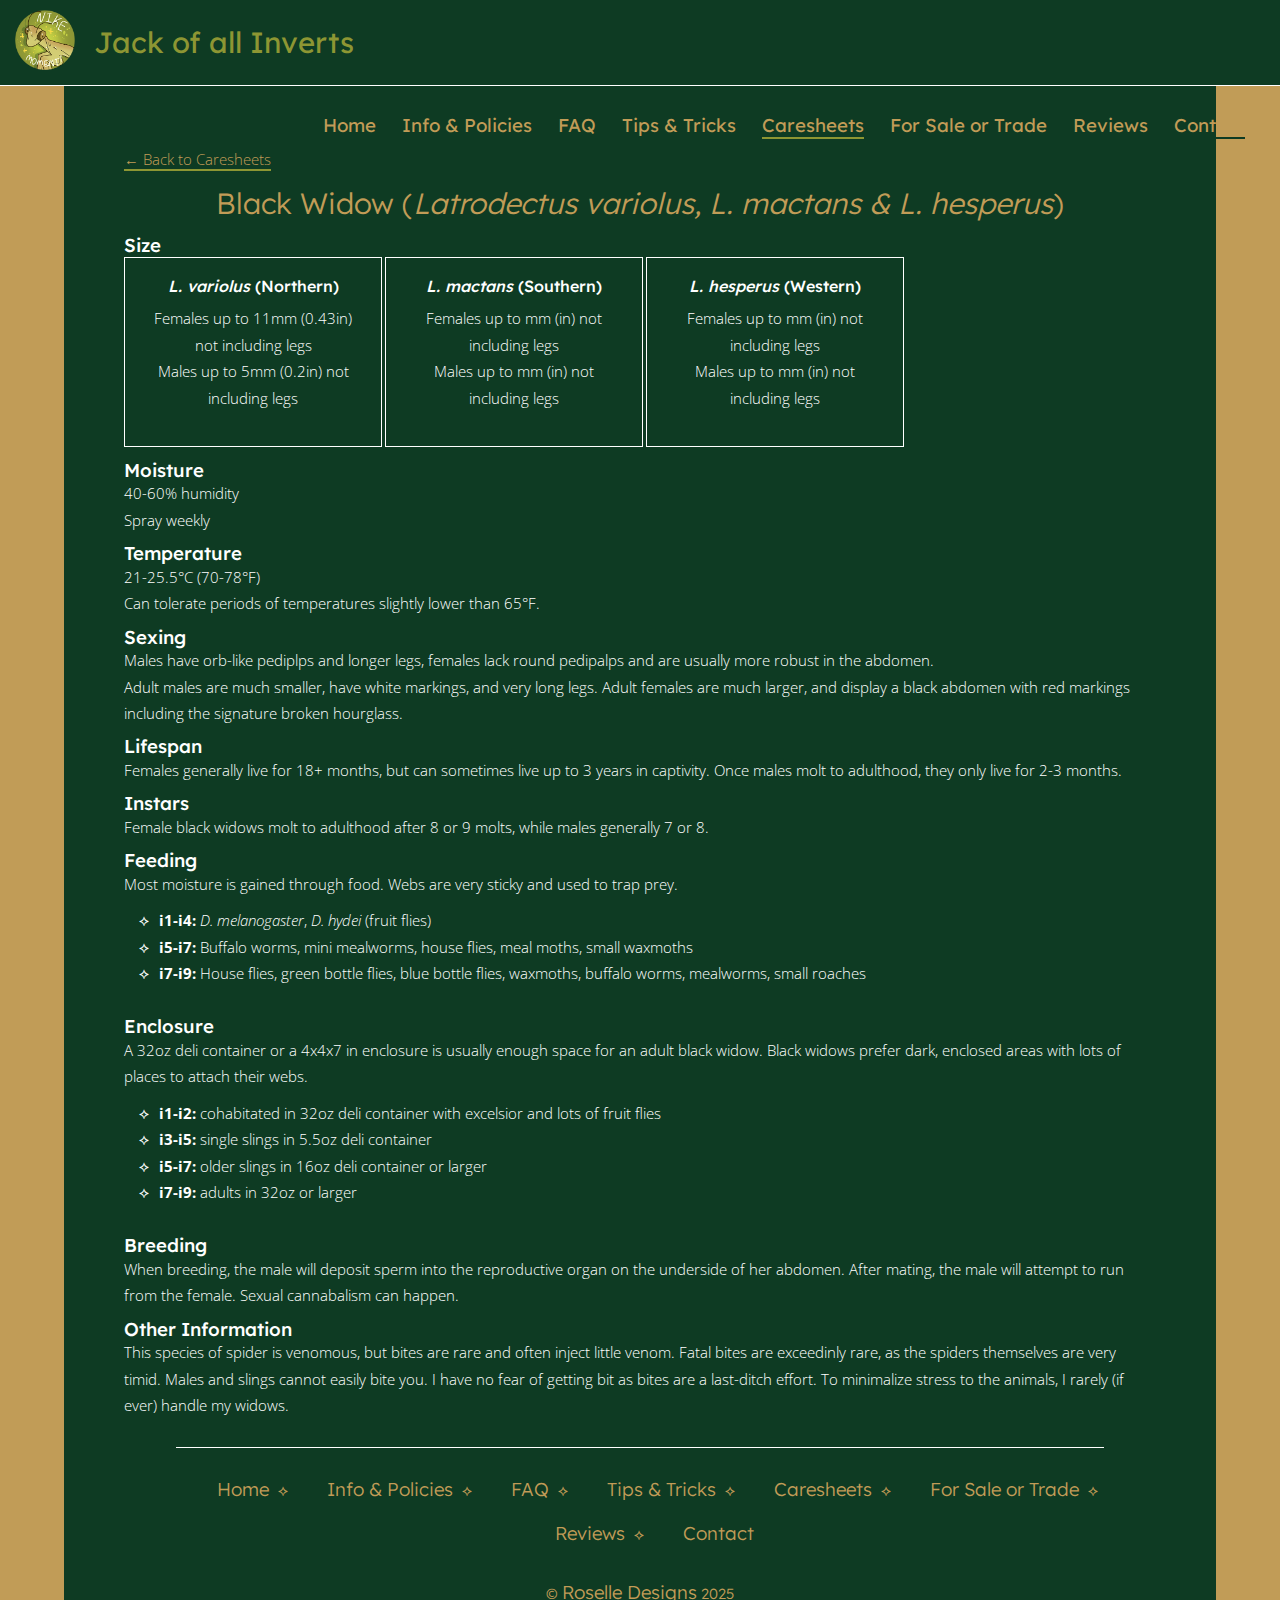
<file: caresheets/blackwidow.html>
<!DOCTYPE html>
<html xmlns="http://www.w3.org/1999/xhtml" lang="en">
<head>
<!-- Google tag (gtag.js) -->
<script async src="https://www.googletagmanager.com/gtag/js?id=G-YMGBQCGGQN"></script>
<script>
  window.dataLayer = window.dataLayer || [];
  function gtag(){dataLayer.push(arguments);}
  gtag('js', new Date());

  gtag('config', 'G-YMGBQCGGQN');
</script>
<link rel="icon" type="image/png" href="../images/favicon.ico">
<meta http-equiv="Content-Type" content="text/html; charset=utf-8" />
<meta name="keywords" content="entomology, mantis, mantids, praying mantis, invertebrates, stick insects, phasmids,  spiders, spider, jumping spider, arachnids, beetles, stag beetle, flower beetle, feeder insects, insects, moths, fruit flies, isopods, bugs, bugs for sale, insects for sale, mantis for sale, mantises for sale, invertebrates for sale, nymphs for sale, mantis breeding, insect breeding, spider breeding, mantis oothecae, oothecae, mantis egg case, mantis nymph, beetle for sale, beetles for sale, isopods for sale, feeder insects for sale, ghost mantis, Phyllocrania paradoxa, Parasphendale agrionina, budwing mantis, european mantis, Mantis religiosa, ant mantis, asian ant mantis, carolina mantis, Stagmomantis, dead leaf mantis, walking stick, moths for sale, butterflies for sale, bold jumping spider, regal jumping spider, black widow, spiders for sale, roaches, cockroaches, roaches for sale, flower mantis, pet insects, pet bugs, invertebrate curation, invert keeper, insect cups, JOAI, Jack of all Invertebrates, Jack of all Inverts">
<meta name="viewport" content="width=device-width, initial-scale=1.0">
<title>Black Widow Caresheet | Jack of all Inverts</title>
<link rel="stylesheet" href="../scripts/styles.css">
<link rel="stylesheet" href="https://maxcdn.bootstrapcdn.com/bootstrap/3.4.1/css/bootstrap.min.css">
  <script src="https://ajax.googleapis.com/ajax/libs/jquery/3.5.1/jquery.min.js"></script>
  <script src="https://maxcdn.bootstrapcdn.com/bootstrap/3.4.1/js/bootstrap.min.js"></script>
	</head>
<body><script src="../scripts/mobilenav.js"></script>
<header>
    <div class="logo"><a style="border-bottom:0px solid transparent;" href="../index.html"><img src="../images/nikemoment.png" alt="Nike Moment!"></a></div>
    <h1><a style="border-bottom:0px solid transparent;" href="../index.html">Jack of all Inverts</a></h1>
    <div class="menuicon">
	  <a href="#" onclick="navToggle()">
    	<div>
			<div class="menuiconbars"></div>
			<div class="menuiconbars"></div>
			<div class="menuiconbars"></div>
        </div>
      </a>
    </div>
    <nav id="nav">
<ul>
<li><p><a href="../index.html">Home</a></p></li>
<li><p><a href="../info.html">Info &amp; Policies</a></p></li>
<li><p><a href="../faq.html">FAQ</a></p></li>
<li><p><a href="../tips.html">Tips & Tricks</a></p></li>
<li><p><a class="active" href="../caresheets.html">Caresheets</a></p></li>
<li><p><a href="../forsale.html">For Sale or Trade</a></p></li>
<!--<li><p><a href="../vendor.html">Next Expo</a></p></li>-->
<li><p><a href="../reviews.html">Reviews</a></p></li>
<li><p><a href="../contact.html">Contact</a></p></li>
</ul>
    </nav>
</header>
<main id="main">
    <div class="content sidepage caresheets">
        <p><a href="../caresheets.html">&larr; Back to Caresheets</a></p>
<h3 id="blackwidow">Black Widow (<i>Latrodectus variolus, L. mactans & L. hesperus</i>)</h3>
<h5>Size</h5>
<div class="row">
<div class="column third box">
	<h6 style="text-align:center;"><em>L. variolus</em> (Northern)</h6>
	<p align="center">Females up to 11mm (0.43in) not including legs</br>Males up to 5mm (0.2in) not including legs</p></div>
<div class="column third box">
	<h6 style="text-align:center;"><em>L. mactans</em> (Southern)</h6>
	<p align="center">Females up to mm (in) not including legs</br>Males up to mm (in) not including legs</p></div>
<div class="column third box">
	<h6 style="text-align:center;"><em>L. hesperus</em> (Western)</h6>
	<p align="center">Females up to mm (in) not including legs</br>Males up to mm (in) not including legs</p></div>
<div>
<h5>Moisture</h5>
<p>40-60% humidity </br> Spray weekly</p>
<h5>Temperature</h5>
<p>21-25.5°C (70-78°F)<br>Can tolerate periods of temperatures slightly lower than 65°F.</p>
<h5>Sexing</h5>
<p>Males have orb-like pediplps and longer legs, females lack round pedipalps and are usually more robust in the abdomen.<br>Adult males are much smaller, have white markings, and very long legs. Adult females are much larger, and display a black abdomen with red markings including the signature broken hourglass.</p>
<h5>Lifespan</h5>
<p>Females generally live for 18+ months, but can sometimes live up to 3 years in captivity. Once males molt to adulthood, they only live for 2-3 months.</p>
<h5>Instars</h5>
<p>Female black widows molt to adulthood after 8 or 9 molts, while males generally 7 or 8. </p>
<h5>Feeding</h5>
<p>Most moisture is gained through food. Webs are very sticky and used to trap prey.</p>
<ul>
    <li><strong>i1-i4:</strong>&nbsp;<i>D. melanogaster</i>,&nbsp;<i>D. hydei</i> (fruit flies)</li>
    <li><strong>i5-i7: </strong>Buffalo worms, mini mealworms, house flies, meal moths, small waxmoths</li>
    <li><strong>i7-i9: </strong>House flies, green bottle flies, blue bottle flies, waxmoths, buffalo worms, mealworms, small roaches</li>
</ul>
<h5>Enclosure</h5>
<p>A 32oz deli container or a 4x4x7 in enclosure is usually enough space for an adult black widow. Black widows prefer dark, enclosed areas with lots of places to attach their webs.</p>
<ul>
    <li><strong>i1-i2:</strong> cohabitated in 32oz deli container with excelsior and lots of fruit flies</li>
    <li><strong>i3-i5:</strong> single slings in 5.5oz deli container</li>
    <li><strong>i5-i7:</strong> older slings in 16oz deli container or larger</li>
    <li><strong>i7-i9:</strong> adults in 32oz or larger</li>
</ul>
<h5>Breeding</h5>
<p>When breeding, the male will deposit sperm into the reproductive organ on the underside of her abdomen. After mating, the male will attempt to run from the female. Sexual cannabalism can happen.</p>
<h5>Other Information</h5>
<p>This species of spider is venomous, but bites are rare and often inject little venom. Fatal bites are exceedinly rare, as the spiders themselves are very timid. Males and slings cannot easily bite you. I have no fear of getting bit as bites are a last-ditch effort. To minimalize stress to the animals, I rarely (if ever) handle my widows.</p>
    </div>
    <footer>
        <ul>
<li><p><a href="../index.html">Home</a></p></li> &#10209;
<li><p><a href="../info.html">Info &amp; Policies</a></p></li> &#10209;
<li><p><a href="../faq.html">FAQ</a></p></li> &#10209;
<li><p><a href="../tips.html">Tips & Tricks</a></p></li> &#10209;
<li><p><a class="active" href="../caresheets.html">Caresheets</a></p></li> &#10209;
<li><p><a href="../forsale.html">For Sale or Trade</a></p></li> &#10209;
<!--<li><p><a href="../vendor.html">Next Expo</a></p></li> &#10209;-->
<li><p><a href="../reviews.html">Reviews</a></p></li> &#10209;
<li><p><a href="../contact.html">Contact</a></p></li>
</ul>
<p>&#169; <a href="https://jennasr123.github.io" target="_blank">Roselle Designs</a> 2025</p>
    </footer>
</main>
</body>
</html>
</file>
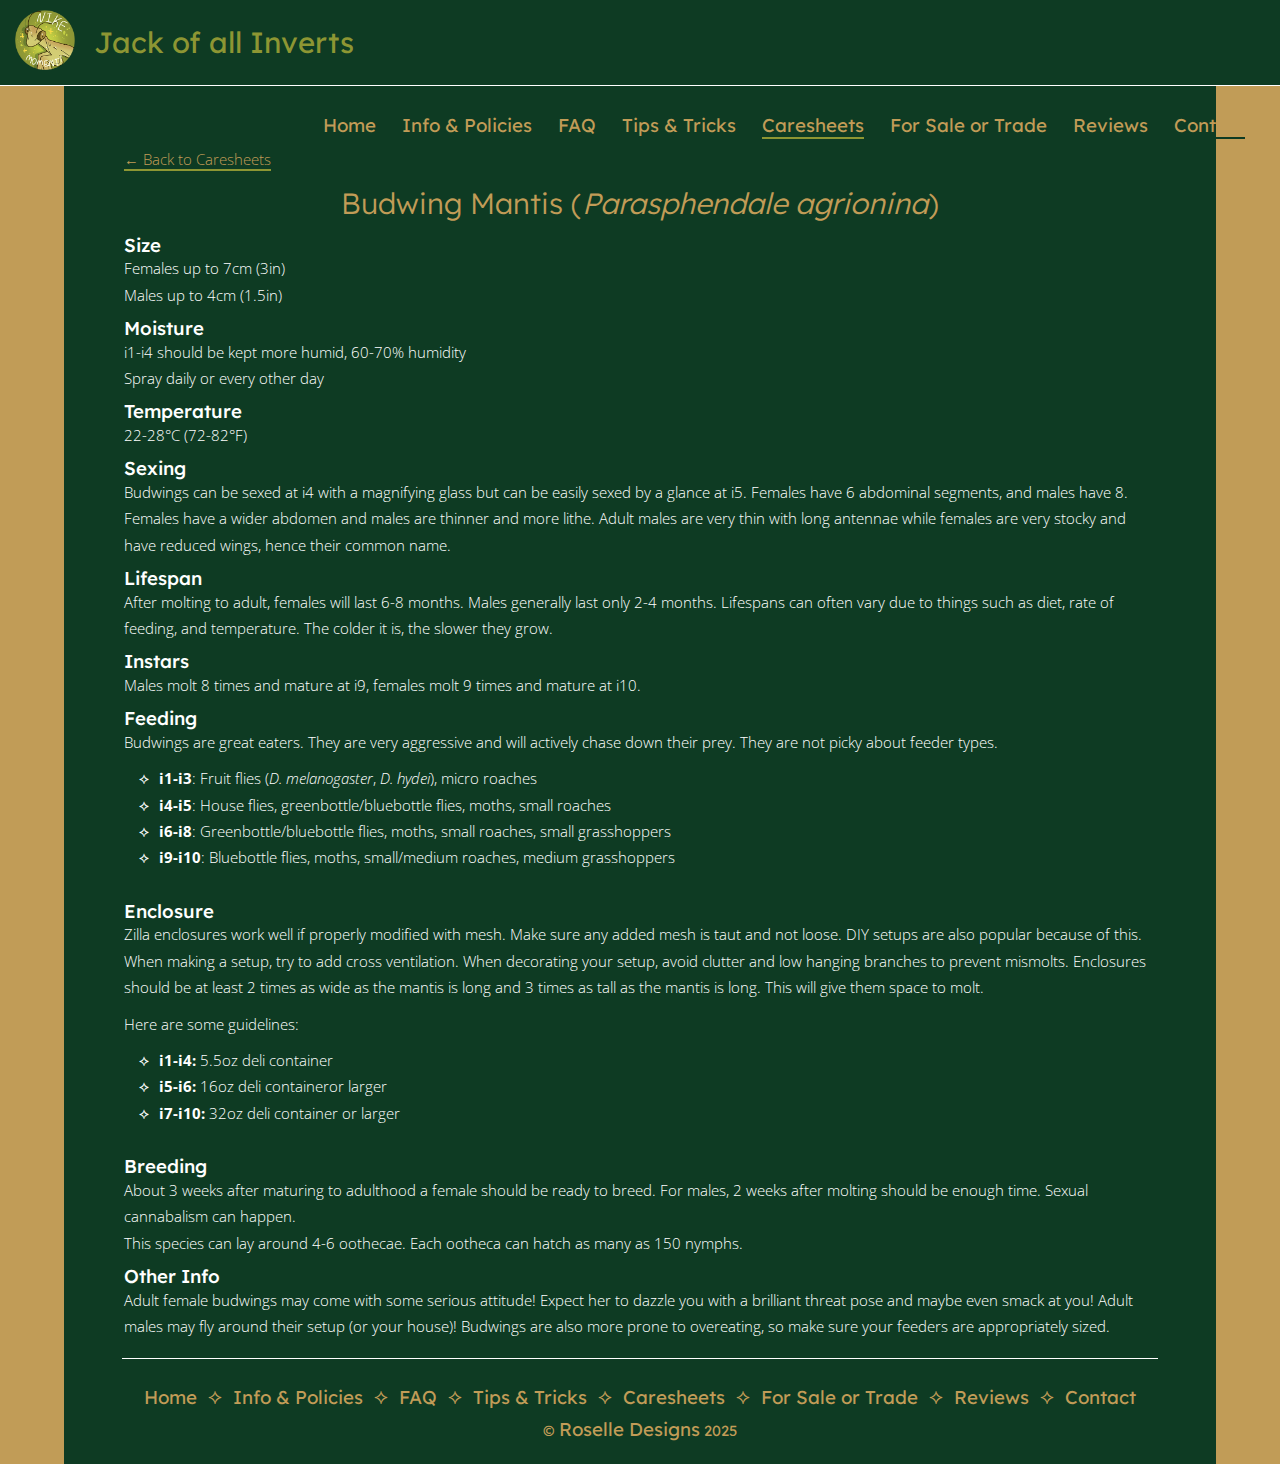
<file: caresheets/budwing.html>
<!DOCTYPE html>
<html xmlns="http://www.w3.org/1999/xhtml" lang="en">
<head>
<!-- Google tag (gtag.js) -->
<script async src="https://www.googletagmanager.com/gtag/js?id=G-YMGBQCGGQN"></script>
<script>
  window.dataLayer = window.dataLayer || [];
  function gtag(){dataLayer.push(arguments);}
  gtag('js', new Date());

  gtag('config', 'G-YMGBQCGGQN');
</script>
<link rel="icon" type="image/png" href="../images/favicon.ico">
<meta http-equiv="Content-Type" content="text/html; charset=utf-8" />
<meta name="keywords" content="entomology, mantis, mantids, praying mantis, invertebrates, stick insects, phasmids,  spiders, spider, jumping spider, arachnids, beetles, stag beetle, flower beetle, feeder insects, insects, moths, fruit flies, isopods, bugs, bugs for sale, insects for sale, mantis for sale, mantises for sale, invertebrates for sale, nymphs for sale, mantis breeding, insect breeding, spider breeding, mantis oothecae, oothecae, mantis egg case, mantis nymph, beetle for sale, beetles for sale, isopods for sale, feeder insects for sale, ghost mantis, Phyllocrania paradoxa, Parasphendale agrionina, budwing mantis, european mantis, Mantis religiosa, ant mantis, asian ant mantis, carolina mantis, Stagmomantis, dead leaf mantis, walking stick, moths for sale, butterflies for sale, bold jumping spider, regal jumping spider, black widow, spiders for sale, roaches, cockroaches, roaches for sale, flower mantis, pet insects, pet bugs, invertebrate curation, invert keeper, insect cups, JOAI, Jack of all Invertebrates, Jack of all Inverts">
<meta name="viewport" content="width=device-width, initial-scale=1.0">
<title>Budwing Mantis Caresheet | Jack of all Inverts</title>
<link rel="stylesheet" href="../scripts/styles.css">
<link rel="stylesheet" href="https://maxcdn.bootstrapcdn.com/bootstrap/3.4.1/css/bootstrap.min.css">
  <script src="https://ajax.googleapis.com/ajax/libs/jquery/3.5.1/jquery.min.js"></script>
  <script src="https://maxcdn.bootstrapcdn.com/bootstrap/3.4.1/js/bootstrap.min.js"></script>
	</head>
<body><script src="../scripts/mobilenav.js"></script>
<header>
    <div class="logo"><a style="border-bottom:0px solid transparent;" href="../index.html"><img src="../images/nikemoment.png" alt="Nike Moment!"></a></div>
    <h1><a style="border-bottom:0px solid transparent;" href="../index.html">Jack of all Inverts</a></h1>
    <div class="menuicon">
	  <a href="#" onclick="navToggle()">
    	<div>
			<div class="menuiconbars"></div>
			<div class="menuiconbars"></div>
			<div class="menuiconbars"></div>
        </div>
      </a>
    </div>
    <nav id="nav">
<ul>
<li><p><a href="../index.html">Home</a></p></li>
<li><p><a href="../info.html">Info &amp; Policies</a></p></li>
<li><p><a href="../faq.html">FAQ</a></p></li>
<li><p><a href="../tips.html">Tips & Tricks</a></p></li>
<li><p><a class="active" href="../caresheets.html">Caresheets</a></p></li>
<li><p><a href="../forsale.html">For Sale or Trade</a></p></li>
<!--<li><p><a href="../vendor.html">Next Expo</a></p></li>-->
<li><p><a href="../reviews.html">Reviews</a></p></li>
<li><p><a href="../contact.html">Contact</a></p></li>
</ul>
    </nav>
</header>
<main id="main">
    <div class="content sidepage caresheets">
        <p><a href="../caresheets.html">&larr; Back to Caresheets</a></p>
<h3 id="budwing">Budwing Mantis (<i>Parasphendale agrionina</i>)</h3>
<h5>Size</h5>
<p>Females up to 7cm (3in)</br>Males up to 4cm (1.5in)</p>
<h5>Moisture</h5>
<p>i1-i4 should be kept more humid, 60-70% humidity</br>Spray daily or every other day</p>
<h5>Temperature</h5>
<p>22-28°C (72-82°F)</p>
<h5>Sexing</h5>
<p>Budwings can be sexed at i4 with a magnifying glass but can be easily sexed by a glance at i5. Females have 6 abdominal segments, and males have 8. Females have a wider abdomen and males are thinner and more lithe. Adult males are very thin with long antennae while females are very stocky and have reduced wings, hence their common name.</p>
<h5>Lifespan</h5>
<p>After molting to adult, females will last 6-8 months. Males generally last only 2-4 months. Lifespans can often vary due to things such as diet, rate of feeding, and temperature. The colder it is, the slower they grow.</p>
<h5>Instars</h5>
<p>Males molt 8 times and mature at i9, females molt 9 times and mature at i10.&nbsp;</p>
<h5>Feeding</h5>
<p>Budwings are great eaters. They are very aggressive and will actively chase down their prey. They are not picky about feeder types.</p>
<ul>
    <li><strong>i1-i3</strong>: Fruit flies (<em>D. melanogaster</em>, <em>D. hydei</em>), micro roaches</li>
    <li><strong>i4-i5</strong>: House flies, greenbottle/bluebottle flies, moths, small roaches</li>
    <li><strong>i6-i8</strong>: Greenbottle/bluebottle flies, moths, small roaches, small grasshoppers</li>
    <li><strong>i9-i10</strong>: Bluebottle flies, moths, small/medium roaches, medium grasshoppers</li>
</ul>
<h5>Enclosure</h5>
<p>Zilla enclosures work well if properly modified with mesh. Make sure any added mesh is taut and not loose. DIY setups are also popular because of this. When making a setup, try to add cross ventilation. When decorating your setup, avoid clutter and low hanging branches to prevent mismolts. Enclosures should be at least 2 times as wide as the mantis is long and 3 times as tall as the mantis is long. This will give them space to molt.</p>
<p>Here are some guidelines:</p>
<ul>
    <li><strong>i1-i4:</strong> 5.5oz deli container</li>
    <li><strong>i5-i6:</strong> 16oz deli containeror larger</li>
    <li><strong>i7-i10:</strong> 32oz deli container or larger</li>
</ul>
<h5>Breeding</h5>
<p>About 3 weeks after maturing to adulthood a female should be ready to breed. For males, 2 weeks after molting should be enough time. Sexual cannabalism can happen.</br>This species can lay around 4-6 oothecae. Each ootheca can hatch as many as 150 nymphs.</p>
<h5>Other Info</h5>
<p>Adult female budwings may come with some serious attitude! Expect her to dazzle you with a brilliant threat pose and maybe even smack at you! Adult males may fly around their setup (or your house)! Budwings are also more prone to overeating, so make sure your feeders are appropriately sized. </p>
    </div>
    <footer>
        <ul>
<li><p><a href="../index.html">Home</a></p></li> &#10209;
<li><p><a href="../info.html">Info &amp; Policies</a></p></li> &#10209;
<li><p><a href="../faq.html">FAQ</a></p></li> &#10209;
<li><p><a href="../tips.html">Tips & Tricks</a></p></li> &#10209;
<li><p><a class="active" href="../caresheets.html">Caresheets</a></p></li> &#10209;
<li><p><a href="../forsale.html">For Sale or Trade</a></p></li> &#10209;
<!--<li><p><a href="../vendor.html">Next Expo</a></p></li> &#10209;-->
<li><p><a href="../reviews.html">Reviews</a></p></li> &#10209;
<li><p><a href="../contact.html">Contact</a></p></li>
</ul>
<p>&#169; <a href="https://jennasr123.github.io" target="_blank">Roselle Designs</a> 2025</p>
    </footer>
</main>
</body>
</html>
</file>
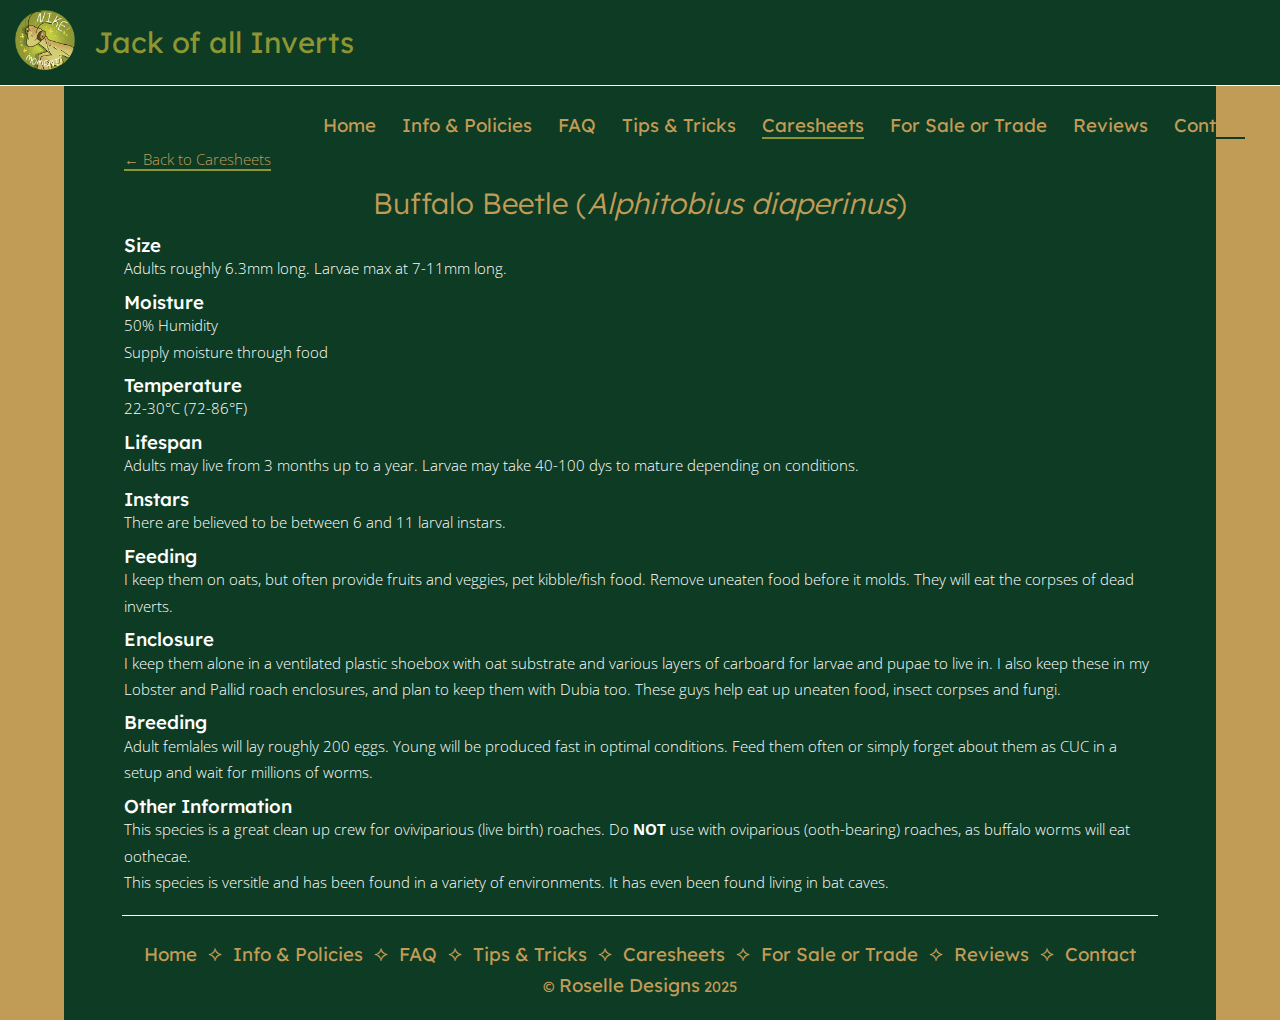
<file: caresheets/buffalo.html>
<!DOCTYPE html>
<html xmlns="http://www.w3.org/1999/xhtml" lang="en">
<head>
<!-- Google tag (gtag.js) -->
<script async src="https://www.googletagmanager.com/gtag/js?id=G-YMGBQCGGQN"></script>
<script>
  window.dataLayer = window.dataLayer || [];
  function gtag(){dataLayer.push(arguments);}
  gtag('js', new Date());

  gtag('config', 'G-YMGBQCGGQN');
</script>
<link rel="icon" type="image/png" href="../images/favicon.ico">
<meta http-equiv="Content-Type" content="text/html; charset=utf-8" />
<meta name="keywords" content="entomology, mantis, mantids, praying mantis, invertebrates, stick insects, phasmids,  spiders, spider, jumping spider, arachnids, beetles, stag beetle, flower beetle, feeder insects, insects, moths, fruit flies, isopods, bugs, bugs for sale, insects for sale, mantis for sale, mantises for sale, invertebrates for sale, nymphs for sale, mantis breeding, insect breeding, spider breeding, mantis oothecae, oothecae, mantis egg case, mantis nymph, beetle for sale, beetles for sale, isopods for sale, feeder insects for sale, ghost mantis, Phyllocrania paradoxa, Parasphendale agrionina, budwing mantis, european mantis, Mantis religiosa, ant mantis, asian ant mantis, carolina mantis, Stagmomantis, dead leaf mantis, walking stick, moths for sale, butterflies for sale, bold jumping spider, regal jumping spider, black widow, spiders for sale, roaches, cockroaches, roaches for sale, flower mantis, pet insects, pet bugs, invertebrate curation, invert keeper, insect cups, JOAI, Jack of all Invertebrates, Jack of all Inverts">
<meta name="viewport" content="width=device-width, initial-scale=1.0">
<title>Buffalo Beetle Caresheet | Jack of all Inverts</title>
<link rel="stylesheet" href="../scripts/styles.css">
<link rel="stylesheet" href="https://maxcdn.bootstrapcdn.com/bootstrap/3.4.1/css/bootstrap.min.css">
  <script src="https://ajax.googleapis.com/ajax/libs/jquery/3.5.1/jquery.min.js"></script>
  <script src="https://maxcdn.bootstrapcdn.com/bootstrap/3.4.1/js/bootstrap.min.js"></script>
	</head>
<body><script src="../scripts/mobilenav.js"></script>
<header>
    <div class="logo"><a style="border-bottom:0px solid transparent;" href="../index.html"><img src="../images/nikemoment.png" alt="Nike Moment!"></a></div>
    <h1><a style="border-bottom:0px solid transparent;" href="../index.html">Jack of all Inverts</a></h1>
    <div class="menuicon">
	  <a href="#" onclick="navToggle()">
    	<div>
			<div class="menuiconbars"></div>
			<div class="menuiconbars"></div>
			<div class="menuiconbars"></div>
        </div>
      </a>
    </div>
    <nav id="nav">
<ul>
<li><p><a href="../index.html">Home</a></p></li>
<li><p><a href="../info.html">Info &amp; Policies</a></p></li>
<li><p><a href="../faq.html">FAQ</a></p></li>
<li><p><a href="../tips.html">Tips & Tricks</a></p></li>
<li><p><a class="active" href="../caresheets.html">Caresheets</a></p></li>
<li><p><a href="../forsale.html">For Sale or Trade</a></p></li>
<!--<li><p><a href="../vendor.html">Next Expo</a></p></li>-->
<li><p><a href="../reviews.html">Reviews</a></p></li>
<li><p><a href="../contact.html">Contact</a></p></li>
</ul>
    </nav>
</header>
<main id="main">
    <div class="content sidepage caresheets">
        <p><a href="../caresheets.html">&larr; Back to Caresheets</a></p>
<h3 id="buffalo">Buffalo Beetle (<i>Alphitobius diaperinus</i>)</h3>
<h5>Size</h5>
<p>Adults roughly 6.3mm long. Larvae max at 7-11mm long.</p>
<h5>Moisture</h5>
<p>50% Humidity</br>Supply moisture through food</p>
<h5>Temperature</h5>
<p>22-30°C (72-86°F)</p>
<h5>Lifespan</h5>
<p>Adults may live from 3 months up to a year. Larvae may take 40-100 dys to mature depending on conditions.</p>
<h5>Instars</h5>
<p>There are believed to be between 6 and 11 larval instars.</p>
<h5>Feeding</h5>
<p>I keep them on oats, but often provide fruits and veggies, pet kibble/fish food. Remove uneaten food before it molds. They will eat the corpses of dead inverts.</p>
<h5>Enclosure</h5>
<p>I keep them alone in a ventilated plastic shoebox with oat substrate and various layers of carboard for larvae and pupae to live in. I also keep these in my Lobster and Pallid roach enclosures, and plan to keep them with Dubia too. These guys help eat up uneaten food, insect corpses and fungi.</p>
<h5>Breeding</h5>
<p>Adult femlales will lay roughly 200 eggs. Young will be produced fast in optimal conditions. Feed them often or simply forget about them as CUC in a setup and wait for millions of worms.</p>
<h5>Other Information</h5>
<p>This species is a great clean up crew for oviviparious (live birth) roaches. Do <b>NOT</b> use with oviparious (ooth-bearing) roaches, as buffalo worms will eat oothecae.</br>This species is versitle and has been found in a variety of environments. It has even been found living in bat caves.</p>
    </div>
    <footer>
        <ul>
<li><p><a href="../index.html">Home</a></p></li> &#10209;
<li><p><a href="../info.html">Info &amp; Policies</a></p></li> &#10209;
<li><p><a href="../faq.html">FAQ</a></p></li> &#10209;
<li><p><a href="../tips.html">Tips & Tricks</a></p></li> &#10209;
<li><p><a class="active" href="../caresheets.html">Caresheets</a></p></li> &#10209;
<li><p><a href="../forsale.html">For Sale or Trade</a></p></li> &#10209;
<!--<li><p><a href="../vendor.html">Next Expo</a></p></li> &#10209;-->
<li><p><a href="../reviews.html">Reviews</a></p></li> &#10209;
<li><p><a href="../contact.html">Contact</a></p></li>
</ul>
<p>&#169; <a href="https://jennasr123.github.io" target="_blank">Roselle Designs</a> 2025</p>
    </footer>
</main>
</body>
</html>
</file>
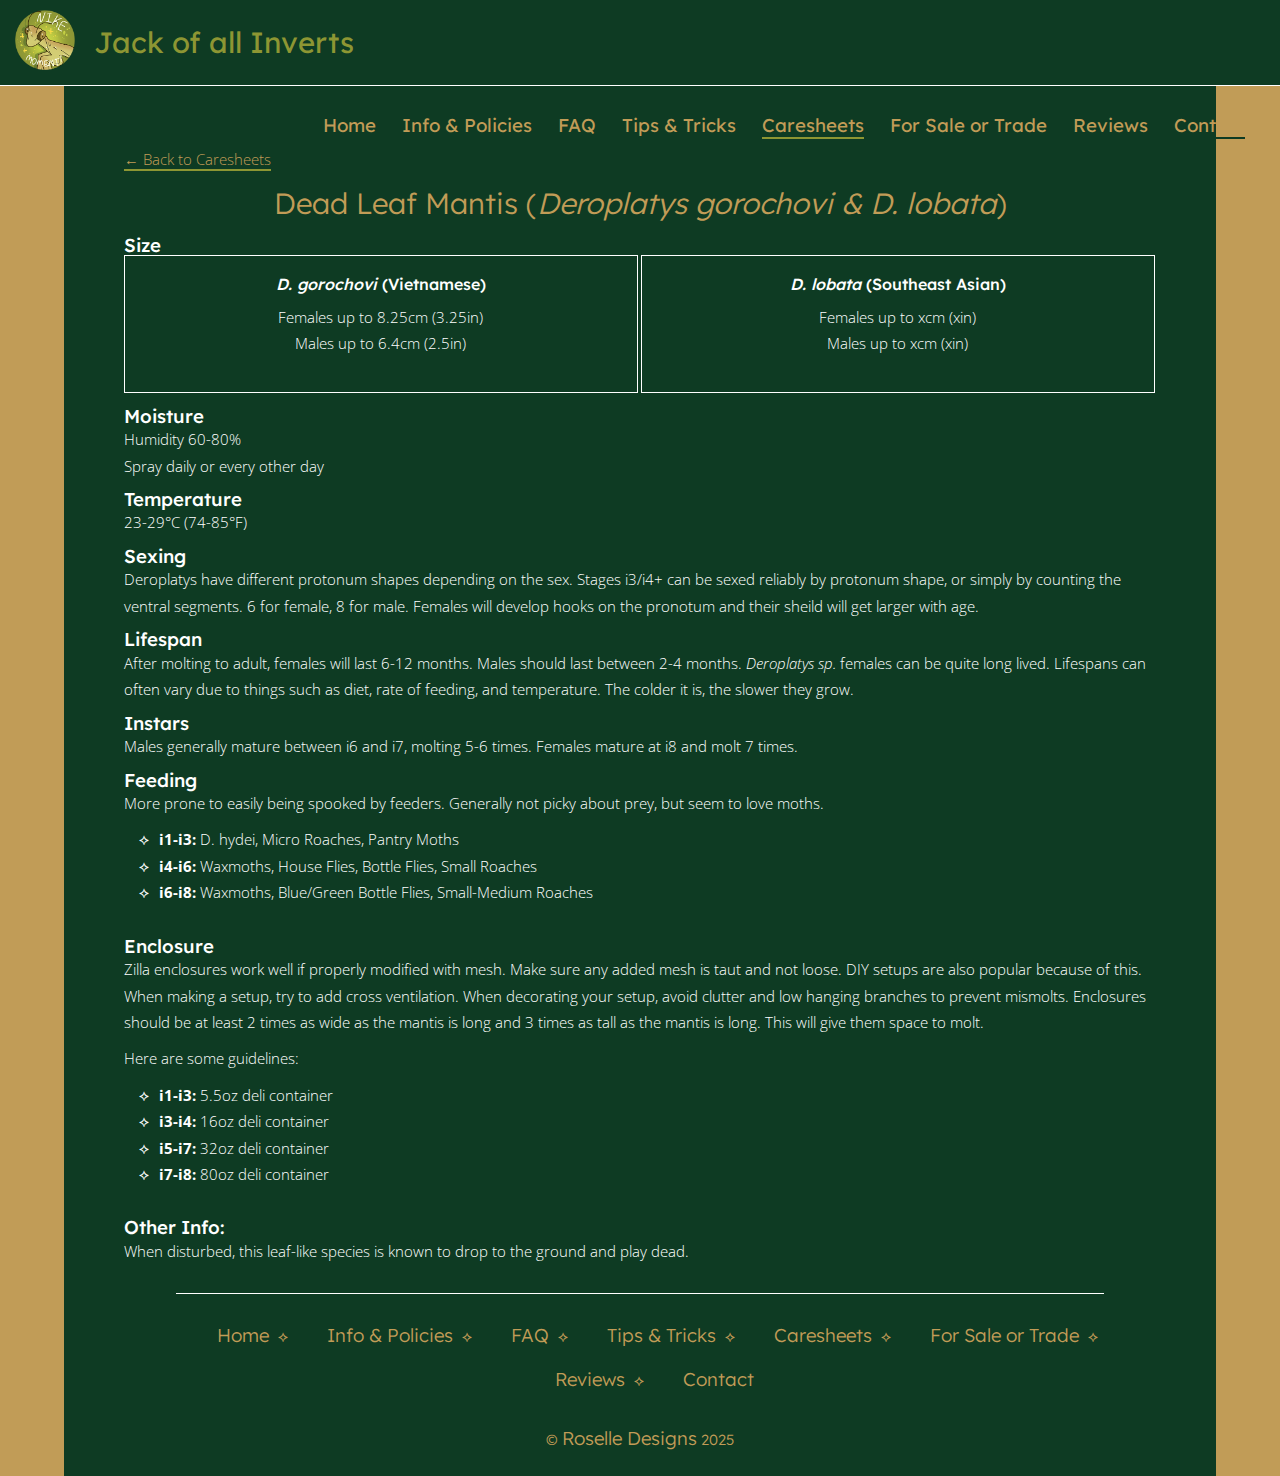
<file: caresheets/deadleaf.html>
<!DOCTYPE html>
<html xmlns="http://www.w3.org/1999/xhtml" lang="en">
<head>
<!-- Google tag (gtag.js) -->
<script async src="https://www.googletagmanager.com/gtag/js?id=G-YMGBQCGGQN"></script>
<script>
  window.dataLayer = window.dataLayer || [];
  function gtag(){dataLayer.push(arguments);}
  gtag('js', new Date());

  gtag('config', 'G-YMGBQCGGQN');
</script>
<link rel="icon" type="image/png" href="../images/favicon.ico">
<meta http-equiv="Content-Type" content="text/html; charset=utf-8" />
<meta name="keywords" content="entomology, mantis, mantids, praying mantis, invertebrates, stick insects, phasmids,  spiders, spider, jumping spider, arachnids, beetles, stag beetle, flower beetle, feeder insects, insects, moths, fruit flies, isopods, bugs, bugs for sale, insects for sale, mantis for sale, mantises for sale, invertebrates for sale, nymphs for sale, mantis breeding, insect breeding, spider breeding, mantis oothecae, oothecae, mantis egg case, mantis nymph, beetle for sale, beetles for sale, isopods for sale, feeder insects for sale, ghost mantis, Phyllocrania paradoxa, Parasphendale agrionina, budwing mantis, european mantis, Mantis religiosa, ant mantis, asian ant mantis, carolina mantis, Stagmomantis, dead leaf mantis, walking stick, moths for sale, butterflies for sale, bold jumping spider, regal jumping spider, black widow, spiders for sale, roaches, cockroaches, roaches for sale, flower mantis, pet insects, pet bugs, invertebrate curation, invert keeper, insect cups, JOAI, Jack of all Invertebrates, Jack of all Inverts">
<meta name="viewport" content="width=device-width, initial-scale=1.0">
<title>Dead Leaf Mantis Caresheet | Jack of all Inverts</title>
<link rel="stylesheet" href="../scripts/styles.css">
<link rel="stylesheet" href="https://maxcdn.bootstrapcdn.com/bootstrap/3.4.1/css/bootstrap.min.css">
  <script src="https://ajax.googleapis.com/ajax/libs/jquery/3.5.1/jquery.min.js"></script>
  <script src="https://maxcdn.bootstrapcdn.com/bootstrap/3.4.1/js/bootstrap.min.js"></script>
	</head>
<body><script src="../scripts/mobilenav.js"></script>
<header>
    <div class="logo"><a style="border-bottom:0px solid transparent;" href="../index.html"><img src="../images/nikemoment.png" alt="Nike Moment!"></a></div>
    <h1><a style="border-bottom:0px solid transparent;" href="../index.html">Jack of all Inverts</a></h1>
    <div class="menuicon">
	  <a href="#" onclick="navToggle()">
    	<div>
			<div class="menuiconbars"></div>
			<div class="menuiconbars"></div>
			<div class="menuiconbars"></div>
        </div>
      </a>
    </div>
    <nav id="nav">
<ul>
<li><p><a href="../index.html">Home</a></p></li>
<li><p><a href="../info.html">Info &amp; Policies</a></p></li>
<li><p><a href="../faq.html">FAQ</a></p></li>
<li><p><a href="../tips.html">Tips & Tricks</a></p></li>
<li><p><a class="active" href="../caresheets.html">Caresheets</a></p></li>
<li><p><a href="../forsale.html">For Sale or Trade</a></p></li>
<!--<li><p><a href="../vendor.html">Next Expo</a></p></li>-->
<li><p><a href="../reviews.html">Reviews</a></p></li>
<li><p><a href="../contact.html">Contact</a></p></li>
</ul>
    </nav>
</header>
<main id="main">
    <div class="content sidepage caresheets">
        <p><a href="../caresheets.html">&larr; Back to Caresheets</a></p>
<h3 id="deadleaf">Dead Leaf Mantis (<i>Deroplatys gorochovi & D. lobata</i>)</h3>
<h5>Size</h5>
<div class="row">
<div class="column half box">
	<h6 style="text-align:center;"><em>D. gorochovi</em> (Vietnamese)</h6>
	<p align="center" >Females up to 8.25cm (3.25in)<br />Males up to 6.4cm (2.5in)</p></div>
<div class="column half box">
	<h6 style="text-align:center;" ><em>D. lobata</em> (Southeast Asian)</h6>
	<p align="center">Females up to xcm (xin)<br />Males up to xcm (xin)</p></div>
<div>
<h5>Moisture</h5>
<p>Humidity 60-80% </br>Spray daily or every other day</p>
<h5>Temperature</h5>
<p>23-29°C (74-85°F)</p>
<h5>Sexing</h5>
<p>Deroplatys have different protonum shapes depending on the sex. Stages i3/i4+ can be sexed reliably by protonum shape, or simply by counting the ventral segments. 6 for female, 8 for male. Females will develop hooks on the pronotum and their sheild will get larger with age.</p>
<h5>Lifespan</h5>
<p>After molting to adult, females will last 6-12 months. Males should last between 2-4 months. <em>Deroplatys sp.</em> females can be quite long lived. Lifespans can often vary due to things such as diet, rate of feeding, and temperature. The colder it is, the slower they grow.</p>
<h5>Instars</h5>
<p>Males generally mature between i6 and i7, molting 5-6 times. Females mature at i8 and molt 7 times. </p>
<h5>Feeding</h5>
<p>More prone to easily being spooked by feeders. Generally not picky about prey, but seem to love moths.</p>
<ul>
    <li><strong>i1-i3:</strong> D. hydei, Micro Roaches, Pantry Moths</li>
    <li><strong>i4-i6:</strong> Waxmoths, House Flies, Bottle Flies, Small Roaches</li>
    <li><strong>i6-i8:</strong> Waxmoths, Blue/Green Bottle Flies, Small-Medium Roaches</li>
</ul>
<h5>Enclosure</h5>
<p>Zilla enclosures work well if properly modified with mesh. Make sure any added mesh is taut and not loose. DIY setups are also popular because of this. When making a setup, try to add cross ventilation. When decorating your setup, avoid clutter and low hanging branches to prevent mismolts. Enclosures should be at least 2 times as wide as the mantis is long and 3 times as tall as the mantis is long. This will give them space to molt.</p>
<p>Here are some guidelines:</p>
<ul>
    <li><strong>i1-i3:</strong> 5.5oz deli container</li>
    <li><strong>i3-i4:</strong> 16oz deli container</li>
    <li><strong>i5-i7:</strong> 32oz deli container</li>
	<li><strong>i7-i8:</strong> 80oz deli container</li>
</ul>
<h5>Other Info:</h5>
<p>When disturbed, this leaf-like species is known to drop to the ground and play dead.</p>
    </div>
    <footer>
        <ul>
<li><p><a href="../index.html">Home</a></p></li> &#10209;
<li><p><a href="../info.html">Info &amp; Policies</a></p></li> &#10209;
<li><p><a href="../faq.html">FAQ</a></p></li> &#10209;
<li><p><a href="../tips.html">Tips & Tricks</a></p></li> &#10209;
<li><p><a class="active" href="../caresheets.html">Caresheets</a></p></li> &#10209;
<li><p><a href="../forsale.html">For Sale or Trade</a></p></li> &#10209;
<!--<li><p><a href="../vendor.html">Next Expo</a></p></li> &#10209;-->
<li><p><a href="../reviews.html">Reviews</a></p></li> &#10209;
<li><p><a href="../contact.html">Contact</a></p></li>
</ul>
<p>&#169; <a href="https://jennasr123.github.io" target="_blank">Roselle Designs</a> 2025</p>
    </footer>
</main>
</body>
</html>
</file>
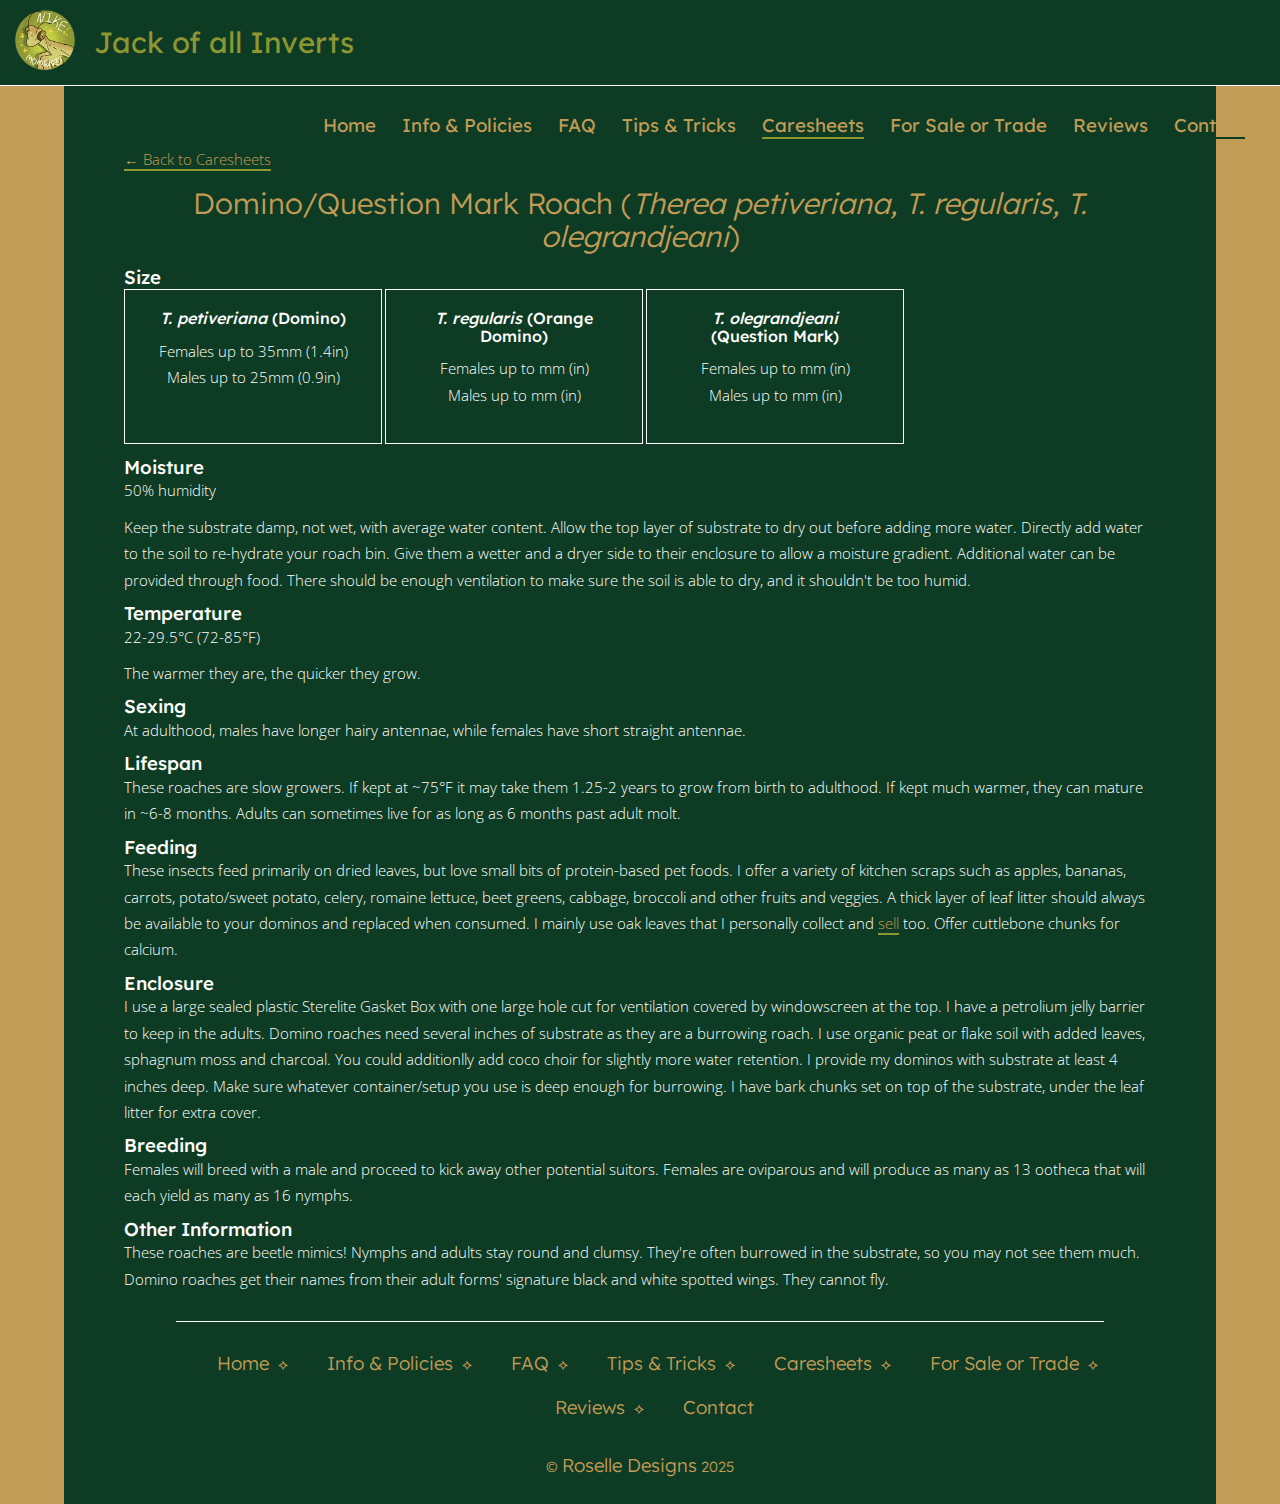
<file: caresheets/domino.html>
<!DOCTYPE html>
<html xmlns="http://www.w3.org/1999/xhtml" lang="en">
<head>
<!-- Google tag (gtag.js) -->
<script async src="https://www.googletagmanager.com/gtag/js?id=G-YMGBQCGGQN"></script>
<script>
  window.dataLayer = window.dataLayer || [];
  function gtag(){dataLayer.push(arguments);}
  gtag('js', new Date());

  gtag('config', 'G-YMGBQCGGQN');
</script>
<link rel="icon" type="image/png" href="../images/favicon.ico">
<meta http-equiv="Content-Type" content="text/html; charset=utf-8" />
<meta name="keywords" content="entomology, mantis, mantids, praying mantis, invertebrates, stick insects, phasmids,  spiders, spider, jumping spider, arachnids, beetles, stag beetle, flower beetle, feeder insects, insects, moths, fruit flies, isopods, bugs, bugs for sale, insects for sale, mantis for sale, mantises for sale, invertebrates for sale, nymphs for sale, mantis breeding, insect breeding, spider breeding, mantis oothecae, oothecae, mantis egg case, mantis nymph, beetle for sale, beetles for sale, isopods for sale, feeder insects for sale, ghost mantis, Phyllocrania paradoxa, Parasphendale agrionina, budwing mantis, european mantis, Mantis religiosa, ant mantis, asian ant mantis, carolina mantis, Stagmomantis, dead leaf mantis, walking stick, moths for sale, butterflies for sale, bold jumping spider, regal jumping spider, black widow, spiders for sale, roaches, cockroaches, roaches for sale, flower mantis, pet insects, pet bugs, invertebrate curation, invert keeper, insect cups, JOAI, Jack of all Invertebrates, Jack of all Inverts">
<meta name="viewport" content="width=device-width, initial-scale=1.0">
<title>Domino Roach Caresheet | Jack of all Inverts</title>
<link rel="stylesheet" href="../scripts/styles.css">
<link rel="stylesheet" href="https://maxcdn.bootstrapcdn.com/bootstrap/3.4.1/css/bootstrap.min.css">
  <script src="https://ajax.googleapis.com/ajax/libs/jquery/3.5.1/jquery.min.js"></script>
  <script src="https://maxcdn.bootstrapcdn.com/bootstrap/3.4.1/js/bootstrap.min.js"></script>
	</head>
<body><script src="../scripts/mobilenav.js"></script>
<header>
    <div class="logo"><a style="border-bottom:0px solid transparent;" href="../index.html"><img src="../images/nikemoment.png" alt="Nike Moment!"></a></div>
    <h1><a style="border-bottom:0px solid transparent;" href="../index.html">Jack of all Inverts</a></h1>
    <div class="menuicon">
	  <a href="#" onclick="navToggle()">
    	<div>
			<div class="menuiconbars"></div>
			<div class="menuiconbars"></div>
			<div class="menuiconbars"></div>
        </div>
      </a>
    </div>
    <nav id="nav">
<ul>
<li><p><a href="../index.html">Home</a></p></li>
<li><p><a href="../info.html">Info &amp; Policies</a></p></li>
<li><p><a href="../faq.html">FAQ</a></p></li>
<li><p><a href="../tips.html">Tips & Tricks</a></p></li>
<li><p><a class="active" href="../caresheets.html">Caresheets</a></p></li>
<li><p><a href="../forsale.html">For Sale or Trade</a></p></li>
<!--<li><p><a href="../vendor.html">Next Expo</a></p></li>-->
<li><p><a href="../reviews.html">Reviews</a></p></li>
<li><p><a href="../contact.html">Contact</a></p></li>
</ul>
    </nav>
</header>
<main id="main">
    <div class="content sidepage caresheets">
        <p><a href="../caresheets.html">&larr; Back to Caresheets</a></p>
<h3 id="domino">Domino/Question Mark Roach (<i>Therea petiveriana, T. regularis, T. olegrandjeani</i>)</h3>
<h5>Size</h5>
<div class="row">
<div class="column third box">
	<h6 style="text-align:center;"><em>T. petiveriana</em> (Domino)</h6>
	<p align="center">Females up to 35mm (1.4in)<br>Males up to 25mm (0.9in)</p></div>
<div class="column third box">
	<h6 style="text-align:center;"><em>T. regularis</em> (Orange Domino)</h6>
	<p align="center">Females up to mm (in)<br>Males up to mm (in)</p></div>
<div class="column third box">
	<h6 style="text-align:center;"><em>T. olegrandjeani</em> (Question Mark)</h6>
	<p align="center">Females up to mm (in)<br>Males up to mm (in)</p></div>
<div>
<h5>Moisture</h5>
<p>50% humidity</p>
<p>Keep the substrate damp, not wet, with average water content. Allow the top layer of substrate to dry out before adding more water. Directly add water to the soil to re-hydrate your roach bin. Give them a wetter and a dryer side to their enclosure to allow a moisture gradient. Additional water can be provided through food. There should be enough ventilation to make sure the soil is able to dry, and it shouldn't be too humid.</p>
<h5>Temperature</h5>
<p>22-29.5°C (72-85°F)</p>
<p>The warmer they are, the quicker they grow.</p>
<h5>Sexing</h5>
<p>At adulthood, males have longer hairy antennae, while females have short straight antennae.</p>
<h5>Lifespan</h5>
<p>These roaches are slow growers. If kept at ~75°F it may take them 1.25-2 years to grow from birth to adulthood. If kept much warmer, they can mature in ~6-8 months. Adults can sometimes live for as long as 6 months past adult molt.</p>
<h5>Feeding</h5>
<p>These insects feed primarily on dried leaves, but love small bits of protein-based pet foods. I offer a variety of kitchen scraps such as apples, bananas, carrots, potato/sweet potato, celery, romaine lettuce, beet greens, cabbage, broccoli and other fruits and veggies. A thick layer of leaf litter should always be available to your dominos and replaced when consumed. I mainly use oak leaves that I personally collect and <a href="../forsale.html#supplies">sell</a> too. Offer cuttlebone chunks for calcium. </p>
<h5>Enclosure</h5>
<p>I use a large sealed plastic Sterelite Gasket Box with one large hole cut for ventilation covered by windowscreen at the top. I have a petrolium jelly barrier to keep in the adults. Domino roaches need several inches of substrate as they are a burrowing roach. I use organic peat or flake soil with added leaves, sphagnum moss and charcoal. You could additionlly add coco choir for slightly more water retention. I provide my dominos with substrate at least 4 inches deep. Make sure whatever container/setup you use is deep enough for burrowing. I have bark chunks set on top of the substrate, under the leaf litter for extra cover.</p>
<h5>Breeding</h5>
<p>Females will breed with a male and proceed to kick away other potential suitors. Females are oviparous and will produce as many as 13 ootheca that will each yield as many as 16 nymphs.</p>
<h5>Other Information</h5>
<p>These roaches are beetle mimics! Nymphs and adults stay round and clumsy. They're often burrowed in the substrate, so you may not see them much. Domino roaches get their names from their adult forms' signature black and white spotted wings. They cannot fly.</p>
    </div>
    <footer>
        <ul>
<li><p><a href="../index.html">Home</a></p></li> &#10209;
<li><p><a href="../info.html">Info &amp; Policies</a></p></li> &#10209;
<li><p><a href="../faq.html">FAQ</a></p></li> &#10209;
<li><p><a href="../tips.html">Tips & Tricks</a></p></li> &#10209;
<li><p><a class="active" href="../caresheets.html">Caresheets</a></p></li> &#10209;
<li><p><a href="../forsale.html">For Sale or Trade</a></p></li> &#10209;
<!--<li><p><a href="../vendor.html">Next Expo</a></p></li> &#10209;-->
<li><p><a href="../reviews.html">Reviews</a></p></li> &#10209;
<li><p><a href="../contact.html">Contact</a></p></li>
</ul>
<p>&#169; <a href="https://jennasr123.github.io" target="_blank">Roselle Designs</a> 2025</p>
    </footer>
</main>
</body>
</html>
</file>
<file: scripts/styles.css>
@charset "utf-8";
/* CSS Document */
@import url('https://fonts.googleapis.com/css2?family=Lexend:wght@100..900&display=swap');
@import url('https://fonts.googleapis.com/css2?family=Lexend:wght@100..900&family=Open+Sans:ital,wght@0,300..800;1,300..800&display=swap');
* {
	/*box-sizing: border-box;*/
	margin:0;
	padding:0;
}

html {
	height:100%;
}
body {
	background-color:#c19c57 !important;
	font-family:Lexend, serif !important;
	color:white !important;
	height:100%;
}

p {
	font-size:11pt;
	font-family:Open Sans, sans-serif;
}

img {
	max-width:100%;
}

header {
	width:100%;
	background-color:#0e3b23;
	border-bottom: 1px solid white;
}

header h1 {
	display:inline-block;
	vertical-align:middle;
	font-size:22pt;
	margin-top:0px;
	margin-bottom:0px;
	line-height:2.0;
	font-weight:400;
	color:#8d9633;	
}
header h1 a {
	color:#8d9633 !important;	
}

.logo {
	width:60px;
	margin:10px 15px 15px 15px;
	display:inline-block;
	vertical-align:middle;
}

nav {
	float:right;
	margin-right:25px;
	font-size:16pt;
	margin-top:24px;
}

nav ul li {
	list-style-type:none;
	display:inline-block;
	margin:0 10px;
}

a {
	color:#c19c57 !important;
	text-decoration:none !important;
	border-bottom: 2px solid #8d9633;
	transition:border-bottom .5s;
}

nav a, footer a {
	border-bottom: 2px solid #0e3b23;
	transition:border-bottom .5s;
	font-family:Lexend, serif;
	font-size:14pt;
}

a:hover {
	border-bottom: 2px solid #FFCC00;
	transition:border-bottom .5s;
	text-decoration:none;
}

nav a:hover, footer a:hover {
	border-bottom: 2px solid #8d9633;
	transition:border-bottom .5s;
}

.menuicon {
	display:inline-block;
	width:30px;
	height:0px;
	overflow:hidden;
}

a:active {
	border-bottom: 2px solid #8d9633;
}

#myCarousel {
	border-bottom: 1px solid white;	
}
#myCarousel a, #myCarousel a:hover, #myCarousel a:active {
	border-bottom:0px solid white;
}

nav .active {
	border-bottom: 2px solid #8d9633;
}

.button {
	font-family:Lexend, serif !important;
	padding:15px 25px;
	margin:10px 0;
	font-style:italic;
	background-color:#8d9633;
	font-size:14pt;
	line-height:4.5;
	font-weight:400;
	border-bottom:0px solid #0e3b23;
	transition:background-color .5s;
}

.button:hover {
	background-color:#FFCC00;
	border-bottom:0px solid #0e3b23;
	transition:background-color .5s;
}

main {
	width:90%;
	background-color:#0e3b23;
	margin: 0 auto;

}

.container {
	width:100%;
	height:100%;
}



.content {
	padding:25px 0px;
}

.content.sidepage {
	padding:60px 60px 0px 60px;
}

.content p, .content h1, .content h2, .content ul, .content ol {
	font-size:11pt;
	font-weight:300;
	font-style:normal;
	padding-bottom:20px;
	line-height:1.8;
}
.content.sidepage p {
	padding-bottom:0px !important;
}

.content h1 {
	padding-bottom: 0px;
	color:#c19c57;
}

.content h2 {
	font-family:Lexend, serif;
	font-size:26pt;
	text-align:center;
	margin:25px 5%;
	padding-bottom:25px;
	line-height:0.8;
		color:#c19c57;

}

.content h3 {
	font-family:Lexend, sans-serif;
	font-size:22pt;
	text-align: center;
	font-weight:300;
	margin:15px 0;
	color:#c19c57;

}
.content.sidepage h3, .content.sidepage h4 {
	text-align: center;
}

h4.home {
	text-align: left !important;
	padding-left:25px;
}

.content h4 {
	font-size: 18pt;
	color:#c19c57;
}
.content h5 {
	font-size:15pt;
}

.content.sidepage.for-sale h4 {
	border: 1px solid white;
	padding: 20px;
	margin: 35px 0px 3px 0px;
}
.content.sidepage.for-sale h5 {
	color:#c19c57;
}
.content.sidepage.caresheets h5 {
	margin-bottom:0px !important;
	font-size:14pt;
}

.content h6 {
	font-size:12pt;
}

.content ul, .content ol {
	width:90%;
	margin:0 auto;
	font-family:Open Sans, sans-serif;
}
.content.sidepage ul, .content.sidepage ol {
	width:100%;
}

.content li {
	margin-left:25px;
	padding-left:10px;
	font-size: 11pt;
}
.content ul li {
	list-style-type: "\27e1";
}
.boxholder {
	display: inline-block;
}
.box {
	padding:10px 25px 25px 25px;
	border: 1px solid #fff;
	width:49%;
	display: inline-block;
	vertical-align: top;
}
.toc {
	padding:10px 25px 25px 25px;
	border: 1px solid #fff;
}
.toc li {
	list-style-type: "\27e1";
	color:#c19c57;
}

.infoleft {
	display:inline-block;
	padding-right:50px;
	width: calc((100%/2) - 50px);
	border-right: 1px solid white;
	margin-bottom:25px;
	vertical-align: text-top;
}
.inforight {
	display: inline-block;
	width: calc((100%/2) - 50px);
	padding-left: 25px;
	margin-bottom:25px;
	vertical-align: text-top;
}

.parallax {
	/*opacity:.75;*/
	background-color:#8d9633; /*I have yet to optimize a single image so this makes the background yellow until it loads in*/
	position: relative;
	background-attachment: fixed;
	background-position: center;
	background-repeat: no-repeat;
	background-size: cover;
	min-height: 600px;
	height:100% !important;
	min-width:100%;
	width:100% !important;
	max-width:100% !important;
}


/*Sets the images on the homepage. Add as many as needed.*/

.parallax-1 {
	background-image: url("../images/portiaonface.jpg");
}

.parallax-2 {
	background-image: url("../images/nike.jpg");
}

.parallax-3 {
	background-image: url("../images/budwingbreed.jpg");
}

.parallax-4 {
	background-image: url("../images/vulcan.jpg");
}

/*Bigspace holds all the non-image 
content on the homepage. 
Because it's a big space.*/

.bigspace {
	box-sizing: border-box;
	padding:10%;
	animation: fadeIn ease 1.25s;
}
@keyframes fadeIn {
	0% {
		opacity: 0;
		margin-left:-10%;
	}
	100% {
		opacity: 1;
		margin-left:0%;
	}
}

.bigspace-animation {
}
.bigspace .title {
	display:inline-block;
	vertical-align:top;
	padding:50px 50px 50px 0px;
}

.bigspace h2 {
	display:inline-block;
	text-align:left;
	margin: 0px !important;
	padding:0px;
	vertical-align:text-top;
}
.bigspace p {
	padding:0px;
}

.smallspace {
	display:inline-block;
	padding: 25px 0;
	border-left:1px solid white;
}
.smallspace p {
	padding-left:50px;
}
.artgallery {
	/*width:90%;*/
	margin:0 auto;
}
.artgallery p {
	text-align:center;
	margin-top:25px;
}

.modal-dialog {
	width:80% !important;
	height:90% !important;
	margin:auto !important;
}
.modal-body {
	padding:0px !important;
}
.modal-body button {
	border:none;
	margin: 10px;
	font-size:16pt;
	background-color:transparent !important;	
}

.modal-content {
	background-color:transparent !important;
	border:none !important;
	box-shadow:none !important;
	height:90% !important;
}

.cta {
	display:block;
	width:90%;
	margin: 50px auto;
	vertical-align:middle;	
}

.cta.right {
	text-align:right;
}


.cta img {
	max-width:40%;
	max-height:450px;
	display:inline-block;
	vertical-align:middle;
}
.cta img.right.desktop {
	display:inline-block;
}
.cta img.right.mobile {
	display:none;
}
.cta .text {
	display:inline-block;
	text-align:center;
	width:35%;
	padding:50px 25px;
	border: 1px solid white;
	border-left:0;
	border-top:0;
	margin-left: 50px;
}
.cta .text.left { 
	border-left: 1px solid white;
	border-right:0px;
	padding-right:0px;
	margin-left:0px;
	margin-right:50px;
}

img {
	display:block;
	}
	
	
	
footer {
	width:90%;
	margin:0 auto;
	text-align:center;
	border-top: 1px solid white;
	position:relative;
	bottom:1px;
	padding: 20px 0;
	margin-top:20px;
	font-size:16pt;
	color:#c19c57;
}
footer ul {
	margin:0;
}
footer ul li {
	list-style-type:none;
	display:inline-block;
	padding:5px;
}
footer ul li a {
		text-decoration:none;
}
footer p {
	font-family:Lexend, serif;
	margin:0;
}


.row {
  margin:0px !important;
  display: flex;
  flex-wrap: wrap;
}

.row .forsale {
	max-width:50% !important;
}

.column {
  flex: calc(100% / 4 - 20px);
  max-width: 25%;
  margin: 1.5px;
  margin-bottom:3px !important;
}
.half {
  flex: calc(100% / 2 - 10px);
  max-width:50%;
  margin: 0 1.5px;
}
.whole {
	flex:100%; 
	max-width:100%;
}
.column:first-child {
	margin-left:0px;
}
.column:last-child {
	margin-right:0px;
}

.column img {
  margin-top: 3px;
  vertical-align: middle;
  width: 100%;
}

.column img:last-child {
	margin-right:0px;
}

.column .two img {
  margin-top: 3px;
  margin-right:3px;
  vertical-align: middle;
  width:calc((100%/2) - 3px);
  display:inline-block;
}

.column .three img {
  margin-top: 3px;
  margin-right:0px;
  vertical-align: middle;
  width: calc((100%/3) - 3px);
  display:inline-block;
}





form {
	width:90%;
	margin:0 auto;
	font-size:16pt;
}


input[type=text],input[type=email], select, textarea {
  width: 100%;
  padding: 5px;
  background-color:#0e3b23;
  color:white;
  font-family:Lexend, sans-serif;
  border: 1px solid #fff;
  box-sizing: border-box;
  margin-bottom: 10px;
  resize: vertical;
  font-size:16pt;

}

input[type=submit] {
  background-color: #FFCC00;
  color: white;
  padding: 5px 25px;
  border: none;
  cursor: pointer;
  font-family:Lexend, serif;
  font-size:16pt;
}

input[type=submit]:hover {
  background-color: #FFCC00;
}

@media screen and (max-width: 1010px) {

/*.smallspace {
		max-width:45%;
}

}

@media screen and (max-width: 800px) {
	
/*Puts the nav back if you're testing breakpoints*/
.nav {
	display:inline-block;
}
}
@media screen and (max-width: 1200px) {
	nav ul li {
		padding:0px;
		margin:0 2px;
	}
	nav ul li a {
		font-size:9pt !important;
	}
	
	header h1 {
		font-size: 16pt;
	}
}

@media screen and (min-width: 800px) {

.column:first-child {
	margin-left:0px;
}
.column:last-child {
	margin-right:0px;
	}
}
@media screen and (max-width: 800px) {
.column {
    flex: calc(100% / 2 - 20px);
    max-width: 50%;
}
.toc.column:first-child {
	margin-left:0px;
}
.toc.column:last-child {
	margin-right:0px;
}
.toc ul, .toc ol {
	padding-bottom:0px;
}
.content h2 {
	font-size:20pt;
	line-height:1.0;
}
.line {
  background-image: linear-gradient(to right, #c19c57, #0e3b23 30%, #0e3b23 50%, #0e3b23 70%, #c19c57 );
}
.menuicon {
	height:auto;
	overflow:hidden;
	float:right;
	margin-right:25px;
	margin-top:25px;
	vertical-align:top;
}

.menuiconbars {
	width: 35px;
	height: 2px;
	background-color: white;
	margin: 6px 0;
}

header h1 {
/*	height:0px;
	width:0px;
	overflow:hidden;*/
	font-size: 16pt !important;
}
.content h2 {
	font-size:20pt;
}

/*.content h3 {
	padding: 0 5%;
}*/
nav {
	height:0px;
	margin:0px;
	background-color:#0e3b23;
	overflow:hidden;
	width:100%;
	text-align:center;
	border-bottom:1px solid white;
}
nav ul li {
	display:block;
	background-color:#0e3b23;
	width:100%;
	margin:0px;
	padding:7px 0;
}
nav ul li a {	font-size: 12pt !important;}

.cta {
	margin:0px auto;
}
.cta img {
	max-width:100%;
}
.cta img.right.desktop {
	display:none;
}
.cta img.right.mobile {
	display:block;
}

.cta.text {
	width:100%;
	margin:25px 0;
	padding:35px 0;
}
.cta .text.left { 
	margin-right:0px;
}

.parallax {
	background-attachment: scroll;
	min-height:400px !important;
}

.bigspace {
	padding: 5%;
}

.bigspace .title {
	padding: 25px 25px 25px 0px;
}

.smallspace {
	max-width:100%;
}

.smallspace p {
	padding: 25px 0px 10px 25px;
}

@media screen and (max-width: 600px) {
  .column {
    flex: 100%;
    max-width: 100%;
	/*padding:0px;*/
  }

.column:first-child {
	margin:0px;
}
.column:last-child {
	margin:0px;
}
.toc .column:first-child {
	margin-left:0px;
}
.toc .column:last-child {
	margin-right:0px;
}
.content.sidepage {
	padding: 30px 30px 0px 30px;
}
}
}
</file>
